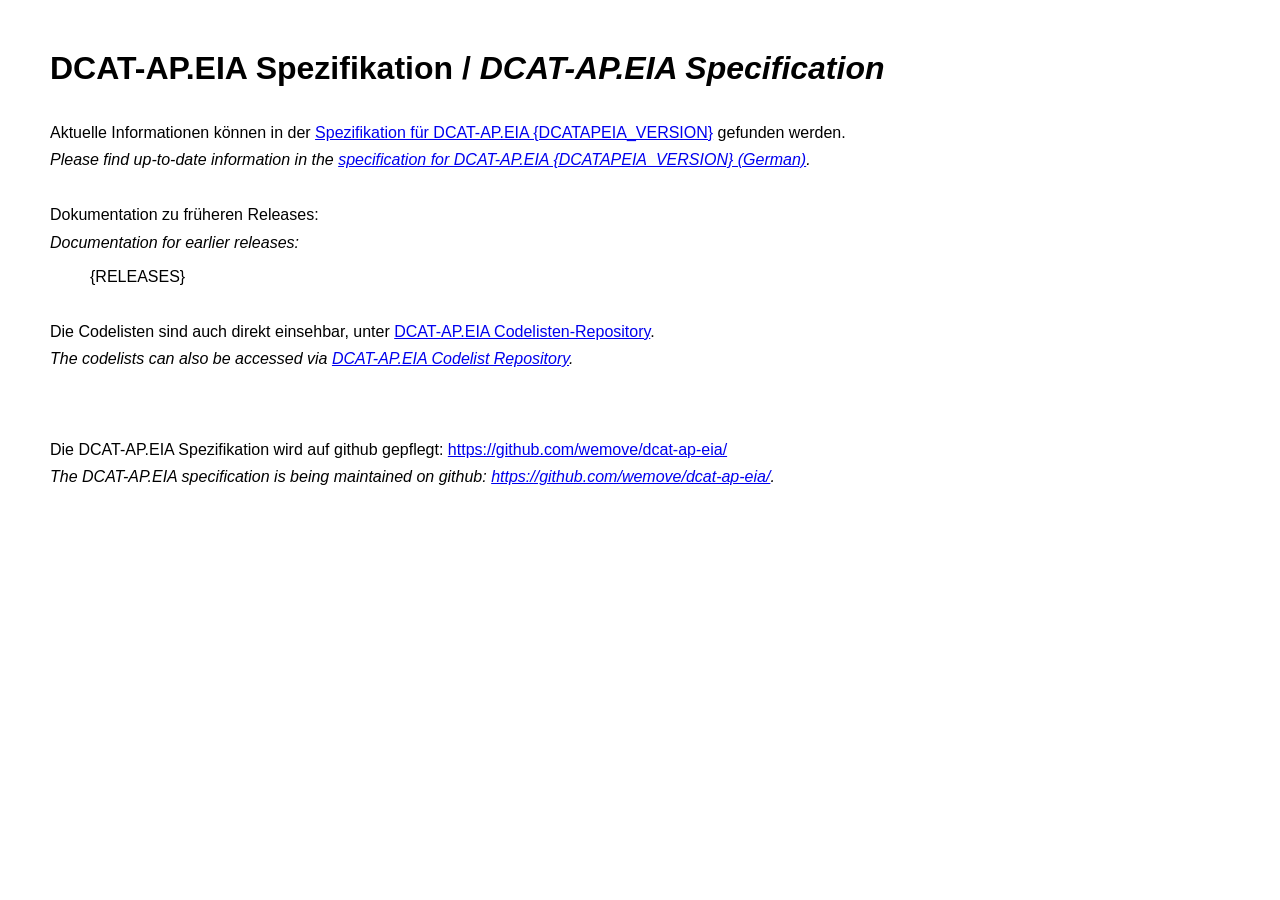
<file: docker/static/index.html>
<!doctype html>
<html lang="de">
    <head>
        <meta charset="utf-8">
        <link rel="stylesheet" href="style.css">
        <title>DCAT-AP.EIA Spezifikation / DCAT-AP.EIA Specification</title>
    </head>
    <body>
        <h1>
            <span lang="de">DCAT-AP.EIA Spezifikation</span> / 
            <span lang="en">DCAT-AP.EIA Specification</span>
        </h1>
        <p>
            <span lang="de">
                Aktuelle Informationen können in der 
                <a href="./doc-eia-latest.html" title="DCAT-AP.EIA Spezifikation">Spezifikation für DCAT-AP.EIA {DCATAPEIA_VERSION}</a> gefunden werden.
            </span>
            <span lang="en">
                Please find up-to-date information in the 
                <a href="./doc-eia-latest.html" title="DCAT-AP.EIA specification">specification for DCAT-AP.EIA {DCATAPEIA_VERSION} (German)</a>.
            </span>
        </p>
        <p>
            <span lang="de">Dokumentation zu früheren Releases:</span>
            <span lang="en">Documentation for earlier releases:</span>
            <ul id="releases">{RELEASES}</ul>
        </p>
        <p>
            <span lang="de">
                Die Codelisten sind auch direkt einsehbar, unter 
                <a href="./resource/" title="DCAT-AP.EIA Codelisten">DCAT-AP.EIA Codelisten-Repository</a>.
            </span>
            <span lang="en">
                The codelists can also be accessed via 
                <a href="./resource/" title="DCAT-AP.EIA codelists">DCAT-AP.EIA Codelist Repository</a>.
            </span>
        </p>
        <footer>
            <span lang="de">
                Die DCAT-AP.EIA Spezifikation wird auf github gepflegt:  
                <a href="https://github.com/wemove/dcat-ap-eia/" title="DCAT-AP.EIA Spezifikation">https://github.com/wemove/dcat-ap-eia/</a>
            </span>
            <span lang="en">
                The DCAT-AP.EIA specification is being maintained on github:
                <a href="https://github.com/wemove/dcat-ap-eia/" title="DCAT-AP.EIA specification">https://github.com/wemove/dcat-ap-eia/</a>.
            </span>
        </footer>
    </body>
</html>
</file>
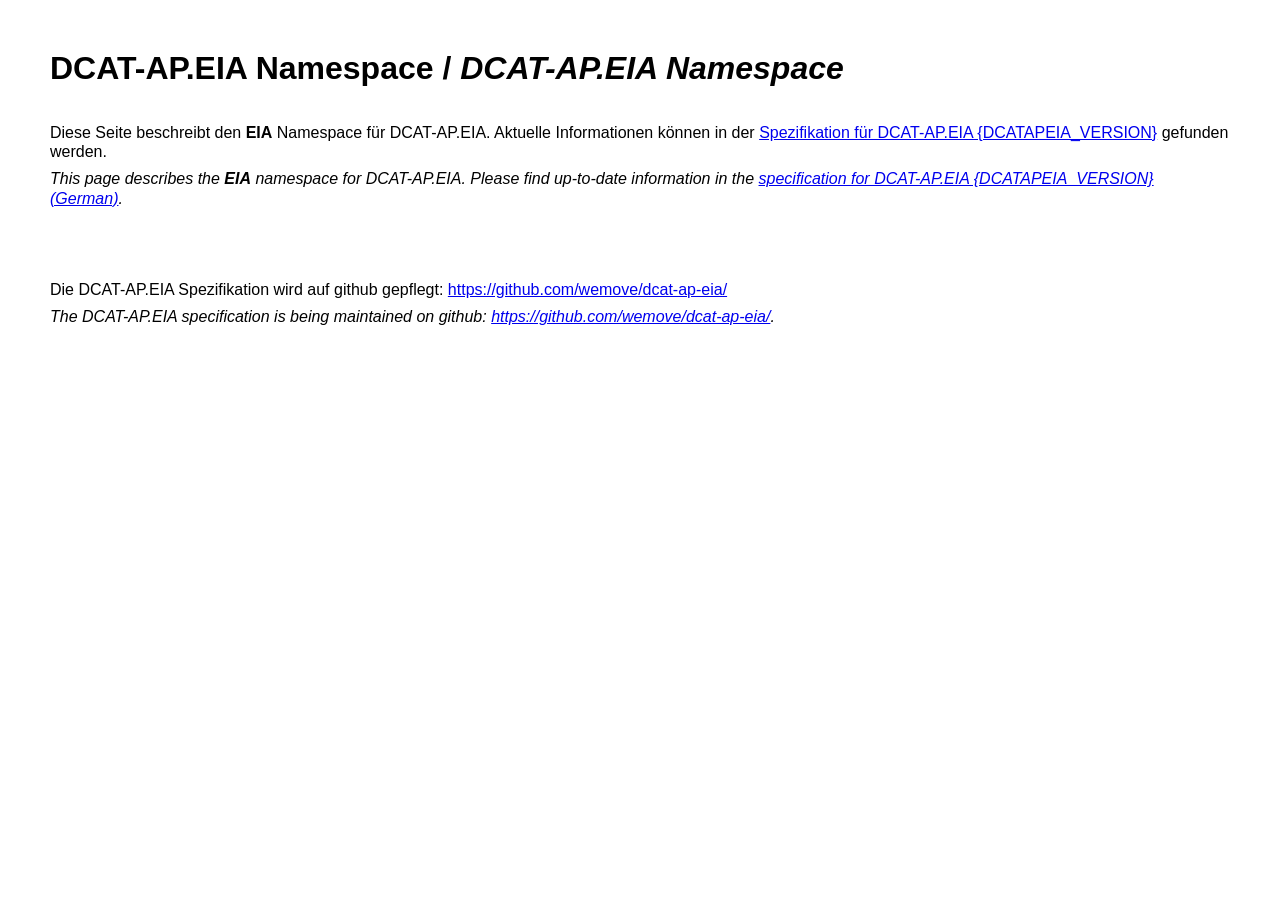
<file: docker/static/eia/index.html>
<!doctype html>
<html lang="de">
    <head>
        <meta charset="utf-8">
        <link rel="stylesheet" href="../style.css">
        <title>DCAT-AP.EIA Namespace / DCAT-AP.EIA Namespace</title>
    </head>
    <body>
        <h1>
            <span lang="de">DCAT-AP.EIA Namespace</span> / 
            <span lang="en">DCAT-AP.EIA Namespace</span>
        </h1>
        <p>
            <span lang="de">
                Diese Seite beschreibt den <b>EIA</b> Namespace für DCAT-AP.EIA. Aktuelle Informationen können in der 
                <a href="../doc-eia-latest.html" title="DCAT-AP.EIA Spezifikation">Spezifikation für DCAT-AP.EIA {DCATAPEIA_VERSION}</a> gefunden werden.
            </span>
            <span lang="en">
                This page describes the <b>EIA</b> namespace for DCAT-AP.EIA. Please find up-to-date information in the 
                <a href="../doc-eia-latest.html" title="DCAT-AP.EIA specification">specification for DCAT-AP.EIA {DCATAPEIA_VERSION} (German)</a>.
            </span>
        </p>
        <footer>
            <span lang="de">
                Die DCAT-AP.EIA Spezifikation wird auf github gepflegt:  
                <a href="https://github.com/wemove/dcat-ap-eia/" title="DCAT-AP.EIA Spezifikation">https://github.com/wemove/dcat-ap-eia/</a>
            </span>
            <span lang="en">
                The DCAT-AP.EIA specification is being maintained on github:
                <a href="https://github.com/wemove/dcat-ap-eia/" title="DCAT-AP.EIA specification">https://github.com/wemove/dcat-ap-eia/</a>.
            </span>
        </footer>
    </body>
</html>
</file>
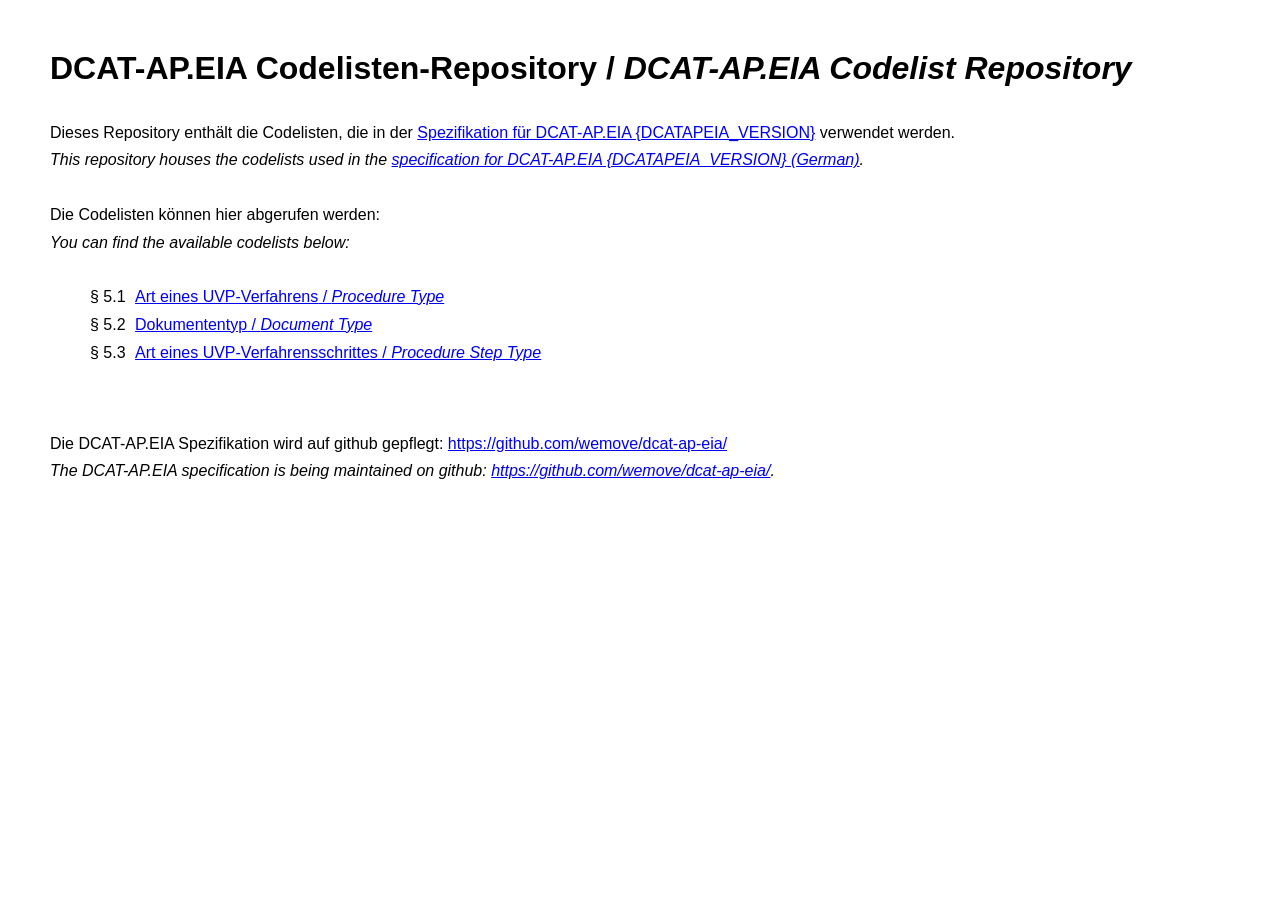
<file: docker/static/resource/index.html>
<!doctype html>
<html lang="de">
    <head>
        <meta charset="utf-8">
        <link rel="stylesheet" href="../style.css">
        <title>DCAT-AP.EIA Codelisten-Repository / DCAT-AP.EIA Codelist Repository</title>
    </head>
    <body>
        <h1>
            <span lang="de">DCAT-AP.EIA Codelisten-Repository</span> / 
            <span lang="en">DCAT-AP.EIA Codelist Repository</span>
        </h1>
        <p>
            <span lang="de">
                Dieses Repository enthält die Codelisten, die in der
                <a href="../doc-eia-latest.html" title="DCAT-AP.EIA Spezifikation">Spezifikation für DCAT-AP.EIA {DCATAPEIA_VERSION}</a> verwendet werden.
            </span>
            <span lang="en">
                This repository houses the codelists used in the
                <a href="../doc-eia-latest.html" title="DCAT-AP.EIA specification">specification for DCAT-AP.EIA {DCATAPEIA_VERSION} (German)</a>.
            </span>
        </p>
        <p>
            <span lang="de">Die Codelisten können hier abgerufen werden:</span>
            <span lang="en">You can find the available codelists below:</span>
        </p>
        <ol id="codelists">
            <li><a href="./procedureType" title="Art eines UVP-Verfahrens / Procedure Type">
                <span lang="de">Art eines UVP-Verfahrens</span> / 
                <span lang="en">Procedure Type</span>
            </a></li>
            <li><a href="./docType" title="Dokumententyp / Document Type">
                <span lang="de">Dokumententyp</span> / 
                <span lang="en">Document Type</span>
            </a></li>
            <li><a href="./processStepType" title="Art eines UVP-Verfahrensschrittes / Procedure Step Type">
                <span lang="de">Art eines UVP-Verfahrensschrittes</span> / 
                <span lang="en">Procedure Step Type</span>
            </a></li>
        </ol>
        <footer>
            <span lang="de">
                Die DCAT-AP.EIA Spezifikation wird auf github gepflegt:  
                <a href="https://github.com/wemove/dcat-ap-eia/" title="DCAT-AP.EIA Spezifikation">https://github.com/wemove/dcat-ap-eia/</a>
            </span>
            <span lang="en">
                The DCAT-AP.EIA specification is being maintained on github:
                <a href="https://github.com/wemove/dcat-ap-eia/" title="DCAT-AP.EIA specification">https://github.com/wemove/dcat-ap-eia/</a>.
            </span>
        </footer>
    </body>
</html>
</file>
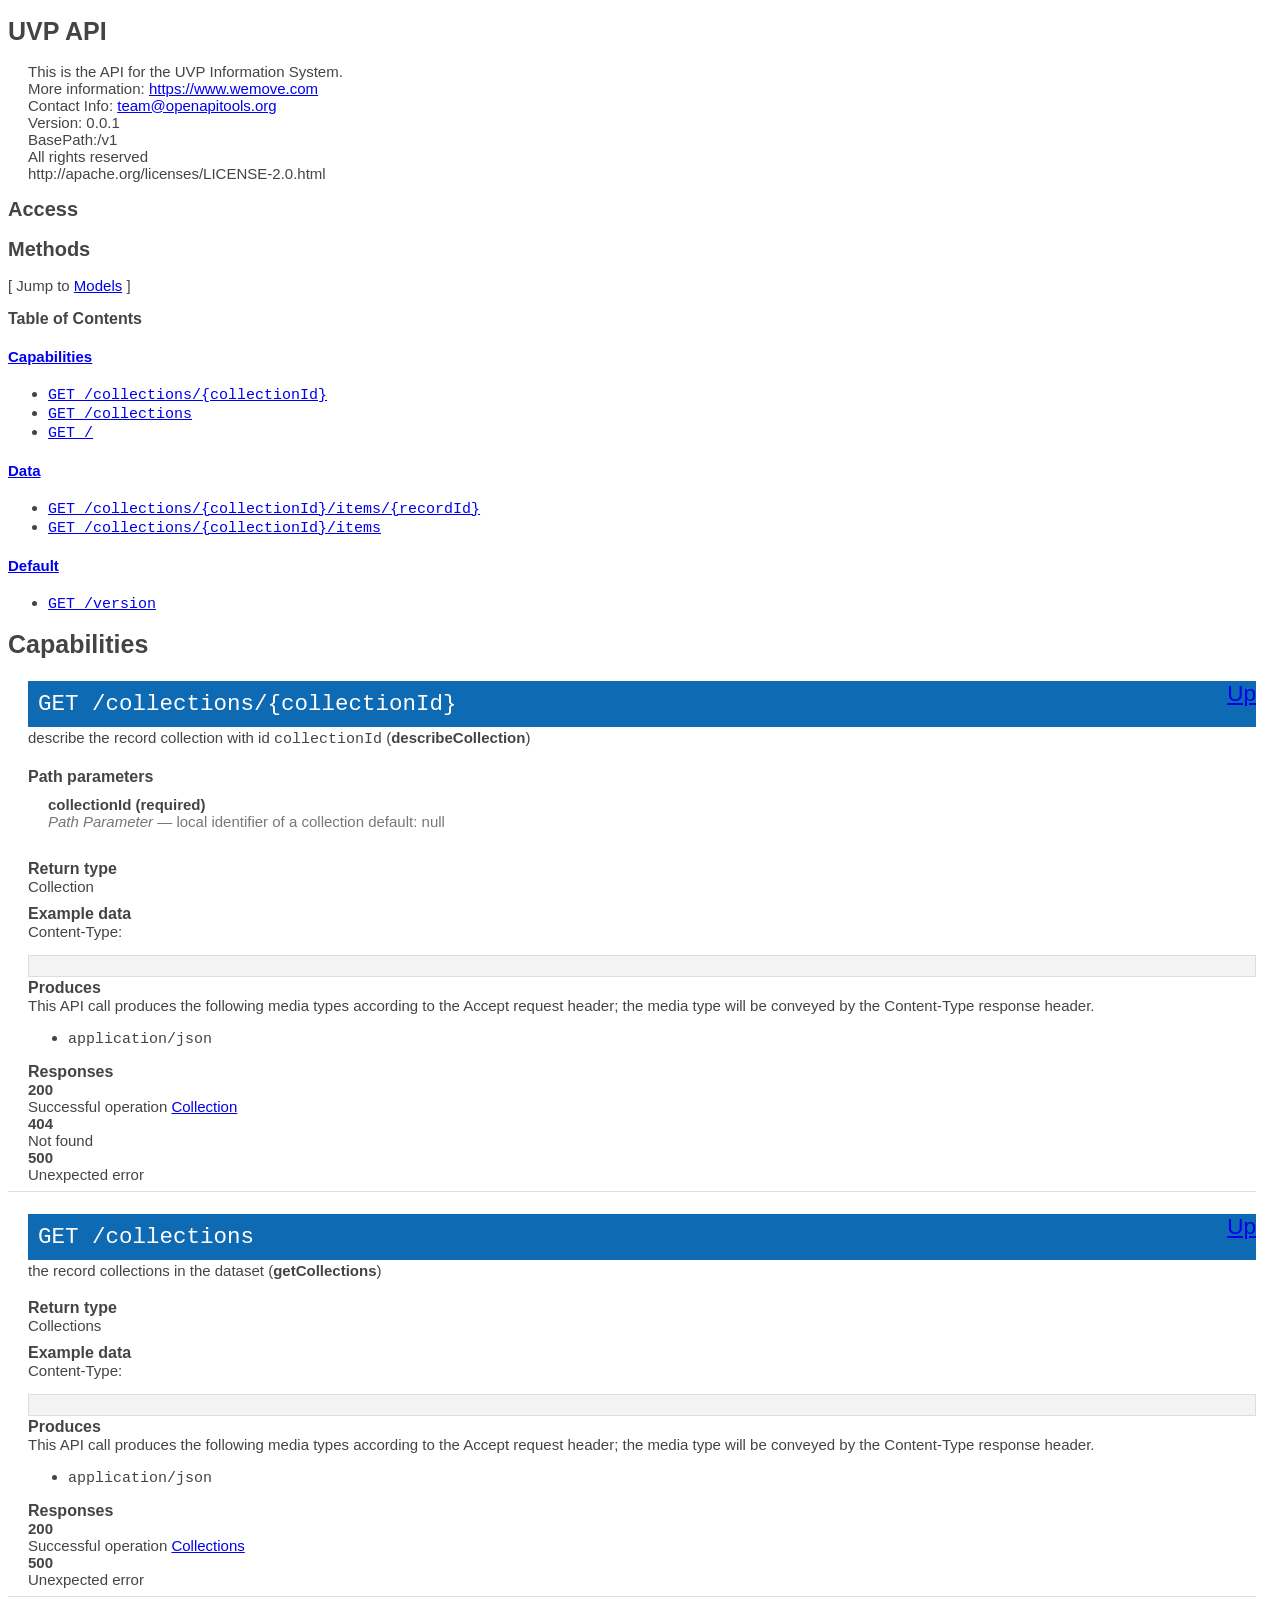
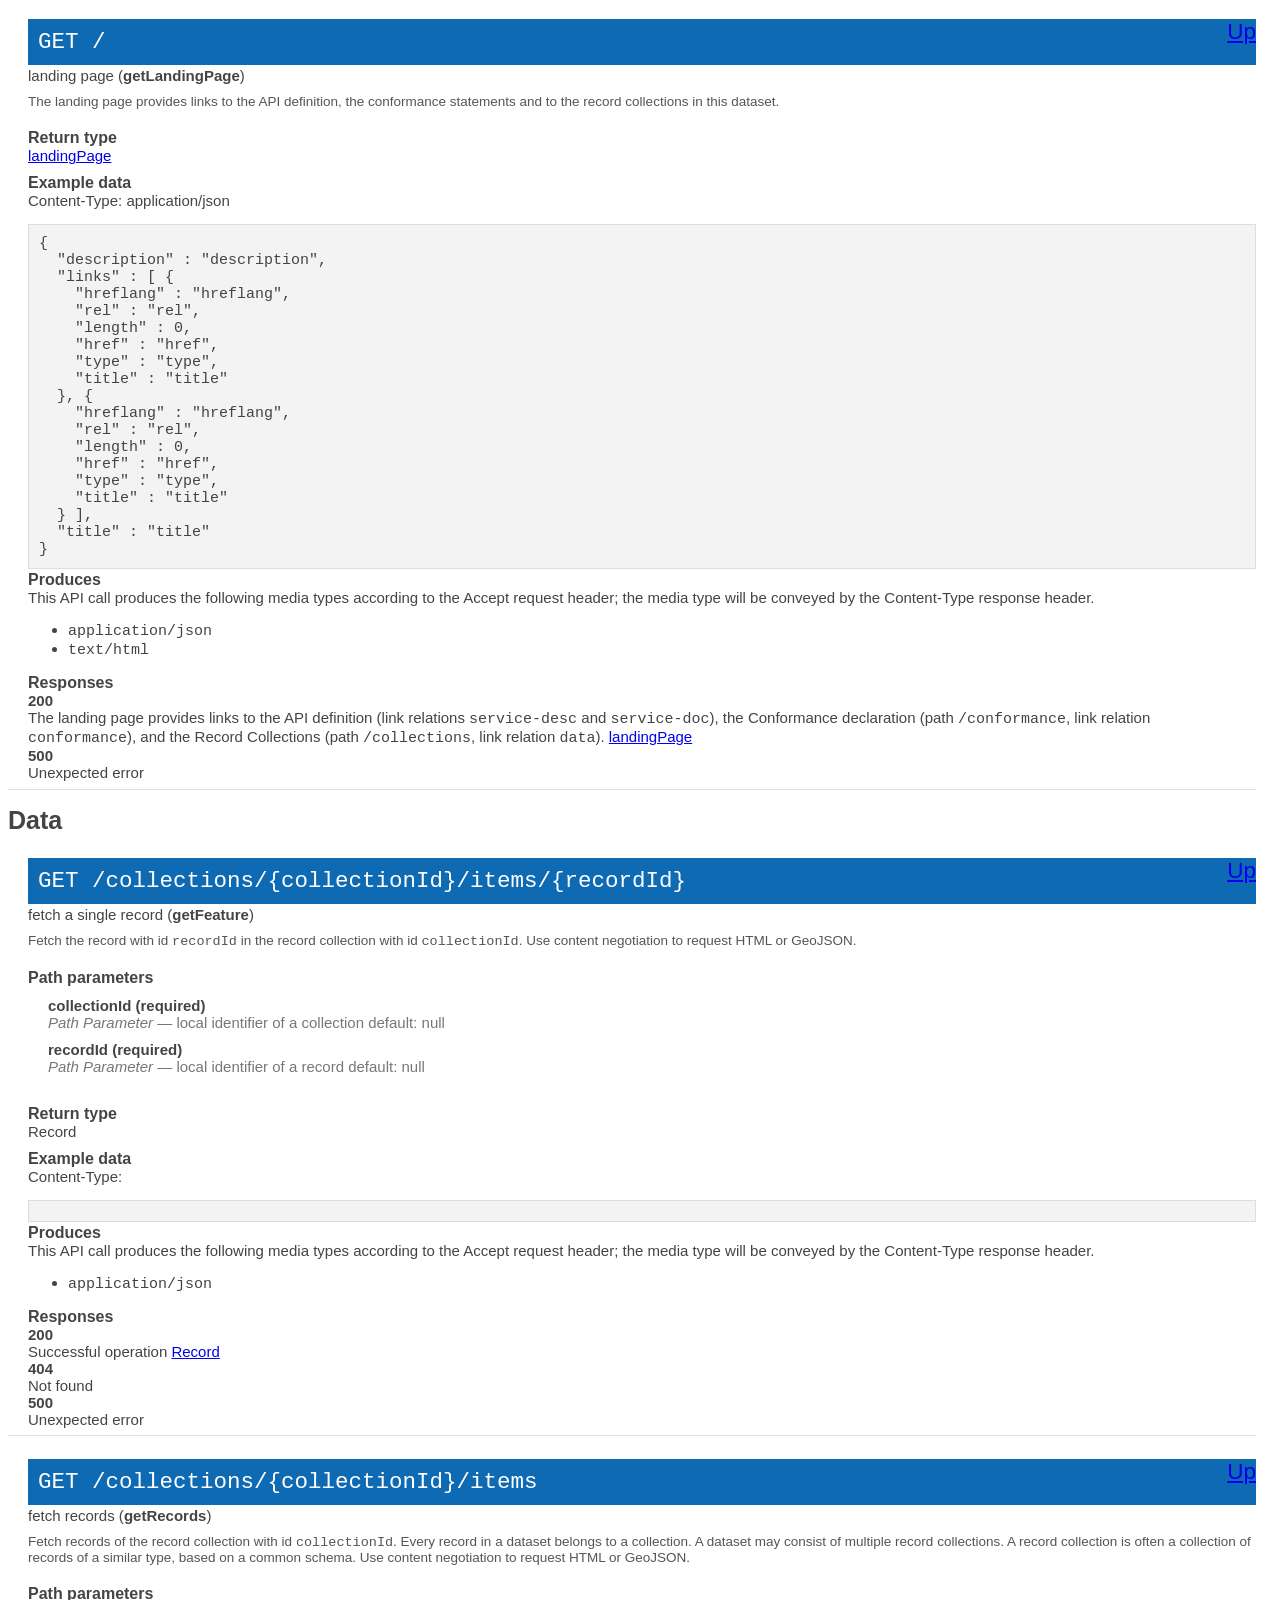
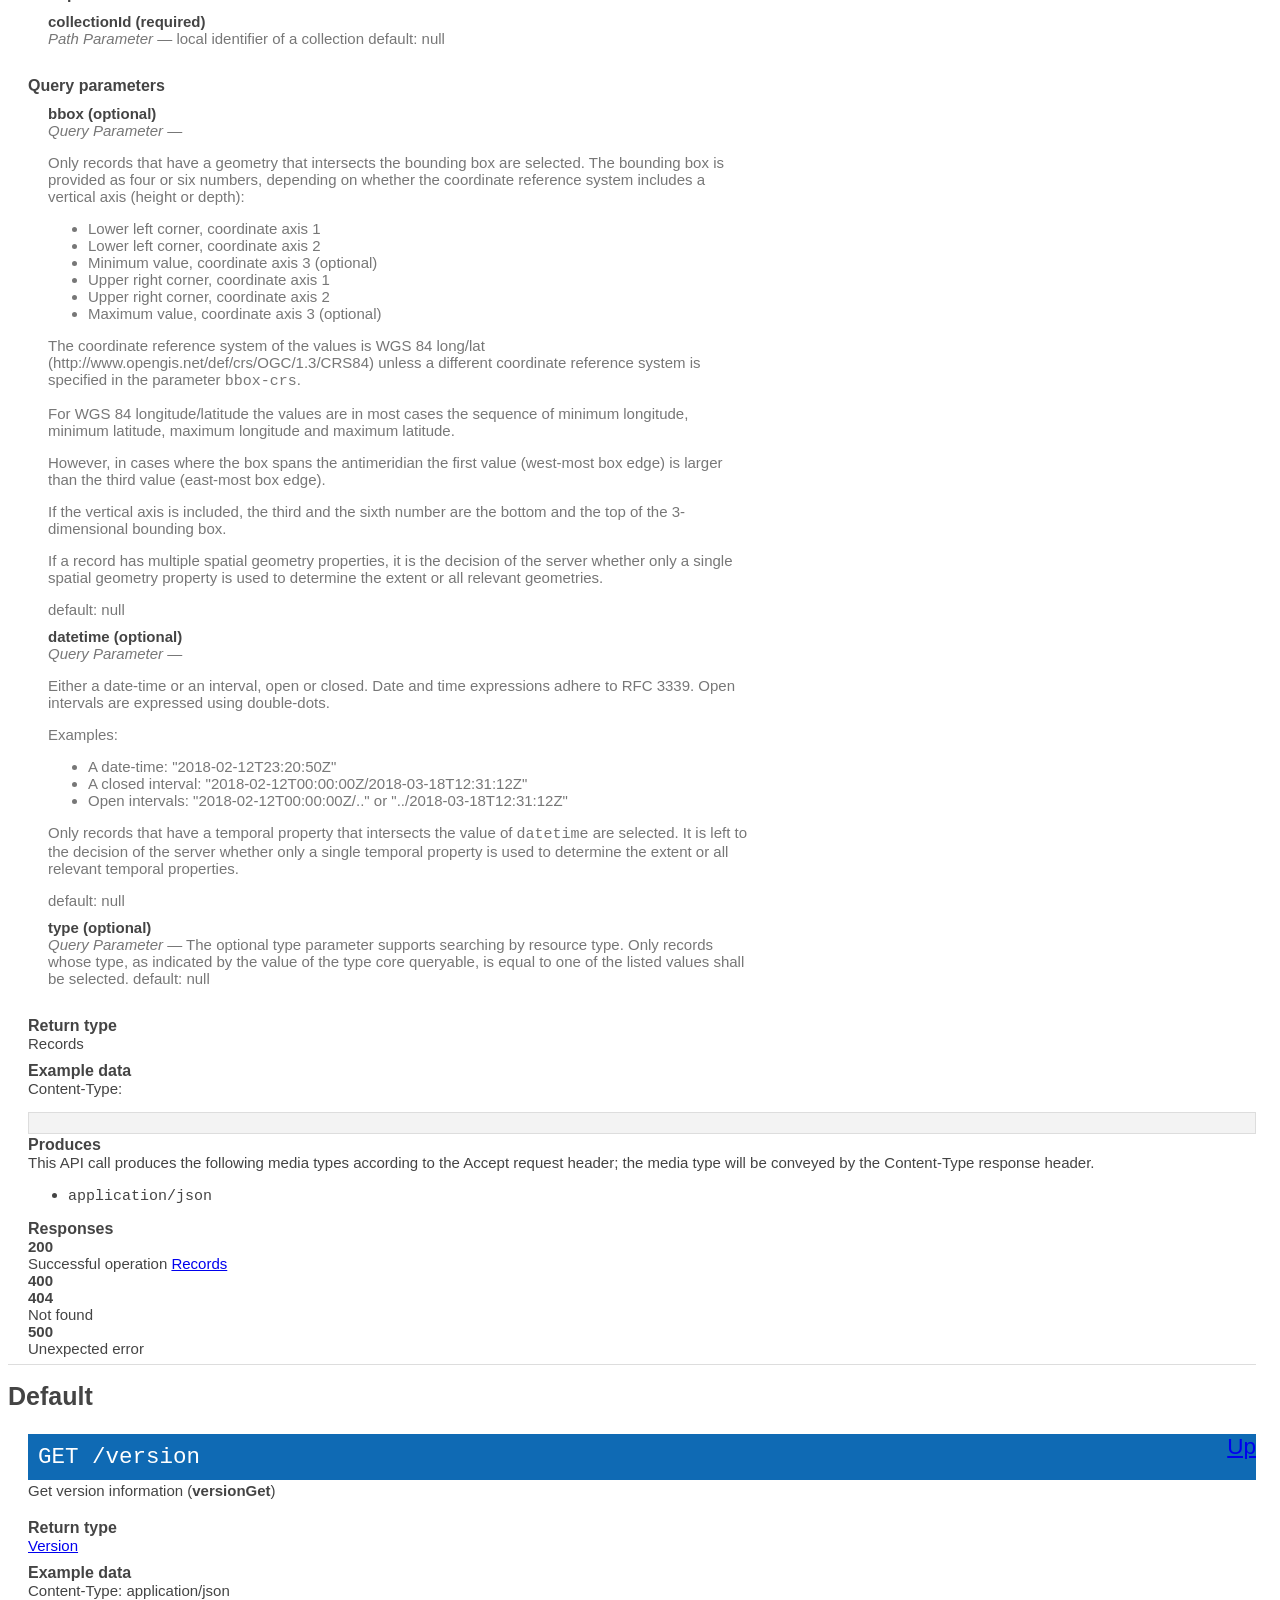
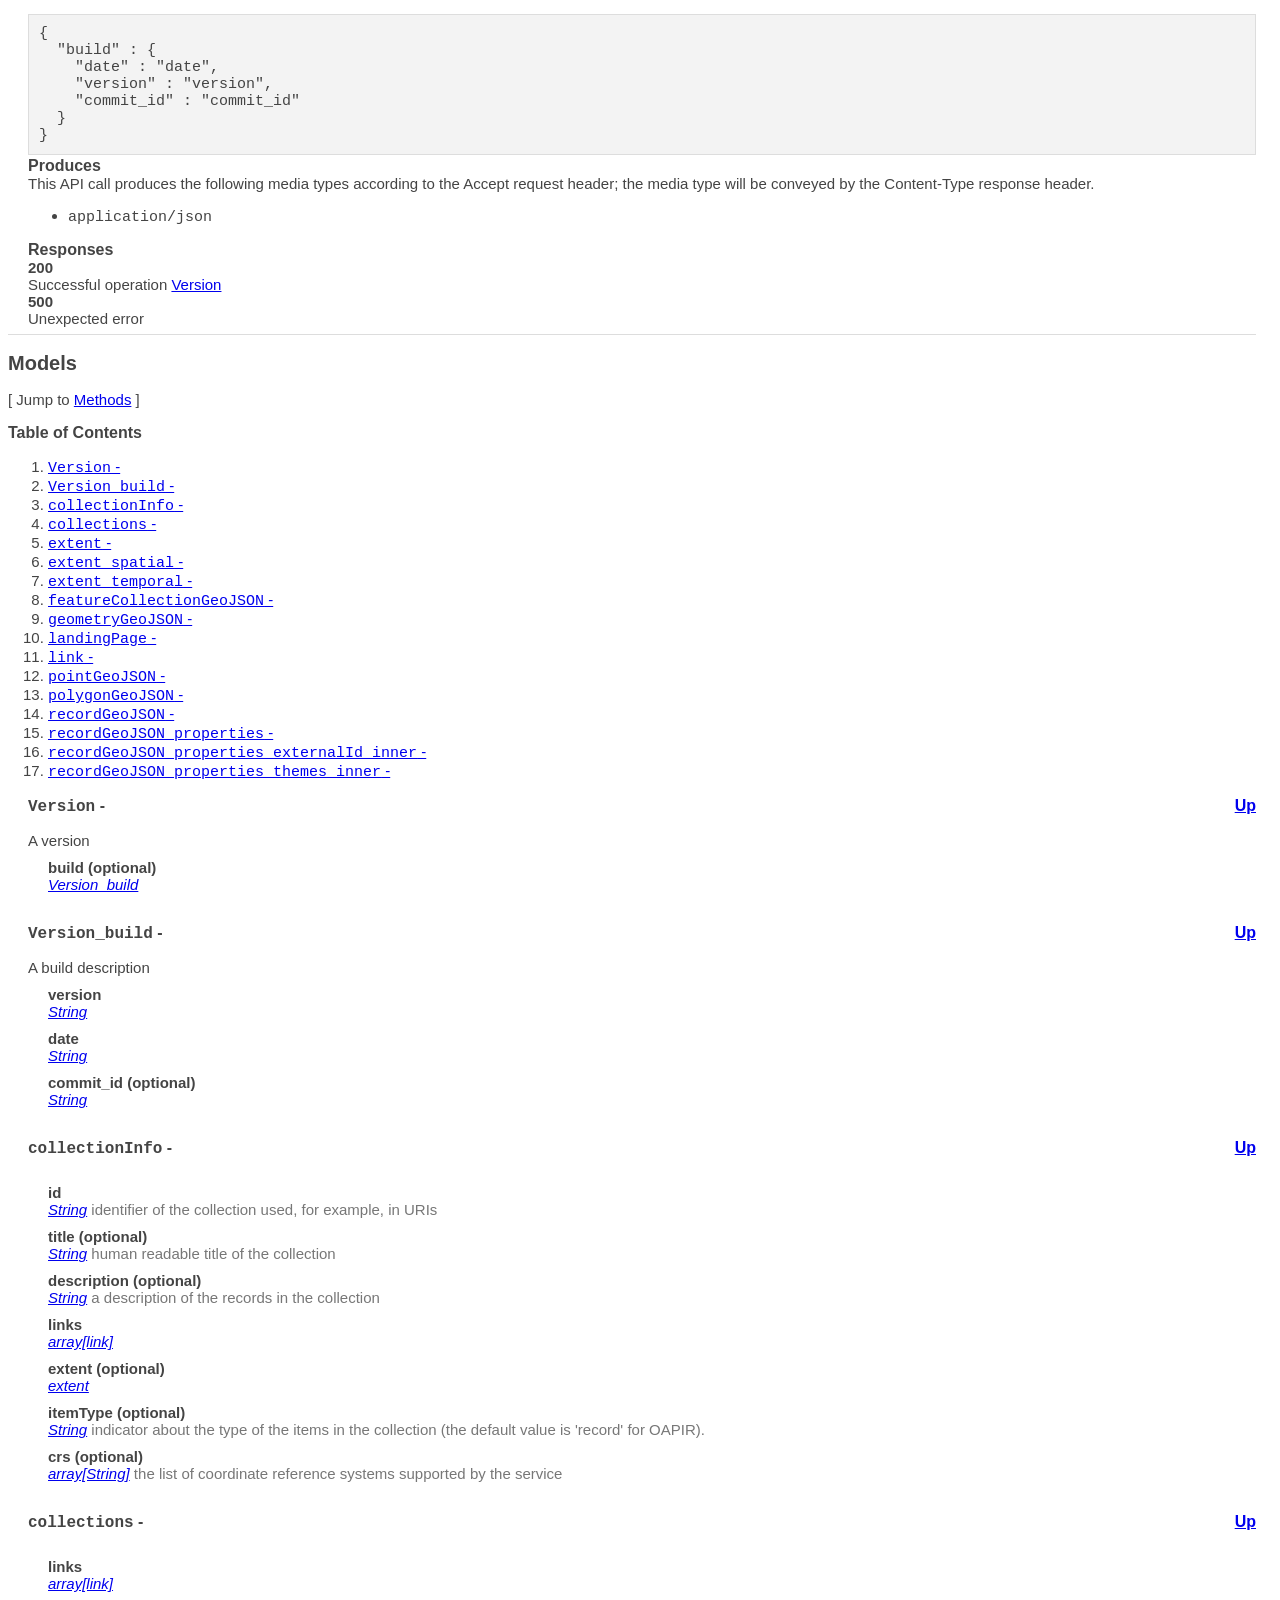
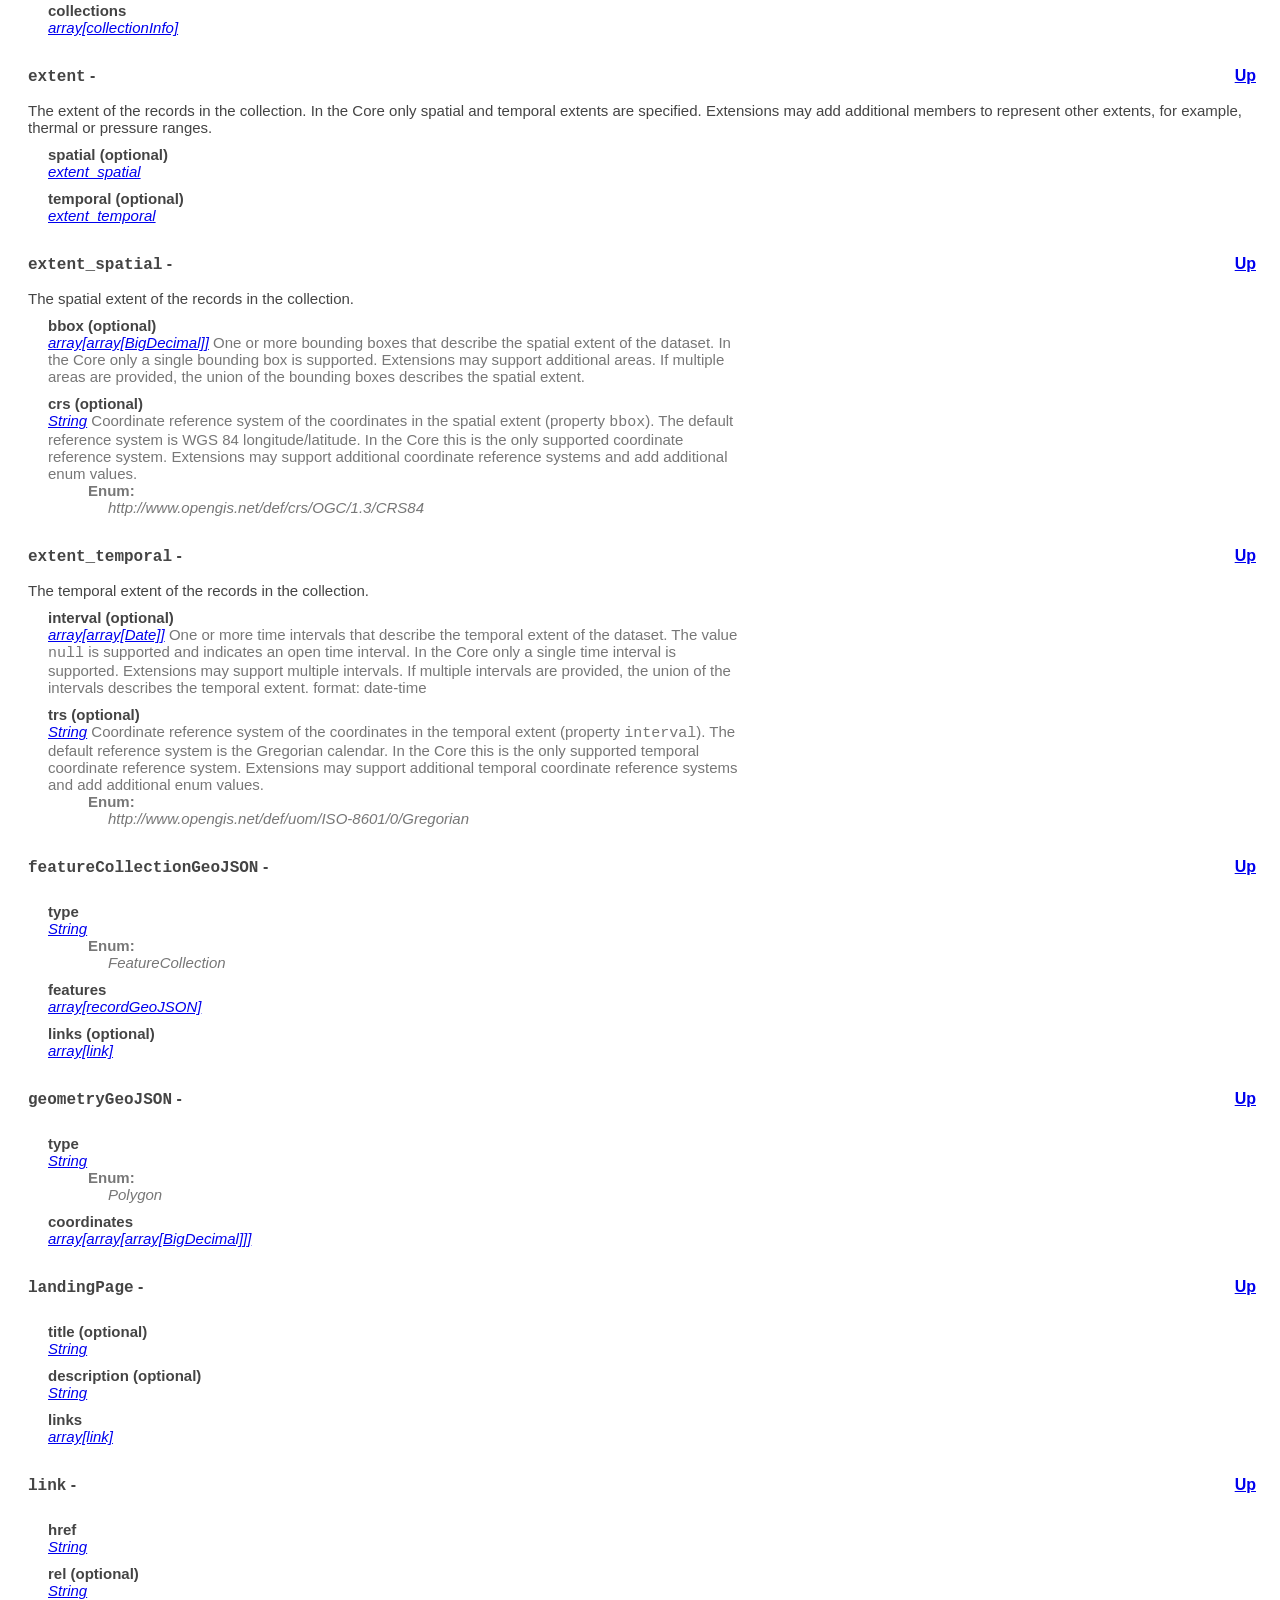
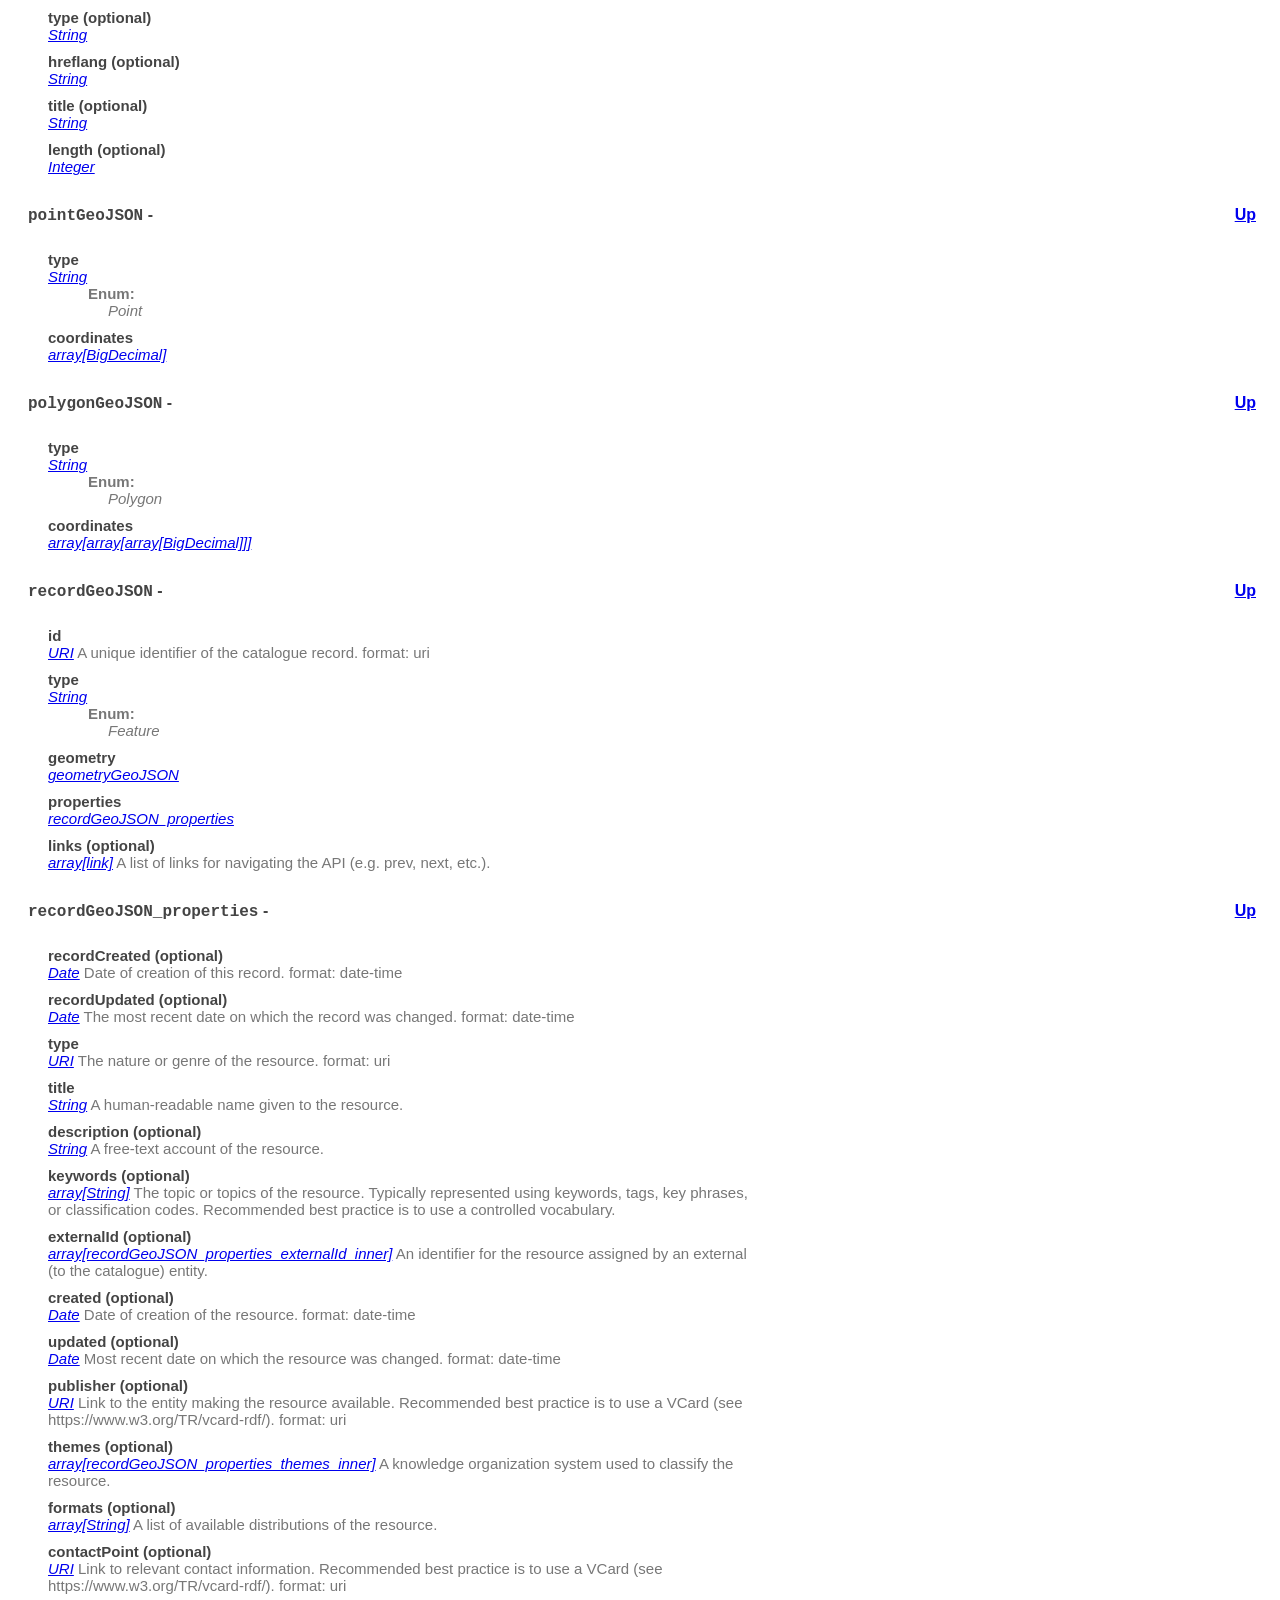
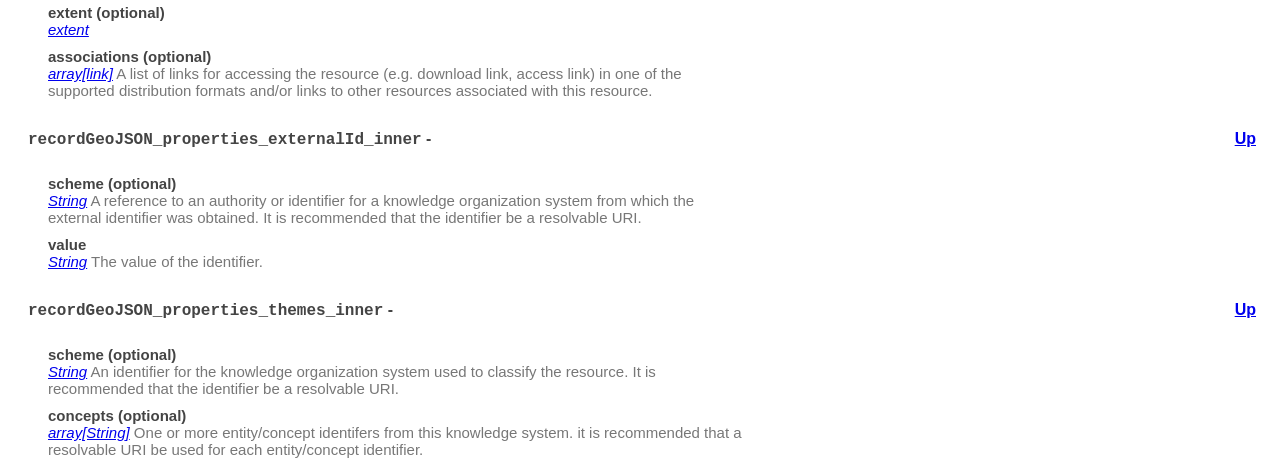
<file: drafts/0.0.1-draft-0.1/out/html/index.html>
<!doctype html>
<html>
  <head>
    <title>UVP API</title>
    <style type="text/css">
      body {
	font-family: Trebuchet MS, sans-serif;
	font-size: 15px;
	color: #444;
	margin-right: 24px;
}

h1	{
	font-size: 25px;
}
h2	{
	font-size: 20px;
}
h3	{
	font-size: 16px;
	font-weight: bold;
}
hr	{
	height: 1px;
	border: 0;
	color: #ddd;
	background-color: #ddd;
}

.app-desc {
  clear: both;
  margin-left: 20px;
}
.param-name {
  width: 100%;
}
.license-info {
  margin-left: 20px;
}

.license-url {
  margin-left: 20px;
}

.model {
  margin: 0 0 0px 20px;
}

.method {
  margin-left: 20px;
}

.method-notes	{
	margin: 10px 0 20px 0;
	font-size: 90%;
	color: #555;
}

pre {
  padding: 10px;
  margin-bottom: 2px;
}

.http-method {
 text-transform: uppercase;
}

pre.get {
  background-color: #0f6ab4;
}

pre.post {
  background-color: #10a54a;
}

pre.put {
  background-color: #c5862b;
}

pre.delete {
  background-color: #a41e22;
}

.huge	{
	color: #fff;
}

pre.example {
  background-color: #f3f3f3;
  padding: 10px;
  border: 1px solid #ddd;
}

code {
  white-space: pre;
}

.nickname {
  font-weight: bold;
}

.method-path {
  font-size: 1.5em;
  background-color: #0f6ab4;
}

.up {
  float:right;
}

.parameter {
  width: 500px;
}

.param {
  width: 500px;
  padding: 10px 0 0 20px;
  font-weight: bold;
}

.param-desc {
  width: 700px;
  padding: 0 0 0 20px;
  color: #777;
}

.param-type {
  font-style: italic;
}

.param-enum-header {
width: 700px;
padding: 0 0 0 60px;
color: #777;
font-weight: bold;
}

.param-enum {
width: 700px;
padding: 0 0 0 80px;
color: #777;
font-style: italic;
}

.field-label {
  padding: 0;
  margin: 0;
  clear: both;
}

.field-items	{
	padding: 0 0 15px 0;
	margin-bottom: 15px;
}

.return-type {
  clear: both;
  padding-bottom: 10px;
}

.param-header {
  font-weight: bold;
}

.method-tags {
  text-align: right;
}

.method-tag {
  background: none repeat scroll 0% 0% #24A600;
  border-radius: 3px;
  padding: 2px 10px;
  margin: 2px;
  color: #FFF;
  display: inline-block;
  text-decoration: none;
}

    </style>
  </head>
  <body>
  <h1>UVP API</h1>
    <div class="app-desc">This is the API for the UVP Information System.</div>
    <div class="app-desc">More information: <a href="https://www.wemove.com">https://www.wemove.com</a></div>
    <div class="app-desc">Contact Info: <a href="team@openapitools.org">team@openapitools.org</a></div>
    <div class="app-desc">Version: 0.0.1</div>
    <div class="app-desc">BasePath:/v1</div>
    <div class="license-info">All rights reserved</div>
    <div class="license-url">http://apache.org/licenses/LICENSE-2.0.html</div>
  <h2>Access</h2>

  <h2><a name="__Methods">Methods</a></h2>
  [ Jump to <a href="#__Models">Models</a> ]

  <h3>Table of Contents </h3>
  <div class="method-summary"></div>
  <h4><a href="#Capabilities">Capabilities</a></h4>
  <ul>
  <li><a href="#describeCollection"><code><span class="http-method">get</span> /collections/{collectionId}</code></a></li>
  <li><a href="#getCollections"><code><span class="http-method">get</span> /collections</code></a></li>
  <li><a href="#getLandingPage"><code><span class="http-method">get</span> /</code></a></li>
  </ul>
  <h4><a href="#Data">Data</a></h4>
  <ul>
  <li><a href="#getFeature"><code><span class="http-method">get</span> /collections/{collectionId}/items/{recordId}</code></a></li>
  <li><a href="#getRecords"><code><span class="http-method">get</span> /collections/{collectionId}/items</code></a></li>
  </ul>
  <h4><a href="#Default">Default</a></h4>
  <ul>
  <li><a href="#versionGet"><code><span class="http-method">get</span> /version</code></a></li>
  </ul>

  <h1><a name="Capabilities">Capabilities</a></h1>
  <div class="method"><a name="describeCollection"/>
    <div class="method-path">
    <a class="up" href="#__Methods">Up</a>
    <pre class="get"><code class="huge"><span class="http-method">get</span> /collections/{collectionId}</code></pre></div>
    <div class="method-summary">describe the record collection with id <code>collectionId</code> (<span class="nickname">describeCollection</span>)</div>
    <div class="method-notes"></div>

    <h3 class="field-label">Path parameters</h3>
    <div class="field-items">
      <div class="param">collectionId (required)</div>

      <div class="param-desc"><span class="param-type">Path Parameter</span> &mdash; local identifier of a collection default: null </div>
    </div>  <!-- field-items -->






    <h3 class="field-label">Return type</h3>
    <div class="return-type">
      
      Collection
    </div>

    <!--Todo: process Response Object and its headers, schema, examples -->

    <h3 class="field-label">Example data</h3>
    <div class="example-data-content-type">Content-Type: </div>
    <pre class="example"><code></code></pre>

    <h3 class="field-label">Produces</h3>
    This API call produces the following media types according to the <span class="header">Accept</span> request header;
    the media type will be conveyed by the <span class="header">Content-Type</span> response header.
    <ul>
      <li><code>application/json</code></li>
    </ul>

    <h3 class="field-label">Responses</h3>
    <h4 class="field-label">200</h4>
    Successful operation
        <a href="#Collection">Collection</a>
    <h4 class="field-label">404</h4>
    Not found
        <a href="#"></a>
    <h4 class="field-label">500</h4>
    Unexpected error
        
  </div> <!-- method -->
  <hr/>
  <div class="method"><a name="getCollections"/>
    <div class="method-path">
    <a class="up" href="#__Methods">Up</a>
    <pre class="get"><code class="huge"><span class="http-method">get</span> /collections</code></pre></div>
    <div class="method-summary">the record collections in the dataset (<span class="nickname">getCollections</span>)</div>
    <div class="method-notes"></div>







    <h3 class="field-label">Return type</h3>
    <div class="return-type">
      
      Collections
    </div>

    <!--Todo: process Response Object and its headers, schema, examples -->

    <h3 class="field-label">Example data</h3>
    <div class="example-data-content-type">Content-Type: </div>
    <pre class="example"><code></code></pre>

    <h3 class="field-label">Produces</h3>
    This API call produces the following media types according to the <span class="header">Accept</span> request header;
    the media type will be conveyed by the <span class="header">Content-Type</span> response header.
    <ul>
      <li><code>application/json</code></li>
    </ul>

    <h3 class="field-label">Responses</h3>
    <h4 class="field-label">200</h4>
    Successful operation
        <a href="#Collections">Collections</a>
    <h4 class="field-label">500</h4>
    Unexpected error
        
  </div> <!-- method -->
  <hr/>
  <div class="method"><a name="getLandingPage"/>
    <div class="method-path">
    <a class="up" href="#__Methods">Up</a>
    <pre class="get"><code class="huge"><span class="http-method">get</span> /</code></pre></div>
    <div class="method-summary">landing page (<span class="nickname">getLandingPage</span>)</div>
    <div class="method-notes">The landing page provides links to the API definition, the conformance
statements and to the record collections in this dataset.</div>







    <h3 class="field-label">Return type</h3>
    <div class="return-type">
      <a href="#landingPage">landingPage</a>
      
    </div>

    <!--Todo: process Response Object and its headers, schema, examples -->

    <h3 class="field-label">Example data</h3>
    <div class="example-data-content-type">Content-Type: application/json</div>
    <pre class="example"><code>{
  "description" : "description",
  "links" : [ {
    "hreflang" : "hreflang",
    "rel" : "rel",
    "length" : 0,
    "href" : "href",
    "type" : "type",
    "title" : "title"
  }, {
    "hreflang" : "hreflang",
    "rel" : "rel",
    "length" : 0,
    "href" : "href",
    "type" : "type",
    "title" : "title"
  } ],
  "title" : "title"
}</code></pre>

    <h3 class="field-label">Produces</h3>
    This API call produces the following media types according to the <span class="header">Accept</span> request header;
    the media type will be conveyed by the <span class="header">Content-Type</span> response header.
    <ul>
      <li><code>application/json</code></li>
      <li><code>text/html</code></li>
    </ul>

    <h3 class="field-label">Responses</h3>
    <h4 class="field-label">200</h4>
    The landing page provides links to the API definition
(link relations <code>service-desc</code> and <code>service-doc</code>),
the Conformance declaration (path <code>/conformance</code>,
link relation <code>conformance</code>), and the Record
Collections (path <code>/collections</code>, link relation
<code>data</code>).
        <a href="#landingPage">landingPage</a>
    <h4 class="field-label">500</h4>
    Unexpected error
        
  </div> <!-- method -->
  <hr/>
  <h1><a name="Data">Data</a></h1>
  <div class="method"><a name="getFeature"/>
    <div class="method-path">
    <a class="up" href="#__Methods">Up</a>
    <pre class="get"><code class="huge"><span class="http-method">get</span> /collections/{collectionId}/items/{recordId}</code></pre></div>
    <div class="method-summary">fetch a single record (<span class="nickname">getFeature</span>)</div>
    <div class="method-notes">Fetch the record with id <code>recordId</code> in the record collection
with id <code>collectionId</code>.
Use content negotiation to request HTML or GeoJSON.</div>

    <h3 class="field-label">Path parameters</h3>
    <div class="field-items">
      <div class="param">collectionId (required)</div>

      <div class="param-desc"><span class="param-type">Path Parameter</span> &mdash; local identifier of a collection default: null </div><div class="param">recordId (required)</div>

      <div class="param-desc"><span class="param-type">Path Parameter</span> &mdash; local identifier of a record default: null </div>
    </div>  <!-- field-items -->






    <h3 class="field-label">Return type</h3>
    <div class="return-type">
      
      Record
    </div>

    <!--Todo: process Response Object and its headers, schema, examples -->

    <h3 class="field-label">Example data</h3>
    <div class="example-data-content-type">Content-Type: </div>
    <pre class="example"><code></code></pre>

    <h3 class="field-label">Produces</h3>
    This API call produces the following media types according to the <span class="header">Accept</span> request header;
    the media type will be conveyed by the <span class="header">Content-Type</span> response header.
    <ul>
      <li><code>application/json</code></li>
    </ul>

    <h3 class="field-label">Responses</h3>
    <h4 class="field-label">200</h4>
    Successful operation
        <a href="#Record">Record</a>
    <h4 class="field-label">404</h4>
    Not found
        <a href="#"></a>
    <h4 class="field-label">500</h4>
    Unexpected error
        
  </div> <!-- method -->
  <hr/>
  <div class="method"><a name="getRecords"/>
    <div class="method-path">
    <a class="up" href="#__Methods">Up</a>
    <pre class="get"><code class="huge"><span class="http-method">get</span> /collections/{collectionId}/items</code></pre></div>
    <div class="method-summary">fetch records (<span class="nickname">getRecords</span>)</div>
    <div class="method-notes">Fetch records of the record collection with id <code>collectionId</code>.
Every record in a dataset belongs to a collection. A dataset may
consist of multiple record collections. A record collection is often a
collection of records of a similar type, based on a common schema.
Use content negotiation to request HTML or GeoJSON.</div>

    <h3 class="field-label">Path parameters</h3>
    <div class="field-items">
      <div class="param">collectionId (required)</div>

      <div class="param-desc"><span class="param-type">Path Parameter</span> &mdash; local identifier of a collection default: null </div>
    </div>  <!-- field-items -->




    <h3 class="field-label">Query parameters</h3>
    <div class="field-items">
      <div class="param">bbox (optional)</div>

      <div class="param-desc"><span class="param-type">Query Parameter</span> &mdash; <p>Only records that have a geometry that intersects the bounding box are
selected. The bounding box is provided as four or six numbers,
depending on whether the coordinate reference system includes a
vertical axis (height or depth):</p>
<ul>
<li>Lower left corner, coordinate axis 1</li>
<li>Lower left corner, coordinate axis 2</li>
<li>Minimum value, coordinate axis 3 (optional)</li>
<li>Upper right corner, coordinate axis 1</li>
<li>Upper right corner, coordinate axis 2</li>
<li>Maximum value, coordinate axis 3 (optional)</li>
</ul>
<p>The coordinate reference system of the values is WGS 84 long/lat
(http://www.opengis.net/def/crs/OGC/1.3/CRS84) unless a different
coordinate reference system is specified in the parameter <code>bbox-crs</code>.</p>
<p>For WGS 84 longitude/latitude the values are in most cases the sequence
of minimum longitude, minimum latitude, maximum longitude and maximum
latitude.</p>
<p>However, in cases where the box spans the antimeridian the first value
(west-most box edge) is larger than the third value (east-most box
edge).</p>
<p>If the vertical axis is included, the third and the sixth number are
the bottom and the top of the 3-dimensional bounding box.</p>
<p>If a record has multiple spatial geometry properties, it is the
decision of the server whether only a single spatial geometry property
is used to determine the extent or all relevant geometries.</p>
 default: null </div><div class="param">datetime (optional)</div>

      <div class="param-desc"><span class="param-type">Query Parameter</span> &mdash; <p>Either a date-time or an interval, open or closed. Date and time
expressions adhere to RFC 3339. Open intervals are expressed using
double-dots.</p>
<p>Examples:</p>
<ul>
<li>A date-time: &quot;2018-02-12T23:20:50Z&quot;</li>
<li>A closed interval: &quot;2018-02-12T00:00:00Z/2018-03-18T12:31:12Z&quot;</li>
<li>Open intervals: &quot;2018-02-12T00:00:00Z/..&quot; or &quot;../2018-03-18T12:31:12Z&quot;</li>
</ul>
<p>Only records that have a temporal property that intersects the value of
<code>datetime</code> are selected.  It is left to the decision of the server
whether only a single temporal property is used to determine the extent
or all relevant temporal properties.</p>
 default: null </div><div class="param">type (optional)</div>

      <div class="param-desc"><span class="param-type">Query Parameter</span> &mdash; The optional type parameter supports searching by resource type.  Only records whose type, as indicated by the value of the type core queryable, is equal to one of the listed values shall be selected. default: null </div>
    </div>  <!-- field-items -->


    <h3 class="field-label">Return type</h3>
    <div class="return-type">
      
      Records
    </div>

    <!--Todo: process Response Object and its headers, schema, examples -->

    <h3 class="field-label">Example data</h3>
    <div class="example-data-content-type">Content-Type: </div>
    <pre class="example"><code></code></pre>

    <h3 class="field-label">Produces</h3>
    This API call produces the following media types according to the <span class="header">Accept</span> request header;
    the media type will be conveyed by the <span class="header">Content-Type</span> response header.
    <ul>
      <li><code>application/json</code></li>
    </ul>

    <h3 class="field-label">Responses</h3>
    <h4 class="field-label">200</h4>
    Successful operation
        <a href="#Records">Records</a>
    <h4 class="field-label">400</h4>
    
        <a href="#"></a>
    <h4 class="field-label">404</h4>
    Not found
        <a href="#"></a>
    <h4 class="field-label">500</h4>
    Unexpected error
        
  </div> <!-- method -->
  <hr/>
  <h1><a name="Default">Default</a></h1>
  <div class="method"><a name="versionGet"/>
    <div class="method-path">
    <a class="up" href="#__Methods">Up</a>
    <pre class="get"><code class="huge"><span class="http-method">get</span> /version</code></pre></div>
    <div class="method-summary">Get version information (<span class="nickname">versionGet</span>)</div>
    <div class="method-notes"></div>







    <h3 class="field-label">Return type</h3>
    <div class="return-type">
      <a href="#Version">Version</a>
      
    </div>

    <!--Todo: process Response Object and its headers, schema, examples -->

    <h3 class="field-label">Example data</h3>
    <div class="example-data-content-type">Content-Type: application/json</div>
    <pre class="example"><code>{
  "build" : {
    "date" : "date",
    "version" : "version",
    "commit_id" : "commit_id"
  }
}</code></pre>

    <h3 class="field-label">Produces</h3>
    This API call produces the following media types according to the <span class="header">Accept</span> request header;
    the media type will be conveyed by the <span class="header">Content-Type</span> response header.
    <ul>
      <li><code>application/json</code></li>
    </ul>

    <h3 class="field-label">Responses</h3>
    <h4 class="field-label">200</h4>
    Successful operation
        <a href="#Version">Version</a>
    <h4 class="field-label">500</h4>
    Unexpected error
        
  </div> <!-- method -->
  <hr/>

  <h2><a name="__Models">Models</a></h2>
  [ Jump to <a href="#__Methods">Methods</a> ]

  <h3>Table of Contents</h3>
  <ol>
    <li><a href="#Version"><code>Version</code> - </a></li>
    <li><a href="#Version_build"><code>Version_build</code> - </a></li>
    <li><a href="#collectionInfo"><code>collectionInfo</code> - </a></li>
    <li><a href="#collections"><code>collections</code> - </a></li>
    <li><a href="#extent"><code>extent</code> - </a></li>
    <li><a href="#extent_spatial"><code>extent_spatial</code> - </a></li>
    <li><a href="#extent_temporal"><code>extent_temporal</code> - </a></li>
    <li><a href="#featureCollectionGeoJSON"><code>featureCollectionGeoJSON</code> - </a></li>
    <li><a href="#geometryGeoJSON"><code>geometryGeoJSON</code> - </a></li>
    <li><a href="#landingPage"><code>landingPage</code> - </a></li>
    <li><a href="#link"><code>link</code> - </a></li>
    <li><a href="#pointGeoJSON"><code>pointGeoJSON</code> - </a></li>
    <li><a href="#polygonGeoJSON"><code>polygonGeoJSON</code> - </a></li>
    <li><a href="#recordGeoJSON"><code>recordGeoJSON</code> - </a></li>
    <li><a href="#recordGeoJSON_properties"><code>recordGeoJSON_properties</code> - </a></li>
    <li><a href="#recordGeoJSON_properties_externalId_inner"><code>recordGeoJSON_properties_externalId_inner</code> - </a></li>
    <li><a href="#recordGeoJSON_properties_themes_inner"><code>recordGeoJSON_properties_themes_inner</code> - </a></li>
  </ol>

  <div class="model">
    <h3><a name="Version"><code>Version</code> - </a> <a class="up" href="#__Models">Up</a></h3>
    <div class='model-description'>A version</div>
    <div class="field-items">
      <div class="param">build (optional)</div><div class="param-desc"><span class="param-type"><a href="#Version_build">Version_build</a></span>  </div>
    </div>  <!-- field-items -->
  </div>
  <div class="model">
    <h3><a name="Version_build"><code>Version_build</code> - </a> <a class="up" href="#__Models">Up</a></h3>
    <div class='model-description'>A build description</div>
    <div class="field-items">
      <div class="param">version </div><div class="param-desc"><span class="param-type"><a href="#string">String</a></span>  </div>
<div class="param">date </div><div class="param-desc"><span class="param-type"><a href="#string">String</a></span>  </div>
<div class="param">commit_id (optional)</div><div class="param-desc"><span class="param-type"><a href="#string">String</a></span>  </div>
    </div>  <!-- field-items -->
  </div>
  <div class="model">
    <h3><a name="collectionInfo"><code>collectionInfo</code> - </a> <a class="up" href="#__Models">Up</a></h3>
    <div class='model-description'></div>
    <div class="field-items">
      <div class="param">id </div><div class="param-desc"><span class="param-type"><a href="#string">String</a></span> identifier of the collection used, for example, in URIs </div>
<div class="param">title (optional)</div><div class="param-desc"><span class="param-type"><a href="#string">String</a></span> human readable title of the collection </div>
<div class="param">description (optional)</div><div class="param-desc"><span class="param-type"><a href="#string">String</a></span> a description of the records in the collection </div>
<div class="param">links </div><div class="param-desc"><span class="param-type"><a href="#link">array[link]</a></span>  </div>
<div class="param">extent (optional)</div><div class="param-desc"><span class="param-type"><a href="#extent">extent</a></span>  </div>
<div class="param">itemType (optional)</div><div class="param-desc"><span class="param-type"><a href="#string">String</a></span> indicator about the type of the items in the collection (the
default value is 'record' for OAPIR). </div>
<div class="param">crs (optional)</div><div class="param-desc"><span class="param-type"><a href="#string">array[String]</a></span> the list of coordinate reference systems supported by the service </div>
    </div>  <!-- field-items -->
  </div>
  <div class="model">
    <h3><a name="collections"><code>collections</code> - </a> <a class="up" href="#__Models">Up</a></h3>
    <div class='model-description'></div>
    <div class="field-items">
      <div class="param">links </div><div class="param-desc"><span class="param-type"><a href="#link">array[link]</a></span>  </div>
<div class="param">collections </div><div class="param-desc"><span class="param-type"><a href="#collectionInfo">array[collectionInfo]</a></span>  </div>
    </div>  <!-- field-items -->
  </div>
  <div class="model">
    <h3><a name="extent"><code>extent</code> - </a> <a class="up" href="#__Models">Up</a></h3>
    <div class='model-description'>The extent of the records in the collection. In the Core only spatial
and temporal extents are specified. Extensions may add additional
members to represent other extents, for example, thermal or pressure
ranges.</div>
    <div class="field-items">
      <div class="param">spatial (optional)</div><div class="param-desc"><span class="param-type"><a href="#extent_spatial">extent_spatial</a></span>  </div>
<div class="param">temporal (optional)</div><div class="param-desc"><span class="param-type"><a href="#extent_temporal">extent_temporal</a></span>  </div>
    </div>  <!-- field-items -->
  </div>
  <div class="model">
    <h3><a name="extent_spatial"><code>extent_spatial</code> - </a> <a class="up" href="#__Models">Up</a></h3>
    <div class='model-description'>The spatial extent of the records in the collection.</div>
    <div class="field-items">
      <div class="param">bbox (optional)</div><div class="param-desc"><span class="param-type"><a href="#array">array[array[BigDecimal]]</a></span> One or more bounding boxes that describe the spatial extent of
the dataset. In the Core only a single bounding box is
supported. Extensions may support additional areas. If multiple
areas are provided, the union of the bounding boxes describes
the spatial extent. </div>
<div class="param">crs (optional)</div><div class="param-desc"><span class="param-type"><a href="#string">String</a></span> Coordinate reference system of the coordinates in the spatial
extent (property <code>bbox</code>). The default reference system is WGS
84 longitude/latitude. In the Core this is the only supported
coordinate reference system. Extensions may support additional
coordinate reference systems and add additional enum values. </div>
        <div class="param-enum-header">Enum:</div>
        <div class="param-enum">http://www.opengis.net/def/crs/OGC/1.3/CRS84</div>
    </div>  <!-- field-items -->
  </div>
  <div class="model">
    <h3><a name="extent_temporal"><code>extent_temporal</code> - </a> <a class="up" href="#__Models">Up</a></h3>
    <div class='model-description'>The temporal extent of the records in the collection.</div>
    <div class="field-items">
      <div class="param">interval (optional)</div><div class="param-desc"><span class="param-type"><a href="#array">array[array[Date]]</a></span> One or more time intervals that describe the temporal extent of
the dataset. The value <code>null</code> is supported and indicates an
open time interval. In the Core only a single time interval is
supported. Extensions may support multiple intervals. If
multiple intervals are provided, the union of the intervals
describes the temporal extent. format: date-time</div>
<div class="param">trs (optional)</div><div class="param-desc"><span class="param-type"><a href="#string">String</a></span> Coordinate reference system of the coordinates in the temporal
extent (property <code>interval</code>). The default reference system is
the Gregorian calendar. In the Core this is the only supported
temporal coordinate reference system. Extensions may support
additional temporal coordinate reference systems and add
additional enum values. </div>
        <div class="param-enum-header">Enum:</div>
        <div class="param-enum">http://www.opengis.net/def/uom/ISO-8601/0/Gregorian</div>
    </div>  <!-- field-items -->
  </div>
  <div class="model">
    <h3><a name="featureCollectionGeoJSON"><code>featureCollectionGeoJSON</code> - </a> <a class="up" href="#__Models">Up</a></h3>
    <div class='model-description'></div>
    <div class="field-items">
      <div class="param">type </div><div class="param-desc"><span class="param-type"><a href="#string">String</a></span>  </div>
        <div class="param-enum-header">Enum:</div>
        <div class="param-enum">FeatureCollection</div>
<div class="param">features </div><div class="param-desc"><span class="param-type"><a href="#recordGeoJSON">array[recordGeoJSON]</a></span>  </div>
<div class="param">links (optional)</div><div class="param-desc"><span class="param-type"><a href="#link">array[link]</a></span>  </div>
    </div>  <!-- field-items -->
  </div>
  <div class="model">
    <h3><a name="geometryGeoJSON"><code>geometryGeoJSON</code> - </a> <a class="up" href="#__Models">Up</a></h3>
    <div class='model-description'></div>
    <div class="field-items">
      <div class="param">type </div><div class="param-desc"><span class="param-type"><a href="#string">String</a></span>  </div>
        <div class="param-enum-header">Enum:</div>
        <div class="param-enum">Polygon</div>
<div class="param">coordinates </div><div class="param-desc"><span class="param-type"><a href="#array">array[array[array[BigDecimal]]]</a></span>  </div>
    </div>  <!-- field-items -->
  </div>
  <div class="model">
    <h3><a name="landingPage"><code>landingPage</code> - </a> <a class="up" href="#__Models">Up</a></h3>
    <div class='model-description'></div>
    <div class="field-items">
      <div class="param">title (optional)</div><div class="param-desc"><span class="param-type"><a href="#string">String</a></span>  </div>
<div class="param">description (optional)</div><div class="param-desc"><span class="param-type"><a href="#string">String</a></span>  </div>
<div class="param">links </div><div class="param-desc"><span class="param-type"><a href="#link">array[link]</a></span>  </div>
    </div>  <!-- field-items -->
  </div>
  <div class="model">
    <h3><a name="link"><code>link</code> - </a> <a class="up" href="#__Models">Up</a></h3>
    <div class='model-description'></div>
    <div class="field-items">
      <div class="param">href </div><div class="param-desc"><span class="param-type"><a href="#string">String</a></span>  </div>
<div class="param">rel (optional)</div><div class="param-desc"><span class="param-type"><a href="#string">String</a></span>  </div>
<div class="param">type (optional)</div><div class="param-desc"><span class="param-type"><a href="#string">String</a></span>  </div>
<div class="param">hreflang (optional)</div><div class="param-desc"><span class="param-type"><a href="#string">String</a></span>  </div>
<div class="param">title (optional)</div><div class="param-desc"><span class="param-type"><a href="#string">String</a></span>  </div>
<div class="param">length (optional)</div><div class="param-desc"><span class="param-type"><a href="#integer">Integer</a></span>  </div>
    </div>  <!-- field-items -->
  </div>
  <div class="model">
    <h3><a name="pointGeoJSON"><code>pointGeoJSON</code> - </a> <a class="up" href="#__Models">Up</a></h3>
    <div class='model-description'></div>
    <div class="field-items">
      <div class="param">type </div><div class="param-desc"><span class="param-type"><a href="#string">String</a></span>  </div>
        <div class="param-enum-header">Enum:</div>
        <div class="param-enum">Point</div>
<div class="param">coordinates </div><div class="param-desc"><span class="param-type"><a href="#number">array[BigDecimal]</a></span>  </div>
    </div>  <!-- field-items -->
  </div>
  <div class="model">
    <h3><a name="polygonGeoJSON"><code>polygonGeoJSON</code> - </a> <a class="up" href="#__Models">Up</a></h3>
    <div class='model-description'></div>
    <div class="field-items">
      <div class="param">type </div><div class="param-desc"><span class="param-type"><a href="#string">String</a></span>  </div>
        <div class="param-enum-header">Enum:</div>
        <div class="param-enum">Polygon</div>
<div class="param">coordinates </div><div class="param-desc"><span class="param-type"><a href="#array">array[array[array[BigDecimal]]]</a></span>  </div>
    </div>  <!-- field-items -->
  </div>
  <div class="model">
    <h3><a name="recordGeoJSON"><code>recordGeoJSON</code> - </a> <a class="up" href="#__Models">Up</a></h3>
    <div class='model-description'></div>
    <div class="field-items">
      <div class="param">id </div><div class="param-desc"><span class="param-type"><a href="#URI">URI</a></span> A unique identifier of the catalogue record. format: uri</div>
<div class="param">type </div><div class="param-desc"><span class="param-type"><a href="#string">String</a></span>  </div>
        <div class="param-enum-header">Enum:</div>
        <div class="param-enum">Feature</div>
<div class="param">geometry </div><div class="param-desc"><span class="param-type"><a href="#geometryGeoJSON">geometryGeoJSON</a></span>  </div>
<div class="param">properties </div><div class="param-desc"><span class="param-type"><a href="#recordGeoJSON_properties">recordGeoJSON_properties</a></span>  </div>
<div class="param">links (optional)</div><div class="param-desc"><span class="param-type"><a href="#link">array[link]</a></span> A list of links for navigating the API (e.g. prev, next, etc.). </div>
    </div>  <!-- field-items -->
  </div>
  <div class="model">
    <h3><a name="recordGeoJSON_properties"><code>recordGeoJSON_properties</code> - </a> <a class="up" href="#__Models">Up</a></h3>
    <div class='model-description'></div>
    <div class="field-items">
      <div class="param">recordCreated (optional)</div><div class="param-desc"><span class="param-type"><a href="#DateTime">Date</a></span> Date of creation of this record. format: date-time</div>
<div class="param">recordUpdated (optional)</div><div class="param-desc"><span class="param-type"><a href="#DateTime">Date</a></span> The most recent date on which the record was changed. format: date-time</div>
<div class="param">type </div><div class="param-desc"><span class="param-type"><a href="#URI">URI</a></span> The nature or genre of the resource. format: uri</div>
<div class="param">title </div><div class="param-desc"><span class="param-type"><a href="#string">String</a></span> A human-readable name given to the resource. </div>
<div class="param">description (optional)</div><div class="param-desc"><span class="param-type"><a href="#string">String</a></span> A free-text account of the resource. </div>
<div class="param">keywords (optional)</div><div class="param-desc"><span class="param-type"><a href="#string">array[String]</a></span> The topic or topics of the resource. Typically represented
using keywords, tags, key phrases, or classification codes.
Recommended best practice is to use a controlled vocabulary. </div>
<div class="param">externalId (optional)</div><div class="param-desc"><span class="param-type"><a href="#recordGeoJSON_properties_externalId_inner">array[recordGeoJSON_properties_externalId_inner]</a></span> An identifier for the resource assigned by an external (to
the catalogue) entity. </div>
<div class="param">created (optional)</div><div class="param-desc"><span class="param-type"><a href="#DateTime">Date</a></span> Date of creation of the resource. format: date-time</div>
<div class="param">updated (optional)</div><div class="param-desc"><span class="param-type"><a href="#DateTime">Date</a></span> Most recent date on which the resource was changed. format: date-time</div>
<div class="param">publisher (optional)</div><div class="param-desc"><span class="param-type"><a href="#URI">URI</a></span> Link to the entity making the resource available. Recommended
best practice is to use a VCard
(see https://www.w3.org/TR/vcard-rdf/). format: uri</div>
<div class="param">themes (optional)</div><div class="param-desc"><span class="param-type"><a href="#recordGeoJSON_properties_themes_inner">array[recordGeoJSON_properties_themes_inner]</a></span> A knowledge organization system used to classify the resource. </div>
<div class="param">formats (optional)</div><div class="param-desc"><span class="param-type"><a href="#string">array[String]</a></span> A list of available distributions of the resource. </div>
<div class="param">contactPoint (optional)</div><div class="param-desc"><span class="param-type"><a href="#URI">URI</a></span> Link to relevant contact information.  Recommended best
practice is to use a VCard
(see https://www.w3.org/TR/vcard-rdf/). format: uri</div>
<div class="param">extent (optional)</div><div class="param-desc"><span class="param-type"><a href="#extent">extent</a></span>  </div>
<div class="param">associations (optional)</div><div class="param-desc"><span class="param-type"><a href="#link">array[link]</a></span> A list of links for accessing the resource (e.g. download
link, access link) in one of the supported distribution
formats and/or links to other resources associated with
this resource. </div>
    </div>  <!-- field-items -->
  </div>
  <div class="model">
    <h3><a name="recordGeoJSON_properties_externalId_inner"><code>recordGeoJSON_properties_externalId_inner</code> - </a> <a class="up" href="#__Models">Up</a></h3>
    <div class='model-description'></div>
    <div class="field-items">
      <div class="param">scheme (optional)</div><div class="param-desc"><span class="param-type"><a href="#string">String</a></span> A reference to an authority or identifier for a knowledge
organization system from which the external identifier was
obtained.  It is recommended that the identifier be a resolvable URI. </div>
<div class="param">value </div><div class="param-desc"><span class="param-type"><a href="#string">String</a></span> The value of the identifier. </div>
    </div>  <!-- field-items -->
  </div>
  <div class="model">
    <h3><a name="recordGeoJSON_properties_themes_inner"><code>recordGeoJSON_properties_themes_inner</code> - </a> <a class="up" href="#__Models">Up</a></h3>
    <div class='model-description'></div>
    <div class="field-items">
      <div class="param">scheme (optional)</div><div class="param-desc"><span class="param-type"><a href="#string">String</a></span> An identifier for the knowledge organization system used
to classify the resource.  It is recommended that the
identifier be a resolvable URI. </div>
<div class="param">concepts (optional)</div><div class="param-desc"><span class="param-type"><a href="#string">array[String]</a></span> One or more entity/concept identifers from this
knowledge system. it is recommended that a resolvable
URI be used for each entity/concept identifier. </div>
    </div>  <!-- field-items -->
  </div>
  </body>
</html>
</file>
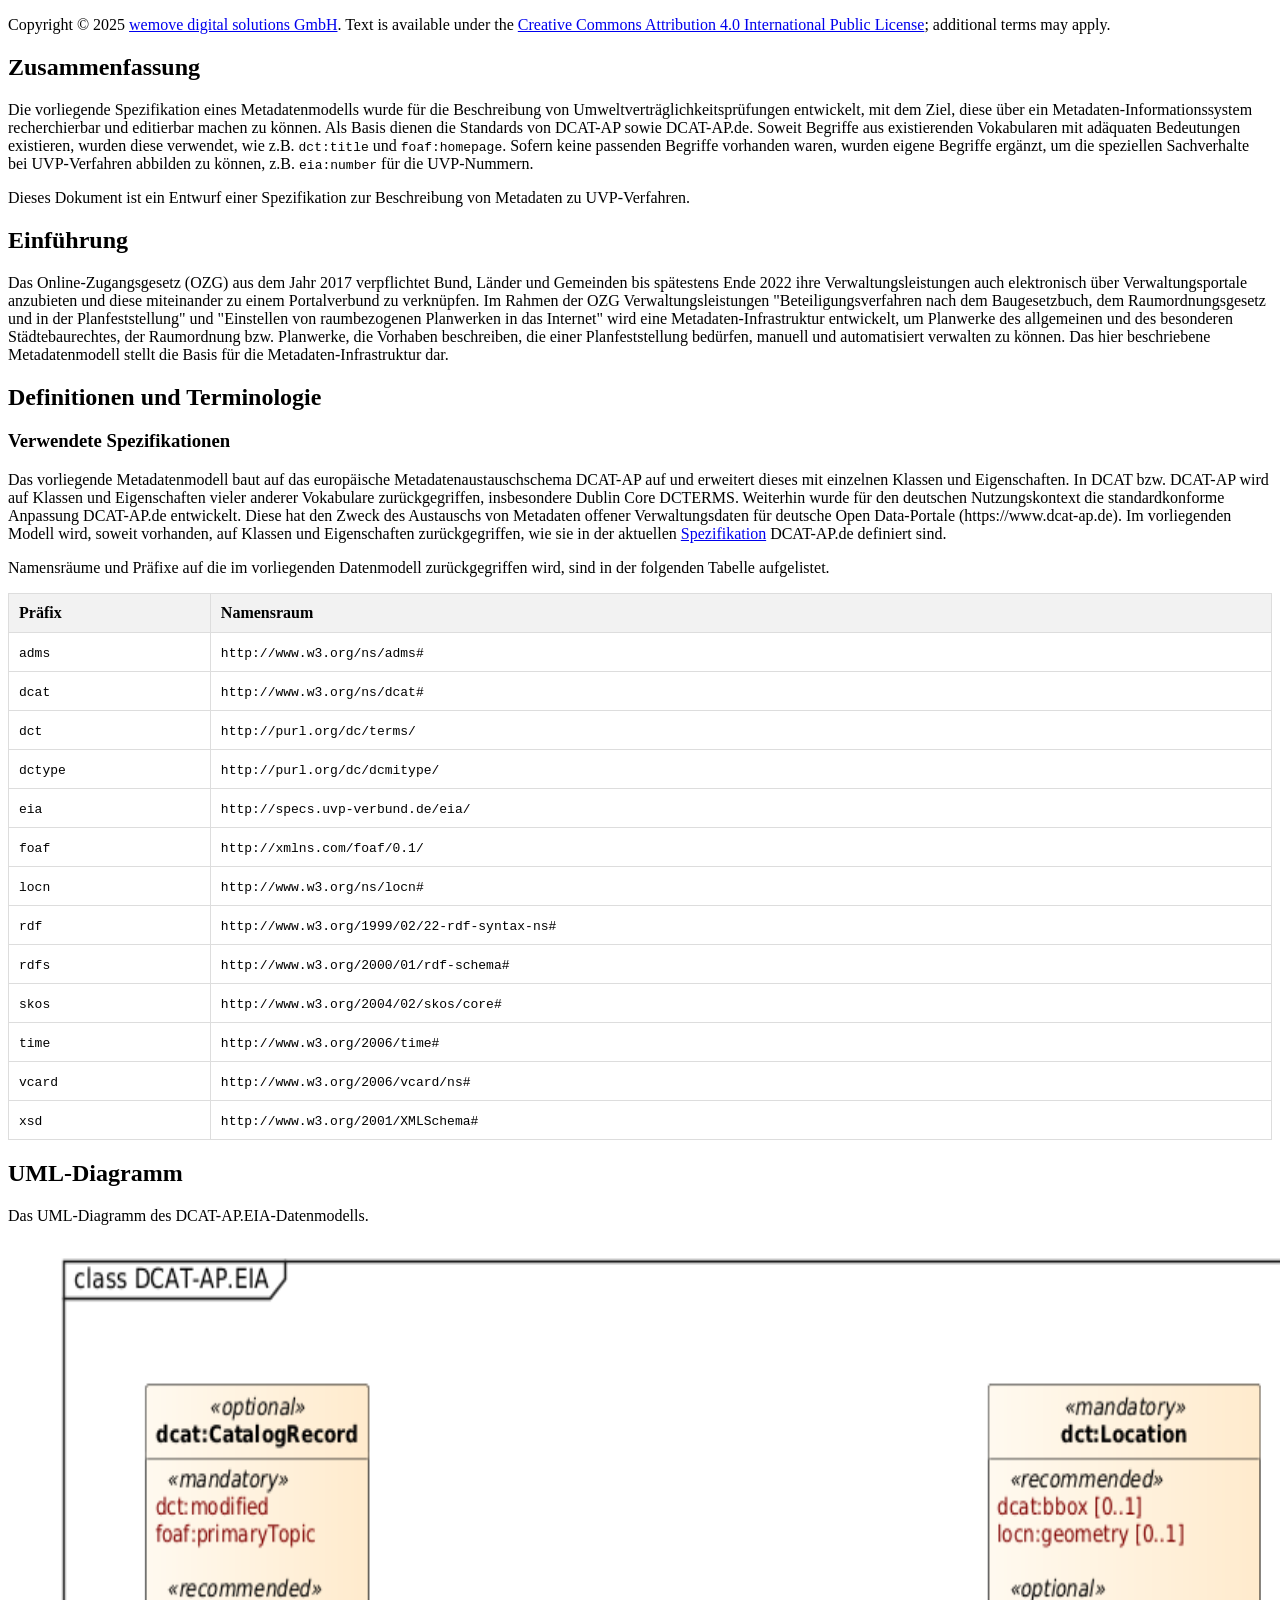
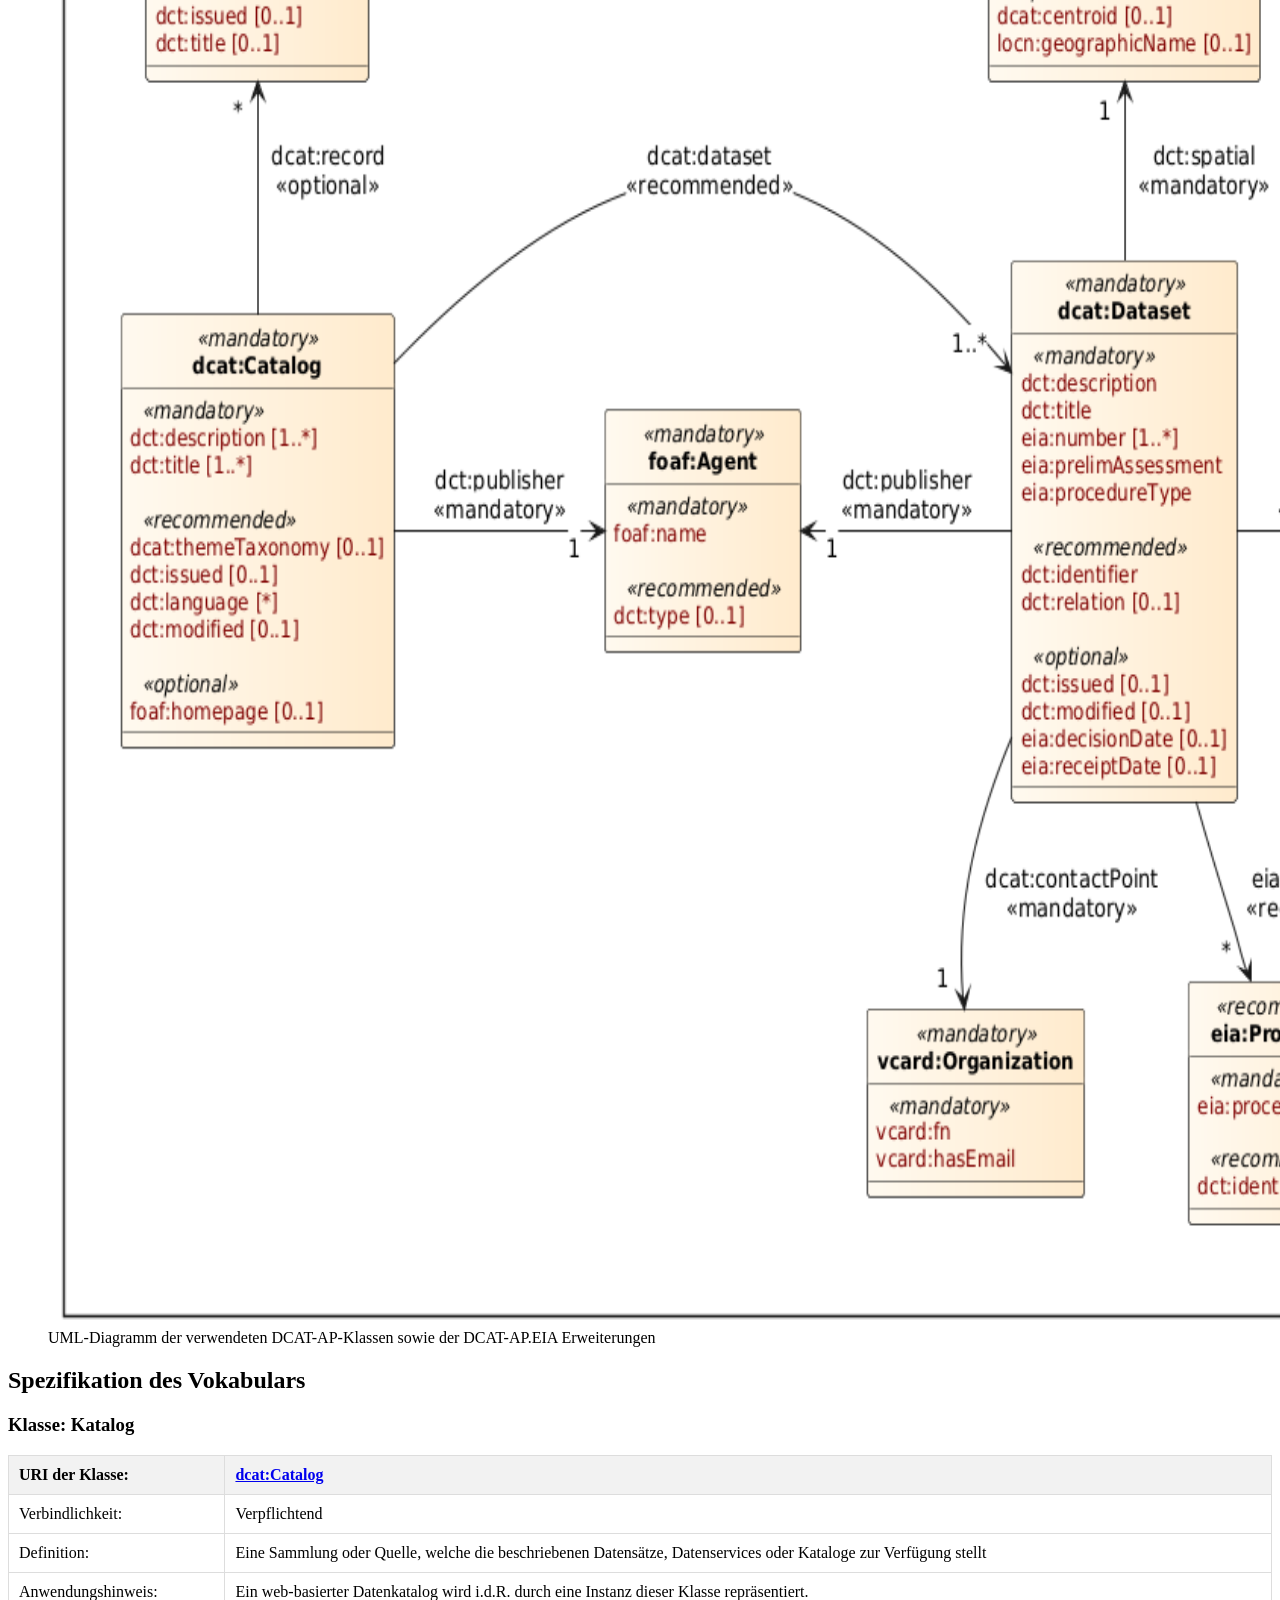
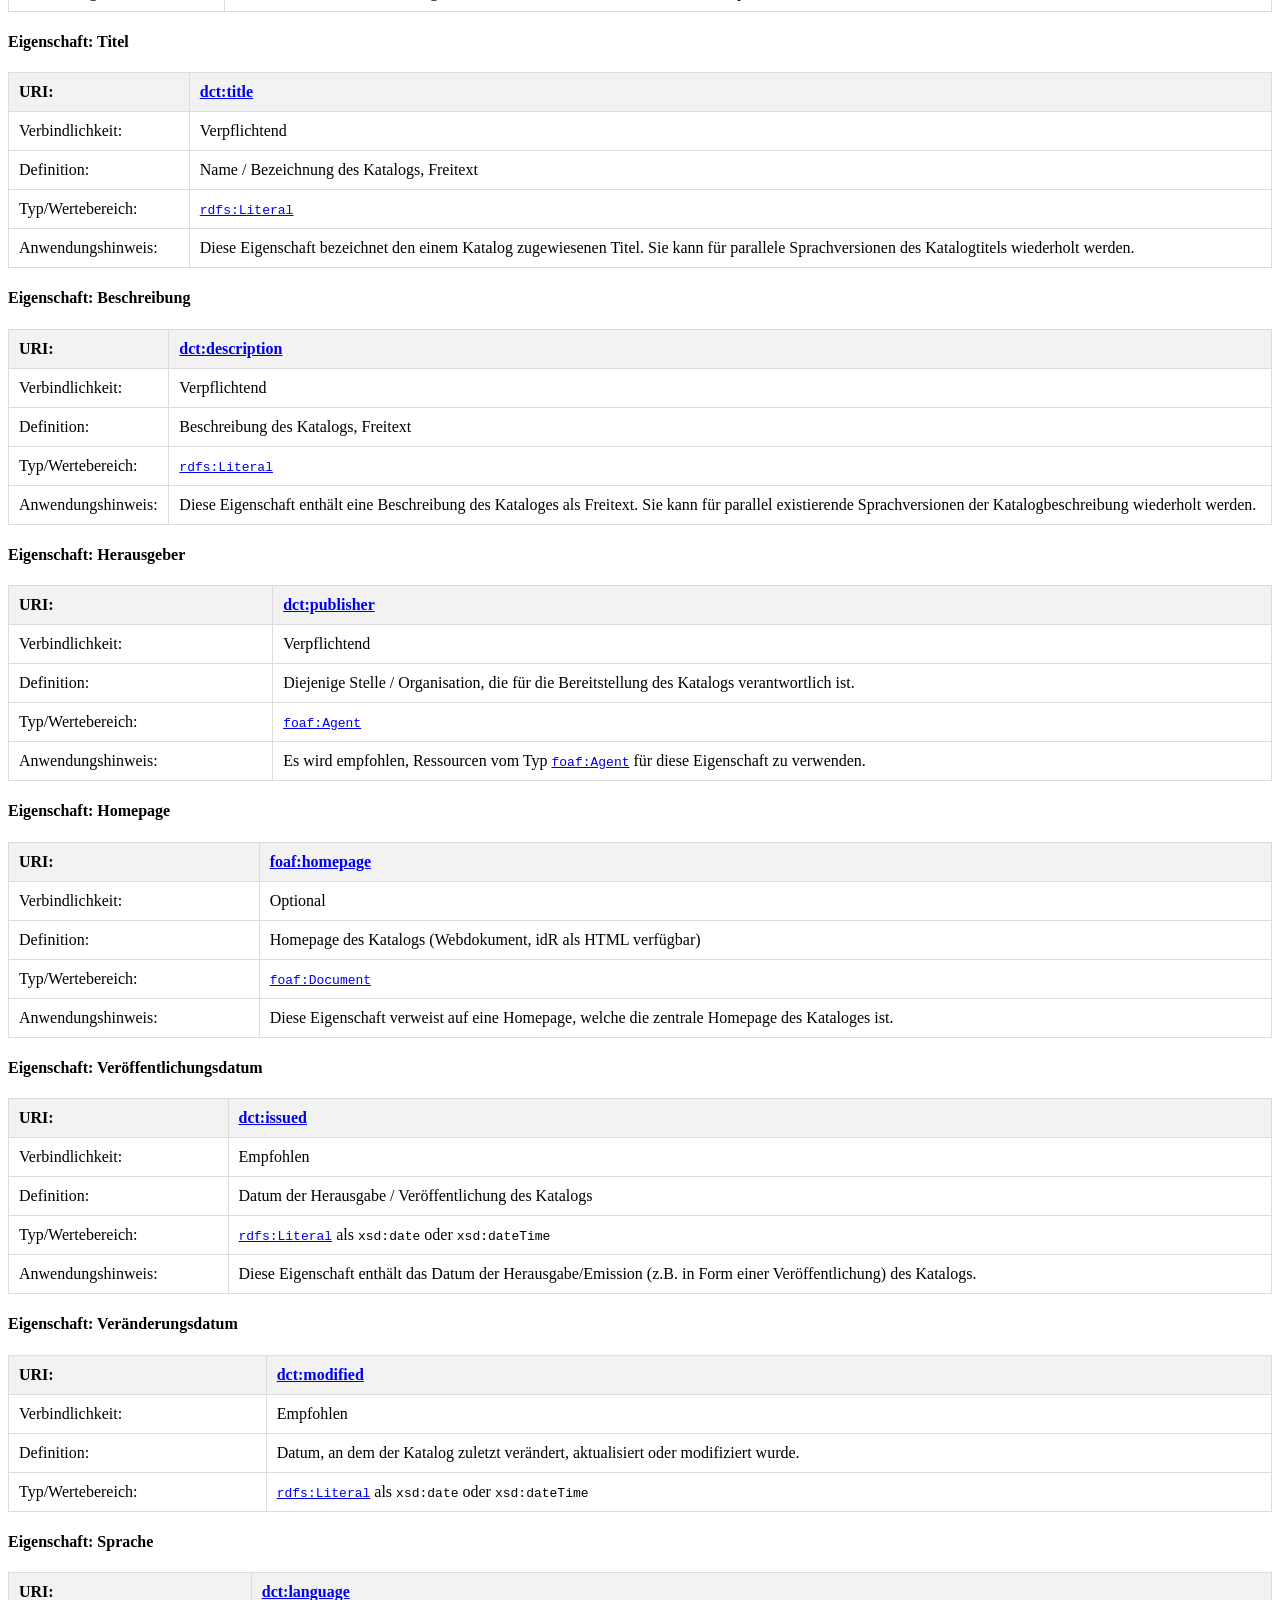
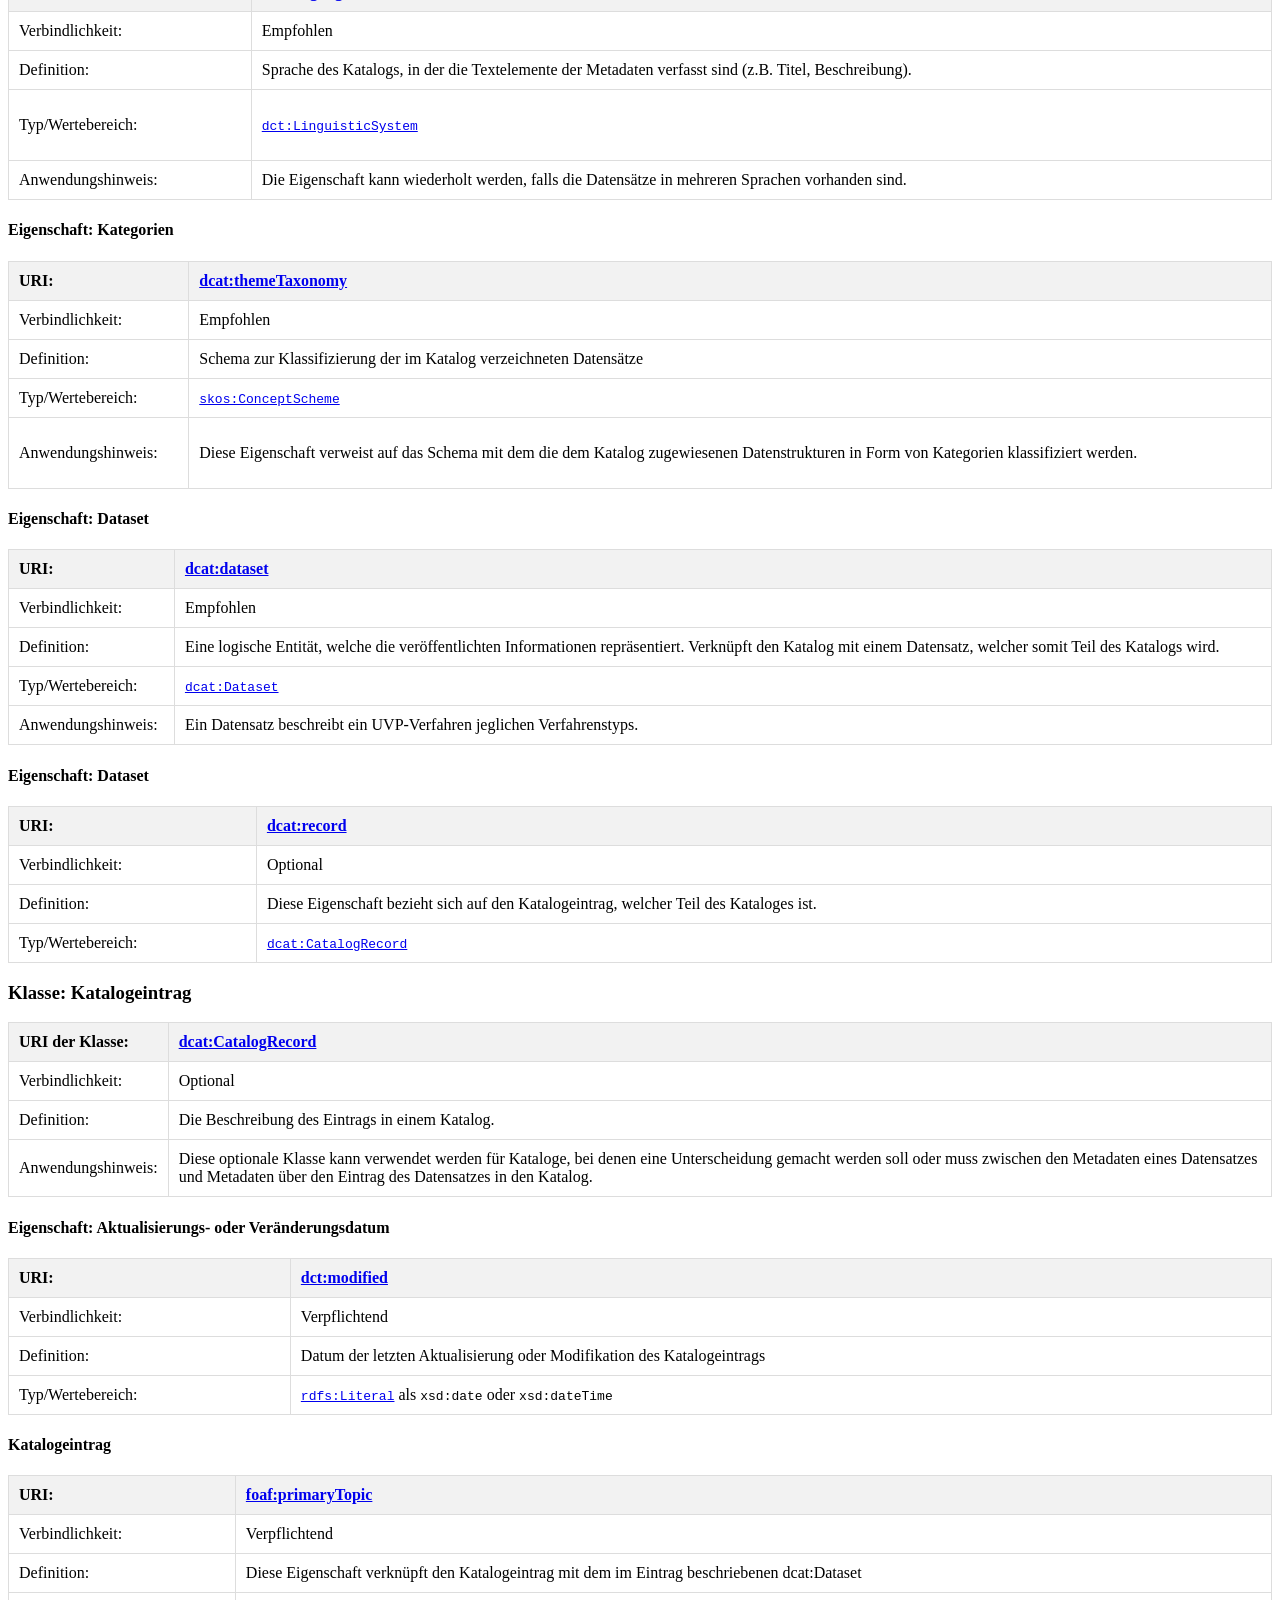
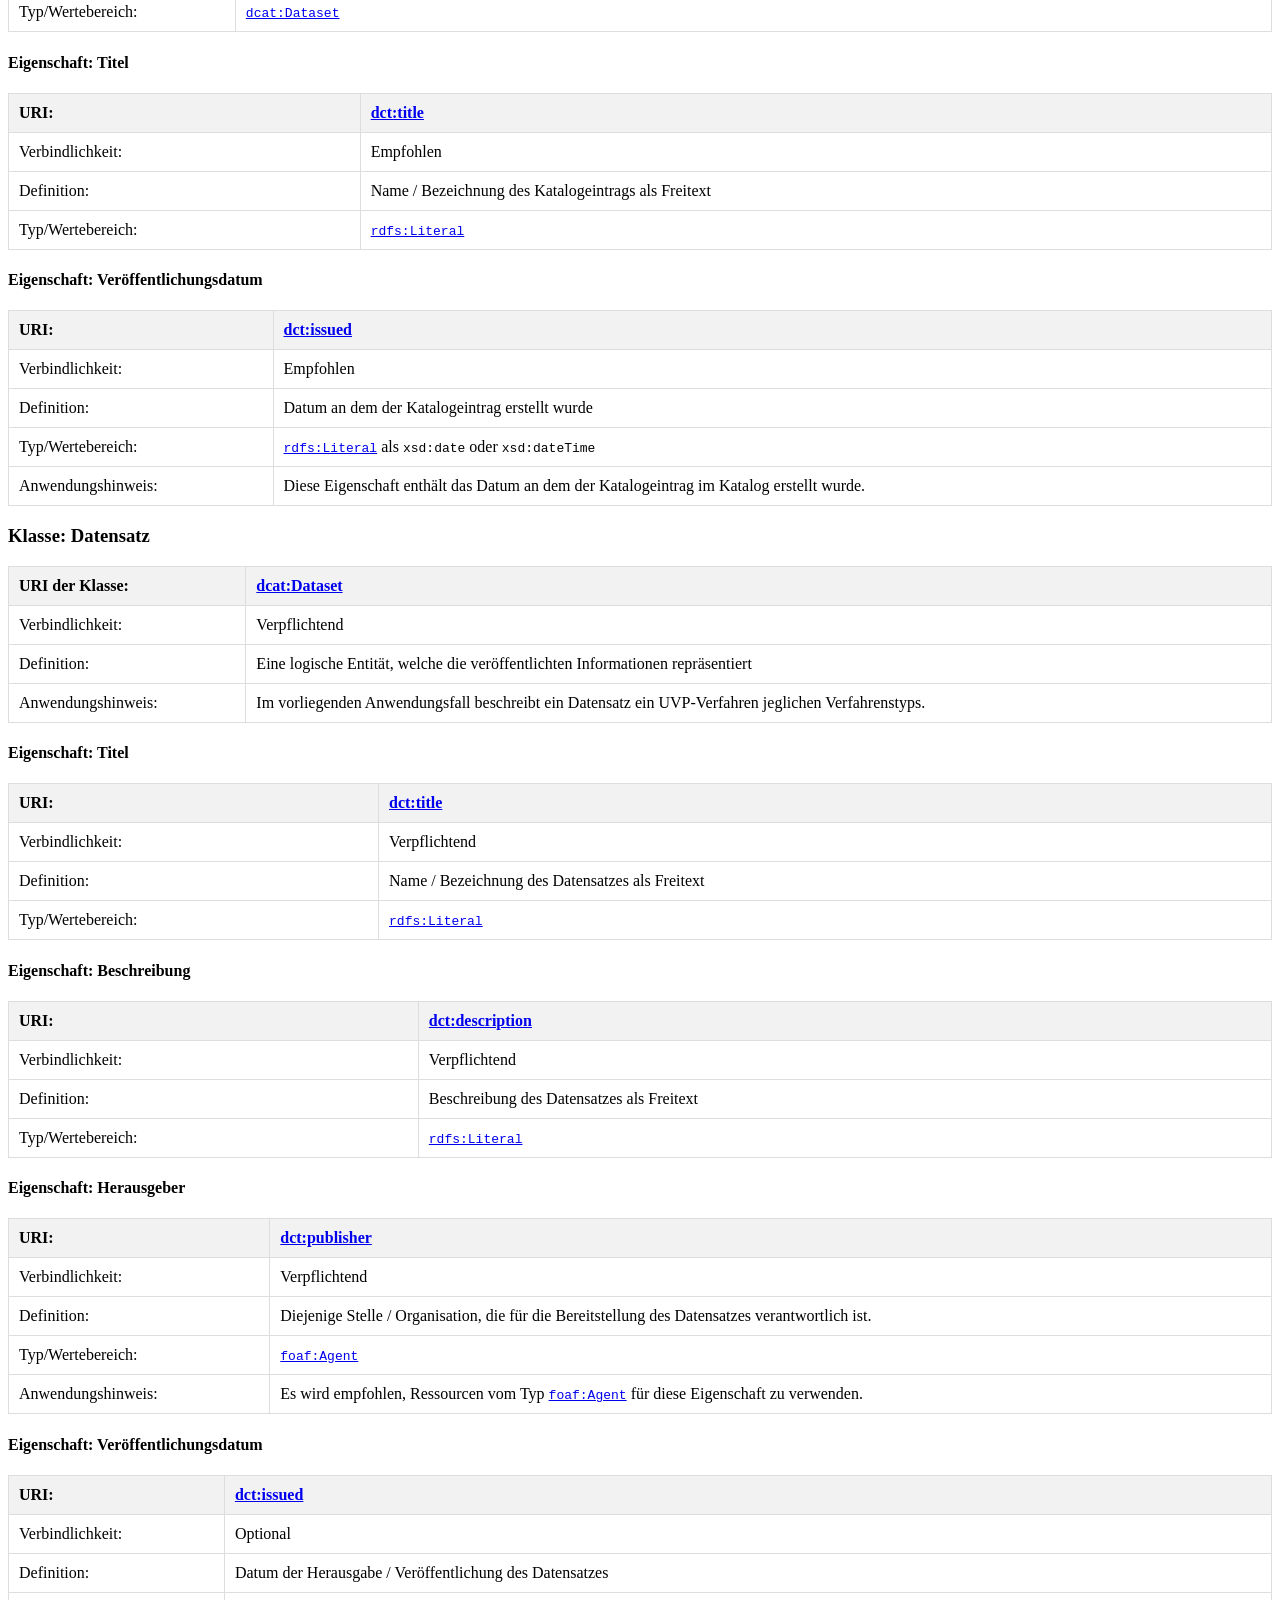
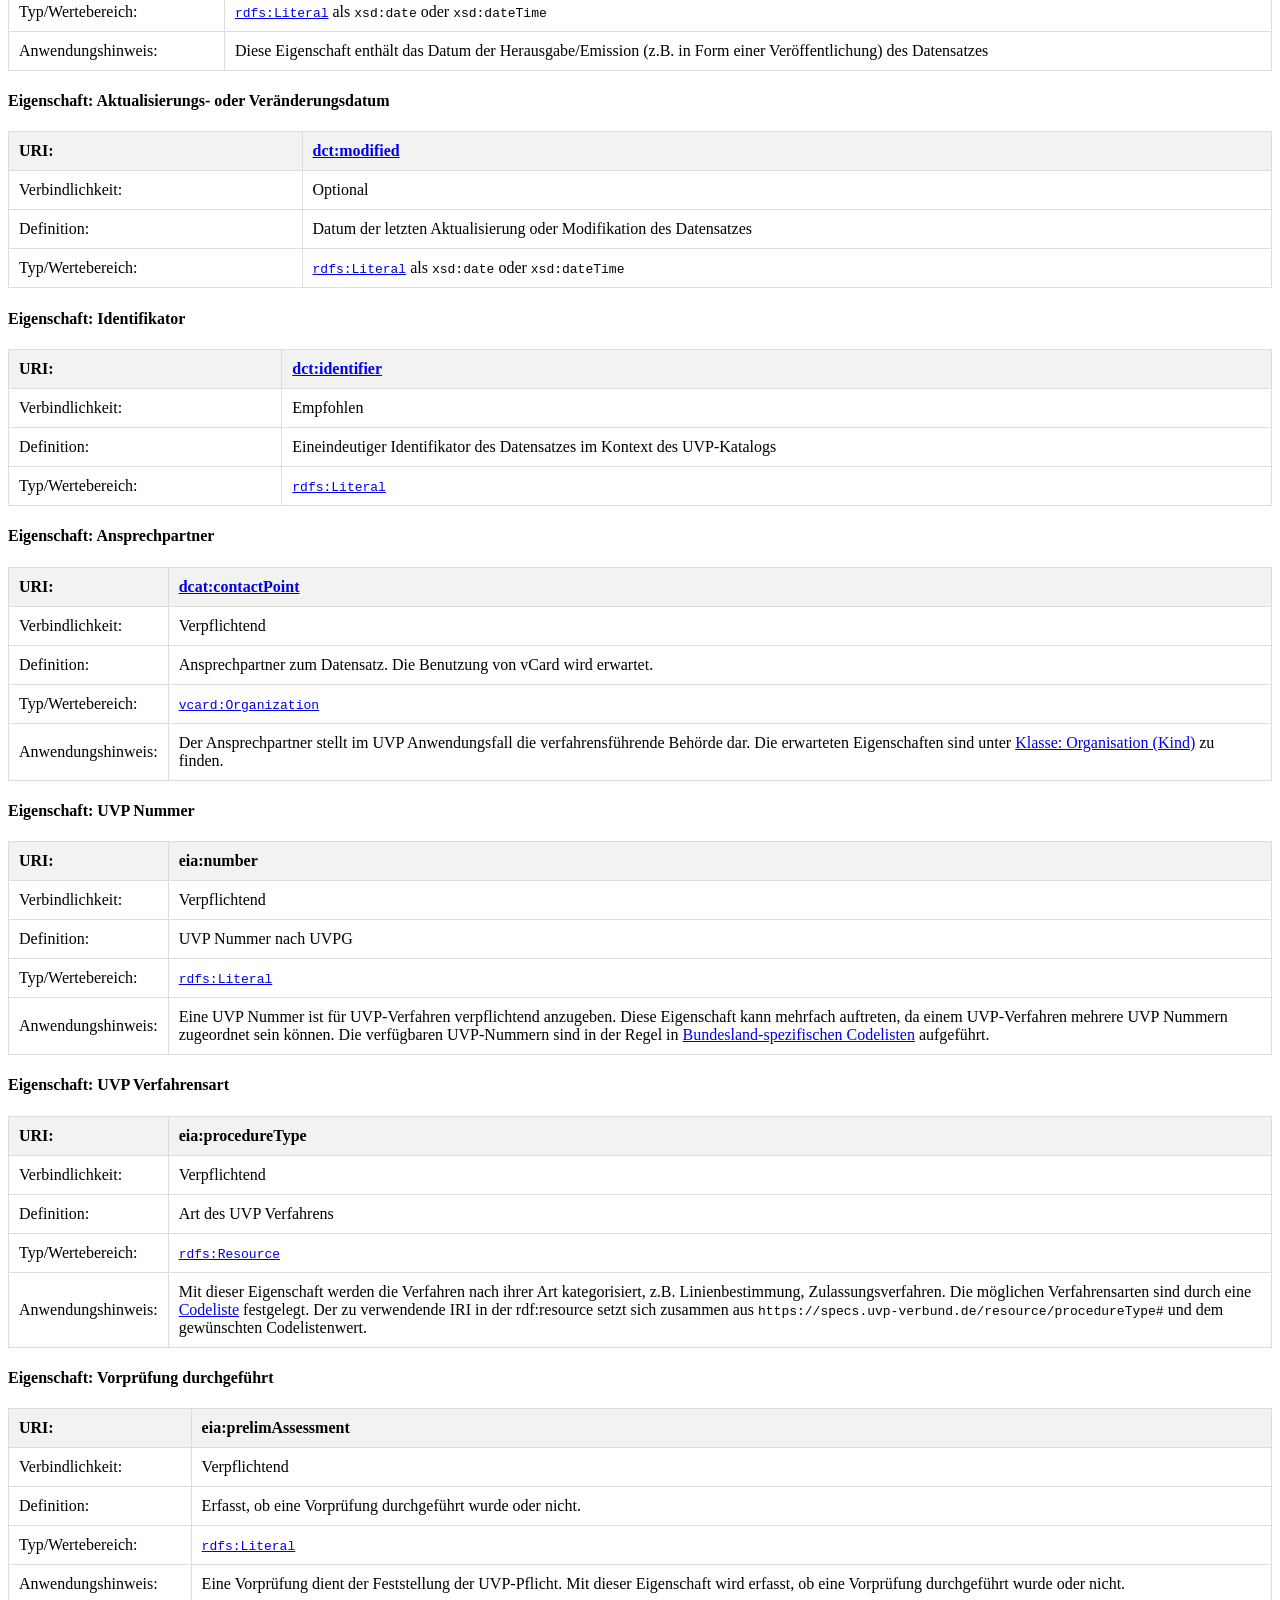
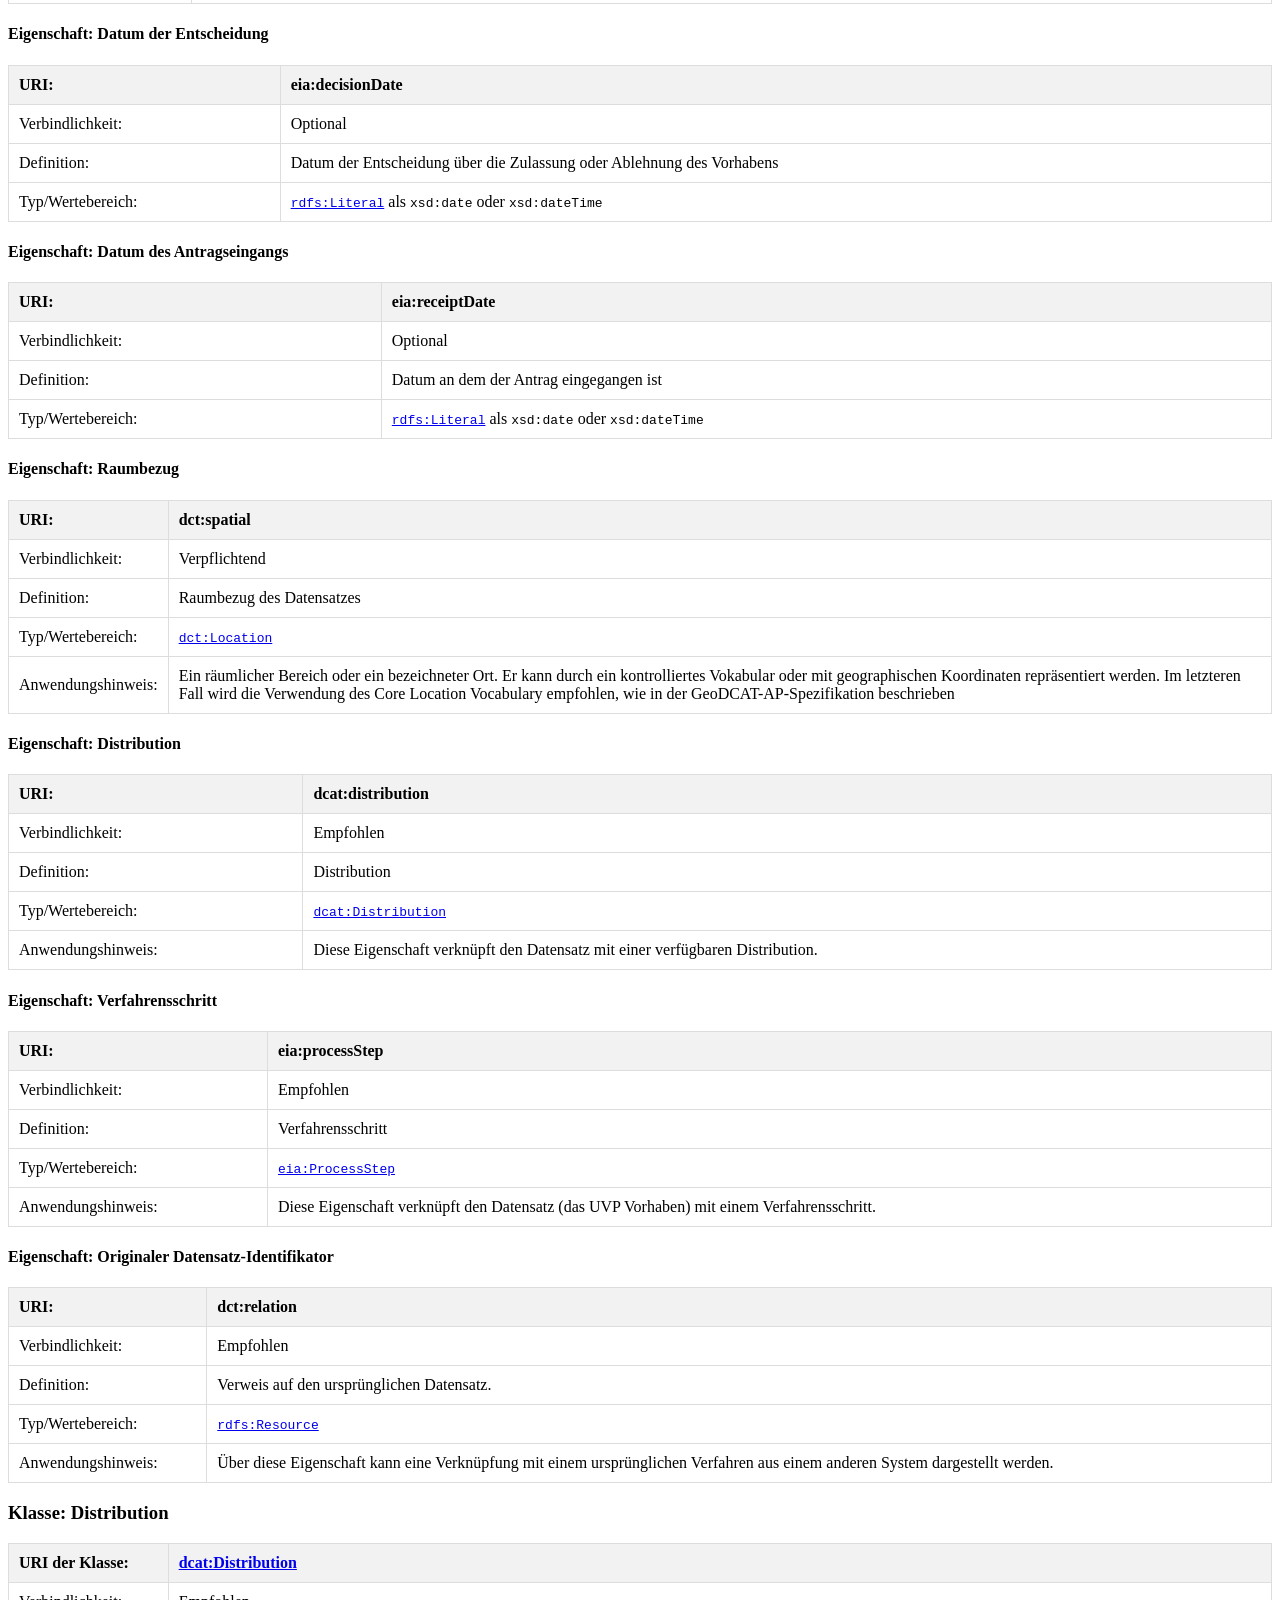
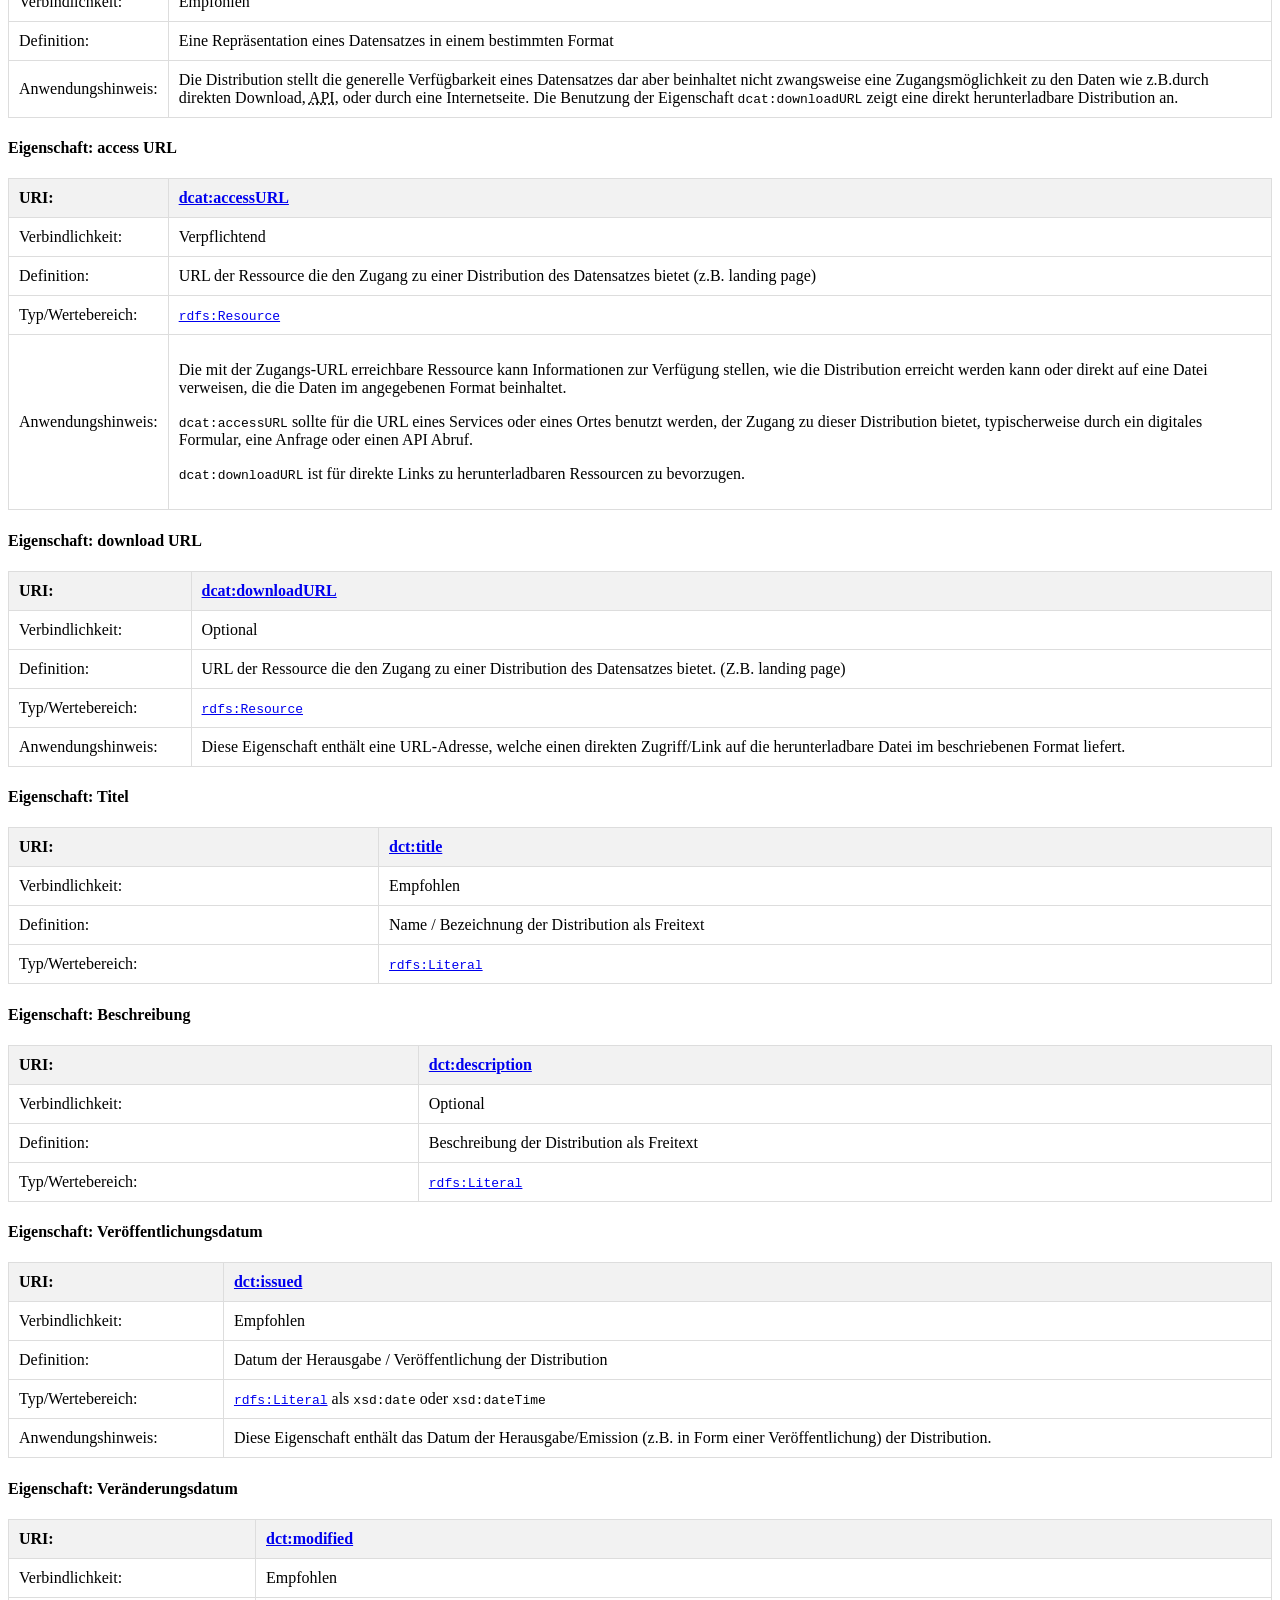
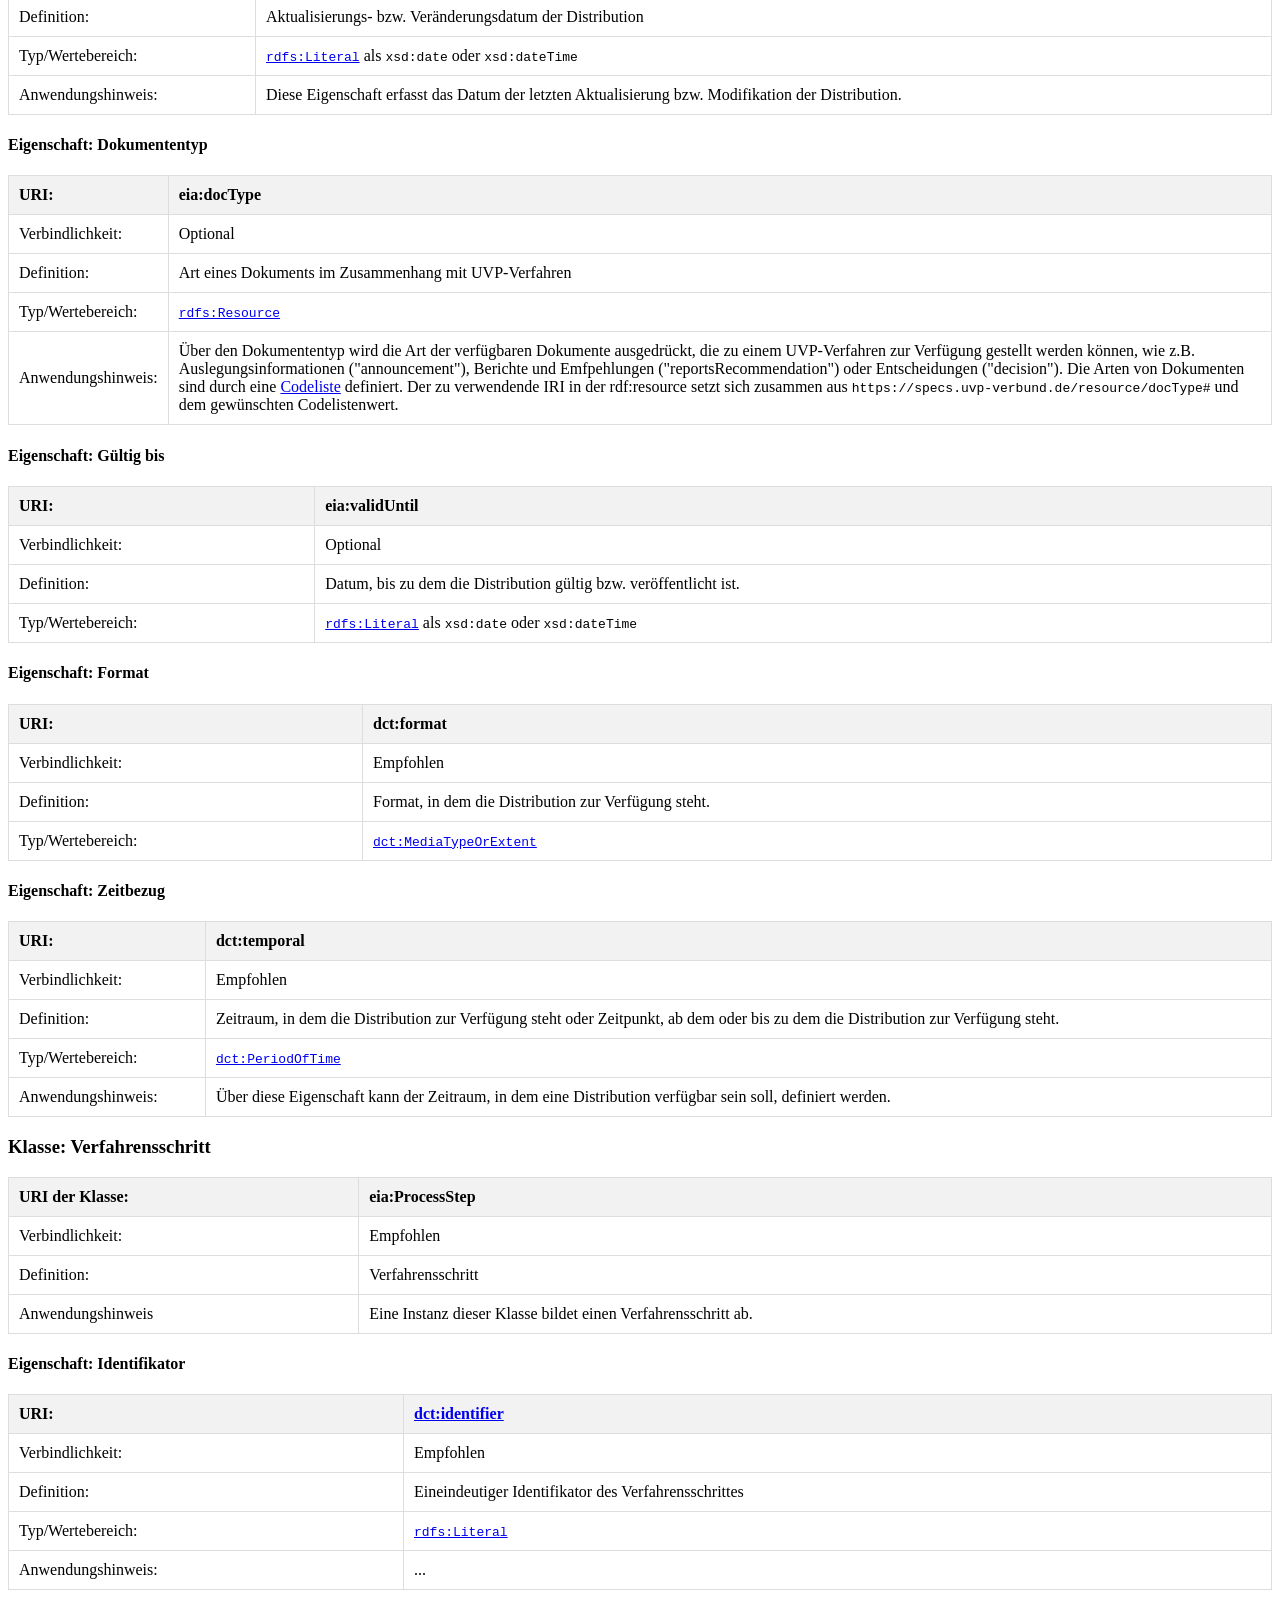
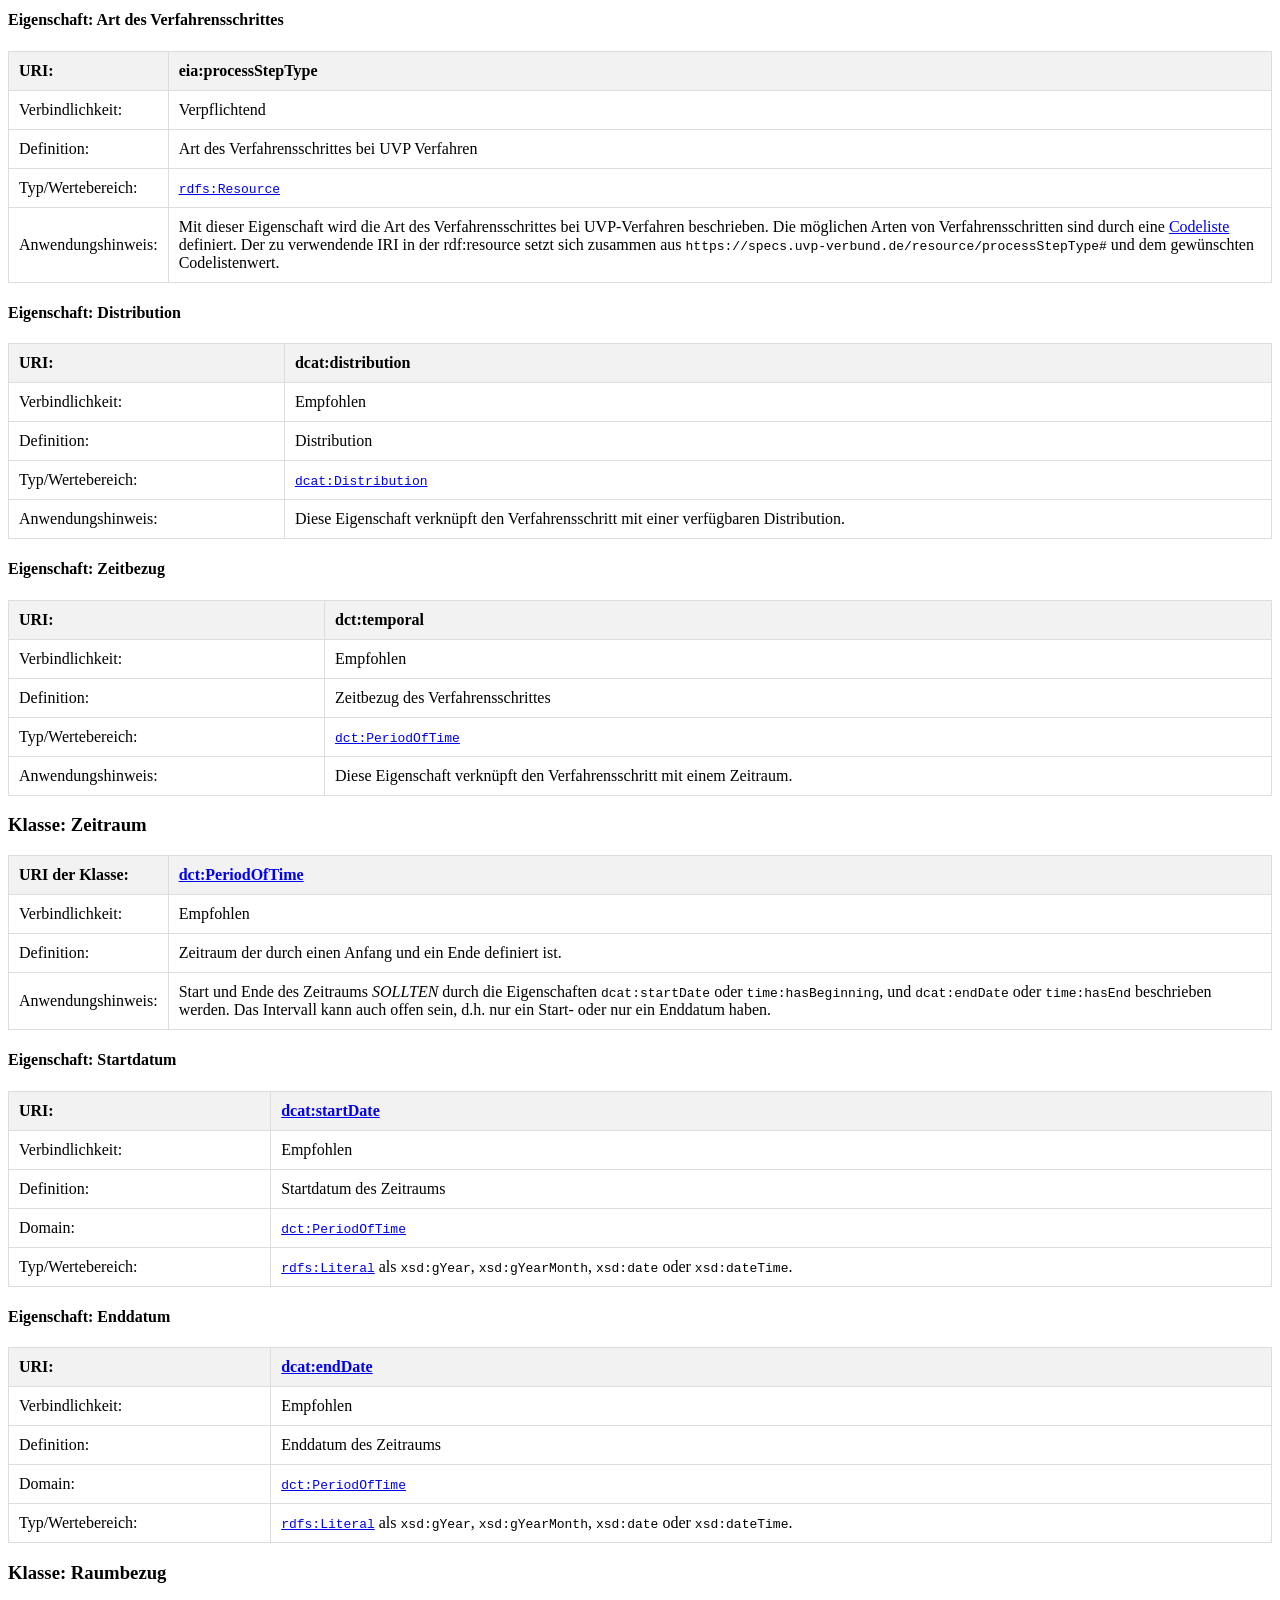
<file: drafts/0.0.1-draft-0.1/doc-eia.html>
<!DOCTYPE html>
<html lang="de">
<head>
    <meta charset="utf-8">
    <title>Metadatenmodell für UVP-Verfahren - DCAT-AP.EIA</title>
    <script src="https://www.w3.org/Tools/respec/respec-w3c" class="remove" defer></script>
    <script class="remove">
      var respecConfig = {
        latestVersion: "https://github.com/wemove/dcat-ap-eia/tree/main/drafts",
        specStatus: "unofficial",
        shortName: "DCAT-AP.EIA",
        editors: [
            {
                name: "Armin Arndt",
                company: "wemove digital solutions GmbH"
            },
            {
                name: "Erik-Lân Do Dinh",
                company: "wemove digital solutions GmbH"
            },
            {
                name: "Ilona Westram",
                company: "wemove digital solutions GmbH"
            },
            {
                name: "Joachim Müller",
                company: "wemove digital solutions GmbH"
            },
        ],
        lint: {
            "required-sections": false
        }
      };
    </script>
    <link rel="stylesheet" type="text/css" href="styles/style.css">
    <link rel="stylesheet" type="text/css" href="styles/small.css" media="only all and (max-width: 649px)">
</head>
<body>
    <p class="copyright">Copyright © 2025 <a href="https://www.wemove.com/">wemove digital solutions GmbH</a>. Text is available under the <a href=
    "https://creativecommons.org/licenses/by/4.0/legalcode">Creative Commons Attribution 4.0 International Public License</a>; additional terms may apply.</p>
    <section id="abstract" class="informative">
        <h2 id="introduction">Zusammenfassung</h2>
        <p>Die vorliegende Spezifikation eines Metadatenmodells wurde für die Beschreibung von Umweltverträglichkeitsprüfungen entwickelt, mit dem Ziel, diese
        über ein Metadaten-Informationssystem recherchierbar und editierbar machen zu können. Als Basis dienen die Standards von DCAT-AP sowie DCAT-AP.de.
        Soweit Begriffe aus existierenden Vokabularen mit adäquaten Bedeutungen existieren, wurden diese verwendet, wie z.B. <code>dct:title</code> und
        <code>foaf:homepage</code>. Sofern keine passenden Begriffe vorhanden waren, wurden eigene Begriffe ergänzt, um die speziellen Sachverhalte bei
        UVP-Verfahren abbilden zu können, z.B. <code>eia:number</code> für die UVP-Nummern.</p>
    </section>
    <section id="sotd" class="introductory">
        <div class="draft">
            <p>Dieses Dokument ist ein Entwurf einer Spezifikation zur Beschreibung von Metadaten zu UVP-Verfahren.</p>
        </div>
        <div class="release">
            <h2>Status dieses Dokuments</h2>
            <p>Dieses Dokument ist eine Spezifikation zur Beschreibung von Metadaten zu UVP-Verfahren.</p>
        </div>
    </section>
    <section id="einfuehrung" class="informative">
        <h2>Einführung</h2>
        <p>Das Online-Zugangsgesetz (OZG) aus dem Jahr 2017 verpflichtet Bund, Länder und Gemeinden bis spätestens Ende 2022 ihre Verwaltungsleistungen auch
        elektronisch über Verwaltungsportale anzubieten und diese miteinander zu einem Portalverbund zu verknüpfen. Im Rahmen der OZG Verwaltungsleistungen
        "Beteiligungsverfahren nach dem Baugesetzbuch, dem Raumordnungsgesetz und in der Planfeststellung" und "Einstellen von raumbezogenen Planwerken in das
        Internet" wird eine Metadaten-Infrastruktur entwickelt, um Planwerke des allgemeinen und des besonderen Städtebaurechtes, der Raumordnung bzw.
        Planwerke, die Vorhaben beschreiben, die einer Planfeststellung bedürfen, manuell und automatisiert verwalten zu können. Das hier beschriebene
        Metadatenmodell stellt die Basis für die Metadaten-Infrastruktur dar.</p>
    </section>
    <section id="definitions">
        <h2>Definitionen und Terminologie</h2>
        <p></p>
        <section id="namespaces">
            <h3>Verwendete Spezifikationen</h3>
            <p>Das vorliegende Metadatenmodell baut auf das europäische Metadatenaustauschschema DCAT-AP auf und erweitert dieses mit einzelnen Klassen und
            Eigenschaften. In DCAT bzw. DCAT-AP wird auf Klassen und Eigenschaften vieler anderer Vokabulare zurückgegriffen, insbesondere Dublin Core DCTERMS.
            Weiterhin wurde für den deutschen Nutzungskontext die standardkonforme Anpassung DCAT-AP.de entwickelt. Diese hat den Zweck des Austauschs von
            Metadaten offener Verwaltungsdaten für deutsche Open Data-Portale (https://www.dcat-ap.de). Im vorliegenden Modell wird, soweit vorhanden, auf
            Klassen und Eigenschaften zurückgegriffen, wie sie in der aktuellen <a href=
            "https://www.dcat-ap.de/def/dcatde/2.0/spec/specification.pdf">Spezifikation</a> DCAT-AP.de definiert sind.</p>
            <p>Namensräume und Präfixe auf die im vorliegenden Datenmodell zurückgegriffen wird, sind in der folgenden Tabelle aufgelistet.</p>
            <table id="table-namespaces">
                <thead>
                    <tr>
                        <th>Präfix</th>
                        <th>Namensraum</th>
                    </tr>
                </thead>
                <tbody>
                    <tr>
                        <td><code>adms</code></td>
                        <td><code>http://www.w3.org/ns/adms#</code></td>
                    </tr>
                    <tr>
                        <td><code>dcat</code></td>
                        <td><code>http://www.w3.org/ns/dcat#</code></td>
                    </tr>
                    <tr>
                        <td><code>dct</code></td>
                        <td><code>http://purl.org/dc/terms/</code></td>
                    </tr>
                    <tr>
                        <td><code>dctype</code></td>
                        <td><code>http://purl.org/dc/dcmitype/</code></td>
                    </tr>
                    <tr>
                        <td><code>eia</code></td>
                        <td><code>http://specs.uvp-verbund.de/eia/</code></td>
                    </tr>
                    <tr>
                        <td><code>foaf</code></td>
                        <td><code>http://xmlns.com/foaf/0.1/</code></td>
                    </tr>
                    <tr>
                        <td><code>locn</code></td>
                        <td><code>http://www.w3.org/ns/locn#</code></td>
                    </tr>
                    <tr>
                        <td><code>rdf</code></td>
                        <td><code>http://www.w3.org/1999/02/22-rdf-syntax-ns#</code></td>
                    </tr>
                    <tr>
                        <td><code>rdfs</code></td>
                        <td><code>http://www.w3.org/2000/01/rdf-schema#</code></td>
                    </tr>
                    <tr>
                        <td><code>skos</code></td>
                        <td><code>http://www.w3.org/2004/02/skos/core#</code></td>
                    </tr>
                    <tr>
                        <td><code>time</code></td>
                        <td><code>http://www.w3.org/2006/time#</code></td>
                    </tr>
                    <tr>
                        <td><code>vcard</code></td>
                        <td><code>http://www.w3.org/2006/vcard/ns#</code></td>
                    </tr>
                    <tr>
                        <td><code>xsd</code></td>
                        <td><code>http://www.w3.org/2001/XMLSchema#</code></td>
                    </tr>
                </tbody>
            </table>
        </section>
    </section>
    <section id="uml-diagram">
        <h2>UML-Diagramm</h2>
        <p>Das UML-Diagramm des DCAT-AP.EIA-Datenmodells.</p>
        <figure id="pic-id-uml">
            <a href="DCAT-AP.EIA.jpg" target="_blank"><img src="DCAT-AP.EIA.jpg" alt=
            "UML-Diagramm der DCAT-AP-Klassen einschließlich der DCAT-AP.EIA Erweiterungen " width="1907" height="1684"></a>
            <figcaption class="fig-title">
                UML-Diagramm der verwendeten DCAT-AP-Klassen sowie der DCAT-AP.EIA Erweiterungen
            </figcaption>
        </figure>
    </section>
    <section id="vocabulary-specification">
        <h2>Spezifikation des Vokabulars</h2>
        <section id="Class:Catalog">
            <h3 id="class-catalog">Klasse: Katalog</h3>
            <table class="definition">
                <thead>
                    <tr>
                        <th>URI der Klasse:</th>
                        <th>
                            <a href="http://www.w3.org/ns/dcat#Catalog">dcat:Catalog</a>
                        </th>
                    </tr>
                </thead>
                <tbody>
                    <tr>
                        <td class="prop">Verbindlichkeit:</td>
                        <td>Verpflichtend</td>
                    </tr>
                    <tr>
                        <td class="prop">Definition:</td>
                        <td>Eine Sammlung oder Quelle, welche die beschriebenen Datensätze, Datenservices oder Kataloge zur Verfügung stellt</td>
                    </tr>
                    <tr>
                        <td class="prop">Anwendungshinweis:</td>
                        <td>Ein web-basierter Datenkatalog wird i.d.R. durch eine Instanz dieser Klasse repräsentiert.</td>
                    </tr>
                </tbody>
            </table>
            <section id="Property:catalog_title">
                <h4 id="property-catalog-title">Eigenschaft: Titel</h4>
                <table class="definition">
                    <thead>
                        <tr>
                            <th>URI:</th>
                            <th>
                                <a href="http://purl.org/dc/terms/title">dct:title</a>
                            </th>
                        </tr>
                    </thead>
                    <tbody>
                        <tr>
                            <td class="prop">Verbindlichkeit:</td>
                            <td>Verpflichtend</td>
                        </tr>
                        <tr>
                            <td class="prop">Definition:</td>
                            <td>Name / Bezeichnung des Katalogs, Freitext</td>
                        </tr>
                        <tr>
                            <td class="prop">Typ/Wertebereich:</td>
                            <td>
                                <a href="https://www.w3.org/TR/rdf-schema/#ch_literal"><code title=
                                "http://www.w3.org/2000/01/rdf-schema#Literal">rdfs:Literal</code></a>
                            </td>
                        </tr>
                        <tr>
                            <td class="prop">Anwendungshinweis:</td>
                            <td>Diese Eigenschaft bezeichnet den einem Katalog zugewiesenen Titel. Sie kann für parallele Sprachversionen des Katalogtitels
                            wiederholt werden.</td>
                        </tr>
                    </tbody>
                </table>
            </section>
            <section id="Property:catalog_description">
                <h4 id="property-catalog-description">Eigenschaft: Beschreibung</h4>
                <table class="definition">
                    <thead>
                        <tr>
                            <th>URI:</th>
                            <th>
                                <a href="http://purl.org/dc/terms/description">dct:description</a>
                            </th>
                        </tr>
                    </thead>
                    <tbody>
                        <tr>
                            <td class="prop">Verbindlichkeit:</td>
                            <td>Verpflichtend</td>
                        </tr>
                        <tr>
                            <td class="prop">Definition:</td>
                            <td>Beschreibung des Katalogs, Freitext</td>
                        </tr>
                        <tr>
                            <td class="prop">Typ/Wertebereich:</td>
                            <td>
                                <a href="https://www.w3.org/TR/rdf-schema/#ch_literal"><code title=
                                "http://www.w3.org/2000/01/rdf-schema#Literal">rdfs:Literal</code></a>
                            </td>
                        </tr>
                        <tr>
                            <td class="prop">Anwendungshinweis:</td>
                            <td>Diese Eigenschaft enthält eine Beschreibung des Kataloges als Freitext. Sie kann für parallel existierende Sprachversionen der
                            Katalogbeschreibung wiederholt werden.</td>
                        </tr>
                    </tbody>
                </table>
            </section>
            <section id="Property:catalog_publisher">
                <h4 id="property-catalog-publisher">Eigenschaft: Herausgeber</h4>
                <table class="definition">
                    <thead>
                        <tr>
                            <th>URI:</th>
                            <th>
                                <a href="http://purl.org/dc/terms/publisher">dct:publisher</a>
                            </th>
                        </tr>
                    </thead>
                    <tbody>
                        <tr>
                            <td class="prop">Verbindlichkeit:</td>
                            <td>Verpflichtend</td>
                        </tr>
                        <tr>
                            <td class="prop">Definition:</td>
                            <td>Diejenige Stelle / Organisation, die für die Bereitstellung des Katalogs verantwortlich ist.</td>
                        </tr>
                        <tr>
                            <td class="prop">Typ/Wertebereich:</td>
                            <td>
                                <a href="http://xmlns.com/foaf/0.1/Agent"><code>foaf:Agent</code></a>
                            </td>
                        </tr>
                        <tr>
                            <td class="prop">Anwendungshinweis:</td>
                            <td>
                                Es wird empfohlen, Ressourcen vom Typ <a href="http://xmlns.com/foaf/0.1/Agent"><code>foaf:Agent</code></a> für diese
                                Eigenschaft zu verwenden.
                            </td>
                        </tr>
                    </tbody>
                </table>
            </section>
            <section id="Property:catalog_homepage">
                <h4 id="property-homepage">Eigenschaft: Homepage</h4>
                <table class="definition">
                    <thead>
                        <tr>
                            <th>URI:</th>
                            <th>
                                <a href="http://xmlns.com/foaf/0.1/homepage">foaf:homepage</a>
                            </th>
                        </tr>
                    </thead>
                    <tbody>
                        <tr>
                            <td class="prop">Verbindlichkeit:</td>
                            <td>Optional</td>
                        </tr>
                        <tr>
                            <td class="prop">Definition:</td>
                            <td>Homepage des Katalogs (Webdokument, idR als HTML verfügbar)</td>
                        </tr>
                        <tr>
                            <td class="prop">Typ/Wertebereich:</td>
                            <td>
                                <a href="http://xmlns.com/foaf/0.1/Document"><code>foaf:Document</code></a>
                            </td>
                        </tr>
                        <tr>
                            <td class="prop">Anwendungshinweis:</td>
                            <td>Diese Eigenschaft verweist auf eine Homepage, welche die zentrale Homepage des Kataloges ist.</td>
                        </tr>
                    </tbody>
                </table>
            </section>
            <section id="Property:catalog_release_date">
                <h4 id="property-catalog-release-date">Eigenschaft: Veröffentlichungsdatum</h4>
                <table class="definition">
                    <thead>
                        <tr>
                            <th>URI:</th>
                            <th>
                                <a href="http://purl.org/dc/terms/issued">dct:issued</a>
                            </th>
                        </tr>
                    </thead>
                    <tbody>
                        <tr>
                            <td class="prop">Verbindlichkeit:</td>
                            <td>Empfohlen</td>
                        </tr>
                        <tr>
                            <td class="prop">Definition:</td>
                            <td>Datum der Herausgabe / Veröffentlichung des Katalogs</td>
                        </tr>
                        <tr>
                            <td class="prop">Typ/Wertebereich:</td>
                            <td>
                                <a href="https://www.w3.org/TR/rdf-schema/#ch_literal"><code title=
                                "http://www.w3.org/2000/01/rdf-schema#Literal">rdfs:Literal</code></a> als <code>xsd:date</code> oder <code>xsd:dateTime</code>
                            </td>
                        </tr>
                        <tr>
                            <td class="prop">Anwendungshinweis:</td>
                            <td>Diese Eigenschaft enthält das Datum der Herausgabe/Emission (z.B. in Form einer Veröffentlichung) des Katalogs.</td>
                        </tr>
                    </tbody>
                </table>
            </section>
            <section id="Property:catalog_update_date">
                <h4 id="property-catalog-update-date">Eigenschaft: Veränderungsdatum</h4>
                <table class="definition">
                    <thead>
                        <tr>
                            <th>URI:</th>
                            <th>
                                <a href="http://purl.org/dc/terms/modified">dct:modified</a>
                            </th>
                        </tr>
                    </thead>
                    <tbody>
                        <tr>
                            <td class="prop">Verbindlichkeit:</td>
                            <td>Empfohlen</td>
                        </tr>
                        <tr>
                            <td class="prop">Definition:</td>
                            <td>Datum, an dem der Katalog zuletzt verändert, aktualisiert oder modifiziert wurde.</td>
                        </tr>
                        <tr>
                            <td class="prop">Typ/Wertebereich:</td>
                            <td>
                                <a href="https://www.w3.org/TR/rdf-schema/#ch_literal"><code title=
                                "http://www.w3.org/2000/01/rdf-schema#Literal">rdfs:Literal</code></a> als <code>xsd:date</code> oder <code>xsd:dateTime</code>
                            </td>
                        </tr>
                    </tbody>
                </table>
            </section>
            <section id="Property:resource_language">
                <h4 id="property-language">Eigenschaft: Sprache</h4>
                <table class="definition">
                    <thead>
                        <tr>
                            <th>URI:</th>
                            <th>
                                <a href="http://purl.org/dc/terms/language">dct:language</a>
                            </th>
                        </tr>
                    </thead>
                    <tbody>
                        <tr>
                            <td class="prop">Verbindlichkeit:</td>
                            <td>Empfohlen</td>
                        </tr>
                        <tr>
                            <td class="prop">Definition:</td>
                            <td>Sprache des Katalogs, in der die Textelemente der Metadaten verfasst sind (z.B. Titel, Beschreibung).</td>
                        </tr>
                        <tr>
                            <td class="prop">Typ/Wertebereich:</td>
                            <td>
                                <p><a href="http://purl.org/dc/terms/LinguisticSystem"><code>dct:LinguisticSystem</code></a></p>
                            </td>
                        </tr>
                        <tr>
                            <td class="prop">Anwendungshinweis:</td>
                            <td>Die Eigenschaft kann wiederholt werden, falls die Datensätze in mehreren Sprachen vorhanden sind.</td>
                        </tr>
                    </tbody>
                </table>
            </section>
            <section id="Property:catalog_themes">
                <h4 id="property-themes">Eigenschaft: Kategorien</h4>
                <table class="definition">
                    <thead>
                        <tr>
                            <th>URI:</th>
                            <th>
                                <a href="http://www.w3.org/ns/dcat#themeTaxonomy">dcat:themeTaxonomy</a>
                            </th>
                        </tr>
                    </thead>
                    <tbody>
                        <tr>
                            <td class="prop">Verbindlichkeit:</td>
                            <td>Empfohlen</td>
                        </tr>
                        <tr>
                            <td class="prop">Definition:</td>
                            <td>Schema zur Klassifizierung der im Katalog verzeichneten Datensätze</td>
                        </tr>
                        <tr>
                            <td class="prop">Typ/Wertebereich:</td>
                            <td>
                                <a href="http://www.w3.org/2004/02/skos/core#ConceptScheme"><code>skos:ConceptScheme</code></a>
                            </td>
                        </tr>
                        <tr>
                            <td class="prop">Anwendungshinweis:</td>
                            <td>
                                <p>Diese Eigenschaft verweist auf das Schema mit dem die dem Katalog zugewiesenen Datenstrukturen in Form von Kategorien
                                klassifiziert werden.</p>
                            </td>
                        </tr>
                    </tbody>
                </table>
            </section>
            <section id="Property:catalog_dataset">
                <h4 id="property-dataset">Eigenschaft: Dataset</h4>
                <table class="definition">
                    <thead>
                        <tr>
                            <th>URI:</th>
                            <th>
                                <a href="http://www.w3.org/ns/dcat#dataset">dcat:dataset</a>
                            </th>
                        </tr>
                    </thead>
                    <tbody>
                        <tr>
                            <td class="prop">Verbindlichkeit:</td>
                            <td>Empfohlen</td>
                        </tr>
                        <tr>
                            <td class="prop">Definition:</td>
                            <td>Eine logische Entität, welche die veröffentlichten Informationen repräsentiert. Verknüpft den Katalog mit einem Datensatz,
                            welcher somit Teil des Katalogs wird.</td>
                        </tr>
                        <tr>
                            <td class="prop">Typ/Wertebereich:</td>
                            <td>
                                <a href="#Class:Dataset"><code>dcat:Dataset</code></a>
                            </td>
                        </tr>
                        <tr>
                            <td class="prop">Anwendungshinweis:</td>
                            <td>Ein Datensatz beschreibt ein UVP-Verfahren jeglichen Verfahrenstyps.</td>
                        </tr>
                    </tbody>
                </table>
            </section>
            <section id="Property:catalog_record">
                <h4 id="property-record">Eigenschaft: Dataset</h4>
                <table class="definition">
                    <thead>
                        <tr>
                            <th>URI:</th>
                            <th>
                                <a href="http://www.w3.org/ns/dcat#record">dcat:record</a>
                            </th>
                        </tr>
                    </thead>
                    <tbody>
                        <tr>
                            <td class="prop">Verbindlichkeit:</td>
                            <td>Optional</td>
                        </tr>
                        <tr>
                            <td class="prop">Definition:</td>
                            <td>Diese Eigenschaft bezieht sich auf den Katalogeintrag, welcher Teil des Kataloges ist.</td>
                        </tr>
                        <tr>
                            <td class="prop">Typ/Wertebereich:</td>
                            <td>
                                <a href="#Class:CatalogRecord"><code>dcat:CatalogRecord</code></a>
                            </td>
                        </tr>
                    </tbody>
                </table>
            </section>
        </section>
        <section id="Class:CatalogRecord">
            <h3 id="class-catalog-record">Klasse: Katalogeintrag</h3>
            <table class="definition">
                <thead>
                    <tr>
                        <th>URI der Klasse:</th>
                        <th>
                            <a href="http://www.w3.org/ns/dcat#CatalogRecord">dcat:CatalogRecord</a>
                        </th>
                    </tr>
                </thead>
                <tbody>
                    <tr>
                        <td class="prop">Verbindlichkeit:</td>
                        <td>Optional</td>
                    </tr>
                    <tr>
                        <td class="prop">Definition:</td>
                        <td>Die Beschreibung des Eintrags in einem Katalog.</td>
                    </tr>
                    <tr>
                        <td class="prop">Anwendungshinweis:</td>
                        <td>Diese optionale Klasse kann verwendet werden für Kataloge, bei denen eine Unterscheidung gemacht werden soll oder muss zwischen den
                        Metadaten eines Datensatzes und Metadaten über den Eintrag des Datensatzes in den Katalog.</td>
                    </tr>
                </tbody>
            </table>
            <section id="Property:record_update_date">
                <h4 id="property-record-update-date">Eigenschaft: Aktualisierungs- oder Veränderungsdatum</h4>
                <table class="definition">
                    <thead>
                        <tr>
                            <th>URI:</th>
                            <th>
                                <a href="http://purl.org/dc/terms/modified">dct:modified</a>
                            </th>
                        </tr>
                    </thead>
                    <tbody>
                        <tr>
                            <td class="prop">Verbindlichkeit:</td>
                            <td>Verpflichtend</td>
                        </tr>
                        <tr>
                            <td class="prop">Definition:</td>
                            <td>Datum der letzten Aktualisierung oder Modifikation des Katalogeintrags</td>
                        </tr>
                        <tr>
                            <td class="prop">Typ/Wertebereich:</td>
                            <td>
                                <a href="https://www.w3.org/TR/rdf-schema/#ch_literal"><code title=
                                "http://www.w3.org/2000/01/rdf-schema#Literal">rdfs:Literal</code></a> als <code>xsd:date</code> oder <code>xsd:dateTime</code>
                            </td>
                        </tr>
                    </tbody>
                </table>
            </section>
            <section id="Property:record_primary_topic">
                <h4 id="property-record-primary-topic">Katalogeintrag</h4>
                <table class="definition">
                    <thead>
                        <tr>
                            <th>URI:</th>
                            <th>
                                <a href="http://purl.org/dc/terms/modified">foaf:primaryTopic</a>
                            </th>
                        </tr>
                    </thead>
                    <tbody>
                        <tr>
                            <td class="prop">Verbindlichkeit:</td>
                            <td>Verpflichtend</td>
                        </tr>
                        <tr>
                            <td class="prop">Definition:</td>
                            <td>Diese Eigenschaft verknüpft den Katalogeintrag mit dem im Eintrag beschriebenen dcat:Dataset</td>
                        </tr>
                        <tr>
                            <td class="prop">Typ/Wertebereich:</td>
                            <td>
                                <a href="#Class:Dataset"><code>dcat:Dataset</code></a>
                            </td>
                        </tr>
                    </tbody>
                </table>
            </section>
            <section id="Property:record_title">
                <h4 id="property-record-title">Eigenschaft: Titel</h4>
                <table class="definition">
                    <thead>
                        <tr>
                            <th>URI:</th>
                            <th>
                                <a href="http://purl.org/dc/terms/title">dct:title</a>
                            </th>
                        </tr>
                    </thead>
                    <tbody>
                        <tr>
                            <td class="prop">Verbindlichkeit:</td>
                            <td>Empfohlen</td>
                        </tr>
                        <tr>
                            <td class="prop">Definition:</td>
                            <td>Name / Bezeichnung des Katalogeintrags als Freitext</td>
                        </tr>
                        <tr>
                            <td class="prop">Typ/Wertebereich:</td>
                            <td>
                                <a href="https://www.w3.org/TR/rdf-schema/#ch_literal"><code title=
                                "http://www.w3.org/2000/01/rdf-schema#Literal">rdfs:Literal</code></a>
                            </td>
                        </tr>
                    </tbody>
                </table>
            </section>
            <section id="Property:record_release_date">
                <h4 id="property-record-release-date">Eigenschaft: Veröffentlichungsdatum</h4>
                <table class="definition">
                    <thead>
                        <tr>
                            <th>URI:</th>
                            <th>
                                <a href="http://purl.org/dc/terms/issued">dct:issued</a>
                            </th>
                        </tr>
                    </thead>
                    <tbody>
                        <tr>
                            <td class="prop">Verbindlichkeit:</td>
                            <td>Empfohlen</td>
                        </tr>
                        <tr>
                            <td class="prop">Definition:</td>
                            <td>Datum an dem der Katalogeintrag erstellt wurde</td>
                        </tr>
                        <tr>
                            <td class="prop">Typ/Wertebereich:</td>
                            <td>
                                <a href="https://www.w3.org/TR/rdf-schema/#ch_literal"><code title=
                                "http://www.w3.org/2000/01/rdf-schema#Literal">rdfs:Literal</code></a> als <code>xsd:date</code> oder <code>xsd:dateTime</code>
                            </td>
                        </tr>
                        <tr>
                            <td class="prop">Anwendungshinweis:</td>
                            <td>Diese Eigenschaft enthält das Datum an dem der Katalogeintrag im Katalog erstellt wurde.</td>
                        </tr>
                    </tbody>
                </table>
            </section>
        </section>
        <section id="Class:Dataset">
            <h3 id="class-dataset">Klasse: Datensatz</h3>
            <table class="definition">
                <thead>
                    <tr>
                        <th>URI der Klasse:</th>
                        <th>
                            <a href="http://www.w3.org/ns/dcat#Dataset">dcat:Dataset</a>
                        </th>
                    </tr>
                </thead>
                <tbody>
                    <tr>
                        <td class="prop">Verbindlichkeit:</td>
                        <td>Verpflichtend</td>
                    </tr>
                    <tr>
                        <td class="prop">Definition:</td>
                        <td>Eine logische Entität, welche die veröffentlichten Informationen repräsentiert</td>
                    </tr>
                    <tr>
                        <td class="prop">Anwendungshinweis:</td>
                        <td>Im vorliegenden Anwendungsfall beschreibt ein Datensatz ein UVP-Verfahren jeglichen Verfahrenstyps.</td>
                    </tr>
                </tbody>
            </table>
            <section id="Property:title">
                <h4 id="property-title">Eigenschaft: Titel</h4>
                <table class="definition">
                    <thead>
                        <tr>
                            <th>URI:</th>
                            <th>
                                <a href="http://purl.org/dc/terms/title">dct:title</a>
                            </th>
                        </tr>
                    </thead>
                    <tbody>
                        <tr>
                            <td class="prop">Verbindlichkeit:</td>
                            <td>Verpflichtend</td>
                        </tr>
                        <tr>
                            <td class="prop">Definition:</td>
                            <td>Name / Bezeichnung des Datensatzes als Freitext</td>
                        </tr>
                        <tr>
                            <td class="prop">Typ/Wertebereich:</td>
                            <td>
                                <a href="https://www.w3.org/TR/rdf-schema/#ch_literal"><code title=
                                "http://www.w3.org/2000/01/rdf-schema#Literal">rdfs:Literal</code></a>
                            </td>
                        </tr>
                    </tbody>
                </table>
            </section>
            <section id="Property:description">
                <h4 id="property-description">Eigenschaft: Beschreibung</h4>
                <table class="definition">
                    <thead>
                        <tr>
                            <th>URI:</th>
                            <th>
                                <a href="http://purl.org/dc/terms/description">dct:description</a>
                            </th>
                        </tr>
                    </thead>
                    <tbody>
                        <tr>
                            <td class="prop">Verbindlichkeit:</td>
                            <td>Verpflichtend</td>
                        </tr>
                        <tr>
                            <td class="prop">Definition:</td>
                            <td>Beschreibung des Datensatzes als Freitext</td>
                        </tr>
                        <tr>
                            <td class="prop">Typ/Wertebereich:</td>
                            <td>
                                <a href="https://www.w3.org/TR/rdf-schema/#ch_literal"><code title=
                                "http://www.w3.org/2000/01/rdf-schema#Literal">rdfs:Literal</code></a>
                            </td>
                        </tr>
                    </tbody>
                </table>
            </section>
            <section id="Property:dataset_publisher">
                <h4 id="property-dataset-publisher">Eigenschaft: Herausgeber</h4>
                <table class="definition">
                    <thead>
                        <tr>
                            <th>URI:</th>
                            <th>
                                <a href="http://purl.org/dc/terms/publisher">dct:publisher</a>
                            </th>
                        </tr>
                    </thead>
                    <tbody>
                        <tr>
                            <td class="prop">Verbindlichkeit:</td>
                            <td>Verpflichtend</td>
                        </tr>
                        <tr>
                            <td class="prop">Definition:</td>
                            <td>Diejenige Stelle / Organisation, die für die Bereitstellung des Datensatzes verantwortlich ist.</td>
                        </tr>
                        <tr>
                            <td class="prop">Typ/Wertebereich:</td>
                            <td>
                                <a href="http://xmlns.com/foaf/0.1/Agent"><code>foaf:Agent</code></a>
                            </td>
                        </tr>
                        <tr>
                            <td class="prop">Anwendungshinweis:</td>
                            <td>
                                Es wird empfohlen, Ressourcen vom Typ <a href="http://xmlns.com/foaf/0.1/Agent"><code>foaf:Agent</code></a> für diese
                                Eigenschaft zu verwenden.
                            </td>
                        </tr>
                    </tbody>
                </table>
            </section>
            <section id="Property:dataset_release_date">
                <h4 id="property-release-date">Eigenschaft: Veröffentlichungsdatum</h4>
                <table class="definition">
                    <thead>
                        <tr>
                            <th>URI:</th>
                            <th>
                                <a href="http://purl.org/dc/terms/issued">dct:issued</a>
                            </th>
                        </tr>
                    </thead>
                    <tbody>
                        <tr>
                            <td class="prop">Verbindlichkeit:</td>
                            <td>Optional</td>
                        </tr>
                        <tr>
                            <td class="prop">Definition:</td>
                            <td>Datum der Herausgabe / Veröffentlichung des Datensatzes</td>
                        </tr>
                        <tr>
                            <td class="prop">Typ/Wertebereich:</td>
                            <td>
                                <a href="https://www.w3.org/TR/rdf-schema/#ch_literal"><code title=
                                "http://www.w3.org/2000/01/rdf-schema#Literal">rdfs:Literal</code></a> als <code>xsd:date</code> oder <code>xsd:dateTime</code>
                            </td>
                        </tr>
                        <tr>
                            <td class="prop">Anwendungshinweis:</td>
                            <td>Diese Eigenschaft enthält das Datum der Herausgabe/Emission (z.B. in Form einer Veröffentlichung) des Datensatzes</td>
                        </tr>
                    </tbody>
                </table>
            </section>
            <section id="Property:dataset_update_date">
                <h4 id="property-update-modification-date">Eigenschaft: Aktualisierungs- oder Veränderungsdatum</h4>
                <table class="definition">
                    <thead>
                        <tr>
                            <th>URI:</th>
                            <th>
                                <a href="http://purl.org/dc/terms/modified">dct:modified</a>
                            </th>
                        </tr>
                    </thead>
                    <tbody>
                        <tr>
                            <td class="prop">Verbindlichkeit:</td>
                            <td>Optional</td>
                        </tr>
                        <tr>
                            <td class="prop">Definition:</td>
                            <td>Datum der letzten Aktualisierung oder Modifikation des Datensatzes</td>
                        </tr>
                        <tr>
                            <td class="prop">Typ/Wertebereich:</td>
                            <td>
                                <a href="https://www.w3.org/TR/rdf-schema/#ch_literal"><code title=
                                "http://www.w3.org/2000/01/rdf-schema#Literal">rdfs:Literal</code></a> als <code>xsd:date</code> oder <code>xsd:dateTime</code>
                            </td>
                        </tr>
                    </tbody>
                </table>
            </section>
            <section id="Property:dataset_identifier">
                <h4 id="property-dataset-identifier">Eigenschaft: Identifikator</h4>
                <table class="definition">
                    <thead>
                        <tr>
                            <th>URI:</th>
                            <th>
                                <a href="http://purl.org/dc/terms/identifier">dct:identifier</a>
                            </th>
                        </tr>
                    </thead>
                    <tbody>
                        <tr>
                            <td class="prop">Verbindlichkeit:</td>
                            <td>Empfohlen</td>
                        </tr>
                        <tr>
                            <td class="prop">Definition:</td>
                            <td>Eineindeutiger Identifikator des Datensatzes im Kontext des UVP-Katalogs</td>
                        </tr>
                        <tr>
                            <td class="prop">Typ/Wertebereich:</td>
                            <td>
                                <a href="https://www.w3.org/TR/rdf-schema/#ch_literal"><code title=
                                "http://www.w3.org/2000/01/rdf-schema#Literal">rdfs:Literal</code></a>
                            </td>
                        </tr>
                    </tbody>
                </table>
            </section>
            <section id="Property:contact_point">
                <h4 id="property-contact-point">Eigenschaft: Ansprechpartner</h4>
                <table class="definition">
                    <thead>
                        <tr>
                            <th>URI:</th>
                            <th>
                                <a href="http://www.w3.org/ns/dcat#contactPoint">dcat:contactPoint</a>
                            </th>
                        </tr>
                    </thead>
                    <tbody>
                        <tr>
                            <td class="prop">Verbindlichkeit:</td>
                            <td>Verpflichtend</td>
                        </tr>
                        <tr>
                            <td class="prop">Definition:</td>
                            <td>Ansprechpartner zum Datensatz. Die Benutzung von vCard wird erwartet.</td>
                        </tr>
                        <tr>
                            <td class="prop">Typ/Wertebereich:</td>
                            <td>
                                <a href="http://www.w3.org/TR/vcard-rdf/#Kind"><code>vcard:Organization</code></a>
                            </td>
                        </tr>
                        <tr>
                            <td class="prop">Anwendungshinweis:</td>
                            <td>
                                Der Ansprechpartner stellt im UVP Anwendungsfall die verfahrensführende Behörde dar. Die erwarteten Eigenschaften sind unter
                                <a href="#class-kind">Klasse: Organisation (Kind)</a> zu finden.
                            </td>
                        </tr>
                    </tbody>
                </table>
            </section>
            <section id="Property:eia_number">
                <h4 id="property-eia-number">Eigenschaft: UVP Nummer</h4>
                <table class="definition">
                    <thead>
                        <tr>
                            <th>URI:</th>
                            <th>eia:number</th>
                        </tr>
                    </thead>
                    <tbody>
                        <tr>
                            <td class="prop">Verbindlichkeit:</td>
                            <td>Verpflichtend</td>
                        </tr>
                        <tr>
                            <td class="prop">Definition:</td>
                            <td>UVP Nummer nach UVPG</td>
                        </tr>
                        <tr>
                            <td class="prop">Typ/Wertebereich:</td>
                            <td>
                                <a href="https://www.w3.org/TR/rdf-schema/#ch_literal"><code title=
                                "http://www.w3.org/2000/01/rdf-schema#Literal">rdfs:Literal</code></a>
                            </td>
                        </tr>
                        <tr>
                            <td class="prop">Anwendungshinweis:</td>
                            <td>
                                Eine UVP Nummer ist für UVP-Verfahren verpflichtend anzugeben. Diese Eigenschaft kann mehrfach auftreten, da einem
                                UVP-Verfahren mehrere UVP Nummern zugeordnet sein können. Die verfügbaren UVP-Nummern sind in der Regel in <a href=
                                "#codelist-eiaNumber">Bundesland-spezifischen Codelisten</a> aufgeführt.
                            </td>
                        </tr>
                    </tbody>
                </table>
            </section>
            <section id="Property:procedure_type">
                <h4 id="property-procedure-type">Eigenschaft: UVP Verfahrensart</h4>
                <table class="definition">
                    <thead>
                        <tr>
                            <th>URI:</th>
                            <th>eia:procedureType</th>
                        </tr>
                    </thead>
                    <tbody>
                        <tr>
                            <td class="prop">Verbindlichkeit:</td>
                            <td>Verpflichtend</td>
                        </tr>
                        <tr>
                            <td class="prop">Definition:</td>
                            <td>Art des UVP Verfahrens</td>
                        </tr>
                        <tr>
                            <td class="prop">Typ/Wertebereich:</td>
                            <td>
                                <a href="https://www.w3.org/TR/rdf-schema/#ch_resource"><code title=
                                "http://www.w3.org/2000/01/rdf-schema#Resource">rdfs:Resource</code></a>
                            </td>
                        </tr>
                        <tr>
                            <td class="prop">Anwendungshinweis:</td>
                            <td>
                                Mit dieser Eigenschaft werden die Verfahren nach ihrer Art kategorisiert, z.B. Linienbestimmung, Zulassungsverfahren. Die
                                möglichen Verfahrensarten sind durch eine <a href="#codelist-eiaProcedureType">Codeliste</a> festgelegt. Der zu verwendende IRI
                                in der rdf:resource setzt sich zusammen aus <code>https://specs.uvp-verbund.de/resource/procedureType#</code> und dem
                                gewünschten Codelistenwert.
                            </td>
                        </tr>
                    </tbody>
                </table>
            </section>
            <section id="Property:prelim_assessment">
                <h4 id="property-prelim-assessment">Eigenschaft: Vorprüfung durchgeführt</h4>
                <table class="definition">
                    <thead>
                        <tr>
                            <th>URI:</th>
                            <th>eia:prelimAssessment</th>
                        </tr>
                    </thead>
                    <tbody>
                        <tr>
                            <td class="prop">Verbindlichkeit:</td>
                            <td>Verpflichtend</td>
                        </tr>
                        <tr>
                            <td class="prop">Definition:</td>
                            <td>Erfasst, ob eine Vorprüfung durchgeführt wurde oder nicht.</td>
                        </tr>
                        <tr>
                            <td class="prop">Typ/Wertebereich:</td>
                            <td>
                                <a href="https://www.w3.org/TR/rdf-schema/#ch_literal"><code title=
                                "http://www.w3.org/2000/01/rdf-schema#Literal">rdfs:Literal</code></a>
                            </td>
                        </tr>
                        <tr>
                            <td class="prop">Anwendungshinweis:</td>
                            <td>Eine Vorprüfung dient der Feststellung der UVP-Pflicht. Mit dieser Eigenschaft wird erfasst, ob eine Vorprüfung durchgeführt
                            wurde oder nicht.</td>
                        </tr>
                    </tbody>
                </table>
            </section>
            <section id="Property:decision_date">
                <h4 id="property-decision-date">Eigenschaft: Datum der Entscheidung</h4>
                <table class="definition">
                    <thead>
                        <tr>
                            <th>URI:</th>
                            <th>eia:decisionDate</th>
                        </tr>
                    </thead>
                    <tbody>
                        <tr>
                            <td class="prop">Verbindlichkeit:</td>
                            <td>Optional</td>
                        </tr>
                        <tr>
                            <td class="prop">Definition:</td>
                            <td>Datum der Entscheidung über die Zulassung oder Ablehnung des Vorhabens</td>
                        </tr>
                        <tr>
                            <td class="prop">Typ/Wertebereich:</td>
                            <td>
                                <a href="https://www.w3.org/TR/rdf-schema/#ch_literal"><code title=
                                "http://www.w3.org/2000/01/rdf-schema#Literal">rdfs:Literal</code></a> als <code>xsd:date</code> oder <code>xsd:dateTime</code>
                            </td>
                        </tr>
                    </tbody>
                </table>
            </section>
            <section id="Property:receipt_date">
                <h4 id="property-receipt-date">Eigenschaft: Datum des Antragseingangs</h4>
                <table class="definition">
                    <thead>
                        <tr>
                            <th>URI:</th>
                            <th>eia:receiptDate</th>
                        </tr>
                    </thead>
                    <tbody>
                        <tr>
                            <td class="prop">Verbindlichkeit:</td>
                            <td>Optional</td>
                        </tr>
                        <tr>
                            <td class="prop">Definition:</td>
                            <td>Datum an dem der Antrag eingegangen ist</td>
                        </tr>
                        <tr>
                            <td class="prop">Typ/Wertebereich:</td>
                            <td>
                                <a href="https://www.w3.org/TR/rdf-schema/#ch_literal"><code title=
                                "http://www.w3.org/2000/01/rdf-schema#Literal">rdfs:Literal</code></a> als <code>xsd:date</code> oder <code>xsd:dateTime</code>
                            </td>
                        </tr>
                    </tbody>
                </table>
            </section>
            <section id="Property:location">
                <h4 id="property-location">Eigenschaft: Raumbezug</h4>
                <table class="definition">
                    <thead>
                        <tr>
                            <th>URI:</th>
                            <th>dct:spatial</th>
                        </tr>
                    </thead>
                    <tbody>
                        <tr>
                            <td class="prop">Verbindlichkeit:</td>
                            <td>Verpflichtend</td>
                        </tr>
                        <tr>
                            <td class="prop">Definition:</td>
                            <td>Raumbezug des Datensatzes</td>
                        </tr>
                        <tr>
                            <td class="prop">Typ/Wertebereich:</td>
                            <td>
                                <a href="http://purl.org/dc/terms/Location"><code>dct:Location</code></a>
                            </td>
                        </tr>
                        <tr>
                            <td class="prop">Anwendungshinweis:</td>
                            <td>Ein räumlicher Bereich oder ein bezeichneter Ort. Er kann durch ein kontrolliertes Vokabular oder mit geographischen
                            Koordinaten repräsentiert werden. Im letzteren Fall wird die Verwendung des Core Location Vocabulary empfohlen, wie in der
                            GeoDCAT-AP-Spezifikation beschrieben</td>
                        </tr>
                    </tbody>
                </table>
            </section>
            <section id="Property:distribution">
                <h4 id="property-distribution">Eigenschaft: Distribution</h4>
                <table class="definition">
                    <thead>
                        <tr>
                            <th>URI:</th>
                            <th>dcat:distribution</th>
                        </tr>
                    </thead>
                    <tbody>
                        <tr>
                            <td class="prop">Verbindlichkeit:</td>
                            <td>Empfohlen</td>
                        </tr>
                        <tr>
                            <td class="prop">Definition:</td>
                            <td>Distribution</td>
                        </tr>
                        <tr>
                            <td class="prop">Typ/Wertebereich:</td>
                            <td>
                                <a href="http://www.w3.org/ns/dcat#Distribution"><code>dcat:Distribution</code></a>
                            </td>
                        </tr>
                        <tr>
                            <td class="prop">Anwendungshinweis:</td>
                            <td>Diese Eigenschaft verknüpft den Datensatz mit einer verfügbaren Distribution.</td>
                        </tr>
                    </tbody>
                </table>
            </section>
            <section id="Property:process_step">
                <h4 id="property-process-step">Eigenschaft: Verfahrensschritt</h4>
                <table class="definition">
                    <thead>
                        <tr>
                            <th>URI:</th>
                            <th>eia:processStep</th>
                        </tr>
                    </thead>
                    <tbody>
                        <tr>
                            <td class="prop">Verbindlichkeit:</td>
                            <td>Empfohlen</td>
                        </tr>
                        <tr>
                            <td class="prop">Definition:</td>
                            <td>Verfahrensschritt</td>
                        </tr>
                        <tr>
                            <td class="prop">Typ/Wertebereich:</td>
                            <td>
                                <a href="#Class:Process_Step"><code>eia:ProcessStep</code></a>
                            </td>
                        </tr>
                        <tr>
                            <td class="prop">Anwendungshinweis:</td>
                            <td>Diese Eigenschaft verknüpft den Datensatz (das UVP Vorhaben) mit einem Verfahrensschritt.</td>
                        </tr>
                    </tbody>
                </table>
            </section>
            <section id="Property:relation">
                <h4 id="property-relation">Eigenschaft: Originaler Datensatz-Identifikator</h4>
                <table class="definition">
                    <thead>
                        <tr>
                            <th>URI:</th>
                            <th>dct:relation</th>
                        </tr>
                    </thead>
                    <tbody>
                        <tr>
                            <td class="prop">Verbindlichkeit:</td>
                            <td>Empfohlen</td>
                        </tr>
                        <tr>
                            <td class="prop">Definition:</td>
                            <td>Verweis auf den ursprünglichen Datensatz.</td>
                        </tr>
                        <tr>
                            <td class="prop">Typ/Wertebereich:</td>
                            <td>
                                <a href="https://www.w3.org/TR/rdf-schema/#ch_resource"><code title=
                                "http://www.w3.org/2000/01/rdf-schema#Resource">rdfs:Resource</code></a>
                            </td>
                        </tr>
                        <tr>
                            <td class="prop">Anwendungshinweis:</td>
                            <td>Über diese Eigenschaft kann eine Verknüpfung mit einem ursprünglichen Verfahren aus einem anderen System dargestellt
                            werden.</td>
                        </tr>
                    </tbody>
                </table>
            </section>
        </section>
        <section id="Class:Distribution">
            <h3 id="class-distribution">Klasse: Distribution</h3>
            <table class="definition">
                <thead>
                    <tr>
                        <th>URI der Klasse:</th>
                        <th>
                            <a href="http://www.w3.org/ns/dcat#Distribution">dcat:Distribution</a>
                        </th>
                    </tr>
                </thead>
                <tbody>
                    <tr>
                        <td class="prop">Verbindlichkeit:</td>
                        <td>Empfohlen</td>
                    </tr>
                    <tr>
                        <td class="prop">Definition:</td>
                        <td>Eine Repräsentation eines Datensatzes in einem bestimmten Format</td>
                    </tr>
                    <tr>
                        <td class="prop">Anwendungshinweis:</td>
                        <td>Die Distribution stellt die generelle Verfügbarkeit eines Datensatzes dar aber beinhaltet nicht zwangsweise eine Zugangsmöglichkeit
                        zu den Daten wie z.B.durch direkten Download, <abbr title="Application Programming Interface">API</abbr>, oder durch eine
                        Internetseite. Die Benutzung der Eigenschaft <code>dcat:downloadURL</code> zeigt eine direkt herunterladbare Distribution an.</td>
                    </tr>
                </tbody>
            </table>
            <section id="Property:distribution_access_url">
                <h4 id="property-distribution-access-url">Eigenschaft: access URL</h4>
                <table class="definition">
                    <thead>
                        <tr>
                            <th>URI:</th>
                            <th>
                                <a href="http://www.w3.org/ns/dcat#accessURL">dcat:accessURL</a>
                            </th>
                        </tr>
                    </thead>
                    <tbody>
                        <tr>
                            <td class="prop">Verbindlichkeit:</td>
                            <td>Verpflichtend</td>
                        </tr>
                        <tr>
                            <td class="prop">Definition:</td>
                            <td>URL der Ressource die den Zugang zu einer Distribution des Datensatzes bietet (z.B. landing page)</td>
                        </tr>
                        <tr>
                            <td class="prop">Typ/Wertebereich:</td>
                            <td>
                                <a href="https://www.w3.org/TR/rdf-schema/#ch_resource"><code title=
                                "http://www.w3.org/2000/01/rdf-schema#Resource">rdfs:Resource</code></a>
                            </td>
                        </tr>
                        <tr>
                            <td class="prop">Anwendungshinweis:</td>
                            <td>
                                <p>Die mit der Zugangs-URL erreichbare Ressource kann Informationen zur Verfügung stellen, wie die Distribution erreicht werden
                                kann oder direkt auf eine Datei verweisen, die die Daten im angegebenen Format beinhaltet.</p>
                                <p><code>dcat:accessURL</code> sollte für die URL eines Services oder eines Ortes benutzt werden, der Zugang zu dieser
                                Distribution bietet, typischerweise durch ein digitales Formular, eine Anfrage oder einen API Abruf.</p>
                                <p><code>dcat:downloadURL</code> ist für direkte Links zu herunterladbaren Ressourcen zu bevorzugen.</p>
                            </td>
                        </tr>
                    </tbody>
                </table>
            </section>
            <section id="Property:distribution_download_url">
                <h4 id="property-distribution-download-url">Eigenschaft: download URL</h4>
                <table class="definition">
                    <thead>
                        <tr>
                            <th>URI:</th>
                            <th>
                                <a href="http://www.w3.org/ns/dcat#accessURL">dcat:downloadURL</a>
                            </th>
                        </tr>
                    </thead>
                    <tbody>
                        <tr>
                            <td class="prop">Verbindlichkeit:</td>
                            <td>Optional</td>
                        </tr>
                        <tr>
                            <td class="prop">Definition:</td>
                            <td>URL der Ressource die den Zugang zu einer Distribution des Datensatzes bietet. (Z.B. landing page)</td>
                        </tr>
                        <tr>
                            <td class="prop">Typ/Wertebereich:</td>
                            <td>
                                <a href="https://www.w3.org/TR/rdf-schema/#ch_resource"><code title=
                                "http://www.w3.org/2000/01/rdf-schema#Resource">rdfs:Resource</code></a>
                            </td>
                        </tr>
                        <tr>
                            <td class="prop">Anwendungshinweis:</td>
                            <td>Diese Eigenschaft enthält eine URL-Adresse, welche einen direkten Zugriff/Link auf die herunterladbare Datei im beschriebenen
                            Format liefert.</td>
                        </tr>
                    </tbody>
                </table>
            </section>
            <section id="Property:distribution_title">
                <h4 id="property-distribution-title">Eigenschaft: Titel</h4>
                <table class="definition">
                    <thead>
                        <tr>
                            <th>URI:</th>
                            <th>
                                <a href="http://purl.org/dc/terms/title">dct:title</a>
                            </th>
                        </tr>
                    </thead>
                    <tbody>
                        <tr>
                            <td class="prop">Verbindlichkeit:</td>
                            <td>Empfohlen</td>
                        </tr>
                        <tr>
                            <td class="prop">Definition:</td>
                            <td>Name / Bezeichnung der Distribution als Freitext</td>
                        </tr>
                        <tr>
                            <td class="prop">Typ/Wertebereich:</td>
                            <td>
                                <a href="https://www.w3.org/TR/rdf-schema/#ch_literal"><code title=
                                "http://www.w3.org/2000/01/rdf-schema#Literal">rdfs:Literal</code></a>
                            </td>
                        </tr>
                    </tbody>
                </table>
            </section>
            <section id="Property:distribution_description">
                <h4 id="property-distribution-description">Eigenschaft: Beschreibung</h4>
                <table class="definition">
                    <thead>
                        <tr>
                            <th>URI:</th>
                            <th>
                                <a href="http://purl.org/dc/terms/description">dct:description</a>
                            </th>
                        </tr>
                    </thead>
                    <tbody>
                        <tr>
                            <td class="prop">Verbindlichkeit:</td>
                            <td>Optional</td>
                        </tr>
                        <tr>
                            <td class="prop">Definition:</td>
                            <td>Beschreibung der Distribution als Freitext</td>
                        </tr>
                        <tr>
                            <td class="prop">Typ/Wertebereich:</td>
                            <td>
                                <a href="https://www.w3.org/TR/rdf-schema/#ch_literal"><code title=
                                "http://www.w3.org/2000/01/rdf-schema#Literal">rdfs:Literal</code></a>
                            </td>
                        </tr>
                    </tbody>
                </table>
            </section>
            <section id="Property:distribution_release_date">
                <h4 id="property-distribution-release-date">Eigenschaft: Veröffentlichungsdatum</h4>
                <table class="definition">
                    <thead>
                        <tr>
                            <th>URI:</th>
                            <th>
                                <a href="http://purl.org/dc/terms/issued">dct:issued</a>
                            </th>
                        </tr>
                    </thead>
                    <tbody>
                        <tr>
                            <td class="prop">Verbindlichkeit:</td>
                            <td>Empfohlen</td>
                        </tr>
                        <tr>
                            <td class="prop">Definition:</td>
                            <td>Datum der Herausgabe / Veröffentlichung der Distribution</td>
                        </tr>
                        <tr>
                            <td class="prop">Typ/Wertebereich:</td>
                            <td>
                                <a href="https://www.w3.org/TR/rdf-schema/#ch_literal"><code title=
                                "http://www.w3.org/2000/01/rdf-schema#Literal">rdfs:Literal</code></a> als <code>xsd:date</code> oder <code>xsd:dateTime</code>
                            </td>
                        </tr>
                        <tr>
                            <td class="prop">Anwendungshinweis:</td>
                            <td>Diese Eigenschaft enthält das Datum der Herausgabe/Emission (z.B. in Form einer Veröffentlichung) der Distribution.</td>
                        </tr>
                    </tbody>
                </table>
            </section>
            <section id="Property:distribution_update_date">
                <h4 id="property-distribution-update-date">Eigenschaft: Veränderungsdatum</h4>
                <table class="definition">
                    <thead>
                        <tr>
                            <th>URI:</th>
                            <th>
                                <a href="http://purl.org/dc/terms/modified">dct:modified</a>
                            </th>
                        </tr>
                    </thead>
                    <tbody>
                        <tr>
                            <td class="prop">Verbindlichkeit:</td>
                            <td>Empfohlen</td>
                        </tr>
                        <tr>
                            <td class="prop">Definition:</td>
                            <td>Aktualisierungs- bzw. Veränderungsdatum der Distribution</td>
                        </tr>
                        <tr>
                            <td class="prop">Typ/Wertebereich:</td>
                            <td>
                                <a href="https://www.w3.org/TR/rdf-schema/#ch_literal"><code title=
                                "http://www.w3.org/2000/01/rdf-schema#Literal">rdfs:Literal</code></a> als <code>xsd:date</code> oder <code>xsd:dateTime</code>
                            </td>
                        </tr>
                        <tr>
                            <td class="prop">Anwendungshinweis:</td>
                            <td>Diese Eigenschaft erfasst das Datum der letzten Aktualisierung bzw. Modifikation der Distribution.</td>
                        </tr>
                    </tbody>
                </table>
            </section>
            <section id="Property:distribution_document_type">
                <h4 id="property-distribution-document-type">Eigenschaft: Dokumententyp</h4>
                <table class="definition">
                    <thead>
                        <tr>
                            <th>URI:</th>
                            <th>eia:docType</th>
                        </tr>
                    </thead>
                    <tbody>
                        <tr>
                            <td class="prop">Verbindlichkeit:</td>
                            <td>Optional</td>
                        </tr>
                        <tr>
                            <td class="prop">Definition:</td>
                            <td>Art eines Dokuments im Zusammenhang mit UVP-Verfahren</td>
                        </tr>
                        <tr>
                            <td class="prop">Typ/Wertebereich:</td>
                            <td>
                                <a href="https://www.w3.org/TR/rdf-schema/#ch_resource"><code title=
                                "http://www.w3.org/2000/01/rdf-schema#Resource">rdfs:Resource</code></a>
                            </td>
                        </tr>
                        <tr>
                            <td class="prop">Anwendungshinweis:</td>
                            <td>
                                Über den Dokumententyp wird die Art der verfügbaren Dokumente ausgedrückt, die zu einem UVP-Verfahren zur Verfügung gestellt
                                werden können, wie z.B. Auslegungsinformationen ("announcement"), Berichte und Emfpehlungen ("reportsRecommendation") oder
                                Entscheidungen ("decision"). Die Arten von Dokumenten sind durch eine <a href="#codelist-eiaDocType">Codeliste</a> definiert.
                                Der zu verwendende IRI in der rdf:resource setzt sich zusammen aus <code>https://specs.uvp-verbund.de/resource/docType#</code>
                                und dem gewünschten Codelistenwert.
                            </td>
                        </tr>
                    </tbody>
                </table>
            </section>
            <section id="Property:valid_until">
                <h4 id="property-valid-until">Eigenschaft: Gültig bis</h4>
                <table class="definition">
                    <thead>
                        <tr>
                            <th>URI:</th>
                            <th>eia:validUntil</th>
                        </tr>
                    </thead>
                    <tbody>
                        <tr>
                            <td class="prop">Verbindlichkeit:</td>
                            <td>Optional</td>
                        </tr>
                        <tr>
                            <td class="prop">Definition:</td>
                            <td>Datum, bis zu dem die Distribution gültig bzw. veröffentlicht ist.</td>
                        </tr>
                        <tr>
                            <td class="prop">Typ/Wertebereich:</td>
                            <td>
                                <a href="https://www.w3.org/TR/rdf-schema/#ch_literal"><code title=
                                "http://www.w3.org/2000/01/rdf-schema#Literal">rdfs:Literal</code></a> als <code>xsd:date</code> oder <code>xsd:dateTime</code>
                            </td>
                        </tr>
                    </tbody>
                </table>
            </section>
            <section id="Property:distribution_format">
                <h4 id="property-distribution-format">Eigenschaft: Format</h4>
                <table class="definition">
                    <thead>
                        <tr>
                            <th>URI:</th>
                            <th>dct:format</th>
                        </tr>
                    </thead>
                    <tbody>
                        <tr>
                            <td class="prop">Verbindlichkeit:</td>
                            <td>Empfohlen</td>
                        </tr>
                        <tr>
                            <td class="prop">Definition:</td>
                            <td>Format, in dem die Distribution zur Verfügung steht.</td>
                        </tr>
                        <tr>
                            <td class="prop">Typ/Wertebereich:</td>
                            <td>
                                <a href="http://purl.org/dc/terms/MediaTypeOrExtent"><code>dct:MediaTypeOrExtent</code></a>
                            </td>
                        </tr>
                    </tbody>
                </table>
            </section>
            <section id="Property:distribution_temporal">
                <h4 id="property-distribution-temporal">Eigenschaft: Zeitbezug</h4>
                <table class="definition">
                    <thead>
                        <tr>
                            <th>URI:</th>
                            <th>dct:temporal</th>
                        </tr>
                    </thead>
                    <tbody>
                        <tr>
                            <td class="prop">Verbindlichkeit:</td>
                            <td>Empfohlen</td>
                        </tr>
                        <tr>
                            <td class="prop">Definition:</td>
                            <td>Zeitraum, in dem die Distribution zur Verfügung steht oder Zeitpunkt, ab dem oder bis zu dem die Distribution zur Verfügung
                            steht.</td>
                        </tr>
                        <tr>
                            <td class="prop">Typ/Wertebereich:</td>
                            <td>
                                <a href="http://purl.org/dc/terms/PeriodOfTime"><code>dct:PeriodOfTime</code></a>
                            </td>
                        </tr>
                        <tr>
                            <td class="prop">Anwendungshinweis:</td>
                            <td>Über diese Eigenschaft kann der Zeitraum, in dem eine Distribution verfügbar sein soll, definiert werden.</td>
                        </tr>
                    </tbody>
                </table>
            </section>
        </section>
        <section id="Class:Process_Step">
            <h3 id="class-process-step">Klasse: Verfahrensschritt</h3>
            <table class="definition">
                <thead>
                    <tr>
                        <th>URI der Klasse:</th>
                        <th>eia:ProcessStep</th>
                    </tr>
                </thead>
                <tbody>
                    <tr>
                        <td class="prop">Verbindlichkeit:</td>
                        <td>Empfohlen</td>
                    </tr>
                    <tr>
                        <td class="prop">Definition:</td>
                        <td>Verfahrensschritt</td>
                    </tr>
                    <tr>
                        <td class="prop">Anwendungshinweis</td>
                        <td>Eine Instanz dieser Klasse bildet einen Verfahrensschritt ab.</td>
                    </tr>
                </tbody>
            </table>
            <section id="Property:resource_identifier">
                <h4 id="property-identifier">Eigenschaft: Identifikator</h4>
                <table class="definition">
                    <thead>
                        <tr>
                            <th>URI:</th>
                            <th>
                                <a href="http://purl.org/dc/terms/identifier">dct:identifier</a>
                            </th>
                        </tr>
                    </thead>
                    <tbody>
                        <tr>
                            <td class="prop">Verbindlichkeit:</td>
                            <td>Empfohlen</td>
                        </tr>
                        <tr>
                            <td class="prop">Definition:</td>
                            <td>Eineindeutiger Identifikator des Verfahrensschrittes</td>
                        </tr>
                        <tr>
                            <td class="prop">Typ/Wertebereich:</td>
                            <td>
                                <a href="https://www.w3.org/TR/rdf-schema/#ch_literal"><code title=
                                "http://www.w3.org/2000/01/rdf-schema#Literal">rdfs:Literal</code></a>
                            </td>
                        </tr>
                        <tr>
                            <td class="prop">Anwendungshinweis:</td>
                            <td>...</td>
                        </tr>
                    </tbody>
                </table>
            </section>
            <section id="Property:process_step_type">
                <h4 id="property-process-step-type">Eigenschaft: Art des Verfahrensschrittes</h4>
                <table class="definition">
                    <thead>
                        <tr>
                            <th>URI:</th>
                            <th>eia:processStepType</th>
                        </tr>
                    </thead>
                    <tbody>
                        <tr>
                            <td class="prop">Verbindlichkeit:</td>
                            <td>Verpflichtend</td>
                        </tr>
                        <tr>
                            <td class="prop">Definition:</td>
                            <td>Art des Verfahrensschrittes bei UVP Verfahren</td>
                        </tr>
                        <tr>
                            <td class="prop">Typ/Wertebereich:</td>
                            <td>
                                <a href="https://www.w3.org/TR/rdf-schema/#ch_resource"><code title=
                                "http://www.w3.org/2000/01/rdf-schema#Resource">rdfs:Resource</code></a>
                            </td>
                        </tr>
                        <tr>
                            <td class="prop">Anwendungshinweis:</td>
                            <td>
                                Mit dieser Eigenschaft wird die Art des Verfahrensschrittes bei UVP-Verfahren beschrieben. Die möglichen Arten von
                                Verfahrensschritten sind durch eine <a href="#codelist-eiaProcessStepType">Codeliste</a> definiert. Der zu verwendende IRI in
                                der rdf:resource setzt sich zusammen aus <code>https://specs.uvp-verbund.de/resource/processStepType#</code> und dem
                                gewünschten Codelistenwert.
                            </td>
                        </tr>
                    </tbody>
                </table>
            </section>
            <section id="Property:process_step_distribution">
                <h4 id="property-process-step-distribution">Eigenschaft: Distribution</h4>
                <table class="definition">
                    <thead>
                        <tr>
                            <th>URI:</th>
                            <th>dcat:distribution</th>
                        </tr>
                    </thead>
                    <tbody>
                        <tr>
                            <td class="prop">Verbindlichkeit:</td>
                            <td>Empfohlen</td>
                        </tr>
                        <tr>
                            <td class="prop">Definition:</td>
                            <td>Distribution</td>
                        </tr>
                        <tr>
                            <td class="prop">Typ/Wertebereich:</td>
                            <td>
                                <a href="http://www.w3.org/ns/dcat#Distribution"><code>dcat:Distribution</code></a>
                            </td>
                        </tr>
                        <tr>
                            <td class="prop">Anwendungshinweis:</td>
                            <td>Diese Eigenschaft verknüpft den Verfahrensschritt mit einer verfügbaren Distribution.</td>
                        </tr>
                    </tbody>
                </table>
            </section>
            <section id="Property:temporal">
                <h4 id="property-process-step-temporal">Eigenschaft: Zeitbezug</h4>
                <table class="definition">
                    <thead>
                        <tr>
                            <th>URI:</th>
                            <th>dct:temporal</th>
                        </tr>
                    </thead>
                    <tbody>
                        <tr>
                            <td class="prop">Verbindlichkeit:</td>
                            <td>Empfohlen</td>
                        </tr>
                        <tr>
                            <td class="prop">Definition:</td>
                            <td>Zeitbezug des Verfahrensschrittes</td>
                        </tr>
                        <tr>
                            <td class="prop">Typ/Wertebereich:</td>
                            <td>
                                <a href="http://purl.org/dc/terms/PeriodOfTime"><code>dct:PeriodOfTime</code></a>
                            </td>
                        </tr>
                        <tr>
                            <td class="prop">Anwendungshinweis:</td>
                            <td>Diese Eigenschaft verknüpft den Verfahrensschritt mit einem Zeitraum.</td>
                        </tr>
                    </tbody>
                </table>
            </section>
        </section>
        <section id="Class:Period_of_Time">
            <h3 id="class-period-of-time">Klasse: Zeitraum</h3>
            <table class="definition">
                <thead>
                    <tr>
                        <th>URI der Klasse:</th>
                        <th>
                            <a title="http://purl.org/dc/terms/PeriodOfTime" href=
                            "http://dublincore.org/documents/dcmi-terms/#terms-PeriodOfTime">dct:PeriodOfTime</a>
                        </th>
                    </tr>
                </thead>
                <tbody>
                    <tr>
                        <td class="prop">Verbindlichkeit:</td>
                        <td>Empfohlen</td>
                    </tr>
                    <tr>
                        <td class="prop">Definition:</td>
                        <td>Zeitraum der durch einen Anfang und ein Ende definiert ist.</td>
                    </tr>
                    <tr>
                        <td class="prop">Anwendungshinweis:</td>
                        <td>Start und Ende des Zeitraums <em class="rfc2119" title="SHOULD">SOLLTEN</em> durch die Eigenschaften <code title=
                        "http://www.w3.org/ns/dcat#startDate">dcat:startDate</code> oder <code title=
                        "http://www.w3.org/2006/time#hasBeginning">time:hasBeginning</code>, und <code title=
                        "http://www.w3.org/ns/dcat#endDate">dcat:endDate</code> oder <code title="http://www.w3.org/2006/time#hasEnd">time:hasEnd</code>
                        beschrieben werden. Das Intervall kann auch offen sein, d.h. nur ein Start- oder nur ein Enddatum haben.</td>
                    </tr>
                </tbody>
            </table>
            <section id="Property:period_start_date">
                <h4 id="property-start-date">Eigenschaft: Startdatum</h4>
                <table class="definition">
                    <thead>
                        <tr>
                            <th>URI:</th>
                            <th>
                                <a href="http://www.w3.org/ns/dcat#startDate" title="http://www.w3.org/ns/dcat#startDate">dcat:startDate</a>
                            </th>
                        </tr>
                    </thead>
                    <tbody>
                        <tr>
                            <td class="prop">Verbindlichkeit:</td>
                            <td>Empfohlen</td>
                        </tr>
                        <tr>
                            <td class="prop">Definition:</td>
                            <td>Startdatum des Zeitraums</td>
                        </tr>
                        <tr>
                            <td class="prop">Domain:</td>
                            <td>
                                <a href="#Class:Period_of_Time"><code title="http://purl.org/dc/terms/PeriodOfTime">dct:PeriodOfTime</code></a>
                            </td>
                        </tr>
                        <tr>
                            <td class="prop">Typ/Wertebereich:</td>
                            <td>
                                <a href="https://www.w3.org/TR/rdf-schema/#ch_literal"><code title=
                                "http://www.w3.org/2000/01/rdf-schema#Literal">rdfs:Literal</code></a> als <code>xsd:gYear</code>, <code>xsd:gYearMonth</code>,
                                <code>xsd:date</code> oder <code>xsd:dateTime</code>.
                            </td>
                        </tr>
                    </tbody>
                </table>
            </section>
            <section id="Property:period_end_date">
                <h4 id="property-end-date">Eigenschaft: Enddatum</h4>
                <table class="definition">
                    <thead>
                        <tr>
                            <th>URI:</th>
                            <th>
                                <a href="http://www.w3.org/ns/dcat#endDate" title="http://www.w3.org/ns/dcat#endDate">dcat:endDate</a>
                            </th>
                        </tr>
                    </thead>
                    <tbody>
                        <tr>
                            <td class="prop">Verbindlichkeit:</td>
                            <td>Empfohlen</td>
                        </tr>
                        <tr>
                            <td class="prop">Definition:</td>
                            <td>Enddatum des Zeitraums</td>
                        </tr>
                        <tr>
                            <td class="prop">Domain:</td>
                            <td>
                                <a href="#Class:Period_of_Time"><code title="http://purl.org/dc/terms/PeriodOfTime">dct:PeriodOfTime</code></a>
                            </td>
                        </tr>
                        <tr>
                            <td class="prop">Typ/Wertebereich:</td>
                            <td>
                                <a href="https://www.w3.org/TR/rdf-schema/#ch_literal"><code title=
                                "http://www.w3.org/2000/01/rdf-schema#Literal">rdfs:Literal</code></a> als <code>xsd:gYear</code>, <code>xsd:gYearMonth</code>,
                                <code>xsd:date</code> oder <code>xsd:dateTime</code>.
                            </td>
                        </tr>
                    </tbody>
                </table>
            </section>
        </section>
        <section id="Class:Location">
            <h3 id="class-location">Klasse: Raumbezug</h3>
            <table class="definition">
                <thead>
                    <tr>
                        <th>URI der Klasse:</th>
                        <th>
                            <a title="http://purl.org/dc/terms/Location" href="http://dublincore.org/documents/dcmi-terms/#terms-Location">dct:Location</a>
                        </th>
                    </tr>
                </thead>
                <tbody>
                    <tr>
                        <td class="prop">Verbindlichkeit:</td>
                        <td>Verpflichtend</td>
                    </tr>
                    <tr>
                        <td class="prop">Definition:</td>
                        <td>Ein räumlicher Bereich oder ein bezeichneter Ort.</td>
                    </tr>
                    <tr>
                        <td class="prop">Anwendungshinweis:</td>
                        <td>Die Eigenschaft kann durch ein kontrolliertes Vokabular oder mit geographischen Koordinaten repräsentiert werden.</td>
                    </tr>
                </tbody>
            </table>
            <section id="Property:location_geometry">
                <h4 id="property-geometry">Eigenschaft: Geometrie</h4>
                <table class="definition">
                    <thead>
                        <tr>
                            <th>URI:</th>
                            <th>
                                <a title="http://www.w3.org/ns/locn#geometry" href="http://www.w3.org/ns/locn#geometry">locn:geometry</a>
                            </th>
                        </tr>
                    </thead>
                    <tbody>
                        <tr>
                            <td class="prop">Verbindlichkeit:</td>
                            <td>Empfohlen</td>
                        </tr>
                        <tr>
                            <td class="prop">Definition:</td>
                            <td>Beschreibt die Geometrie einer Ressource.</td>
                        </tr>
                        <tr>
                            <td class="prop">Typ/Wertebereich:</td>
                            <td>
                                <a href="https://www.w3.org/TR/rdf-schema/#ch_literal"><code title=
                                "http://www.w3.org/2000/01/rdf-schema#Literal">rdfs:Literal</code></a>
                            </td>
                        </tr>
                        <tr>
                            <td class="prop">Anwendungshinweis:</td>
                            <td>
                                Bewusst generisch gehalten um verschiedene geometrische Kodierungen zu erlauben. So könnte die Geometrie z.B. als WKT (<a href=
                                "http://www.opengis.net/ont/geosparql#asWKT"><code title=
                                "http://www.opengis.net/ont/geosparql#asWKT">geosparql:asWKT</code></a>) kodiert werden.
                            </td>
                        </tr>
                    </tbody>
                </table>
            </section>
            <section id="Property:location_bbox">
                <h4 id="property-bounding-box">Eigenschaft: Bounding Box</h4>
                <table class="definition">
                    <thead>
                        <tr>
                            <th>URI:</th>
                            <th>
                                <a href="http://www.w3.org/ns/dcat#bbox" title="http://www.w3.org/ns/dcat#centroid">dcat:bbox</a>
                            </th>
                        </tr>
                    </thead>
                    <tbody>
                        <tr>
                            <td class="prop">Verbindlichkeit:</td>
                            <td>Empfohlen</td>
                        </tr>
                        <tr>
                            <td class="prop">Definition:</td>
                            <td>Die Bounding Box einer Ressource.</td>
                        </tr>
                        <tr>
                            <td class="prop">Typ/Wertebereich:</td>
                            <td>
                                <a href="https://www.w3.org/TR/rdf-schema/#ch_literal"><code title=
                                "http://www.w3.org/2000/01/rdf-schema#Literal">rdfs:Literal</code></a>
                            </td>
                        </tr>
                        <tr>
                            <td class="prop">Anwendungshinweis:</td>
                            <td>
                                Bewusst generisch gehalten um verschiedene geometrische Kodierungen zu erlauben. So könnte die Geometrie z.B. als <abbr title=
                                "Well-known Text">WKT</abbr> (<a href="http://www.opengis.net/ont/geosparql#asWKT"><code title=
                                "http://www.opengis.net/ont/geosparql#asWKT">geosparql:asWKT</code></a>) kodiert werden.
                            </td>
                        </tr>
                    </tbody>
                </table>
            </section>
            <section id="Property:location_centroid">
                <h4 id="property-centroid">Eigenschaft: Geografisches Zentrum</h4>
                <table class="definition">
                    <thead>
                        <tr>
                            <th>URI:</th>
                            <th>
                                <a href="http://www.w3.org/ns/dcat#centroid" title="http://www.w3.org/ns/dcat#centroid">dcat:centroid</a>
                            </th>
                        </tr>
                    </thead>
                    <tbody>
                        <tr>
                            <td class="prop">Verbindlichkeit:</td>
                            <td>Optional</td>
                        </tr>
                        <tr>
                            <td class="prop">Definition:</td>
                            <td>Das geografische Zentrum (Schwerpunkt) einer Ressource.</td>
                        </tr>
                        <tr>
                            <td class="prop">Typ/Wertebereich:</td>
                            <td>
                                <a href="https://www.w3.org/TR/rdf-schema/#ch_literal"><code title=
                                "http://www.w3.org/2000/01/rdf-schema#Literal">rdfs:Literal</code></a>
                            </td>
                        </tr>
                        <tr>
                            <td class="prop">Anwendungshinweis:</td>
                            <td>
                                Bewusst generisch gehalten um verschiedene geometrische Kodierungen zu erlauben. So könnte die Geometrie z.B. als <abbr title=
                                "Well-known Text">WKT</abbr> (<a href="http://www.opengis.net/ont/geosparql#asWKT"><code title=
                                "http://www.opengis.net/ont/geosparql#asWKT">geosparql:asWKT</code></a>) kodiert werden.
                            </td>
                        </tr>
                    </tbody>
                </table>
            </section>
            <section id="Property:geographic_name">
                <h4 id="property-geographic-name">Eigenschaft: Benennung</h4>
                <table class="definition">
                    <thead>
                        <tr>
                            <th>URI:</th>
                            <th>locn:geographicName</th>
                        </tr>
                    </thead>
                    <tbody>
                        <tr>
                            <td class="prop">Verbindlichkeit:</td>
                            <td>Optional</td>
                        </tr>
                        <tr>
                            <td class="prop">Definition:</td>
                            <td>Bevorzugte Bezeichnung des Ortes</td>
                        </tr>
                        <tr>
                            <td class="prop">Typ/Wertebereich:</td>
                            <td>
                                <a href="https://www.w3.org/TR/rdf-schema/#ch_literal"><code title=
                                "http://www.w3.org/2000/01/rdf-schema#Literal">rdfs:Literal</code></a>
                            </td>
                        </tr>
                    </tbody>
                </table>
            </section>
        </section>
        <section id="Class:Agent">
            <h3 id="class-agent">Klasse: Organisation (Agent)</h3>
            <table class="definition">
                <thead>
                    <tr>
                        <th>URI der Klasse:</th>
                        <th>foaf:Agent</th>
                    </tr>
                </thead>
                <tbody>
                    <tr>
                        <td class="prop">Verbindlichkeit:</td>
                        <td>Verpflichtend</td>
                    </tr>
                    <tr>
                        <td class="prop">Definition:</td>
                        <td>Eine Stelle oder Person, welche mit Katalogen und Datensätzen in unterschiedlichen Rollenausprägungen assoziiert ist.</td>
                    </tr>
                    <tr>
                        <td class="prop">Anwendungshinweis:</td>
                        <td></td>
                    </tr>
                </tbody>
            </table>
            <section id="Property:name">
                <h4 id="property-name">Eigenschaft: Name</h4>
                <table class="definition">
                    <thead>
                        <tr>
                            <th>URI:</th>
                            <th>foaf:name</th>
                        </tr>
                    </thead>
                    <tbody>
                        <tr>
                            <td class="prop">Verbindlichkeit:</td>
                            <td>Verpflichtend</td>
                        </tr>
                        <tr>
                            <td class="prop">Definition:</td>
                            <td>Diese Eigenschaft enthält den Namen der verantwortlichen Stelle.</td>
                        </tr>
                        <tr>
                            <td class="prop">Typ/Wertebereich:</td>
                            <td>
                                <a href="https://www.w3.org/TR/rdf-schema/#ch_literal"><code title=
                                "http://www.w3.org/2000/01/rdf-schema#Literal">rdfs:Literal</code></a>
                            </td>
                        </tr>
                    </tbody>
                </table>
            </section>
            <section id="Property:type">
                <h4 id="property-type">Eigenschaft: Typ</h4>
                <table class="definition">
                    <thead>
                        <tr>
                            <th>URI:</th>
                            <th>dct:type</th>
                        </tr>
                    </thead>
                    <tbody>
                        <tr>
                            <td class="prop">Verbindlichkeit:</td>
                            <td>Empfohlen</td>
                        </tr>
                        <tr>
                            <td class="prop">Definition:</td>
                            <td>Diese Eigenschaft bezieht sich auf den Typ der verantwortlichen Stelle, die die Ressource bereitstellt.</td>
                        </tr>
                        <tr>
                            <td class="prop">Typ/Wertebereich:</td>
                            <td>
                                <a href="http://www.w3.org/2004/02/skos/core#Concept"><code>skos:Concept</code></a>; zu beachten sind hier die Vorgaben aus
                                DCAT-AP.de zum <a href="https://www.dcat-ap.de/def/dcatde/2.0/spec/#kv-adms-publisher">zulässigen ADMS Vokabular</a> (siehe
                                auch den entsprechenden Eintrag im <a href=
                                "https://www.dcat-ap.de/def/dcatde/2.0/implRules/#angaben-zum-herausgeber">Konventionenhandbuch</a>)
                            </td>
                        </tr>
                    </tbody>
                </table>
            </section>
        </section>
        <section id="Class:Kind">
            <h3 id="class-kind">Klasse: Organisation (Kind)</h3>
            <table class="definition">
                <thead>
                    <tr>
                        <th>URI der Klasse:</th>
                        <th>vcard:Organization</th>
                    </tr>
                </thead>
                <tbody>
                    <tr>
                        <td class="prop">Verbindlichkeit:</td>
                        <td>Verpflichtend</td>
                    </tr>
                    <tr>
                        <td class="prop">Definition:</td>
                        <td>Eine Stelle oder Person, welche mit Katalogen und Datensätzen in unterschiedlichen Rollenausprägungen assoziiert ist.</td>
                    </tr>
                    <tr>
                        <td class="prop">Anwendungshinweis:</td>
                        <td>
                            Untenstehend werden nur die für den UVP-Verwendungszweck verpflichtenden Eigenschaften aufgelistet. Eine vollständige Übersicht
                            über die vcard-Eigenschaften findet sich unter <a href=
                            "https://www.rfc-editor.org/rfc/rfc6350.html">https://www.rfc-editor.org/rfc/rfc6350.html</a>
                        </td>
                    </tr>
                </tbody>
            </table>
            <section id="Property:name">
                <h4 id="property-name">Eigenschaft: Name</h4>
                <table class="definition">
                    <thead>
                        <tr>
                            <th>URI:</th>
                            <th>vcard:fn</th>
                        </tr>
                    </thead>
                    <tbody>
                        <tr>
                            <td class="prop">Verbindlichkeit:</td>
                            <td>Verpflichtend</td>
                        </tr>
                        <tr>
                            <td class="prop">Definition:</td>
                            <td>Diese Eigenschaft enthält den Namen der verantwortlichen Stelle.</td>
                        </tr>
                        <tr>
                            <td class="prop">Typ/Wertebereich:</td>
                            <td>
                                <a href="https://www.w3.org/TR/rdf-schema/#ch_literal"><code title=
                                "http://www.w3.org/2000/01/rdf-schema#Literal">rdfs:Literal</code></a>
                            </td>
                        </tr>
                    </tbody>
                </table>
            </section>
            <section id="Property:email">
                <h4 id="property-email">Eigenschaft: E-Mailadresse</h4>
                <table class="definition">
                    <thead>
                        <tr>
                            <th>URI:</th>
                            <th>vcard:hasEmail</th>
                        </tr>
                    </thead>
                    <tbody>
                        <tr>
                            <td class="prop">Verbindlichkeit:</td>
                            <td>Verpflichtend</td>
                        </tr>
                        <tr>
                            <td class="prop">Definition:</td>
                            <td>Diese Eigenschaft enthält die E-Mailadresse der verantwortlichen Stelle.</td>
                        </tr>
                        <tr>
                            <td class="prop">Typ/Wertebereich:</td>
                            <td>
                                <a href="https://www.w3.org/TR/rdf-schema/#ch_literal"><code title=
                                "http://www.w3.org/2000/01/rdf-schema#Literal">rdfs:Literal</code></a>
                            </td>
                        </tr>
                        <tr>
                            <td class="prop">Anwendungshinweis:</td>
                            <td>Durch die E-Mailadresse wird die Organisation eindeutig identifiziert.</td>
                        </tr>
                    </tbody>
                </table>
            </section>
        </section>
    </section>
    <section id="codelists">
        <h2>Verwendete Codelisten</h2>
        <p>Im Folgenden sind die innerhalb dieses Datenmodells verwendeten Codelisten dokumentiert.</p>
        <section id="codelist-eiaProcedureType">
            <h3>Codeliste für die Arten von UVP-Verfahren<a class="self-link" href="#codelist-eiaProcedureType"></a></h3>
            <table>
                <thead>
                    <tr>
                        <th>Code</th>
                        <th>Beschreibung</th>
                    </tr>
                </thead>
                <tbody>
                    <tr>
                        <td>approvalProcedure</td>
                        <td>Zulassungsverfahren</td>
                    </tr>
                    <tr>
                        <td>spatialPlanningProcedure</td>
                        <td>Vorgelagerte Verfahren - Raumordnungsverfahren</td>
                    </tr>
                    <tr>
                        <td>routeDetermination</td>
                        <td>Vorgelagerte Verfahren - Linienbestimmung</td>
                    </tr>
                    <tr>
                        <td>negPrelimScreening</td>
                        <td>Vorprüfung, negativ</td>
                    </tr>
                    <tr>
                        <td>foreignProcedure</td>
                        <td>Ausländische Vorhaben</td>
                    </tr>
                </tbody>
            </table>
        </section>
        <section id="codelist-eiaDocType">
            <h3>Codeliste für Dokumententypen von UVP-Verfahren<a class="self-link" href="#codelist-eiaDocType"></a></h3>
            <table>
                <thead>
                    <tr>
                        <th>Code</th>
                        <th>Beschreibung</th>
                    </tr>
                </thead>
                <tbody>
                    <tr>
                        <td>announcement</td>
                        <td>Auslegungsinformationen</td>
                    </tr>
                    <tr>
                        <td>eiaReport</td>
                        <td>UVP Bericht / Antragsunterlagen</td>
                    </tr>
                    <tr>
                        <td>reportsRecommendation</td>
                        <td>Berichte und Empfehlungen</td>
                    </tr>
                    <tr>
                        <td>additionalDocuments</td>
                        <td>Weitere Unterlagen</td>
                    </tr>
                    <tr>
                        <td>hearingInformation</td>
                        <td>Informationen zum Erörterungstermin</td>
                    </tr>
                    <tr>
                        <td>decision</td>
                        <td>Entscheidung</td>
                    </tr>
                </tbody>
            </table>
        </section>
        <section id="codelist-eiaProcessStepType">
            <h3>Codeliste für Arten von Verfahrensschritten bei UVP-Verfahren<a class="self-link" href="#codelist-eiaProcessStepType"></a></h3>
            <table>
                <thead>
                    <tr>
                        <th>Code</th>
                        <th>Beschreibung</th>
                    </tr>
                </thead>
                <tbody>
                    <tr>
                        <td>publicDisclosure</td>
                        <td>Öffentliche Auslegung</td>
                    </tr>
                    <tr>
                        <td>publicHearing</td>
                        <td>Erörterungstermin</td>
                    </tr>
                    <tr>
                        <td>approvalDecision</td>
                        <td>Entscheidung über die Zulassung</td>
                    </tr>
                </tbody>
            </table>
        </section>
        <section id="codelist-eiaNumber">
            <h3>Links zu den Codelisten für die UVP-Nummern (UVP-Kategorien) der Bundesländer<a class="self-link" href="#codelist-eiaNumber"></a></h3>
            <table>
                <thead>
                    <tr>
                        <th>Bundesland</th>
                        <th>URL zur Codeliste</th>
                    </tr>
                </thead>
                <tbody>
                    <tr>
                        <td>Baden-Württemberg</td>
                        <td>
                            <a href=
                            "https://raw.githubusercontent.com/informationgrid/ingrid-codelist-service/refs/heads/master/src/main/resources/initial/codelist_9014.xml">
                            https://raw.githubusercontent.com/informationgrid/ingrid-codelist-service/refs/heads/master/src/main/resources/initial/codelist_9014.xml</a>
                        </td>
                    </tr>
                    <tr>
                        <td>Bayern (Freistaat)</td>
                        <td>
                            <a href=
                            "https://raw.githubusercontent.com/informationgrid/ingrid-codelist-service/refs/heads/master/src/main/resources/initial/codelist_9016.xml">
                            https://raw.githubusercontent.com/informationgrid/ingrid-codelist-service/refs/heads/master/src/main/resources/initial/codelist_9016.xml</a>
                        </td>
                    </tr>
                    <tr>
                        <td>Berlin</td>
                        <td>
                            <a href=
                            "https://raw.githubusercontent.com/informationgrid/ingrid-codelist-service/refs/heads/master/src/main/resources/initial/codelist_9011.xml">
                            https://raw.githubusercontent.com/informationgrid/ingrid-codelist-service/refs/heads/master/src/main/resources/initial/codelist_9011.xml</a>
                        </td>
                    </tr>
                    <tr>
                        <td>Brandenburg</td>
                        <td>
                            <a href=
                            "https://raw.githubusercontent.com/informationgrid/ingrid-codelist-service/refs/heads/master/src/main/resources/initial/codelist_9007.xml">
                            https://raw.githubusercontent.com/informationgrid/ingrid-codelist-service/refs/heads/master/src/main/resources/initial/codelist_9007.xml</a>
                        </td>
                    </tr>
                    <tr>
                        <td>Bremen (Hansestadt)</td>
                        <td>
                            <a href=
                            "https://raw.githubusercontent.com/informationgrid/ingrid-codelist-service/refs/heads/master/src/main/resources/initial/codelist_9012.xml">
                            https://raw.githubusercontent.com/informationgrid/ingrid-codelist-service/refs/heads/master/src/main/resources/initial/codelist_9012.xml</a>
                        </td>
                    </tr>
                    <tr>
                        <td>Hamburg (Hansestadt)</td>
                        <td>
                            <a href=
                            "https://raw.githubusercontent.com/informationgrid/ingrid-codelist-service/refs/heads/master/src/main/resources/initial/codelist_9001.xml">
                            https://raw.githubusercontent.com/informationgrid/ingrid-codelist-service/refs/heads/master/src/main/resources/initial/codelist_9001.xml</a>
                        </td>
                    </tr>
                    <tr>
                        <td>Hessen</td>
                        <td>
                            <a href=
                            "https://raw.githubusercontent.com/informationgrid/ingrid-codelist-service/refs/heads/master/src/main/resources/initial/codelist_9008.xml">
                            https://raw.githubusercontent.com/informationgrid/ingrid-codelist-service/refs/heads/master/src/main/resources/initial/codelist_9008.xml</a>
                        </td>
                    </tr>
                    <tr>
                        <td>Mecklenburg-Vorpommern</td>
                        <td>
                            <a href=
                            "https://raw.githubusercontent.com/informationgrid/ingrid-codelist-service/refs/heads/master/src/main/resources/initial/codelist_9004.xml">
                            https://raw.githubusercontent.com/informationgrid/ingrid-codelist-service/refs/heads/master/src/main/resources/initial/codelist_9004.xml</a>
                        </td>
                    </tr>
                    <tr>
                        <td>Niedersachsen</td>
                        <td>
                            <a href=
                            "https://raw.githubusercontent.com/informationgrid/ingrid-codelist-service/refs/heads/master/src/main/resources/initial/codelist_9013.xml">
                            https://raw.githubusercontent.com/informationgrid/ingrid-codelist-service/refs/heads/master/src/main/resources/initial/codelist_9013.xml</a>
                        </td>
                    </tr>
                    <tr>
                        <td>Nordrhein-Westfalen</td>
                        <td>
                            <a href=
                            "https://raw.githubusercontent.com/informationgrid/ingrid-codelist-service/refs/heads/master/src/main/resources/initial/codelist_9015.xml">
                            https://raw.githubusercontent.com/informationgrid/ingrid-codelist-service/refs/heads/master/src/main/resources/initial/codelist_9015.xml</a>
                        </td>
                    </tr>
                    <tr>
                        <td>Rheinland-Pfalz</td>
                        <td>
                            <a href=
                            "https://raw.githubusercontent.com/informationgrid/ingrid-codelist-service/refs/heads/master/src/main/resources/initial/codelist_9002.xml">
                            https://raw.githubusercontent.com/informationgrid/ingrid-codelist-service/refs/heads/master/src/main/resources/initial/codelist_9002.xml</a>
                        </td>
                    </tr>
                    <tr>
                        <td>Saarland</td>
                        <td>
                            <a href=
                            "https://raw.githubusercontent.com/informationgrid/ingrid-codelist-service/refs/heads/master/src/main/resources/initial/codelist_9010.xml">
                            https://raw.githubusercontent.com/informationgrid/ingrid-codelist-service/refs/heads/master/src/main/resources/initial/codelist_9010.xml</a>
                        </td>
                    </tr>
                    <tr>
                        <td>Sachsen (Freistaat)</td>
                        <td>
                            <a href=
                            "https://raw.githubusercontent.com/informationgrid/ingrid-codelist-service/refs/heads/master/src/main/resources/initial/codelist_9003.xml">
                            https://raw.githubusercontent.com/informationgrid/ingrid-codelist-service/refs/heads/master/src/main/resources/initial/codelist_9003.xml</a>
                        </td>
                    </tr>
                    <tr>
                        <td>Sachsen-Anhalt</td>
                        <td>
                            <a href=
                            "https://raw.githubusercontent.com/informationgrid/ingrid-codelist-service/refs/heads/master/src/main/resources/initial/codelist_9005.xml">
                            https://raw.githubusercontent.com/informationgrid/ingrid-codelist-service/refs/heads/master/src/main/resources/initial/codelist_9005.xml</a>
                        </td>
                    </tr>
                    <tr>
                        <td>Schleswig-Holstein</td>
                        <td>
                            <a href=
                            "https://raw.githubusercontent.com/informationgrid/ingrid-codelist-service/refs/heads/master/src/main/resources/initial/codelist_9006.xml">
                            https://raw.githubusercontent.com/informationgrid/ingrid-codelist-service/refs/heads/master/src/main/resources/initial/codelist_9006.xml</a>
                        </td>
                    </tr>
                    <tr>
                        <td>Thüringen (Freistaat)</td>
                        <td>
                            <a href=
                            "https://raw.githubusercontent.com/informationgrid/ingrid-codelist-service/refs/heads/master/src/main/resources/initial/codelist_9009.xml">
                            https://raw.githubusercontent.com/informationgrid/ingrid-codelist-service/refs/heads/master/src/main/resources/initial/codelist_9009.xml</a>
                        </td>
                    </tr>
                </tbody>
            </table>
        </section>
    </section>
</body>
</html>
</file>
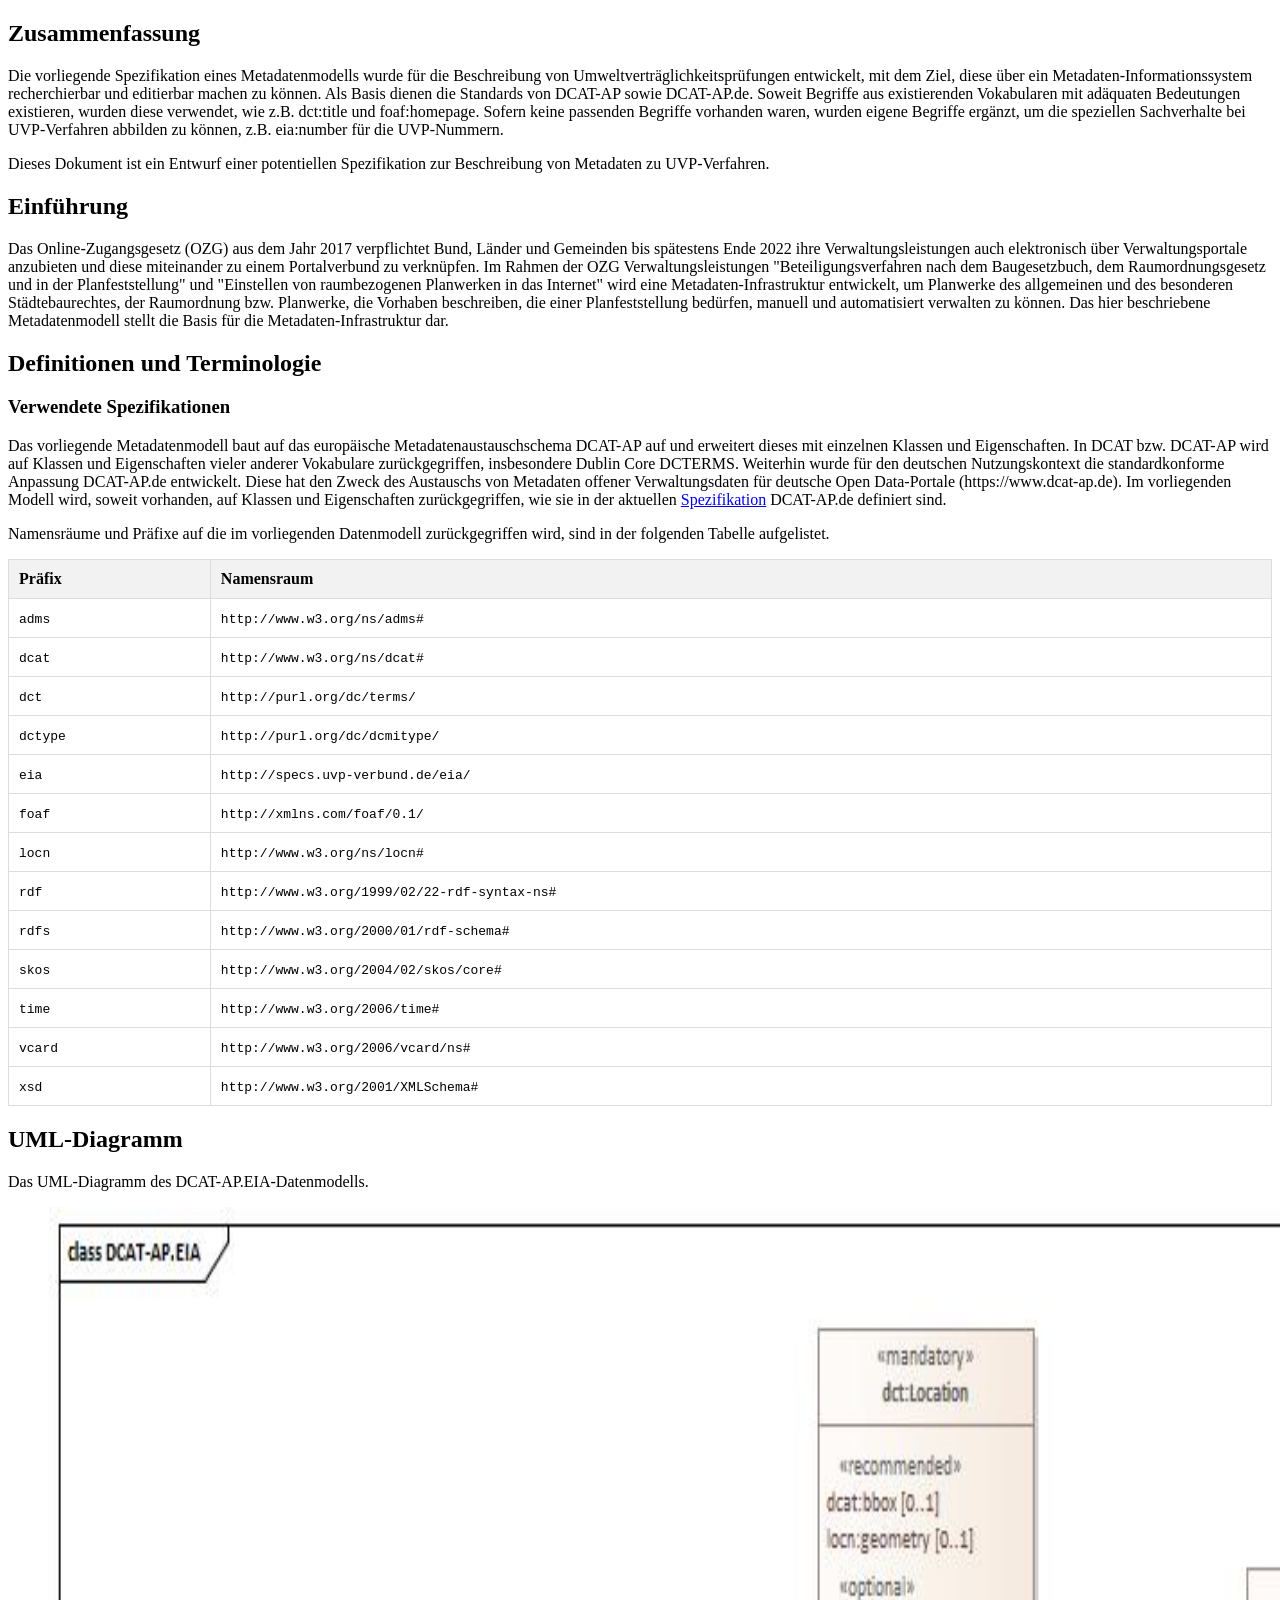
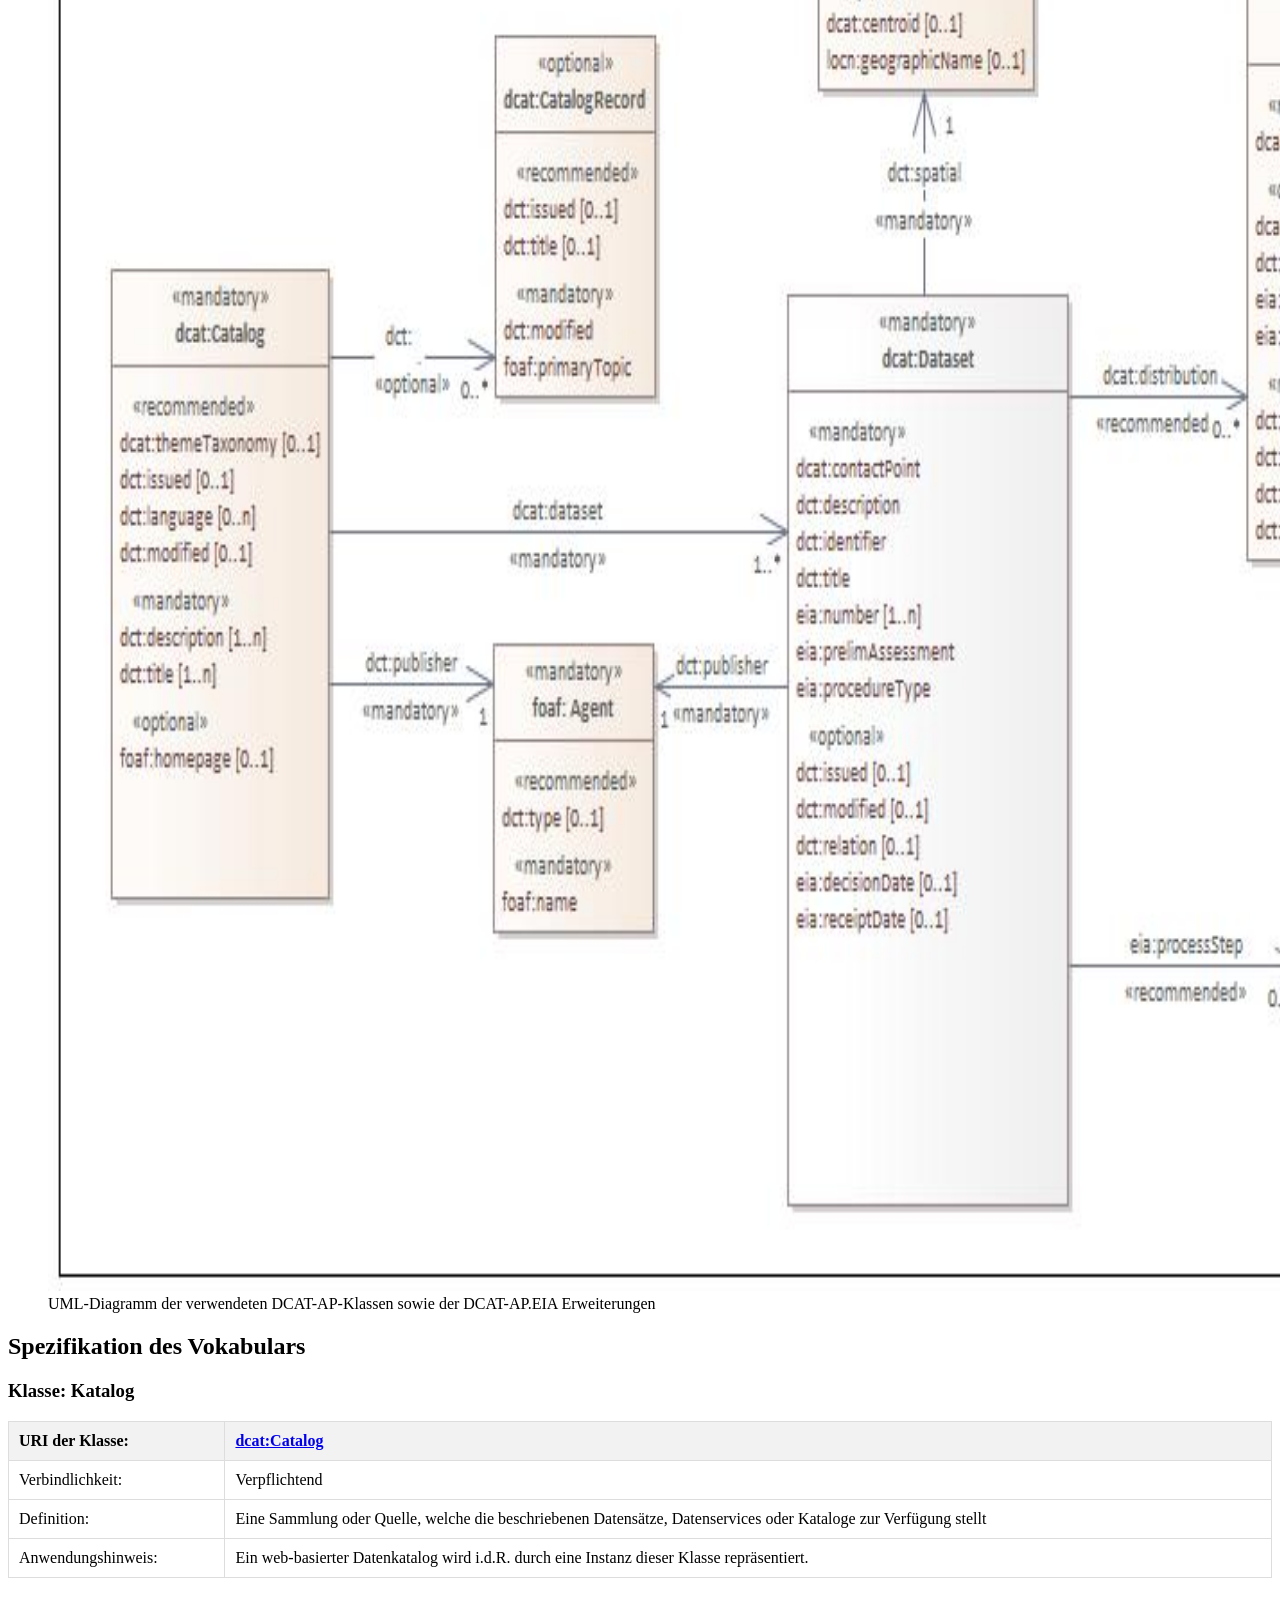
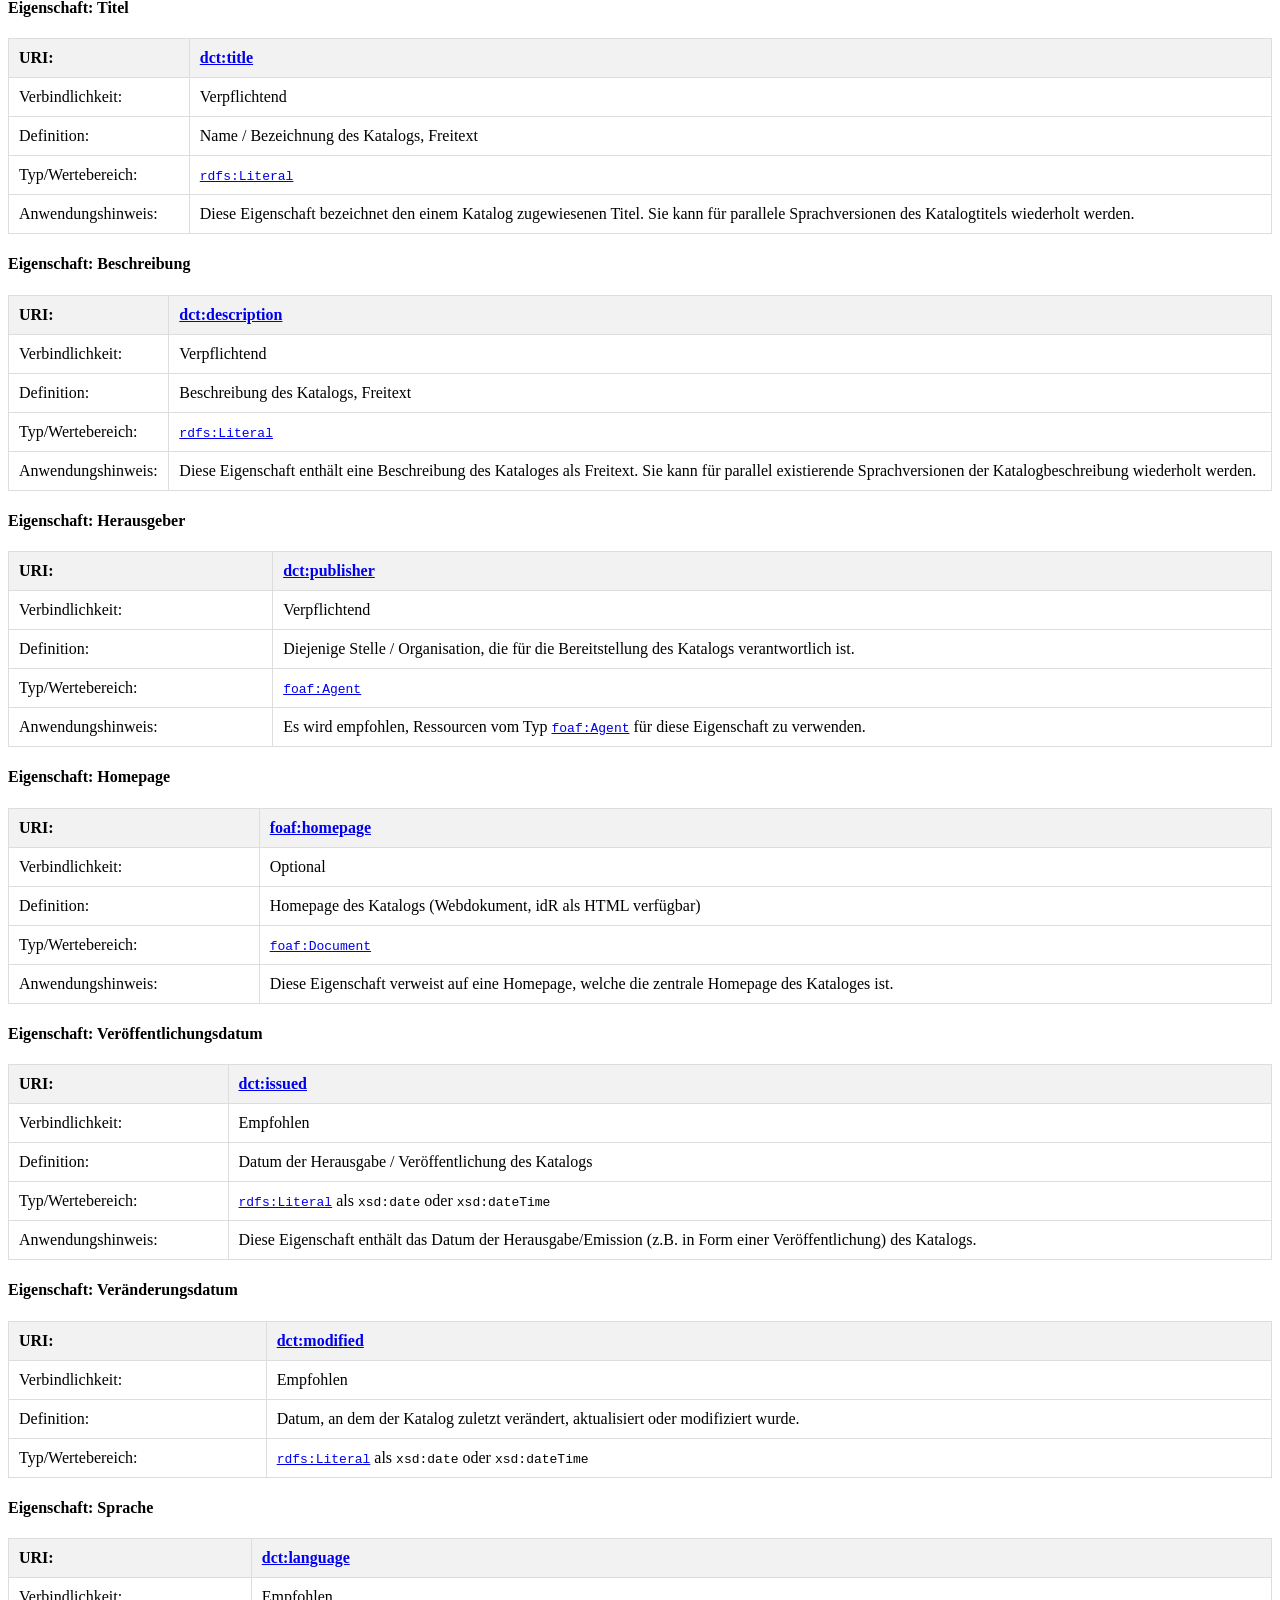
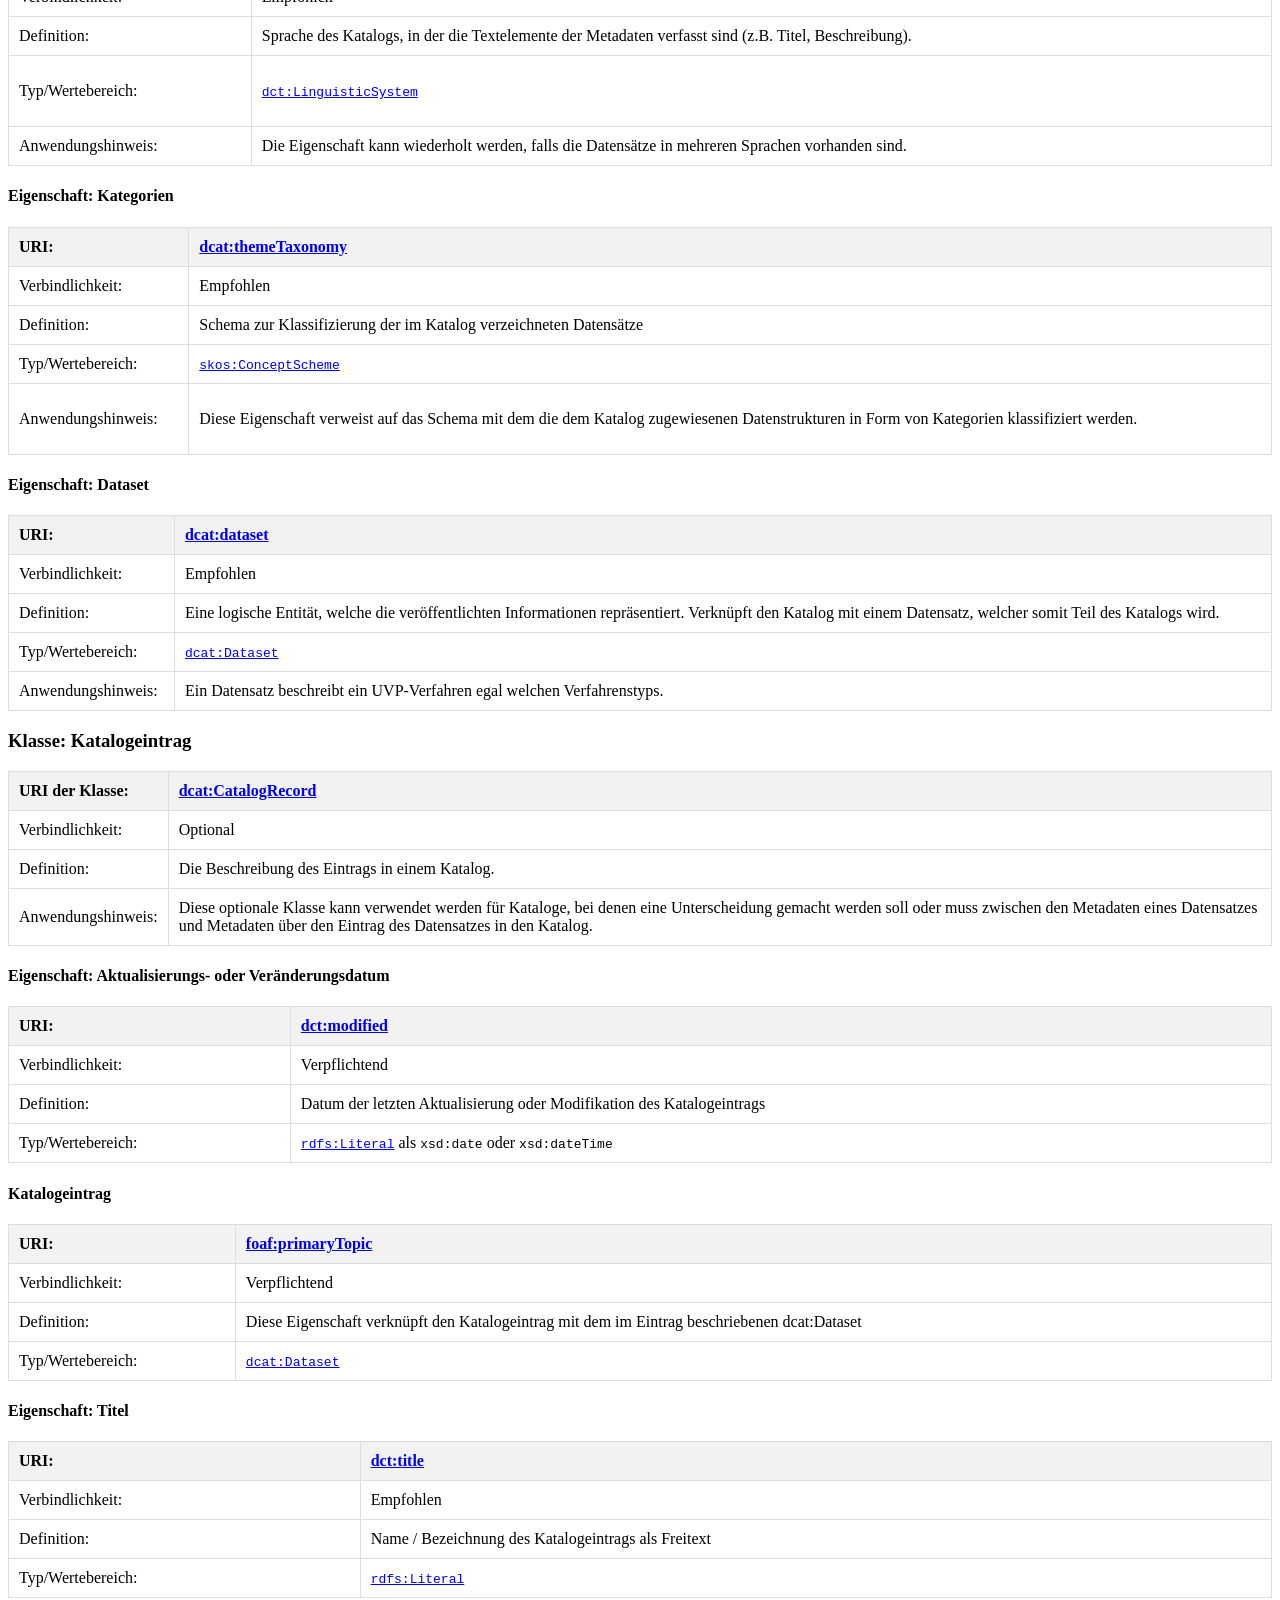
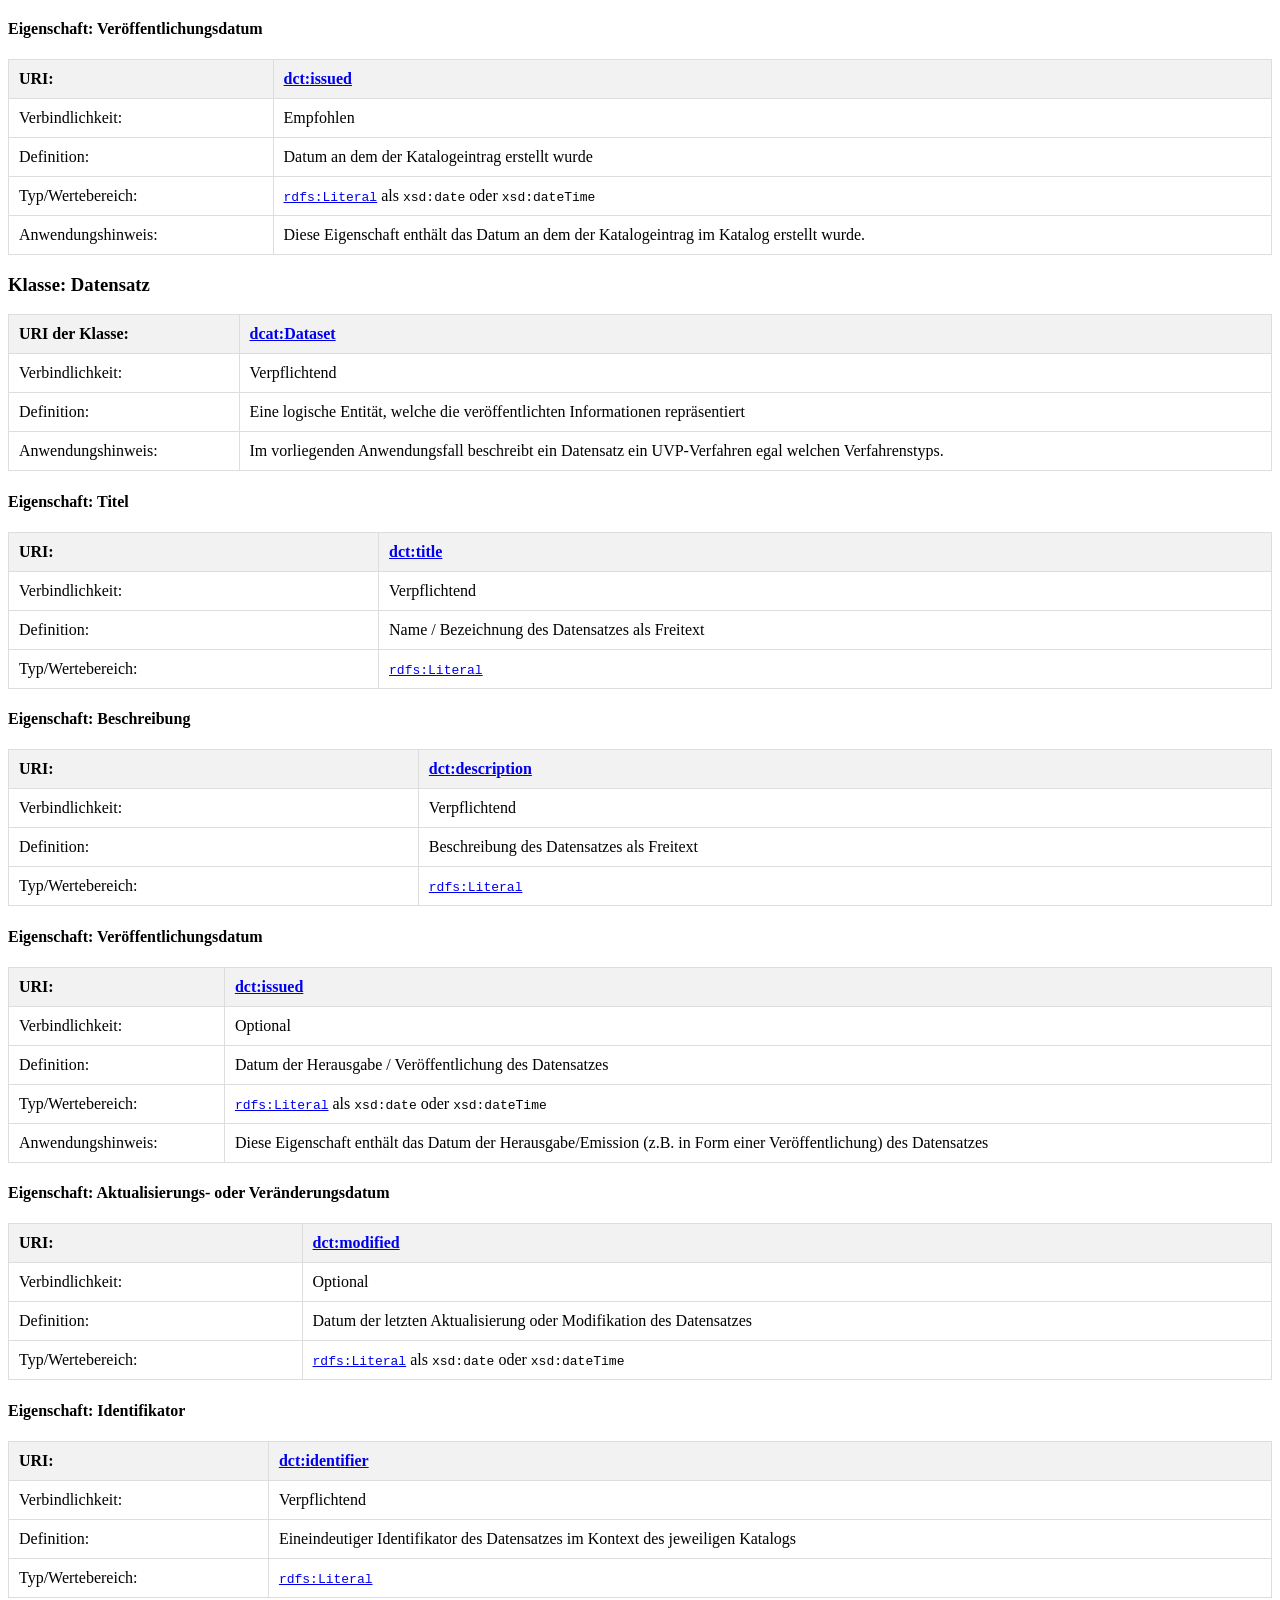
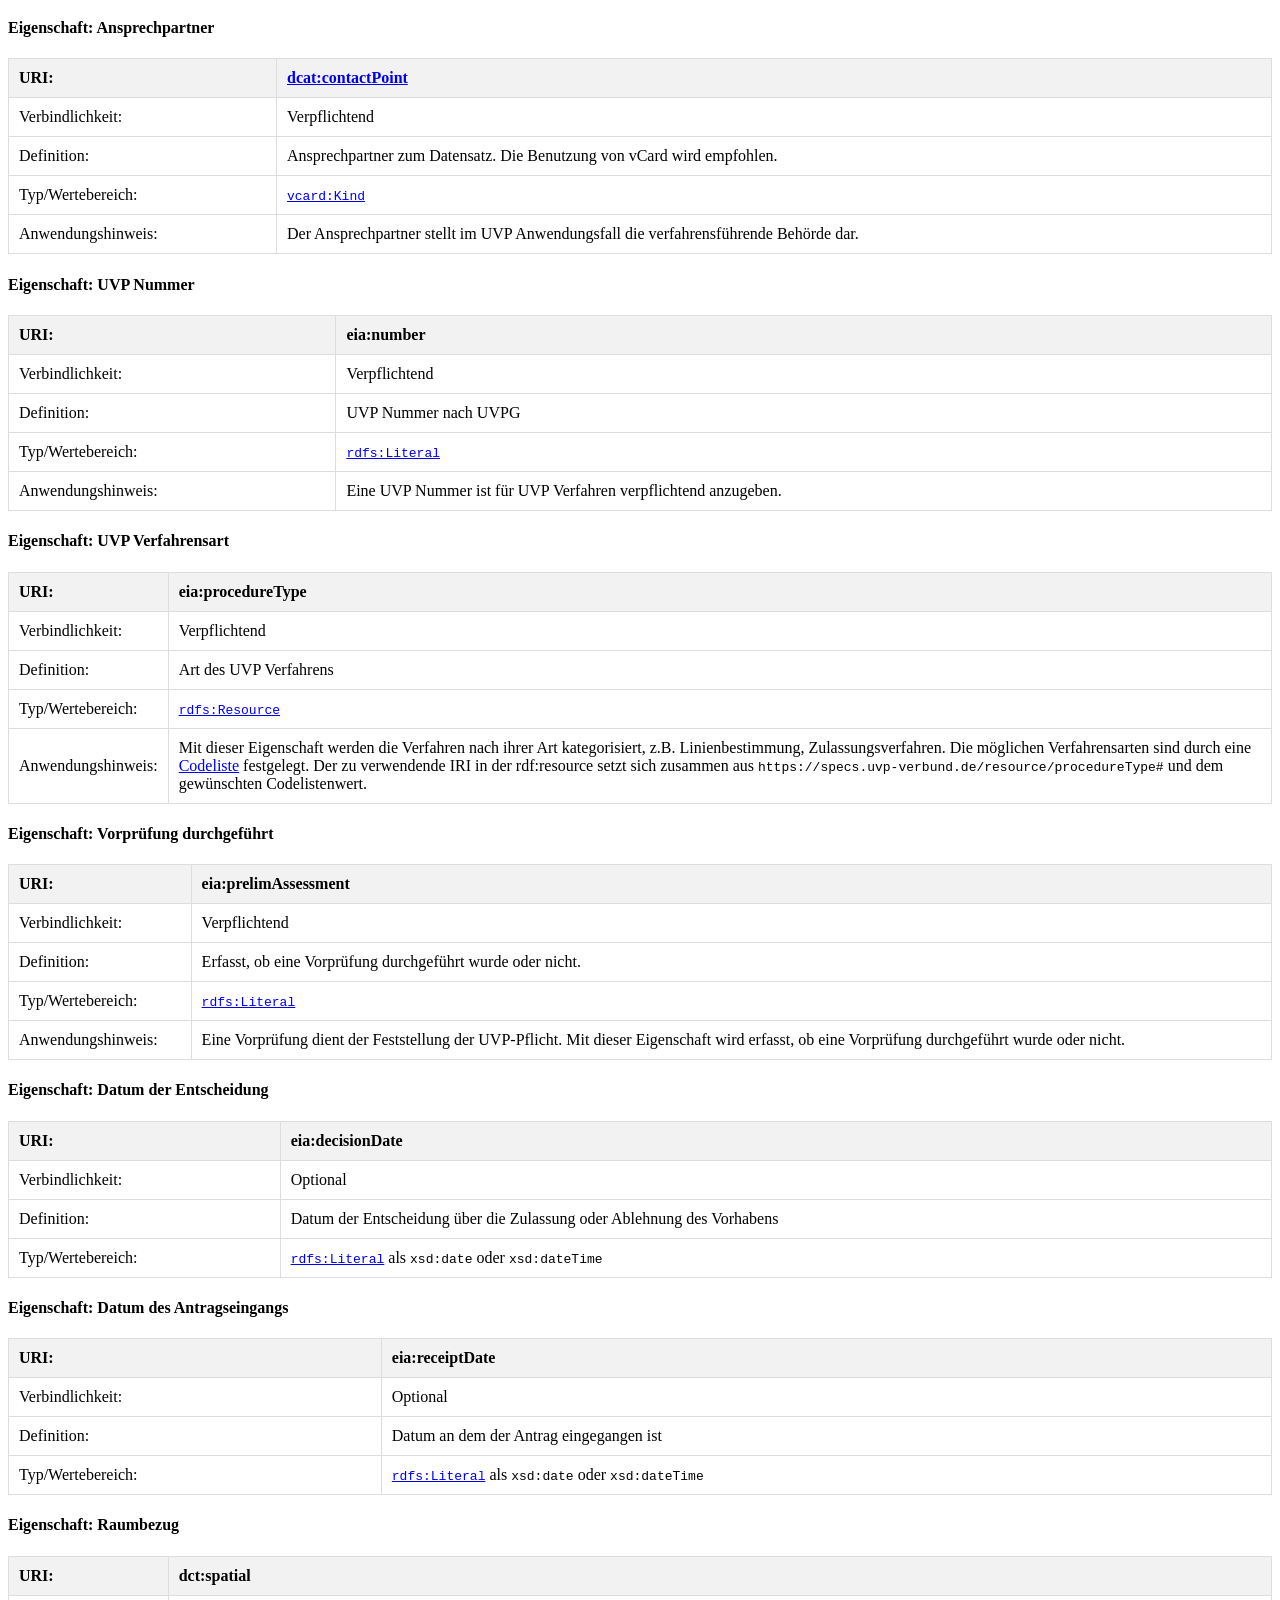
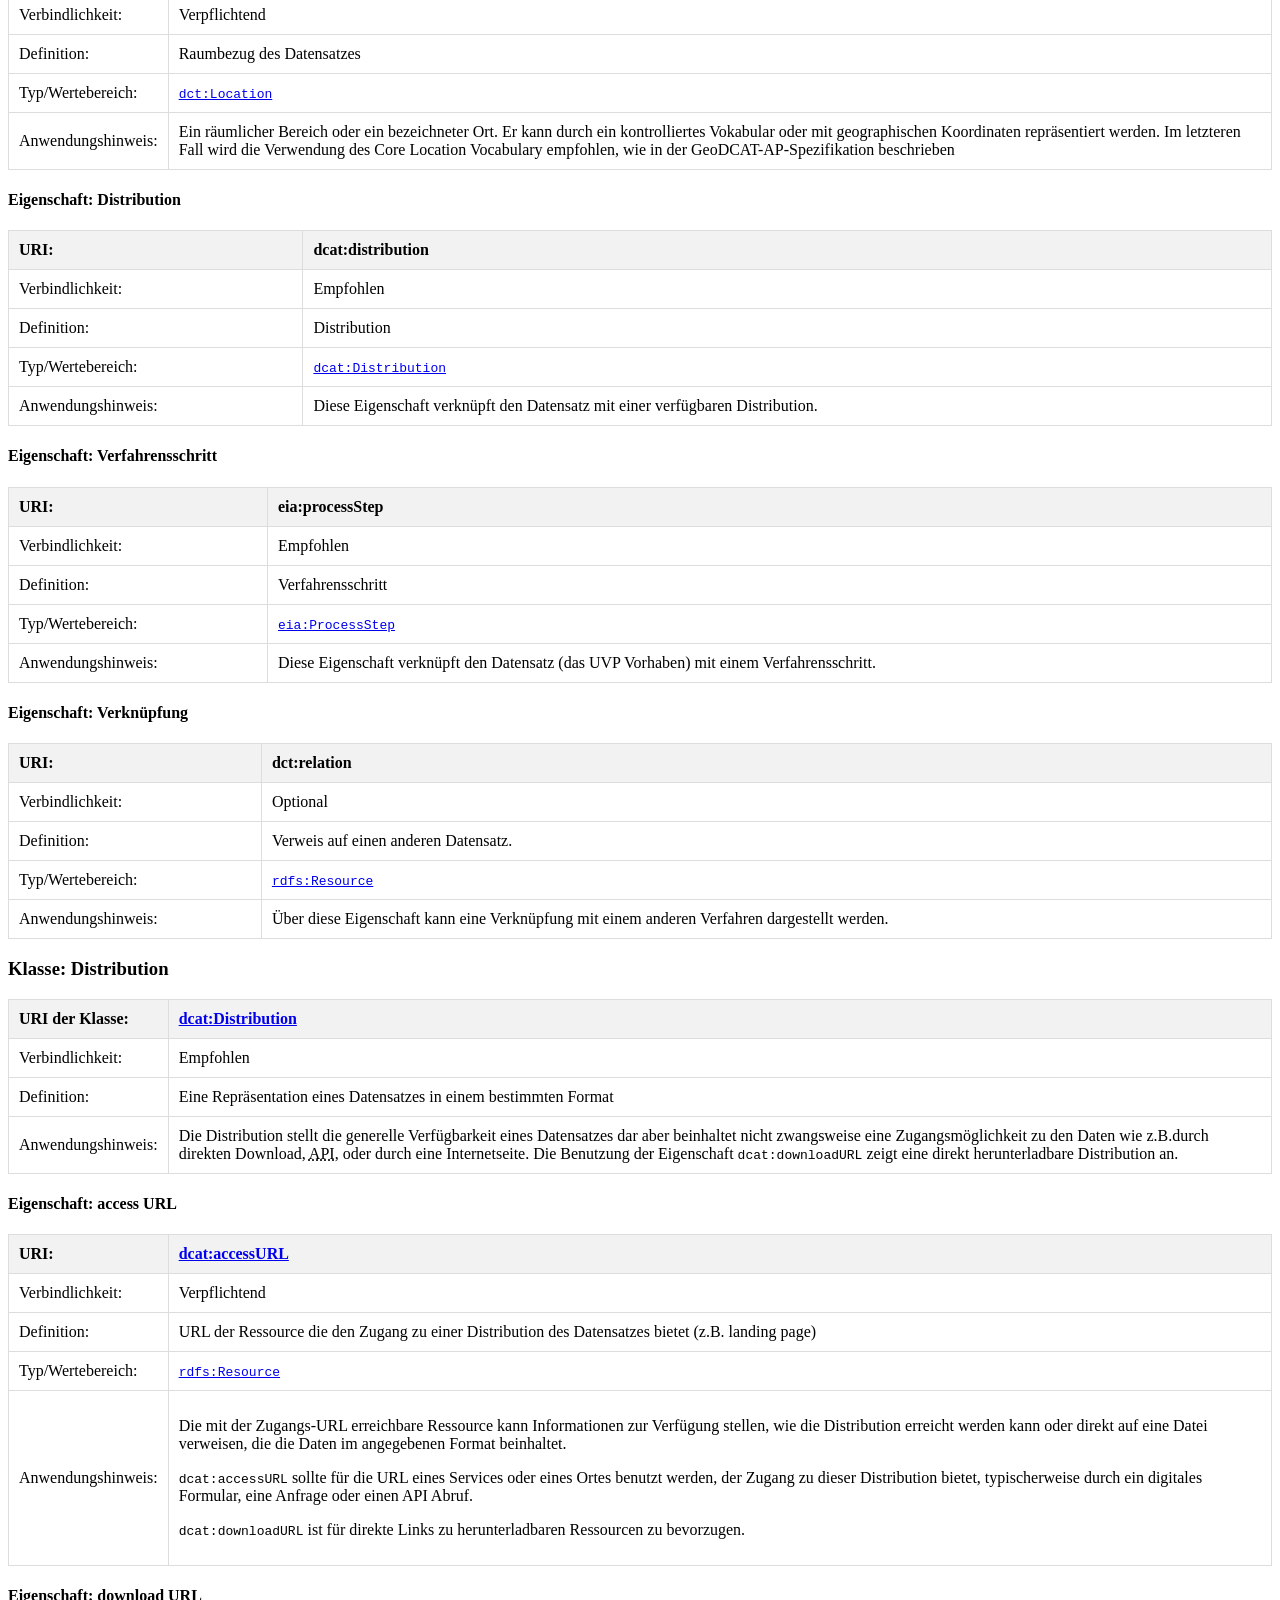
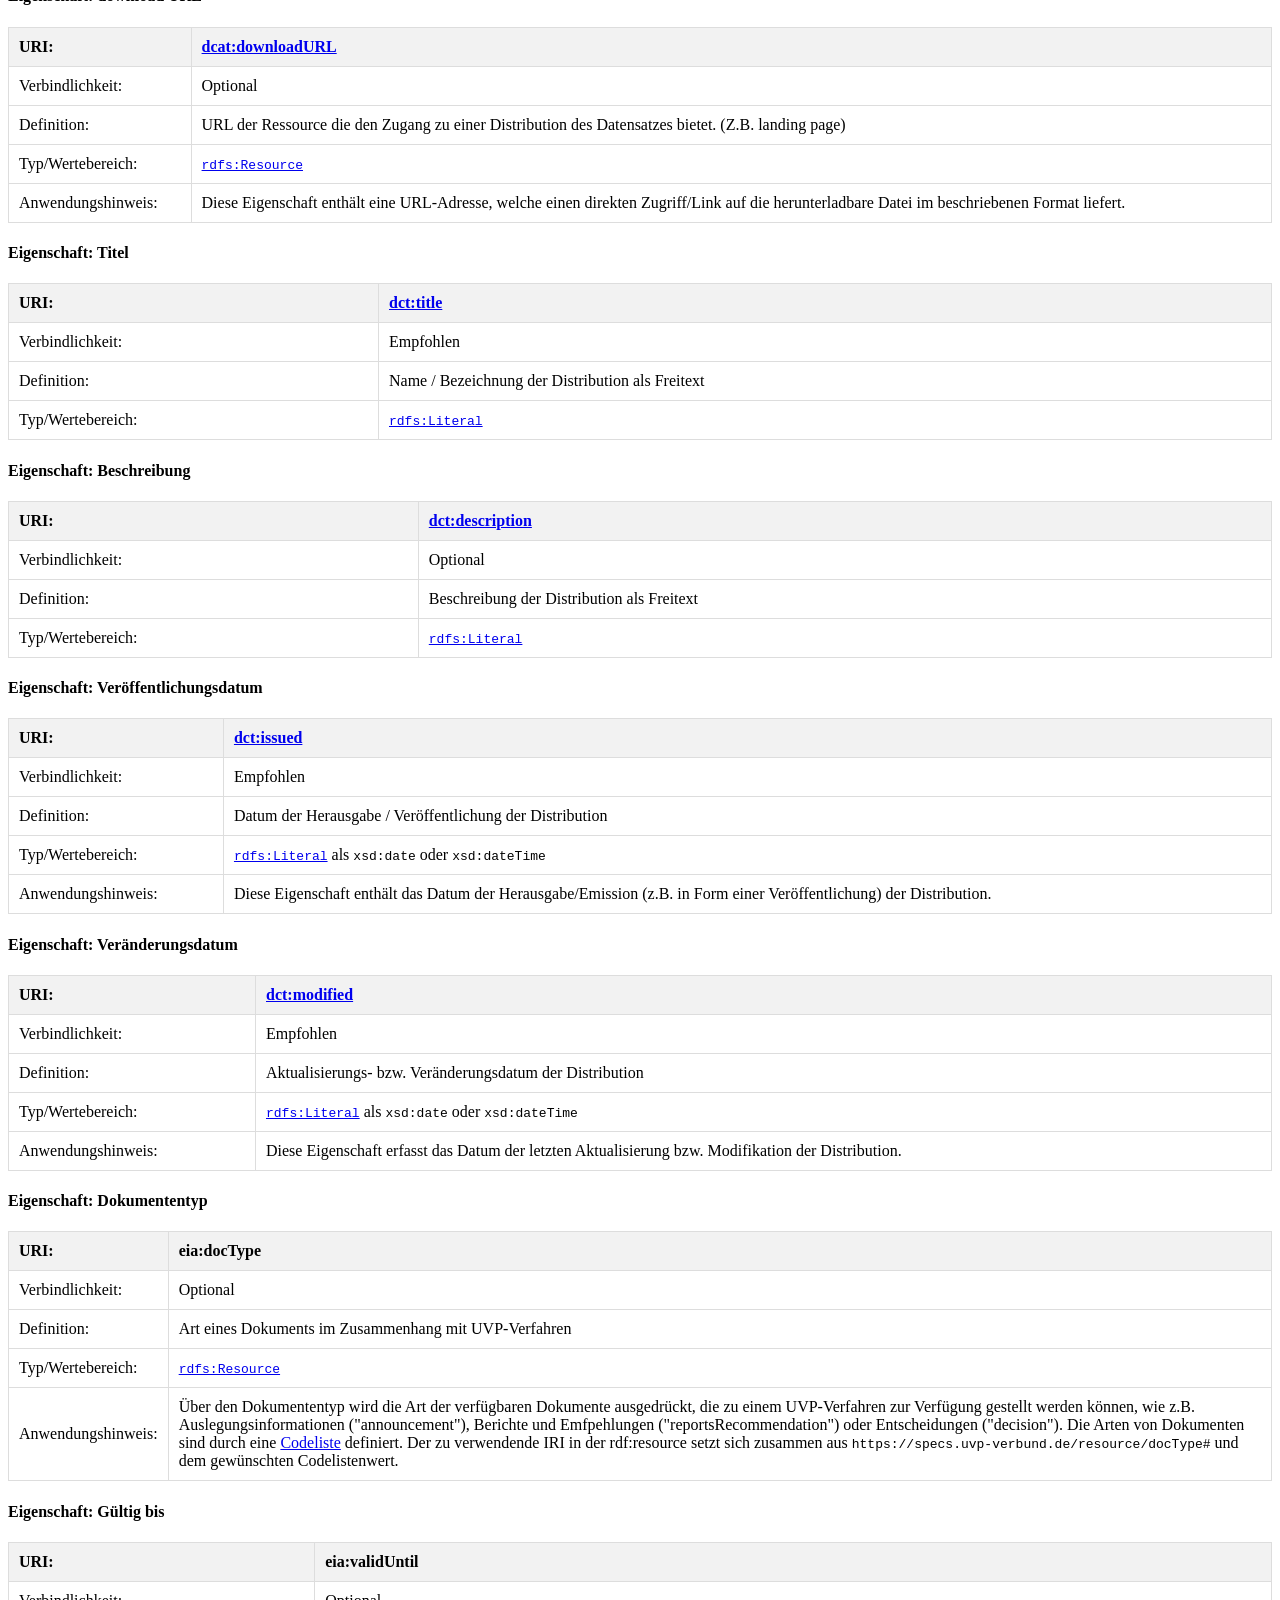
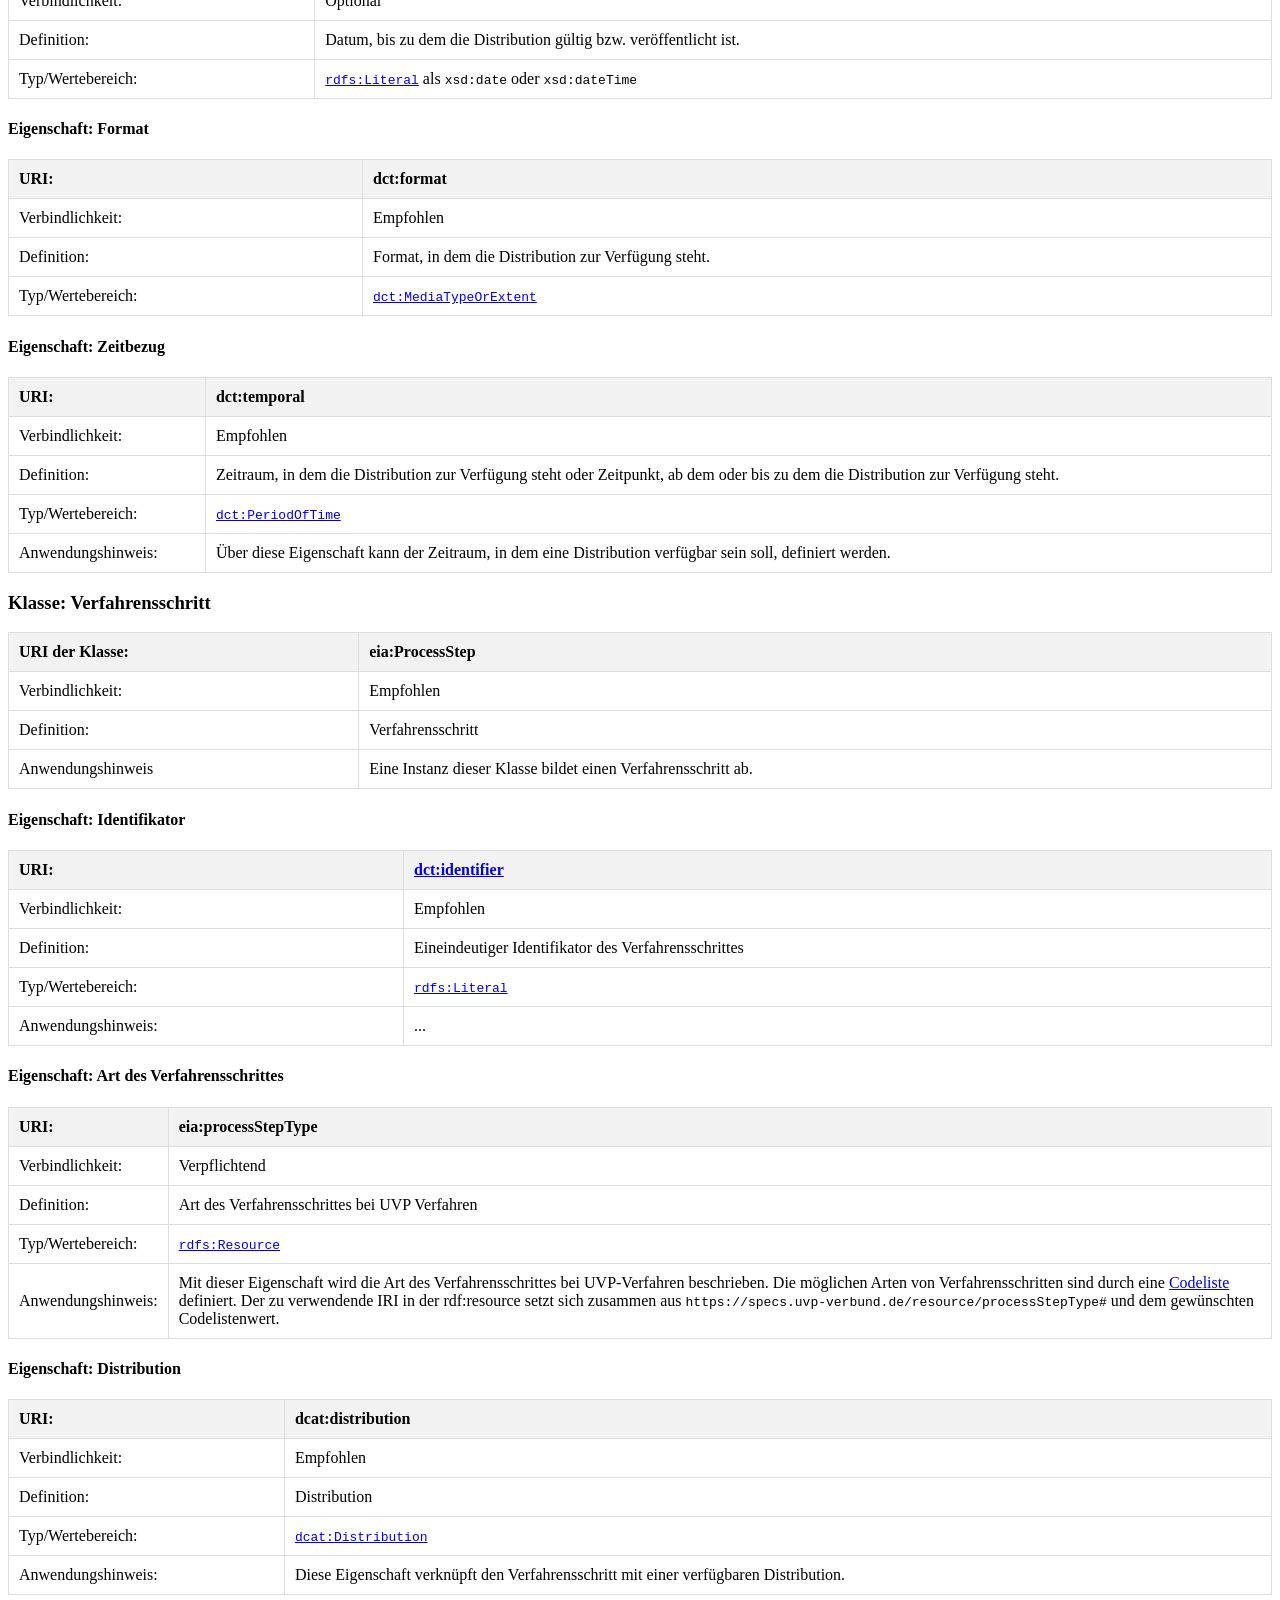
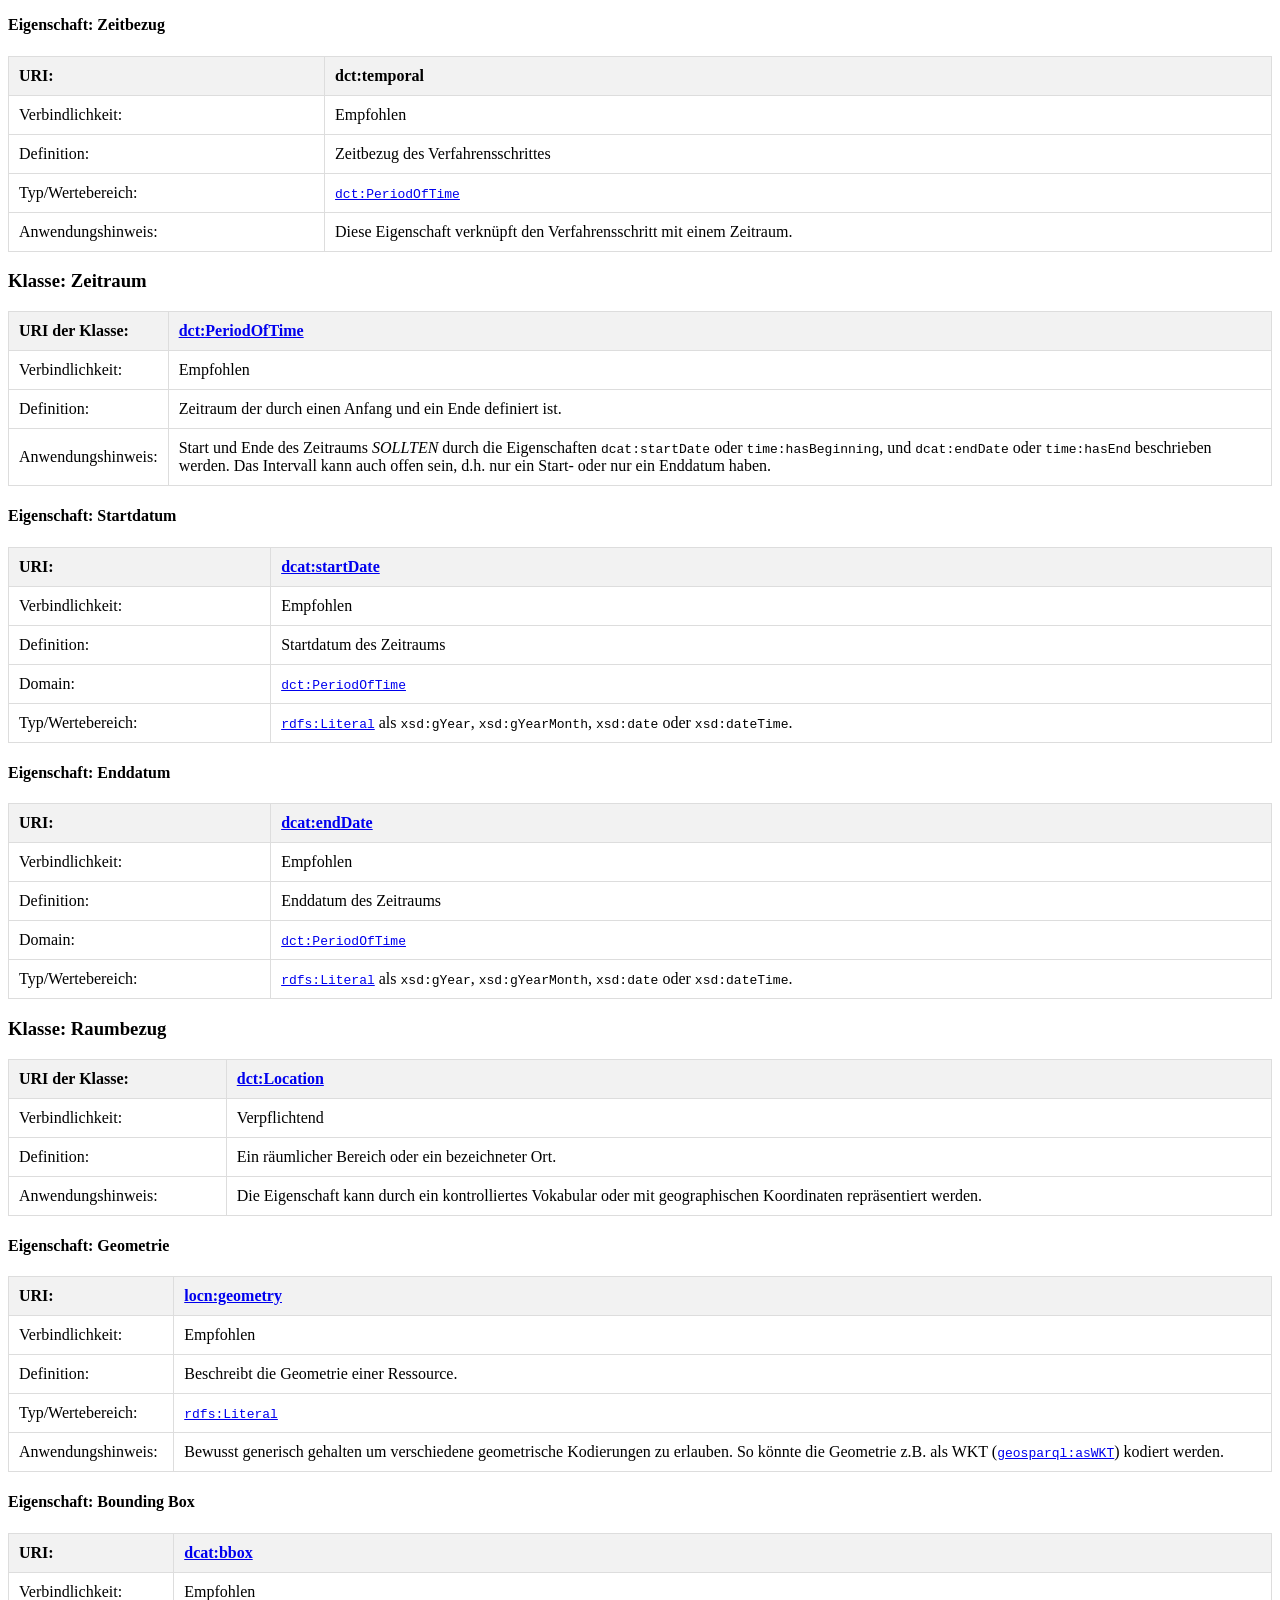
<file: releases/0.1.0/doc-eia.html>
<!DOCTYPE html>
<html lang="de">
  <head>
    <meta charset="utf-8">
    <title>Beschreibung Metadatenmodell für UVP-Verfahren</title>
    <script src="https://www.w3.org/Tools/respec/respec-w3c" class="remove" defer></script>

    <script class="remove">
      var respecConfig = {
        latestVersion: "https://github.com/wemove/dcat-ap-eia/tree/main/releases/0.1.0",
        specStatus: "unofficial",
        shortName: "DCAT-EIA",
        editors: [
            {
                name: "Ilona Westram",
                company: "wemove digital solutions GmbH"
            },
            {
                name: "Joachim Müller",
                company: "wemove digital solutions GmbH"
            },
        ],
        lint: {
            "required-sections": false
        }
      };
    </script>

    <link rel="stylesheet" type="text/css" href="styles/style.css">
    <link rel="stylesheet" type="text/css" href="styles/small.css" media="only all and (max-width: 649px)">
  </head>

  <body>
    <section id="abstract" class="informative">
      <h2 id="introduction">Zusammenfassung</h2>
      <p>Die vorliegende Spezifikation eines Metadatenmodells wurde für die Beschreibung von Umweltverträglichkeitsprüfungen entwickelt, mit dem Ziel, diese über ein Metadaten-Informationssystem recherchierbar und editierbar machen zu können.
        Als Basis dienen die Standards von DCAT-AP sowie DCAT-AP.de. Soweit Begriffe aus existierenden Vokabularen mit adäquaten Bedeutungen existieren, wurden diese verwendet, wie z.B. dct:title und foaf:homepage. Sofern keine passenden Begriffe vorhanden waren, wurden eigene Begriffe ergänzt, um die speziellen Sachverhalte bei UVP-Verfahren abbilden zu können, z.B. eia:number für die UVP-Nummern.
      </p>
    </section>

    <section id="sotd" class="introductory">
      <p>Dieses Dokument ist ein Entwurf einer potentiellen Spezifikation zur Beschreibung von Metadaten zu UVP-Verfahren.</p>
    </section>

    <section id="einfuehrung" class="informative">
      <h2>Einführung</h2>
      <p>Das Online-Zugangsgesetz (OZG) aus dem Jahr 2017 verpflichtet Bund, Länder und Gemeinden bis spätestens Ende 2022 ihre Verwaltungsleistungen auch elektronisch über Verwaltungsportale anzubieten und diese miteinander zu einem Portalverbund zu verknüpfen. Im Rahmen der OZG Verwaltungsleistungen "Beteiligungsverfahren nach dem Baugesetzbuch, dem Raumordnungsgesetz und in der Planfeststellung" und "Einstellen von raumbezogenen Planwerken in das Internet" wird eine Metadaten-Infrastruktur entwickelt, um Planwerke des allgemeinen und des besonderen Städtebaurechtes, der Raumordnung bzw. Planwerke, die Vorhaben beschreiben, die einer Planfeststellung bedürfen, manuell und automatisiert verwalten zu können. Das hier beschriebene Metadatenmodell stellt die Basis für die Metadaten-Infrastruktur dar.
       </p>
    </section>

    <section id="definitions">
     <h2>Definitionen und Terminologie</h2>
     <p></p>

      <section id="namespaces">
       <h3>Verwendete Spezifikationen</h3>

        <p>Das vorliegende Metadatenmodell baut auf das europäische Metadatenaustauschschema DCAT-AP auf und erweitert dieses mit einzelnen Klassen und Eigenschaften. In DCAT bzw. DCAT-AP wird auf Klassen und Eigenschaften vieler anderer Vokabulare zurückgegriffen, insbesondere Dublin Core DCTERMS. Weiterhin wurde für den deutschen Nutzungskontext die standardkonforme Anpassung DCAT-AP.de entwickelt. Diese hat den Zweck des Austauschs von Metadaten offener Verwaltungsdaten für deutsche Open Data-Portale (https://www.dcat-ap.de). Im vorliegenden Modell wird, soweit vorhanden, auf Klassen und Eigenschaften zurückgegriffen, wie sie in der aktuellen <a href="https://www.dcat-ap.de/def/dcatde/2.0/spec/specification.pdf">Spezifikation</a> DCAT-AP.de definiert sind.</p>
        <p>Namensräume und Präfixe auf die im vorliegenden Datenmodell zurückgegriffen wird, sind in der folgenden Tabelle aufgelistet.</p>
        <table id="table-namespaces">
          <thead><tr><th>Präfix</th><th>Namensraum</th></tr></thead>
          <tbody>
          <tr><td><code>adms</code></td><td><code>http://www.w3.org/ns/adms#</code></td></tr>
          <tr><td><code>dcat</code></td><td><code>http://www.w3.org/ns/dcat#</code></td></tr>
          <tr><td><code>dct</code></td><td><code>http://purl.org/dc/terms/</code></td></tr>
          <tr><td><code>dctype</code></td><td><code>http://purl.org/dc/dcmitype/</code></td></tr>
          <tr><td><code>eia</code></td><td><code>http://specs.uvp-verbund.de/eia/</code></td></tr>
          <tr><td><code>foaf</code></td><td><code>http://xmlns.com/foaf/0.1/</code></td></tr>
          <tr><td><code>locn</code></td><td><code>http://www.w3.org/ns/locn#</code></td></tr>
          <tr><td><code>rdf</code></td><td><code>http://www.w3.org/1999/02/22-rdf-syntax-ns#</code></td></tr>
          <tr><td><code>rdfs</code></td><td><code>http://www.w3.org/2000/01/rdf-schema#</code></td></tr>
          <tr><td><code>skos</code></td><td><code>http://www.w3.org/2004/02/skos/core#</code></td></tr>
          <tr><td><code>time</code></td><td><code>http://www.w3.org/2006/time#</code></td></tr>
          <tr><td><code>vcard</code></td><td><code>http://www.w3.org/2006/vcard/ns#</code></td></tr>
          <tr><td><code>xsd</code></td><td><code>http://www.w3.org/2001/XMLSchema#</code></td></tr>
          </tbody>
        </table>
      </section>
    </section>

    <section id="uml-diagram">
      <h2>UML-Diagramm</h2>

      <p>Das UML-Diagramm des DCAT-AP.EIA-Datenmodells.</p>
        <figure id="pic-id-uml">
          <a href="DCAT-AP.EIA.jpg" target="_blank"><img src="DCAT-AP.EIA.jpg" alt="UML-Diagramm der DCAT-AP-Klassen einschließlich der DCAT-AP.EIA Erweiterungen " width="1907" height="1684"></a>
          <figcaption class="fig-title">UML-Diagramm der verwendeten DCAT-AP-Klassen sowie der DCAT-AP.EIA Erweiterungen</figcaption>
        </figure>
    </section>

    <section id="vocabulary-specification">
      <h2>Spezifikation des Vokabulars</h2>

      <section id="Class:Catalog">
        <h3 id="class-catalog">Klasse: Katalog</h3>
        <table class="definition">
          <thead><tr><th>URI der Klasse:</th><th><a href="http://www.w3.org/ns/dcat#Catalog">dcat:Catalog</a></th></tr></thead>
          <tbody>
          <tr><td class="prop">Verbindlichkeit:</td><td>Verpflichtend</td></tr>
          <tr><td class="prop">Definition:</td><td>Eine Sammlung oder Quelle, welche die beschriebenen Datensätze, Datenservices oder Kataloge zur Verfügung stellt</td></tr>
          <tr><td class="prop">Anwendungshinweis:</td><td>Ein web-basierter Datenkatalog wird i.d.R. durch eine Instanz dieser Klasse repräsentiert.</td></tr>
         </tbody>
       </table>

        <section id="Property:catalog_title">
          <h4 id="property-catalog-title">Eigenschaft: Titel</h4>
          <table class="definition">
            <thead><tr><th>URI:</th><th><a href="http://purl.org/dc/terms/title">dct:title</a></th></tr></thead>
            <tbody>
            <tr><td class="prop">Verbindlichkeit:</td><td>Verpflichtend</td></tr>
            <tr><td class="prop">Definition:</td><td>Name / Bezeichnung des Katalogs, Freitext</td></tr>
            <tr><td class="prop">Typ/Wertebereich:</td><td><a href="https://www.w3.org/TR/rdf-schema/#ch_literal"><code title="http://www.w3.org/2000/01/rdf-schema#Literal">rdfs:Literal</code></a></td></tr>
            <tr><td class="prop">Anwendungshinweis:</td><td>Diese Eigenschaft bezeichnet den einem Katalog zugewiesenen Titel. Sie kann für parallele Sprachversionen des Katalogtitels wiederholt werden.</td></tr></tbody>
            </table>
        </section>

        <section id="Property:catalog_description">
          <h4 id="property-catalog-description">Eigenschaft: Beschreibung</h4>
          <table class="definition">
            <thead><tr><th>URI:</th><th><a href="http://purl.org/dc/terms/description">dct:description</a></th></tr></thead>
            <tbody>
            <tr><td class="prop">Verbindlichkeit:</td><td>Verpflichtend</td></tr>
            <tr><td class="prop">Definition:</td><td>Beschreibung des Katalogs, Freitext</td></tr>
            <tr><td class="prop">Typ/Wertebereich:</td><td><a href="https://www.w3.org/TR/rdf-schema/#ch_literal"><code title="http://www.w3.org/2000/01/rdf-schema#Literal">rdfs:Literal</code></a></td></tr>
            <tr><td class="prop">Anwendungshinweis:</td><td>Diese Eigenschaft enthält eine Beschreibung des Kataloges als Freitext. Sie kann für parallel existierende Sprachversionen der Katalogbeschreibung wiederholt werden. </td></tr>
           </tbody>
           </table>
        </section>

        <section id="Property:catalog_publisher">
          <h4 id="property-catalog-publisher">Eigenschaft: Herausgeber</h4>
          <table class="definition">
              <thead><tr><th>URI:</th><th><a href="http://purl.org/dc/terms/publisher">dct:publisher</a></th></tr></thead>
              <tbody>
              <tr><td class="prop">Verbindlichkeit:</td><td>Verpflichtend</td></tr>
              <tr><td class="prop">Definition:</td><td>Diejenige Stelle / Organisation, die für die Bereitstellung des Katalogs verantwortlich ist.</td></tr>
              <tr><td class="prop">Typ/Wertebereich:</td><td><a href="http://xmlns.com/foaf/0.1/Agent"><code>foaf:Agent</code></a></td></tr>
              <tr><td class="prop">Anwendungshinweis:</td><td>Es wird empfohlen, Ressourcen vom Typ <a href="http://xmlns.com/foaf/0.1/Agent"><code>foaf:Agent</code></a>
                  für diese Eigenschaft zu verwenden.</td></tr>
              </tbody>
          </table>
        </section>

        <section id="Property:catalog_homepage">
          <h4 id="property-homepage">Eigenschaft: Homepage</h4>
          <table class="definition">
          <thead><tr><th>URI:</th><th><a href="http://xmlns.com/foaf/0.1/homepage">foaf:homepage</a></th></tr></thead>
          <tbody>
          <tr><td class="prop">Verbindlichkeit:</td><td>Optional</td></tr>
          <tr><td class="prop">Definition:</td><td>Homepage des Katalogs (Webdokument, idR als HTML verfügbar)</td></tr>
          <tr><td class="prop">Typ/Wertebereich:</td><td><a href="http://xmlns.com/foaf/0.1/Document"><code>foaf:Document</code></a></td></tr>
          <tr><td class="prop">Anwendungshinweis:</td><td>Diese Eigenschaft verweist auf eine Homepage, welche die zentrale Homepage des Kataloges ist.</td></tr>
          </tbody>
          </table>
        </section>

        <section id="Property:catalog_release_date">
          <h4 id="property-catalog-release-date">Eigenschaft: Veröffentlichungsdatum</h4>
          <table class="definition">
          <thead><tr><th>URI:</th><th><a href="http://purl.org/dc/terms/issued">dct:issued</a></th></tr></thead>
          <tbody>
          <tr><td class="prop">Verbindlichkeit:</td><td>Empfohlen</td></tr>
          <tr><td class="prop">Definition:</td><td>Datum der Herausgabe / Veröffentlichung des Katalogs</td></tr>
          <tr><td class="prop">Typ/Wertebereich:</td><td><a href="https://www.w3.org/TR/rdf-schema/#ch_literal"><code title="http://www.w3.org/2000/01/rdf-schema#Literal">rdfs:Literal</code></a> als <code>xsd:date</code> oder <code>xsd:dateTime</code></td></tr>
          <tr><td class="prop">Anwendungshinweis:</td><td>Diese Eigenschaft enthält das Datum der Herausgabe/Emission (z.B. in Form einer Veröffentlichung) des Katalogs.</td></tr>
          </tbody>
          </table>
        </section>

        <section id="Property:catalog_update_date">
          <h4 id="property-catalog-update-date">Eigenschaft: Veränderungsdatum</h4>
          <table class="definition">
          <thead><tr><th>URI:</th><th><a href="http://purl.org/dc/terms/modified">dct:modified</a></th></tr></thead>
          <tbody>
          <tr><td class="prop">Verbindlichkeit:</td><td>Empfohlen</td></tr>
          <tr><td class="prop">Definition:</td><td>Datum, an dem der Katalog zuletzt verändert, aktualisiert oder modifiziert wurde.</td></tr>
          <tr><td class="prop">Typ/Wertebereich:</td><td><a href="https://www.w3.org/TR/rdf-schema/#ch_literal"><code title="http://www.w3.org/2000/01/rdf-schema#Literal">rdfs:Literal</code></a> als <code>xsd:date</code> oder <code>xsd:dateTime</code></td></tr>
           </tbody>
          </table>
        </section>

        <section id="Property:resource_language">
          <h4 id="property-language">Eigenschaft: Sprache</h4>
          <table class="definition">
          <thead><tr><th>URI:</th><th><a href="http://purl.org/dc/terms/language">dct:language</a></th></tr></thead>
          <tbody>
          <tr><td class="prop">Verbindlichkeit:</td><td>Empfohlen</td></tr>
          <tr><td class="prop">Definition:</td><td>Sprache des Katalogs, in der die Textelemente der Metadaten verfasst sind (z.B. Titel, Beschreibung).</td></tr>
          <tr><td class="prop">Typ/Wertebereich:</td><td>
          <p><a href="http://purl.org/dc/terms/LinguisticSystem"><code>dct:LinguisticSystem</code></a></p></td></tr>
          <tr><td class="prop">Anwendungshinweis:</td><td>Die Eigenschaft kann wiederholt werden, falls die Datensätze in mehreren Sprachen vorhanden sind.</td></tr>
          </tbody>
          </table>
        </section>

        <section id="Property:catalog_themes">
          <h4 id="property-themes">Eigenschaft: Kategorien</h4>
          <table class="definition">
              <thead><tr><th>URI:</th><th><a href="http://www.w3.org/ns/dcat#themeTaxonomy">dcat:themeTaxonomy</a></th></tr></thead>
              <tbody>
              <tr><td class="prop">Verbindlichkeit:</td><td>Empfohlen</td></tr>
              <tr><td class="prop">Definition:</td><td>Schema zur Klassifizierung der im Katalog verzeichneten Datensätze</td></tr>
              <tr><td class="prop">Typ/Wertebereich:</td><td><a href="http://www.w3.org/2004/02/skos/core#ConceptScheme"><code>skos:ConceptScheme</code></a></td></tr>
              <tr><td class="prop">Anwendungshinweis:</td><td>
                <p>Diese Eigenschaft verweist auf das Schema mit dem die dem Katalog zugewiesenen Datenstrukturen in Form von Kategorien klassifiziert werden.</p>
                </td></tr>
              </tbody>
          </table>
        </section>

        <section id="Property:catalog_dataset">
          <h4 id="property-dataset">Eigenschaft: Dataset</h4>
          <table class="definition">
          <thead><tr><th>URI:</th><th><a href="http://www.w3.org/ns/dcat#dataset">dcat:dataset</a></th></tr></thead>
          <tbody>
          <tr><td class="prop">Verbindlichkeit:</td><td>Empfohlen</td></tr>
          <tr><td class="prop">Definition:</td><td>Eine logische Entität, welche die veröffentlichten Informationen repräsentiert. Verknüpft den Katalog mit einem Datensatz, welcher somit Teil des Katalogs wird.</td></tr>
          <tr><td class="prop">Typ/Wertebereich:</td><td><a href="#Class:Dataset"><code>dcat:Dataset</code></a></td></tr>
          <tr><td class="prop">Anwendungshinweis:</td><td>Ein Datensatz beschreibt ein UVP-Verfahren egal welchen Verfahrenstyps.</td></tr>
          </tbody>
          </table>
         </section>

      </section>

      <section id="Class:CatalogRecord">
        <h3 id="class-catalog-record">Klasse: Katalogeintrag</h3>
        <table class="definition">
          <thead><tr><th>URI der Klasse:</th><th><a href="http://www.w3.org/ns/dcat#CatalogRecord">dcat:CatalogRecord</a></th></tr></thead>
          <tbody>
          <tr><td class="prop">Verbindlichkeit:</td><td>Optional</td></tr>
          <tr><td class="prop">Definition:</td><td>Die Beschreibung des Eintrags in einem Katalog.</td></tr>
          <tr><td class="prop">Anwendungshinweis:</td><td>Diese optionale Klasse kann verwendet werden für Kataloge, bei denen eine Unterscheidung gemacht werden soll oder muss zwischen den Metadaten eines Datensatzes und Metadaten über den Eintrag des Datensatzes in den Katalog.</td></tr>
         </tbody>
       </table>

        <section id="Property:record_update_date"> 
          <h4 id="property-record-update-date">Eigenschaft: Aktualisierungs- oder Veränderungsdatum</h4>
          <table class="definition">
          <thead><tr><th>URI:</th><th><a href="http://purl.org/dc/terms/modified">dct:modified</a></th></tr></thead>
          <tbody>
          <tr><td class="prop">Verbindlichkeit:</td><td>Verpflichtend</td></tr>
          <tr><td class="prop">Definition:</td><td>Datum der letzten Aktualisierung oder Modifikation des Katalogeintrags</td></tr>
          <tr><td class="prop">Typ/Wertebereich:</td><td><a href="https://www.w3.org/TR/rdf-schema/#ch_literal"><code title="http://www.w3.org/2000/01/rdf-schema#Literal">rdfs:Literal</code></a> als <code>xsd:date</code> oder <code>xsd:dateTime</code></td></tr>
          </tbody>
          </table>
        </section>

        <section id="Property:record_primary_topic"> 
          <h4 id="property-record-primary-topic">Katalogeintrag</h4>
          <table class="definition">
          <thead><tr><th>URI:</th><th><a href="http://purl.org/dc/terms/modified">foaf:primaryTopic</a></th></tr></thead>
          <tbody>
          <tr><td class="prop">Verbindlichkeit:</td><td>Verpflichtend</td></tr>
          <tr><td class="prop">Definition:</td><td>Diese Eigenschaft verknüpft den Katalogeintrag mit dem im Eintrag beschriebenen dcat:Dataset</td></tr>
          <tr><td class="prop">Typ/Wertebereich:</td><td><a href="#Class:Dataset"><code>dcat:Dataset</code></a></td></tr>
          </tbody>
          </table>
        </section>

        <section id="Property:record_title">
          <h4 id="property-record-title">Eigenschaft: Titel</h4>
          <table class="definition">
          <thead><tr><th>URI:</th><th><a href="http://purl.org/dc/terms/title">dct:title</a></th></tr></thead>
          <tbody>
          <tr><td class="prop">Verbindlichkeit:</td><td>Empfohlen</td></tr>
          <tr><td class="prop">Definition:</td><td>Name / Bezeichnung des Katalogeintrags als Freitext</td></tr>
          <tr><td class="prop">Typ/Wertebereich:</td><td><a href="https://www.w3.org/TR/rdf-schema/#ch_literal"><code title="http://www.w3.org/2000/01/rdf-schema#Literal">rdfs:Literal</code></a></td></tr>
          </tbody>
          </table>
        </section>

        <section id="Property:record_release_date">
          <h4 id="property-record-release-date">Eigenschaft: Veröffentlichungsdatum</h4>
          <table class="definition">
          <thead><tr><th>URI:</th><th><a href="http://purl.org/dc/terms/issued">dct:issued</a></th></tr></thead>
          <tbody>
          <tr><td class="prop">Verbindlichkeit:</td><td>Empfohlen</td></tr>
          <tr><td class="prop">Definition:</td><td>Datum an dem der Katalogeintrag erstellt wurde</td></tr>
          <tr><td class="prop">Typ/Wertebereich:</td><td><a href="https://www.w3.org/TR/rdf-schema/#ch_literal"><code title="http://www.w3.org/2000/01/rdf-schema#Literal">rdfs:Literal</code></a> als <code>xsd:date</code> oder <code>xsd:dateTime</code></td></tr>
          <tr><td class="prop">Anwendungshinweis:</td><td>Diese Eigenschaft enthält das Datum an dem der Katalogeintrag im Katalog erstellt wurde.</td></tr>
          </tbody>
          </table>
       </section>

      </section>        

      <section id="Class:Dataset">
        <h3 id="class-dataset">Klasse: Datensatz</h3>
        <table class="definition">
          <thead><tr><th>URI der Klasse:</th><th><a href="http://www.w3.org/ns/dcat#Dataset">dcat:Dataset</a></th></tr></thead>
          <tbody>
          <tr><td class="prop">Verbindlichkeit:</td><td>Verpflichtend</td></tr>
          <tr><td class="prop">Definition:</td><td>Eine logische Entität, welche die veröffentlichten Informationen repräsentiert</td></tr>
          <tr><td class="prop">Anwendungshinweis:</td><td>Im vorliegenden Anwendungsfall beschreibt ein Datensatz ein UVP-Verfahren egal welchen Verfahrenstyps.</td></tr>
          </tbody>
       </table>

        <section id="Property:title">
          <h4 id="property-title">Eigenschaft: Titel</h4>
          <table class="definition">
          <thead><tr><th>URI:</th><th><a href="http://purl.org/dc/terms/title">dct:title</a></th></tr></thead>
          <tbody>
          <tr><td class="prop">Verbindlichkeit:</td><td>Verpflichtend</td></tr>
          <tr><td class="prop">Definition:</td><td>Name / Bezeichnung des Datensatzes als Freitext</td></tr>
          <tr><td class="prop">Typ/Wertebereich:</td><td><a href="https://www.w3.org/TR/rdf-schema/#ch_literal"><code title="http://www.w3.org/2000/01/rdf-schema#Literal">rdfs:Literal</code></a></td></tr>
          </tbody>
          </table>
        </section>

        <section id="Property:description">
          <h4 id="property-description">Eigenschaft: Beschreibung</h4>
          <table class="definition">
          <thead><tr><th>URI:</th><th><a href="http://purl.org/dc/terms/description">dct:description</a></th></tr></thead>
          <tbody>
          <tr><td class="prop">Verbindlichkeit:</td><td>Verpflichtend</td></tr>
          <tr><td class="prop">Definition:</td><td>Beschreibung des Datensatzes als Freitext</td></tr>
          <tr><td class="prop">Typ/Wertebereich:</td><td><a href="https://www.w3.org/TR/rdf-schema/#ch_literal"><code title="http://www.w3.org/2000/01/rdf-schema#Literal">rdfs:Literal</code></a></td></tr>
          </tbody>
          </table>
        </section>

        <section id="Property:dataset_release_date">
          <h4 id="property-release-date">Eigenschaft: Veröffentlichungsdatum</h4>
          <table class="definition">
          <thead><tr><th>URI:</th><th><a href="http://purl.org/dc/terms/issued">dct:issued</a></th></tr></thead>
          <tbody>
          <tr><td class="prop">Verbindlichkeit:</td><td>Optional</td></tr>
          <tr><td class="prop">Definition:</td><td>Datum der Herausgabe / Veröffentlichung des Datensatzes</td></tr>
          <tr><td class="prop">Typ/Wertebereich:</td><td><a href="https://www.w3.org/TR/rdf-schema/#ch_literal"><code title="http://www.w3.org/2000/01/rdf-schema#Literal">rdfs:Literal</code></a> als <code>xsd:date</code> oder <code>xsd:dateTime</code></td></tr>
          <tr><td class="prop">Anwendungshinweis:</td><td>Diese Eigenschaft enthält das Datum der Herausgabe/Emission (z.B. in Form einer Veröffentlichung) des Datensatzes</td></tr>
          </tbody>
          </table>
       </section>

       <section id="Property:dataset_update_date"> 
         <h4 id="property-update-modification-date">Eigenschaft: Aktualisierungs- oder Veränderungsdatum</h4>
         <table class="definition">
         <thead><tr><th>URI:</th><th><a href="http://purl.org/dc/terms/modified">dct:modified</a></th></tr></thead>
         <tbody>
         <tr><td class="prop">Verbindlichkeit:</td><td>Optional</td></tr>
         <tr><td class="prop">Definition:</td><td>Datum der letzten Aktualisierung oder Modifikation des Datensatzes</td></tr>
         <tr><td class="prop">Typ/Wertebereich:</td><td><a href="https://www.w3.org/TR/rdf-schema/#ch_literal"><code title="http://www.w3.org/2000/01/rdf-schema#Literal">rdfs:Literal</code></a> als <code>xsd:date</code> oder <code>xsd:dateTime</code></td></tr>
         </tbody>
         </table>
       </section>

       <section id="Property:dataset_identifier">
         <h4 id="property-dataset-identifier">Eigenschaft: Identifikator</h4>
         <table class="definition">
         <thead><tr><th>URI:</th><th><a href="http://purl.org/dc/terms/identifier">dct:identifier</a></th></tr></thead>
         <tbody>
         <tr><td class="prop">Verbindlichkeit:</td><td>Verpflichtend</td></tr>
         <tr><td class="prop">Definition:</td><td>Eineindeutiger Identifikator des Datensatzes im Kontext des jeweiligen Katalogs</td></tr>
         <tr><td class="prop">Typ/Wertebereich:</td><td><a href="https://www.w3.org/TR/rdf-schema/#ch_literal"><code title="http://www.w3.org/2000/01/rdf-schema#Literal">rdfs:Literal</code></a></td></tr>
         </tbody>
         </table>
       </section>

       <section id="Property:contact_point">
         <h4 id="property-contact-point">Eigenschaft: Ansprechpartner</h4>
         <table class="definition">
          <thead><tr><th>URI:</th><th><a href="http://www.w3.org/ns/dcat#contactPoint">dcat:contactPoint</a></th></tr></thead>
          <tbody>
          <tr><td class="prop">Verbindlichkeit:</td><td>Verpflichtend</td></tr>
          <tr><td class="prop">Definition:</td><td>Ansprechpartner zum Datensatz. Die Benutzung von vCard wird empfohlen.</td></tr>
          <tr><td class="prop">Typ/Wertebereich:</td><td><a href="http://www.w3.org/TR/vcard-rdf/#Kind"><code>vcard:Kind</code></a></td></tr>
          <tr><td class="prop">Anwendungshinweis:</td><td>Der Ansprechpartner stellt im UVP Anwendungsfall die verfahrensführende Behörde dar.</td></tr>
          </tbody>
          </table>
       </section>

       <section id="Property:eia_number">
        <h4 id="property-eia-number">Eigenschaft: UVP Nummer</h4>
        <table class="definition">
        <thead><tr><th>URI:</th><th>eia:number</th></tr></thead>
        <tbody>
        <tr><td class="prop">Verbindlichkeit:</td><td>Verpflichtend</td></tr>
        <tr><td class="prop">Definition:</td><td>UVP Nummer nach UVPG</td></tr>
        <tr><td class="prop">Typ/Wertebereich:</td><td><a href="https://www.w3.org/TR/rdf-schema/#ch_literal"><code title="http://www.w3.org/2000/01/rdf-schema#Literal">rdfs:Literal</code></a></td></tr>
        <tr><td class="prop">Anwendungshinweis:</td><td>Eine UVP Nummer ist für UVP Verfahren verpflichtend anzugeben.</td></tr>
        </tbody>
        </table>
       </section>

       <section id="Property:procedure_type">
         <h4 id="property-procedure-type">Eigenschaft: UVP Verfahrensart</h4>
         <table class="definition">
         <thead><tr><th>URI:</th><th>eia:procedureType</th></tr></thead>
         <tbody>
         <tr><td class="prop">Verbindlichkeit:</td><td>Verpflichtend</td></tr>
         <tr><td class="prop">Definition:</td><td>Art des UVP Verfahrens</td></tr>
         <tr><td class="prop">Typ/Wertebereich:</td><td><a href="https://www.w3.org/TR/rdf-schema/#ch_resource"><code title="http://www.w3.org/2000/01/rdf-schema#Resource">rdfs:Resource</code></a></td></tr>
         <tr><td class="prop">Anwendungshinweis:</td><td>Mit dieser Eigenschaft werden die Verfahren nach ihrer Art kategorisiert, z.B. Linienbestimmung, Zulassungsverfahren. Die möglichen Verfahrensarten sind durch eine <a href="#codelist-eiaProcedureType">Codeliste</a> festgelegt. Der zu verwendende IRI in der rdf:resource setzt sich zusammen aus <code>https://specs.uvp-verbund.de/resource/procedureType#</code> und dem gewünschten Codelistenwert.</td></tr>
         </tbody>
         </table>
       </section>

       <section id="Property:prelim_assessment">
         <h4 id="property-prelim-assessment">Eigenschaft: Vorprüfung durchgeführt</h4>
         <table class="definition">
         <thead><tr><th>URI:</th><th>eia:prelimAssessment</th></tr></thead>
         <tbody>
         <tr><td class="prop">Verbindlichkeit:</td><td>Verpflichtend</td></tr>
         <tr><td class="prop">Definition:</td><td>Erfasst, ob eine Vorprüfung durchgeführt wurde oder nicht.</td></tr>
         <tr><td class="prop">Typ/Wertebereich:</td><td><a href="https://www.w3.org/TR/rdf-schema/#ch_literal"><code title="http://www.w3.org/2000/01/rdf-schema#Literal">rdfs:Literal</code></a></td></tr>
         <tr><td class="prop">Anwendungshinweis:</td><td>Eine Vorprüfung dient der Feststellung der UVP-Pflicht. Mit dieser Eigenschaft wird erfasst, ob eine Vorprüfung durchgeführt wurde oder nicht.</td></tr>
         </tbody>
         </table>
       </section>

       <section id="Property:decision_date">
         <h4 id="property-decision-date">Eigenschaft: Datum der Entscheidung</h4>
         <table class="definition">
         <thead><tr><th>URI:</th><th>eia:decisionDate</th></tr></thead>
         <tbody>
         <tr><td class="prop">Verbindlichkeit:</td><td>Optional</td></tr>
         <tr><td class="prop">Definition:</td><td>Datum der Entscheidung über die Zulassung oder Ablehnung des Vorhabens</td></tr>
         <tr><td class="prop">Typ/Wertebereich:</td><td><a href="https://www.w3.org/TR/rdf-schema/#ch_literal"><code title="http://www.w3.org/2000/01/rdf-schema#Literal">rdfs:Literal</code></a> als <code>xsd:date</code> oder <code>xsd:dateTime</code></td></tr>
         </tbody>
         </table>
       </section>

       <section id="Property:receipt_date">
         <h4 id="property-receipt-date">Eigenschaft: Datum des Antragseingangs</h4>
         <table class="definition">
         <thead><tr><th>URI:</th><th>eia:receiptDate</th></tr></thead>
         <tbody>
         <tr><td class="prop">Verbindlichkeit:</td><td>Optional</td></tr>
         <tr><td class="prop">Definition:</td><td>Datum an dem der Antrag eingegangen ist</td></tr>
         <tr><td class="prop">Typ/Wertebereich:</td><td><a href="https://www.w3.org/TR/rdf-schema/#ch_literal"><code title="http://www.w3.org/2000/01/rdf-schema#Literal">rdfs:Literal</code></a> als <code>xsd:date</code> oder <code>xsd:dateTime</code></td></tr>
         </tbody>
         </table>
       </section>
      
       <section id="Property:location">
         <h4 id="property-location">Eigenschaft: Raumbezug</h4>
         <table class="definition">
         <thead><tr><th>URI:</th><th>dct:spatial</th></tr></thead>
         <tbody>
         <tr><td class="prop">Verbindlichkeit:</td><td>Verpflichtend</td></tr>
         <tr><td class="prop">Definition:</td><td>Raumbezug des Datensatzes</td></tr>
         <tr><td class="prop">Typ/Wertebereich:</td><td><a href="http://purl.org/dc/terms/Location"><code>dct:Location</code></a></td></tr>
         <tr><td class="prop">Anwendungshinweis:</td><td>Ein räumlicher Bereich oder ein bezeichneter Ort. Er kann durch ein kontrolliertes Vokabular oder mit geographischen Koordinaten repräsentiert werden. Im letzteren Fall wird die Verwendung des Core Location Vocabulary empfohlen, wie in der GeoDCAT-AP-Spezifikation beschrieben</td></tr>
         </tbody>
         </table>
       </section>

       <section id="Property:distribution">
         <h4 id="property-distribution">Eigenschaft: Distribution</h4>
         <table class="definition">
         <thead><tr><th>URI:</th><th>dcat:distribution</th></tr></thead>
         <tbody>
         <tr><td class="prop">Verbindlichkeit:</td><td>Empfohlen</td></tr>
         <tr><td class="prop">Definition:</td><td>Distribution</td></tr>
         <tr><td class="prop">Typ/Wertebereich:</td><td><a href="http://www.w3.org/ns/dcat#Distribution"><code>dcat:Distribution</code></a></td></tr>
         <tr><td class="prop">Anwendungshinweis:</td><td>Diese Eigenschaft verknüpft den Datensatz mit einer verfügbaren Distribution.</td></tr>
         </tbody>
         </table>
       </section>
      
      <section id="Property:process_step">
         <h4 id="property-process-step">Eigenschaft: Verfahrensschritt</h4>
         <table class="definition">
         <thead><tr><th>URI:</th><th>eia:processStep</th></tr></thead>
         <tbody>
         <tr><td class="prop">Verbindlichkeit:</td><td>Empfohlen</td></tr>
         <tr><td class="prop">Definition:</td><td>Verfahrensschritt</td></tr>
         <tr><td class="prop">Typ/Wertebereich:</td><td><a href="#Class:Process_Step"><code>eia:ProcessStep</code></a></td></tr>
         <tr><td class="prop">Anwendungshinweis:</td><td>Diese Eigenschaft verknüpft den Datensatz (das UVP Vorhaben) mit einem Verfahrensschritt.</td></tr>
         </tbody>
         </table>
       </section>

       <section id="Property:relation">
        <h4 id="property-relation">Eigenschaft: Verknüpfung</h4>
        <table class="definition">
        <thead><tr><th>URI:</th><th>dct:relation</th></tr></thead>
        <tbody>
        <tr><td class="prop">Verbindlichkeit:</td><td>Optional</td></tr>
        <tr><td class="prop">Definition:</td><td>Verweis auf einen anderen Datensatz.</td></tr>
        <tr><td class="prop">Typ/Wertebereich:</td><td><a href="https://www.w3.org/TR/rdf-schema/#ch_resource"><code title="http://www.w3.org/2000/01/rdf-schema#Resource">rdfs:Resource</code></a></td></tr>
        <tr><td class="prop">Anwendungshinweis:</td><td>Über diese Eigenschaft kann eine Verknüpfung mit einem anderen Verfahren dargestellt werden.</td></tr>
        </tbody>
        </table>
        </section>

      </section>

     <section id="Class:Distribution">
       <h3 id="class-distribution">Klasse: Distribution</h3>
       <table class="definition">
          <thead><tr><th>URI der Klasse:</th><th><a href="http://www.w3.org/ns/dcat#Distribution">dcat:Distribution</a></th></tr></thead>
          <tbody>
          <tr><td class="prop">Verbindlichkeit:</td><td>Empfohlen</td></tr>
          <tr><td class="prop">Definition:</td><td>Eine Repräsentation eines Datensatzes in einem bestimmten Format</td></tr>
          <tr><td class="prop">Anwendungshinweis:</td><td>Die Distribution stellt die generelle Verfügbarkeit eines Datensatzes dar aber beinhaltet nicht zwangsweise eine Zugangsmöglichkeit zu den Daten wie z.B.durch direkten Download, <abbr title="Application Programming Interface">API</abbr>, oder durch eine Internetseite.
          Die Benutzung der Eigenschaft <code>dcat:downloadURL</code> zeigt eine direkt herunterladbare Distribution an.</td></tr>
          </tbody>
       </table>

       <section id="Property:distribution_access_url">
         <h4 id="property-distribution-access-url">Eigenschaft: access URL</h4>
         <table class="definition">
            <thead><tr><th>URI:</th><th><a href="http://www.w3.org/ns/dcat#accessURL">dcat:accessURL</a></th></tr></thead>
            <tbody>
            <tr><td class="prop">Verbindlichkeit:</td><td>Verpflichtend</td></tr>
            <tr><td class="prop">Definition:</td><td>URL der Ressource die den Zugang zu einer Distribution des Datensatzes bietet (z.B. landing page)</td></tr>
            <tr><td class="prop">Typ/Wertebereich:</td><td><a href="https://www.w3.org/TR/rdf-schema/#ch_resource"><code title="http://www.w3.org/2000/01/rdf-schema#Resource">rdfs:Resource</code></a></td></tr>
            <tr><td class="prop">Anwendungshinweis:</td><td>
            <p>Die mit der Zugangs-URL erreichbare Ressource kann Informationen zur
              Verfügung stellen, wie die Distribution erreicht werden kann oder direkt auf eine Datei verweisen, die die Daten im angegebenen Format beinhaltet.</p>
            <p><code>dcat:accessURL</code> sollte für die URL eines Services oder eines Ortes benutzt werden, der Zugang zu dieser Distribution bietet, typischerweise durch ein digitales Formular, eine Anfrage oder einen API Abruf.</p>
            <p><code>dcat:downloadURL</code> ist für direkte Links zu herunterladbaren Ressourcen zu bevorzugen.</p></td></tr>
            </tbody>
         </table>
       </section>

       <section id="Property:distribution_download_url">
        <h4 id="property-distribution-download-url">Eigenschaft: download URL</h4>
        <table class="definition">
           <thead><tr><th>URI:</th><th><a href="http://www.w3.org/ns/dcat#accessURL">dcat:downloadURL</a></th></tr></thead>
           <tbody>
           <tr><td class="prop">Verbindlichkeit:</td><td>Optional</td></tr>
           <tr><td class="prop">Definition:</td><td>URL der Ressource die den Zugang zu einer Distribution des Datensatzes bietet. (Z.B. landing page)</td></tr>
           <tr><td class="prop">Typ/Wertebereich:</td><td><a href="https://www.w3.org/TR/rdf-schema/#ch_resource"><code title="http://www.w3.org/2000/01/rdf-schema#Resource">rdfs:Resource</code></a></td></tr>
           <tr><td class="prop">Anwendungshinweis:</td><td>
            Diese Eigenschaft enthält eine URL-Adresse, welche einen direkten Zugriff/Link auf die herunterladbare Datei im beschriebenen Format liefert.
          </td></tr>
           </tbody>
        </table>
       </section>

       <section id="Property:distribution_title">
        <h4 id="property-distribution-title">Eigenschaft: Titel</h4>
        <table class="definition">
            <thead><tr><th>URI:</th><th><a href="http://purl.org/dc/terms/title">dct:title</a></th></tr></thead>
            <tbody>
            <tr><td class="prop">Verbindlichkeit:</td><td>Empfohlen</td></tr>
            <tr><td class="prop">Definition:</td><td>Name / Bezeichnung der Distribution als Freitext</td></tr>
            <tr><td class="prop">Typ/Wertebereich:</td><td><a href="https://www.w3.org/TR/rdf-schema/#ch_literal"><code title="http://www.w3.org/2000/01/rdf-schema#Literal">rdfs:Literal</code></a></td></tr>
            </tbody>
        </table>
       </section>

       <section id="Property:distribution_description">
         <h4 id="property-distribution-description">Eigenschaft: Beschreibung</h4>
         <table class="definition">
            <thead><tr><th>URI:</th><th><a href="http://purl.org/dc/terms/description">dct:description</a></th></tr></thead>
            <tbody>
            <tr><td class="prop">Verbindlichkeit:</td><td>Optional</td></tr>
            <tr><td class="prop">Definition:</td><td>Beschreibung der Distribution als Freitext</td></tr>
            <tr><td class="prop">Typ/Wertebereich:</td><td><a href="https://www.w3.org/TR/rdf-schema/#ch_literal"><code title="http://www.w3.org/2000/01/rdf-schema#Literal">rdfs:Literal</code></a></td></tr>
            </tbody>
         </table>
       </section>

       <section id="Property:distribution_release_date">
         <h4 id="property-distribution-release-date">Eigenschaft: Veröffentlichungsdatum</h4>
         <table class="definition">
            <thead><tr><th>URI:</th><th><a href="http://purl.org/dc/terms/issued">dct:issued</a></th></tr></thead>
            <tbody>
            <tr><td class="prop">Verbindlichkeit:</td><td>Empfohlen</td></tr>
            <tr><td class="prop">Definition:</td><td>Datum der Herausgabe / Veröffentlichung der Distribution</td></tr>
            <tr><td class="prop">Typ/Wertebereich:</td><td><a href="https://www.w3.org/TR/rdf-schema/#ch_literal"><code title="http://www.w3.org/2000/01/rdf-schema#Literal">rdfs:Literal</code></a> als <code>xsd:date</code> oder <code>xsd:dateTime</code></td></tr>
            <tr><td class="prop">Anwendungshinweis:</td><td>Diese Eigenschaft enthält das Datum der Herausgabe/Emission (z.B. in Form einer Veröffentlichung) der Distribution.</td></tr>
            </tbody>
         </table>
       </section>

       <section id="Property:distribution_update_date">
         <h4 id="property-distribution-update-date">Eigenschaft: Veränderungsdatum</h4>
         <table class="definition">
            <thead><tr><th>URI:</th><th><a href="http://purl.org/dc/terms/modified">dct:modified</a></th></tr></thead>
            <tbody>
            <tr><td class="prop">Verbindlichkeit:</td><td>Empfohlen</td></tr>
            <tr><td class="prop">Definition:</td><td>Aktualisierungs- bzw. Veränderungsdatum der Distribution</td></tr>
            <tr><td class="prop">Typ/Wertebereich:</td><td><a href="https://www.w3.org/TR/rdf-schema/#ch_literal"><code title="http://www.w3.org/2000/01/rdf-schema#Literal">rdfs:Literal</code></a> als <code>xsd:date</code> oder <code>xsd:dateTime</code></td></tr>
            <tr><td class="prop">Anwendungshinweis:</td><td>Diese Eigenschaft erfasst das Datum der letzten Aktualisierung bzw. Modifikation der Distribution. </td></tr>  
            </tbody>
         </table>
       </section>

       <section id="Property:distribution_document_type">
        <h4 id="property-distribution-document-type">Eigenschaft: Dokumententyp</h4>
        <table class="definition">
          <thead><tr><th>URI:</th><th>eia:docType</th></tr></thead>
          <tbody>
          <tr><td class="prop">Verbindlichkeit:</td><td>Optional</td></tr>
          <tr><td class="prop">Definition:</td><td>Art eines Dokuments im Zusammenhang mit UVP-Verfahren</td></tr>
          <tr><td class="prop">Typ/Wertebereich:</td><td><a href="https://www.w3.org/TR/rdf-schema/#ch_resource"><code title="http://www.w3.org/2000/01/rdf-schema#Resource">rdfs:Resource</code></a></td></tr>
          <tr><td class="prop">Anwendungshinweis:</td><td>Über den Dokumententyp wird die Art der verfügbaren Dokumente ausgedrückt, die zu einem UVP-Verfahren zur Verfügung gestellt werden können, wie z.B. Auslegungsinformationen ("announcement"), Berichte und Emfpehlungen ("reportsRecommendation") oder Entscheidungen ("decision"). Die Arten von Dokumenten sind durch eine <a href="#codelist-eiaDocType">Codeliste</a> definiert. Der zu verwendende IRI in der rdf:resource setzt sich zusammen aus <code>https://specs.uvp-verbund.de/resource/docType#</code> und dem gewünschten Codelistenwert.</td></tr>
         </tbody>
       </table>
       </section>

       <section id="Property:valid_until">
         <h4 id="property-valid-until">Eigenschaft: Gültig bis</h4>
         <table class="definition">
           <thead><tr><th>URI:</th><th>eia:validUntil</th></tr></thead>
           <tbody>
           <tr><td class="prop">Verbindlichkeit:</td><td>Optional</td></tr>
           <tr><td class="prop">Definition:</td><td>Datum, bis zu dem die Distribution gültig bzw. veröffentlicht ist.</td></tr>
           <tr><td class="prop">Typ/Wertebereich:</td><td><a href="https://www.w3.org/TR/rdf-schema/#ch_literal"><code title="http://www.w3.org/2000/01/rdf-schema#Literal">rdfs:Literal</code></a> als <code>xsd:date</code> oder <code>xsd:dateTime</code></td></tr>
           </tbody>
         </table>
        </section>
      
       <section id="Property:distribution_format">
        <h4 id="property-distribution-format">Eigenschaft: Format</h4>
        <table class="definition">
          <thead><tr><th>URI:</th><th>dct:format</th></tr></thead>
          <tbody>
          <tr><td class="prop">Verbindlichkeit:</td><td>Empfohlen</td></tr>
          <tr><td class="prop">Definition:</td><td>Format, in dem die Distribution zur Verfügung steht.</td></tr>
          <tr><td class="prop">Typ/Wertebereich:</td><td><a href="http://purl.org/dc/terms/MediaTypeOrExtent"><code>dct:MediaTypeOrExtent</code></a></td></tr>
          </tbody>
        </table>
       </section>

       <section id="Property:distribution_temporal">
         <h4 id="property-distribution-temporal">Eigenschaft: Zeitbezug</h4>
         <table class="definition">
           <thead><tr><th>URI:</th><th>dct:temporal</th></tr></thead>
           <tbody>
           <tr><td class="prop">Verbindlichkeit:</td><td>Empfohlen</td></tr>
           <tr><td class="prop">Definition:</td><td>Zeitraum, in dem die Distribution zur Verfügung steht oder Zeitpunkt, ab dem oder bis zu dem die Distribution zur Verfügung steht.</td></tr>
           <tr><td class="prop">Typ/Wertebereich:</td><td><a href="http://purl.org/dc/terms/PeriodOfTime"><code>dct:PeriodOfTime</code></a></td></tr>
           <tr><td class="prop">Anwendungshinweis:</td><td>Über diese Eigenschaft kann der Zeitraum, in dem eine Distribution verfügbar sein soll, definiert werden.</td></tr>
           </tbody>
         </table>
       </section>
     </section>

      <section id="Class:Process_Step">
       <h3 id="class-process-step">Klasse: Verfahrensschritt</h3>

       <table class="definition">
          <thead><tr><th>URI der Klasse:</th><th>eia:ProcessStep</th></tr></thead>
          <tbody>
          <tr><td class="prop">Verbindlichkeit:</td><td>Empfohlen</td></tr>
          <tr><td class="prop">Definition:</td><td>Verfahrensschritt</td></tr>
          <tr><td class="prop">Anwendungshinweis</td><td>Eine Instanz dieser Klasse bildet einen Verfahrensschritt ab.</td></tr>
          </tbody>
       </table>

       <section id="Property:resource_identifier">
         <h4 id="property-identifier">Eigenschaft: Identifikator</h4>
         <table class="definition">
         <thead><tr><th>URI:</th><th><a href="http://purl.org/dc/terms/identifier">dct:identifier</a></th></tr></thead>
         <tbody>
         <tr><td class="prop">Verbindlichkeit:</td><td>Empfohlen</td></tr>
         <tr><td class="prop">Definition:</td><td>Eineindeutiger Identifikator des Verfahrensschrittes</td></tr>
         <tr><td class="prop">Typ/Wertebereich:</td><td><a href="https://www.w3.org/TR/rdf-schema/#ch_literal"><code title="http://www.w3.org/2000/01/rdf-schema#Literal">rdfs:Literal</code></a></td></tr>
         <tr><td class="prop">Anwendungshinweis:</td><td>...</td></tr>
         </tbody>
         </table>
       </section>

       <section id="Property:process_step_type">
         <h4 id="property-process-step-type">Eigenschaft: Art des Verfahrensschrittes</h4>
         <table class="definition">
         <thead><tr><th>URI:</th><th>eia:processStepType</th></tr></thead>
         <tbody>
         <tr><td class="prop">Verbindlichkeit:</td><td>Verpflichtend</td></tr>
         <tr><td class="prop">Definition:</td><td>Art des Verfahrensschrittes bei UVP Verfahren</td></tr>
         <tr><td class="prop">Typ/Wertebereich:</td><td><a href="https://www.w3.org/TR/rdf-schema/#ch_resource"><code title="http://www.w3.org/2000/01/rdf-schema#Resource">rdfs:Resource</code></a></td></tr>
         <tr><td class="prop">Anwendungshinweis:</td><td>Mit dieser Eigenschaft wird die Art des Verfahrensschrittes bei UVP-Verfahren beschrieben. Die möglichen Arten von Verfahrensschritten sind durch eine <a href="#codelist-eiaProcessStepType">Codeliste</a> definiert. Der zu verwendende IRI in der rdf:resource setzt sich zusammen aus <code>https://specs.uvp-verbund.de/resource/processStepType#</code> und dem gewünschten Codelistenwert.</td></tr>
         </tbody>
         </table>
       </section>

       <section id="Property:process_step_distribution">
         <h4 id="property-process-step-distribution">Eigenschaft: Distribution</h4>
         <table class="definition">
         <thead><tr><th>URI:</th><th>dcat:distribution</th></tr></thead>
         <tbody>
         <tr><td class="prop">Verbindlichkeit:</td><td>Empfohlen</td></tr>
         <tr><td class="prop">Definition:</td><td>Distribution</td></tr>
         <tr><td class="prop">Typ/Wertebereich:</td><td><a href="http://www.w3.org/ns/dcat#Distribution"><code>dcat:Distribution</code></a></td></tr>
         <tr><td class="prop">Anwendungshinweis:</td><td>Diese Eigenschaft verknüpft den Verfahrensschritt mit einer verfügbaren Distribution.</td></tr>
         </tbody>
         </table>
       </section>

       <section id="Property:temporal">
         <h4 id="property-process-step-temporal">Eigenschaft: Zeitbezug</h4>
         <table class="definition">
           <thead><tr><th>URI:</th><th>dct:temporal</th></tr></thead>
           <tbody>
           <tr><td class="prop">Verbindlichkeit:</td><td>Empfohlen</td></tr>
           <tr><td class="prop">Definition:</td><td>Zeitbezug des Verfahrensschrittes</td></tr>
           <tr><td class="prop">Typ/Wertebereich:</td><td><a href="http://purl.org/dc/terms/PeriodOfTime"><code>dct:PeriodOfTime</code></a></td></tr>
           <tr><td class="prop">Anwendungshinweis:</td><td>Diese Eigenschaft verknüpft den Verfahrensschritt mit einem Zeitraum.</td></tr>
           </tbody>
         </table>
       </section>
     </section>

     <section id="Class:Period_of_Time">
       <h3 id="class-period-of-time">Klasse: Zeitraum</h3>

       <table class="definition">
          <thead><tr><th>URI der Klasse:</th><th><a title="http://purl.org/dc/terms/PeriodOfTime" href="http://dublincore.org/documents/dcmi-terms/#terms-PeriodOfTime">dct:PeriodOfTime</a></th></tr></thead>
          <tbody>
            <tr><td class="prop">Verbindlichkeit:</td><td>Empfohlen</td></tr>
            <tr><td class="prop">Definition:</td><td>Zeitraum der durch einen Anfang und ein Ende definiert ist.</td></tr>
            <tr>
               <td class="prop">Anwendungshinweis:</td>
               <td>Start und Ende des Zeitraums <em class="rfc2119" title="SHOULD">SOLLTEN</em> durch die Eigenschaften
                <code title="http://www.w3.org/ns/dcat#startDate">dcat:startDate</code>
                oder <code title="http://www.w3.org/2006/time#hasBeginning">time:hasBeginning</code>,
                und <code title="http://www.w3.org/ns/dcat#endDate">dcat:endDate</code>
                oder <code title="http://www.w3.org/2006/time#hasEnd">time:hasEnd</code> beschrieben werden.
                Das Intervall kann auch offen sein, d.h. nur ein Start- oder nur ein Enddatum haben.</td>
            </tr>
          </tbody>
        </table>

        <section id="Property:period_start_date">
            <h4 id="property-start-date">Eigenschaft: Startdatum</h4>

            <table class="definition">
              <thead><tr><th>URI:</th><th><a href="http://www.w3.org/ns/dcat#startDate" title="http://www.w3.org/ns/dcat#startDate">dcat:startDate</a></th></tr></thead>
              <tbody>
              <tr><td class="prop">Verbindlichkeit:</td><td>Empfohlen</td></tr>
              <tr><td class="prop">Definition:</td><td>Startdatum des Zeitraums</td></tr>
              <tr><td class="prop">Domain:</td><td><a href="#Class:Period_of_Time"><code title="http://purl.org/dc/terms/PeriodOfTime">dct:PeriodOfTime</code></a></td></tr>
              <tr><td class="prop">Typ/Wertebereich:</td><td><a href="https://www.w3.org/TR/rdf-schema/#ch_literal"><code title="http://www.w3.org/2000/01/rdf-schema#Literal">rdfs:Literal</code></a> als <code>xsd:gYear</code>, <code>xsd:gYearMonth</code>, <code>xsd:date</code> oder <code>xsd:dateTime</code>.</td></tr>
              </tbody>
            </table>

        </section>

        <section id="Property:period_end_date">
            <h4 id="property-end-date">Eigenschaft: Enddatum</h4>

            <table class="definition">
              <thead><tr><th>URI:</th><th><a href="http://www.w3.org/ns/dcat#endDate" title="http://www.w3.org/ns/dcat#endDate">dcat:endDate</a></th></tr></thead>
              <tbody>
              <tr><td class="prop">Verbindlichkeit:</td><td>Empfohlen</td></tr>
              <tr><td class="prop">Definition:</td><td>Enddatum des Zeitraums</td></tr>
              <tr><td class="prop">Domain:</td><td><a href="#Class:Period_of_Time"><code title="http://purl.org/dc/terms/PeriodOfTime">dct:PeriodOfTime</code></a></td></tr>
              <tr><td class="prop">Typ/Wertebereich:</td><td><a href="https://www.w3.org/TR/rdf-schema/#ch_literal"><code title="http://www.w3.org/2000/01/rdf-schema#Literal">rdfs:Literal</code></a> als <code>xsd:gYear</code>, <code>xsd:gYearMonth</code>, <code>xsd:date</code> oder <code>xsd:dateTime</code>.</td></tr>
              </tbody>
            </table>
        </section>

      </section>

     <section id="Class:Location">
        <h3 id="class-location">Klasse: Raumbezug</h3>

        <table class="definition">
          <thead><tr><th>URI der Klasse:</th><th><a title="http://purl.org/dc/terms/Location" href="http://dublincore.org/documents/dcmi-terms/#terms-Location">dct:Location</a></th></tr></thead>
          <tbody>
            <tr><td class="prop">Verbindlichkeit:</td><td>Verpflichtend</td></tr>
            <tr><td class="prop">Definition:</td><td>Ein räumlicher Bereich oder ein bezeichneter Ort.</td></tr>
            <tr><td class="prop">Anwendungshinweis:</td><td>Die Eigenschaft kann durch ein kontrolliertes Vokabular oder mit geographischen Koordinaten repräsentiert werden.</td></tr>
          </tbody>
        </table>

        <section id="Property:location_geometry">
            <h4 id="property-geometry">Eigenschaft: Geometrie</h4>

            <table class="definition">
              <thead><tr><th>URI:</th><th><a title="http://www.w3.org/ns/locn#geometry" href="http://www.w3.org/ns/locn#geometry">locn:geometry</a></th></tr></thead>
              <tbody>
              <tr><td class="prop">Verbindlichkeit:</td><td>Empfohlen</td></tr>
              <tr><td class="prop">Definition:</td><td>Beschreibt die Geometrie einer Ressource.</td></tr>
              <tr><td class="prop">Typ/Wertebereich:</td><td><a href="https://www.w3.org/TR/rdf-schema/#ch_literal"><code title="http://www.w3.org/2000/01/rdf-schema#Literal">rdfs:Literal</code></a></td></tr>
              <tr><td class="prop">Anwendungshinweis:</td><td>Bewusst generisch gehalten um verschiedene geometrische Kodierungen zu erlauben. So könnte die Geometrie z.B. als WKT (<a href="http://www.opengis.net/ont/geosparql#asWKT"><code title="http://www.opengis.net/ont/geosparql#asWKT">geosparql:asWKT</code></a>) kodiert werden.</td></tr>
              </tbody>
            </table>
        </section>

        <section id="Property:location_bbox">
            <h4 id="property-bounding-box">Eigenschaft: Bounding Box</h4>
            <table class="definition">
              <thead><tr><th>URI:</th><th><a href="http://www.w3.org/ns/dcat#bbox" title="http://www.w3.org/ns/dcat#centroid">dcat:bbox</a></th></tr></thead>
              <tbody>
                <tr><td class="prop">Verbindlichkeit:</td><td>Empfohlen</td></tr>
                <tr><td class="prop">Definition:</td><td>Die Bounding Box einer Ressource.</td></tr>
                <tr><td class="prop">Typ/Wertebereich:</td><td><a href="https://www.w3.org/TR/rdf-schema/#ch_literal"><code title="http://www.w3.org/2000/01/rdf-schema#Literal">rdfs:Literal</code></a></td></tr>
                <tr><td class="prop">Anwendungshinweis:</td><td>Bewusst generisch gehalten um verschiedene geometrische Kodierungen zu erlauben. So könnte die Geometrie z.B. als <abbr title="Well-known Text">WKT</abbr> (<a href="http://www.opengis.net/ont/geosparql#asWKT"><code title="http://www.opengis.net/ont/geosparql#asWKT">geosparql:asWKT</code></a>) kodiert werden.</td></tr>
              </tbody>
            </table>
        </section>

        <section id="Property:location_centroid">
          <h4 id="property-centroid">Eigenschaft: Geografisches Zentrum</h4>

          <table class="definition">
            <thead><tr><th>URI:</th><th><a href="http://www.w3.org/ns/dcat#centroid" title="http://www.w3.org/ns/dcat#centroid">dcat:centroid</a></th></tr></thead>
            <tbody>
              <tr><td class="prop">Verbindlichkeit:</td><td>Optional</td></tr>
              <tr><td class="prop">Definition:</td><td>Das geografische Zentrum (Schwerpunkt) einer Ressource.</td></tr>
              <tr><td class="prop">Typ/Wertebereich:</td><td><a href="https://www.w3.org/TR/rdf-schema/#ch_literal"><code title="http://www.w3.org/2000/01/rdf-schema#Literal">rdfs:Literal</code></a></td></tr>
              <tr><td class="prop">Anwendungshinweis:</td><td>Bewusst generisch gehalten um verschiedene geometrische Kodierungen zu erlauben. So könnte die Geometrie z.B. als <abbr title="Well-known Text">WKT</abbr> (<a href="http://www.opengis.net/ont/geosparql#asWKT"><code title="http://www.opengis.net/ont/geosparql#asWKT">geosparql:asWKT</code></a>) kodiert werden.</td></tr>
            </tbody>
          </table>
        </section>

        <section id="Property:geographic_name">
          <h4 id="property-geographic-name">Eigenschaft: Benennung</h4>

           <table class="definition">
            <thead><tr><th>URI:</th><th>locn:geographicName</th></tr></thead>
            <tbody>
             <tr><td class="prop">Verbindlichkeit:</td><td>Optional</td></tr>
             <tr><td class="prop">Definition:</td><td>Bevorzugte Bezeichnung des Ortes</td></tr>
             <tr><td class="prop">Typ/Wertebereich:</td><td><a href="https://www.w3.org/TR/rdf-schema/#ch_literal"><code title="http://www.w3.org/2000/01/rdf-schema#Literal">rdfs:Literal</code></a></td></tr>
            </tbody>
          </table>
       </section>
        
      </section>

      <section id="Class:Agent">
        <h3 id="class-agent">Klasse: Organisation</h3>

        <table class="definition">
          <thead><tr><th>URI der Klasse:</th><th>foaf:Agent</th></tr></thead>
          <tbody>
            <tr><td class="prop">Verbindlichkeit:</td><td>Verpflichtend</td></tr>
            <tr><td class="prop">Definition:</td><td>Eine Stelle oder Person, welche mit Katalogen und Datensätzen in unterschiedlichen Rollenausprägungen assoziiert ist.</td></tr>
            <tr><td class="prop">Anwendungshinweis:</td><td></td> </tr>
          </tbody>
        </table>

        <section id="Property:name">
          <h4 id="property-name">Eigenschaft: Name</h4>

           <table class="definition">
            <thead><tr><th>URI:</th><th>foaf:name</th></tr></thead>
            <tbody>
             <tr><td class="prop">Verbindlichkeit:</td><td>Optional</td></tr>
             <tr><td class="prop">Definition:</td><td>Diese Eigenschaft enthält den Namen der verantwortlichen Stelle.</td></tr>
             <tr><td class="prop">Typ/Wertebereich:</td><td><a href="https://www.w3.org/TR/rdf-schema/#ch_literal"><code title="http://www.w3.org/2000/01/rdf-schema#Literal">rdfs:Literal</code></a></td></tr>
            </tbody>
          </table>
       </section>

        <section id="Property:type">
          <h4 id="property-type">Eigenschaft: Typ</h4>

           <table class="definition">
            <thead><tr><th>URI:</th><th>dct:type</th></tr></thead>
            <tbody>
             <tr><td class="prop">Verbindlichkeit:</td><td>Optional</td></tr>
             <tr><td class="prop">Definition:</td><td>Diese Eigenschaft bezieht sich auf den Typ der verantwortlichen Stelle,
              die die Ressource bereitstellt.</td></tr>
             <tr><td class="prop">Typ/Wertebereich:</td><td><a href="http://www.w3.org/2004/02/skos/core#Concept"><code>skos:Concept</code></a>; zu beachten sind hier die Vorgaben aus DCAT-AP.de zum <a href="https://www.dcat-ap.de/def/dcatde/2.0/spec/#kv-adms-publisher">zulässigen ADMS Vokabular</a> (siehe auch den entsprechenden Eintrag im <a href="https://www.dcat-ap.de/def/dcatde/2.0/implRules/#angaben-zum-herausgeber">Konventionenhandbuch</a>)</td></tr>
            </tbody>
          </table>
       </section>

      </section>

    </section>

    <section id="codelists">
      <h2>Verwendete Codelisten</h2>

      <p>Im Folgenden sind die innerhalb dieses Datenmodells verwendeten Codelisten dokumentiert.</p>

      <section id="codelist-eiaProcedureType">
        <h3>Codeliste für die Arten von UVP-Verfahren<a class="self-link" href="#codelist-eiaProcedureType"></a></h3>
        <table>
          <thead><tr><th>Code</th><th>Beschreibung</th></tr></thead>
          <tbody>
          <tr><td>approvalProcedure</td> <td>Zulassungsverfahren</td></tr>
          <tr><td>spatialPlanningProcedure</td> <td>Vorgelagerte Verfahren - Raumordnungsverfahren</td></tr>
          <tr><td>routeDetermination</td> <td>Vorgelagerte Verfahren - Linienbestimmung</td></tr>
          <tr><td>negPrelimScreening</td> <td>Vorprüfung, negativ</td></tr>
          <tr><td>foreignProcedure</td> <td>Ausländische Vorhaben</td></tr>
          </tbody>
        </table>

      </section>

      <section id="codelist-eiaDocType">
        <h3>Codeliste für Dokumententypen von UVP-Verfahren<a class="self-link" href="#codelist-eiaDocType"></a></h3>
        <table>
          <thead><tr><th>Code</th><th>Beschreibung</th></tr></thead>
          <tbody>
          <tr><td>announcement</td> <td>Auslegungsinformationen</td></tr>
          <tr><td>eiaReport</td> <td>UVP Bericht / Antragsunterlagen</td></tr>
          <tr><td>reportsRecommendation</td> <td>Berichte und Empfehlungen</td></tr>
          <tr><td>additionalDocuments</td> <td>Weitere Unterlagen</td></tr>
          <tr><td>hearingInformation</td> <td>Informationen zum Erörterungstermin</td></tr>
          <tr><td>decision</td> <td>Entscheidung</td></tr>
          </tbody>
        </table>

      </section>

      <section id="codelist-eiaProcessStepType">
        <h3>Codeliste für Arten von Verfahrensschritten bei UVP-Verfahren<a class="self-link" href="#codelist-eiaProcessStepType"></a></h3>
        <table>
          <thead><tr><th>Code</th><th>Beschreibung</th></tr></thead>
          <tbody>
          <tr><td>publicDisclosure</td> <td>Öffentliche Auslegung</td></tr>
          <tr><td>publicHearing</td> <td>Erörterungstermin</td></tr>
          <tr><td>approvalDecision</td> <td>Entscheidung über die Zulassung</td></tr>
          </tbody>
        </table>

      </section>

    </section>

  </body>
</html>
</file>
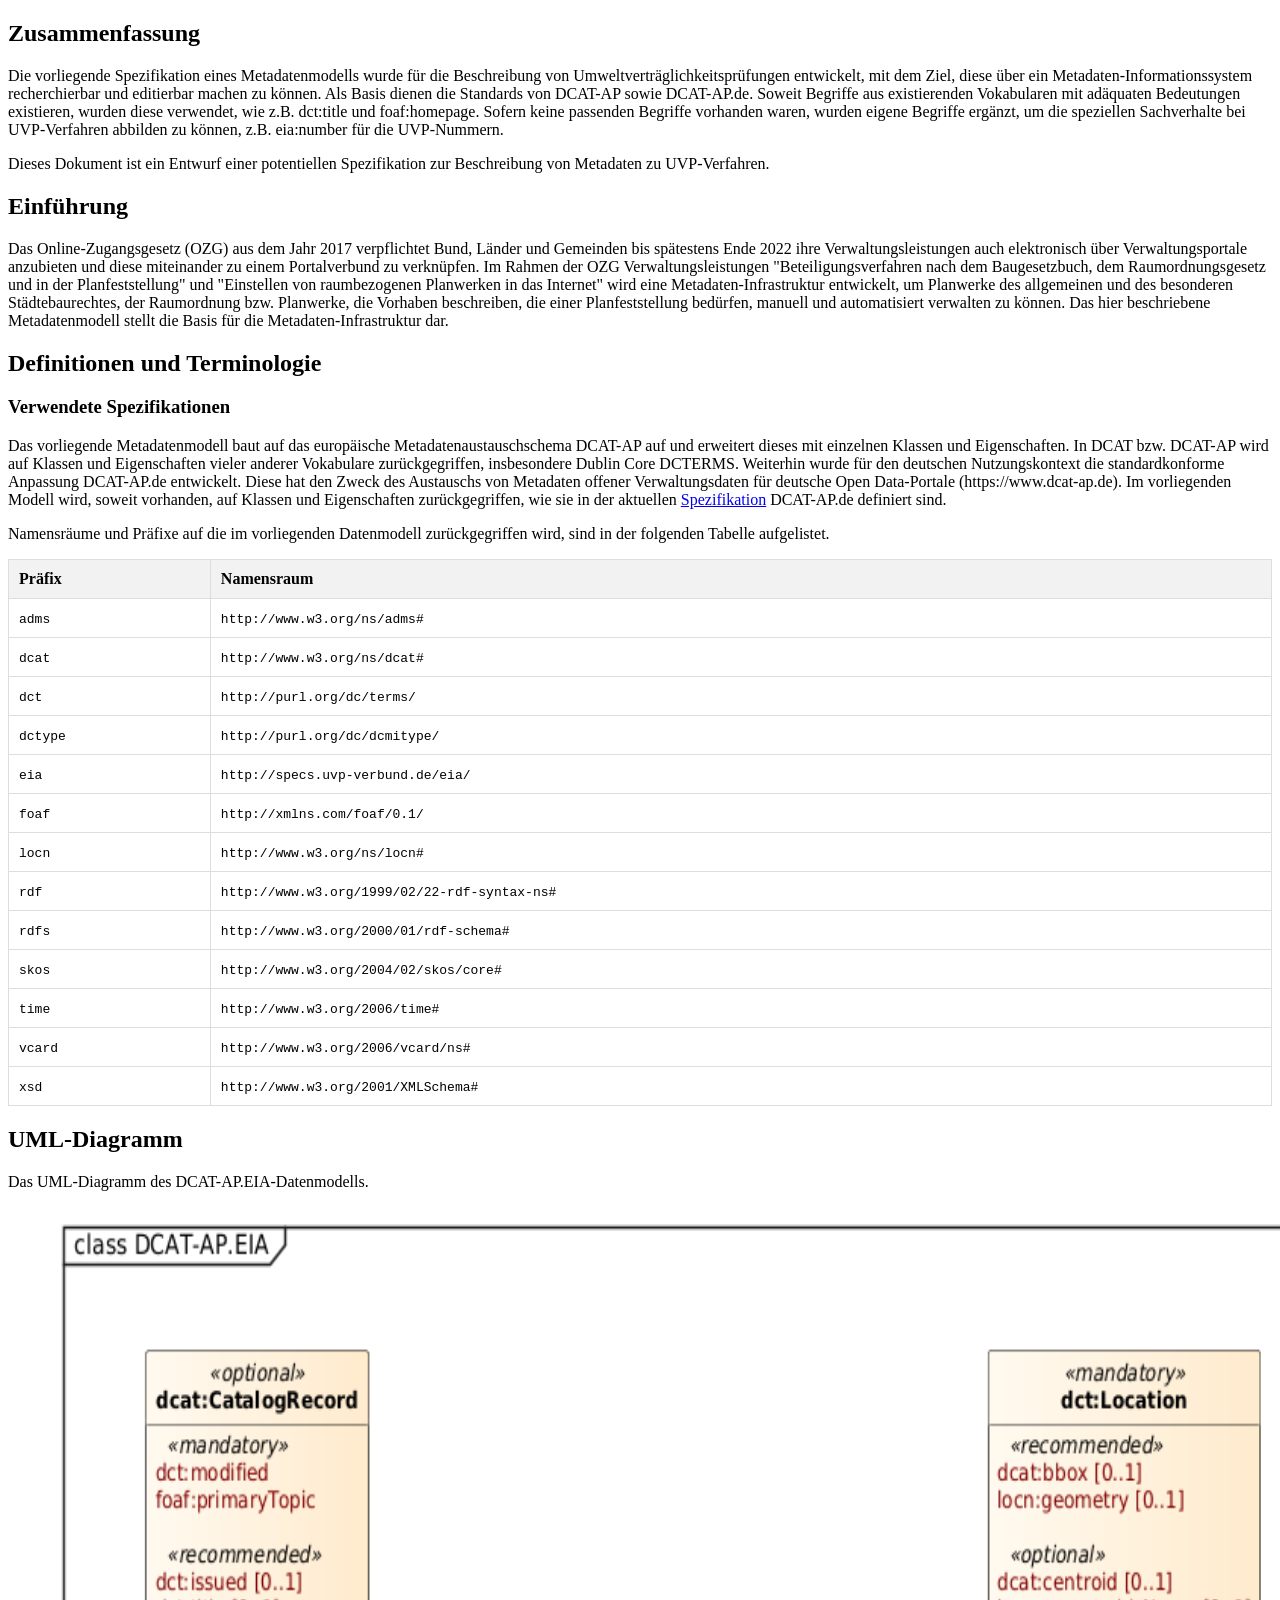
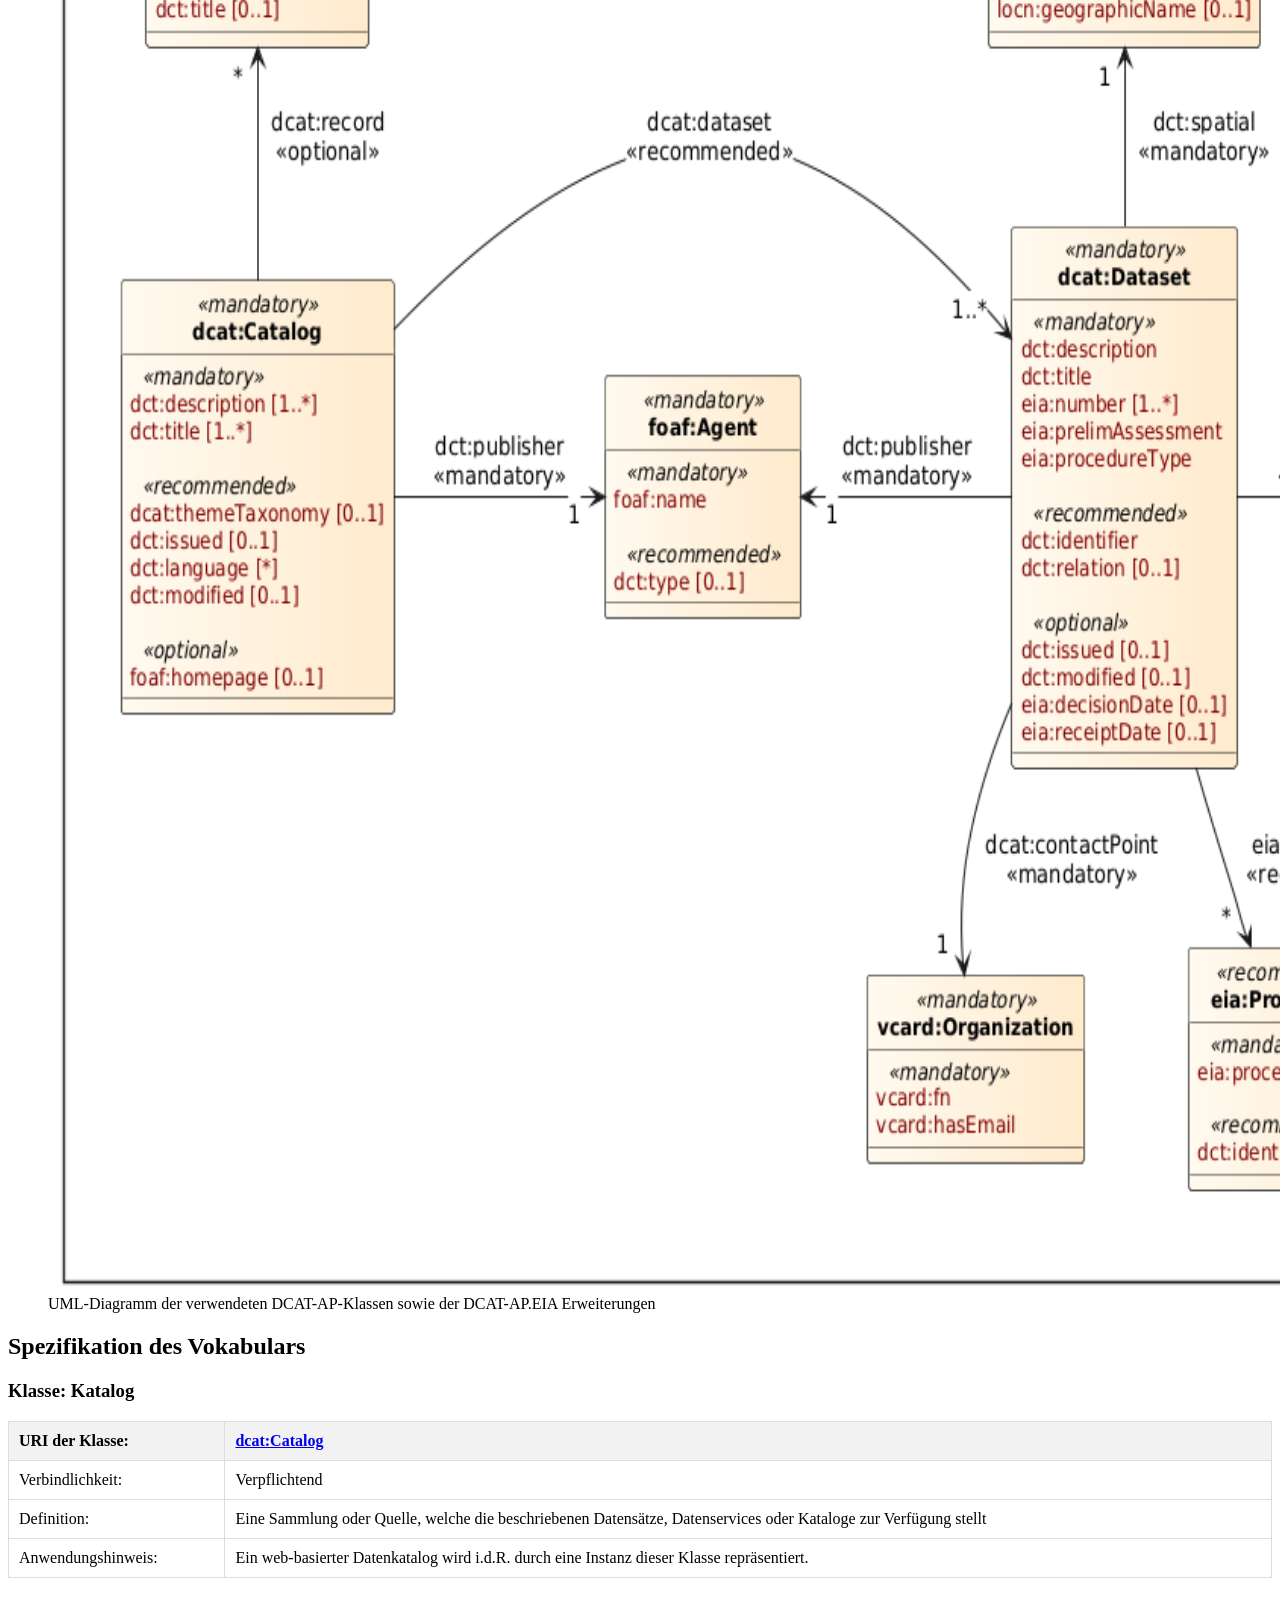
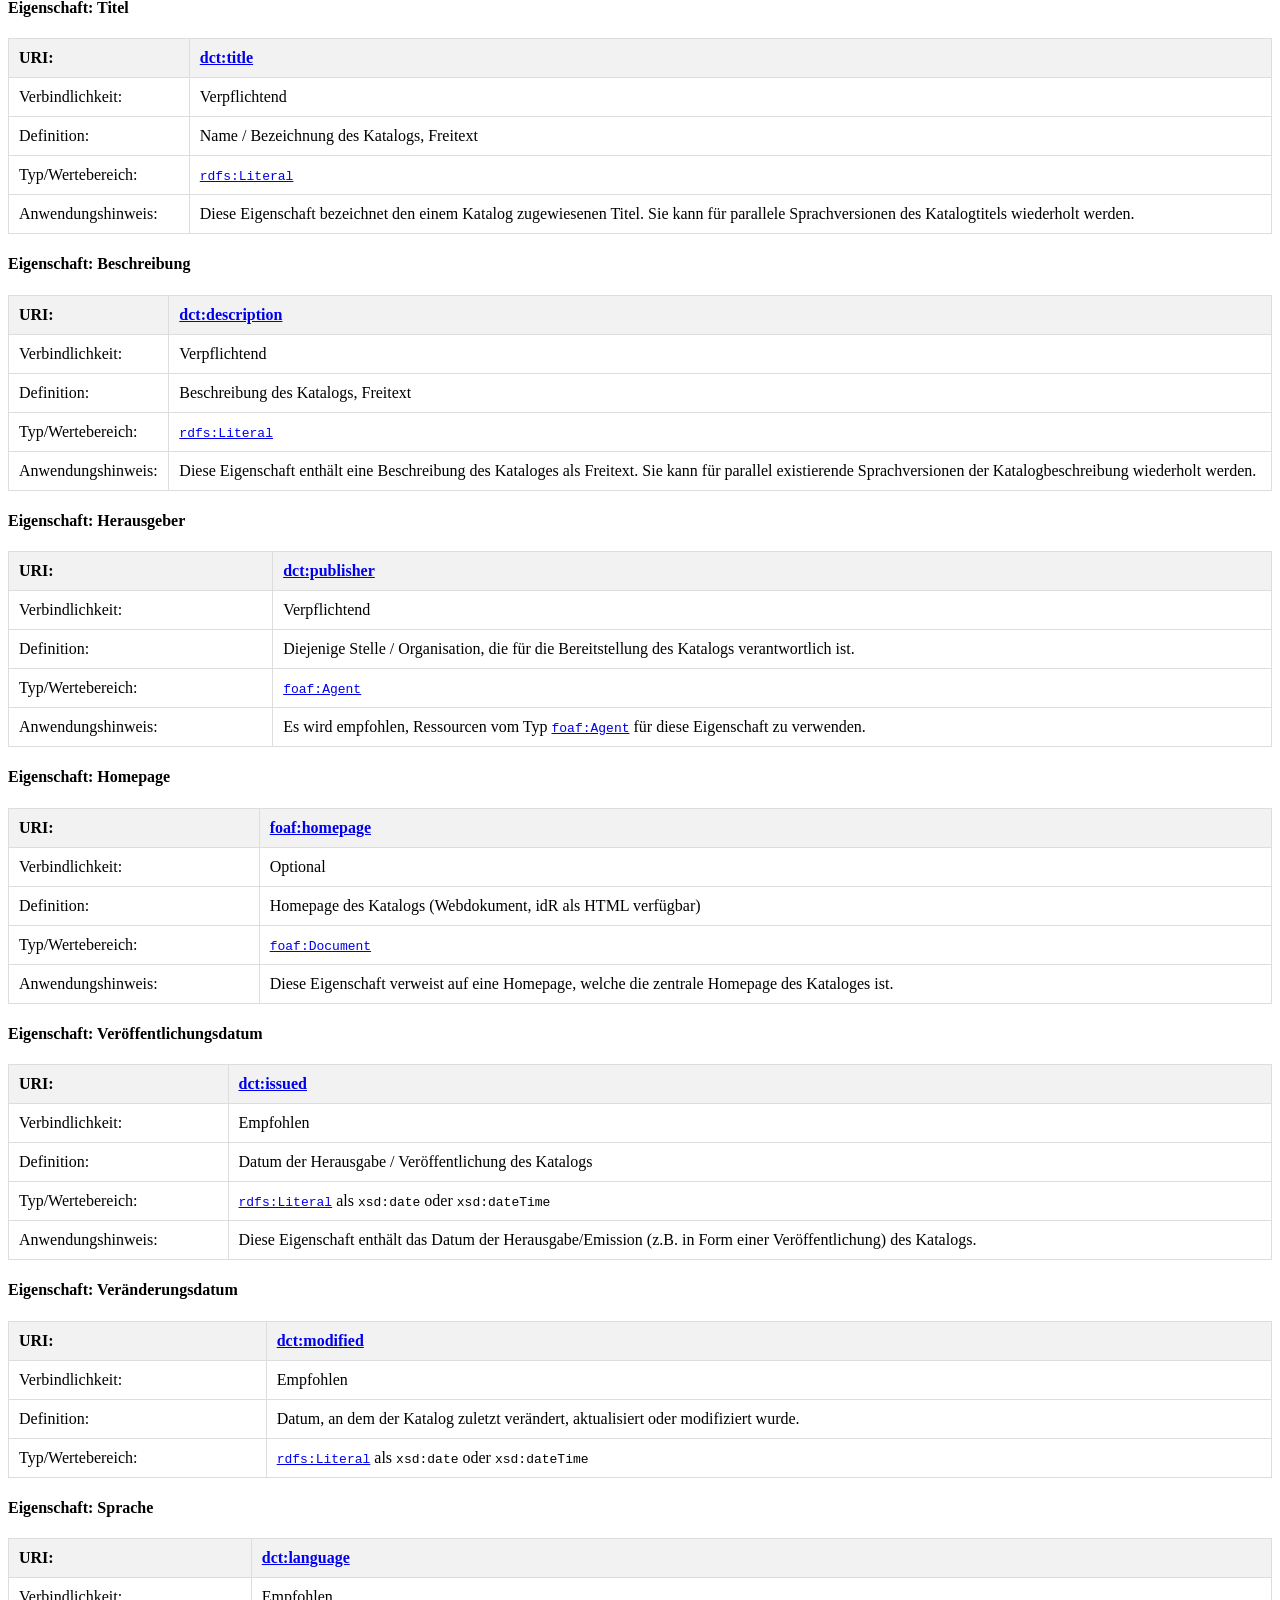
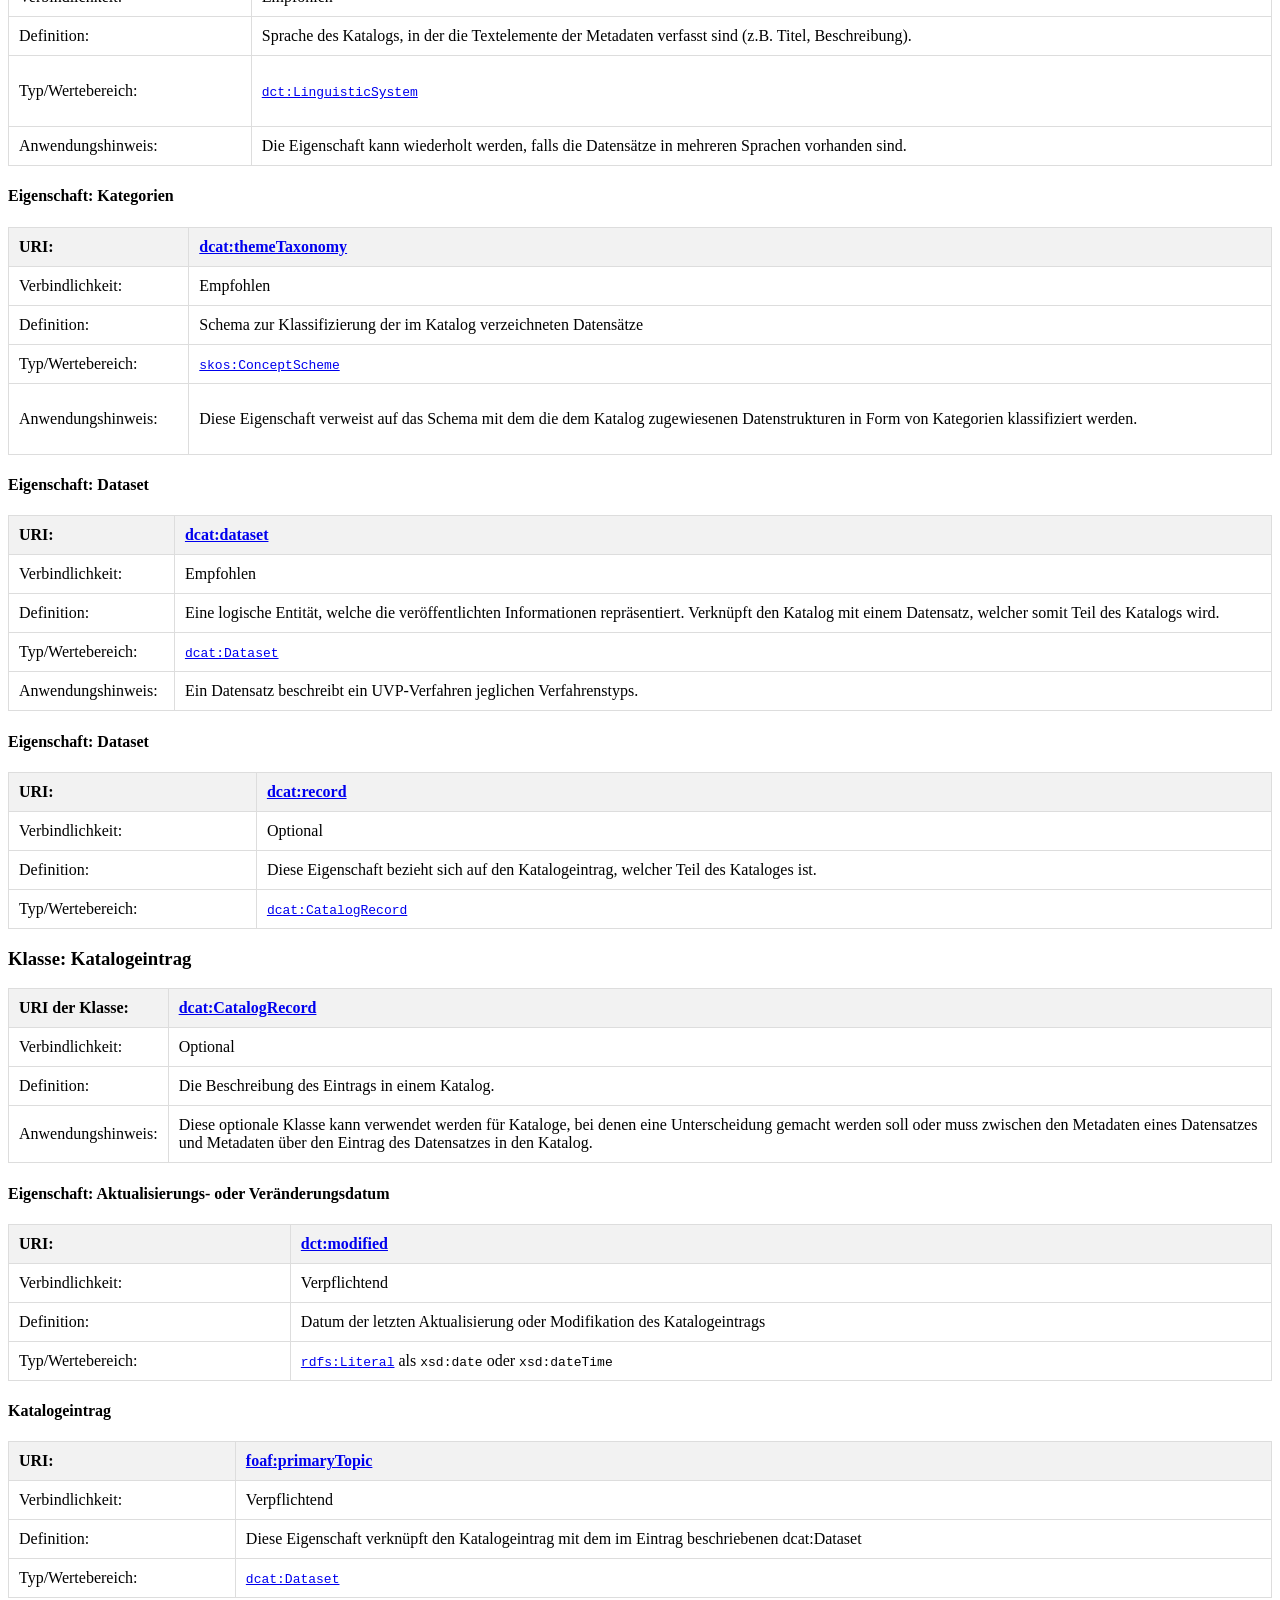
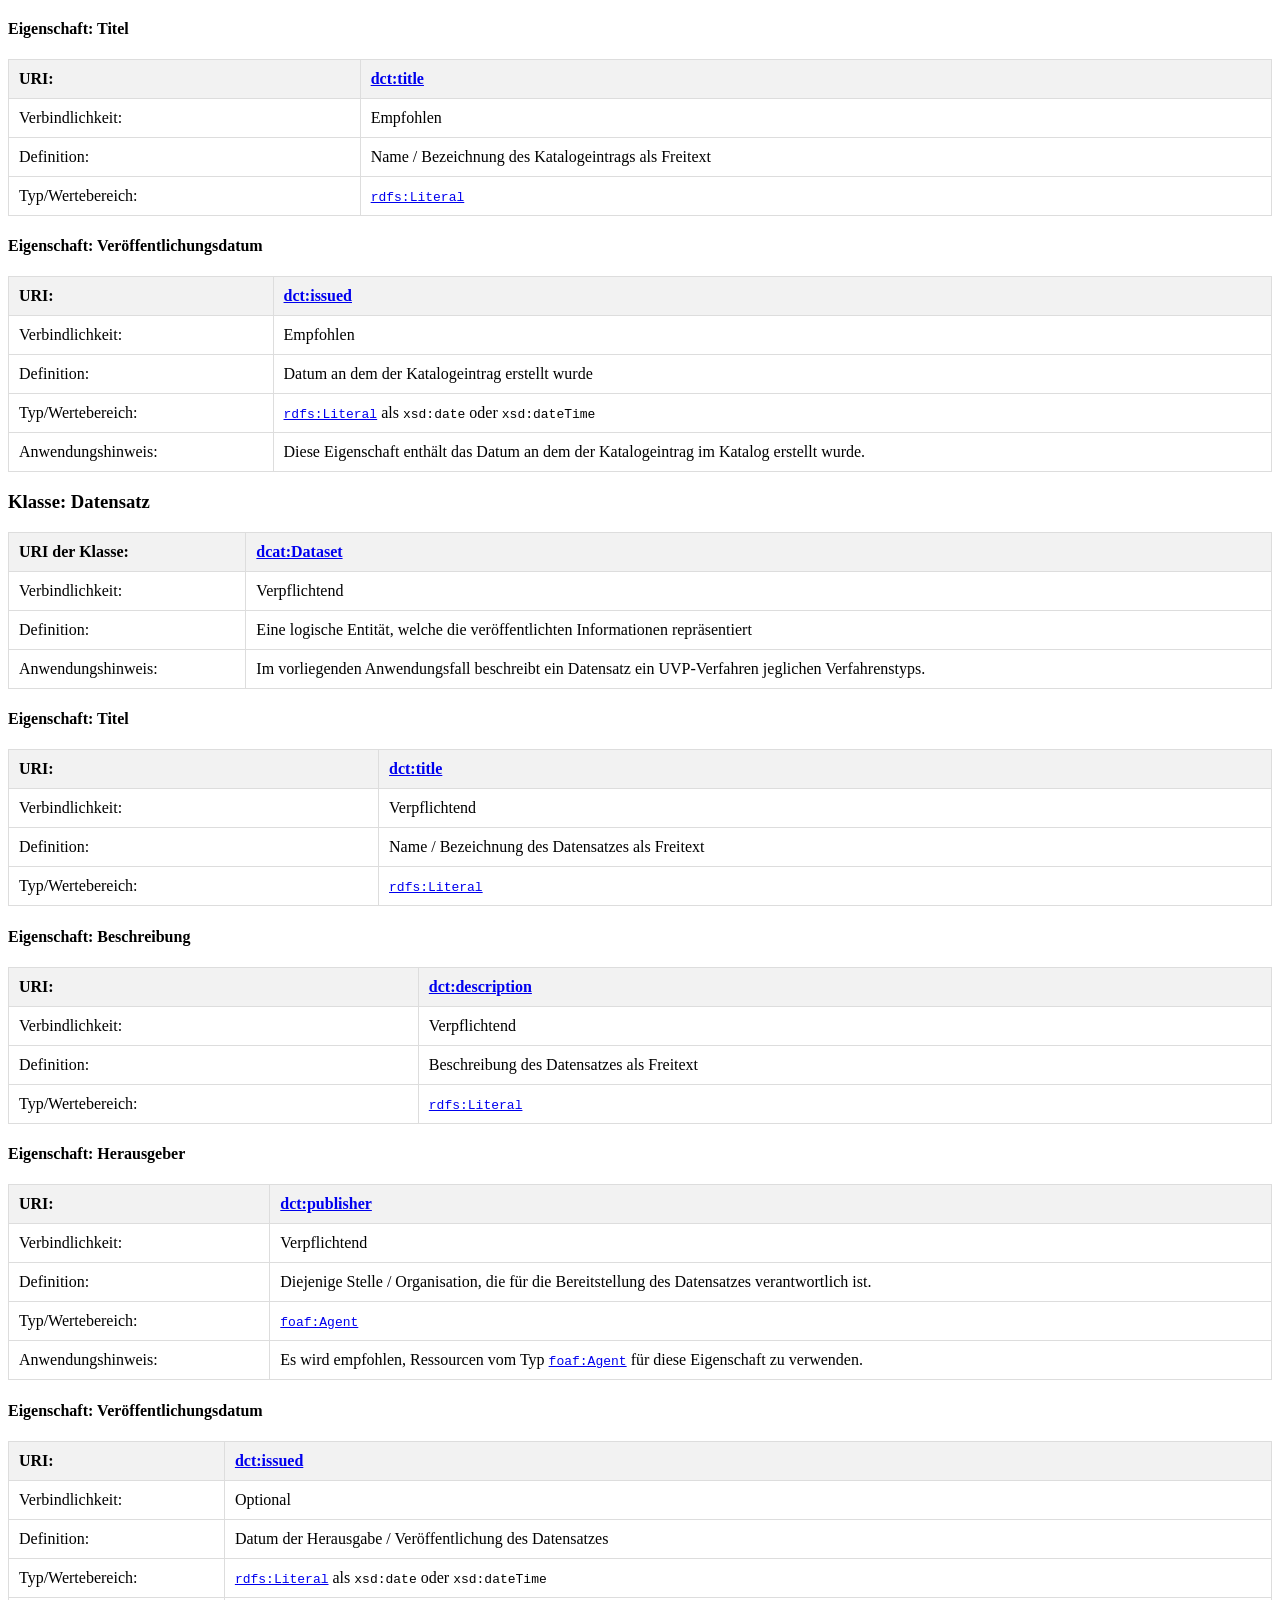
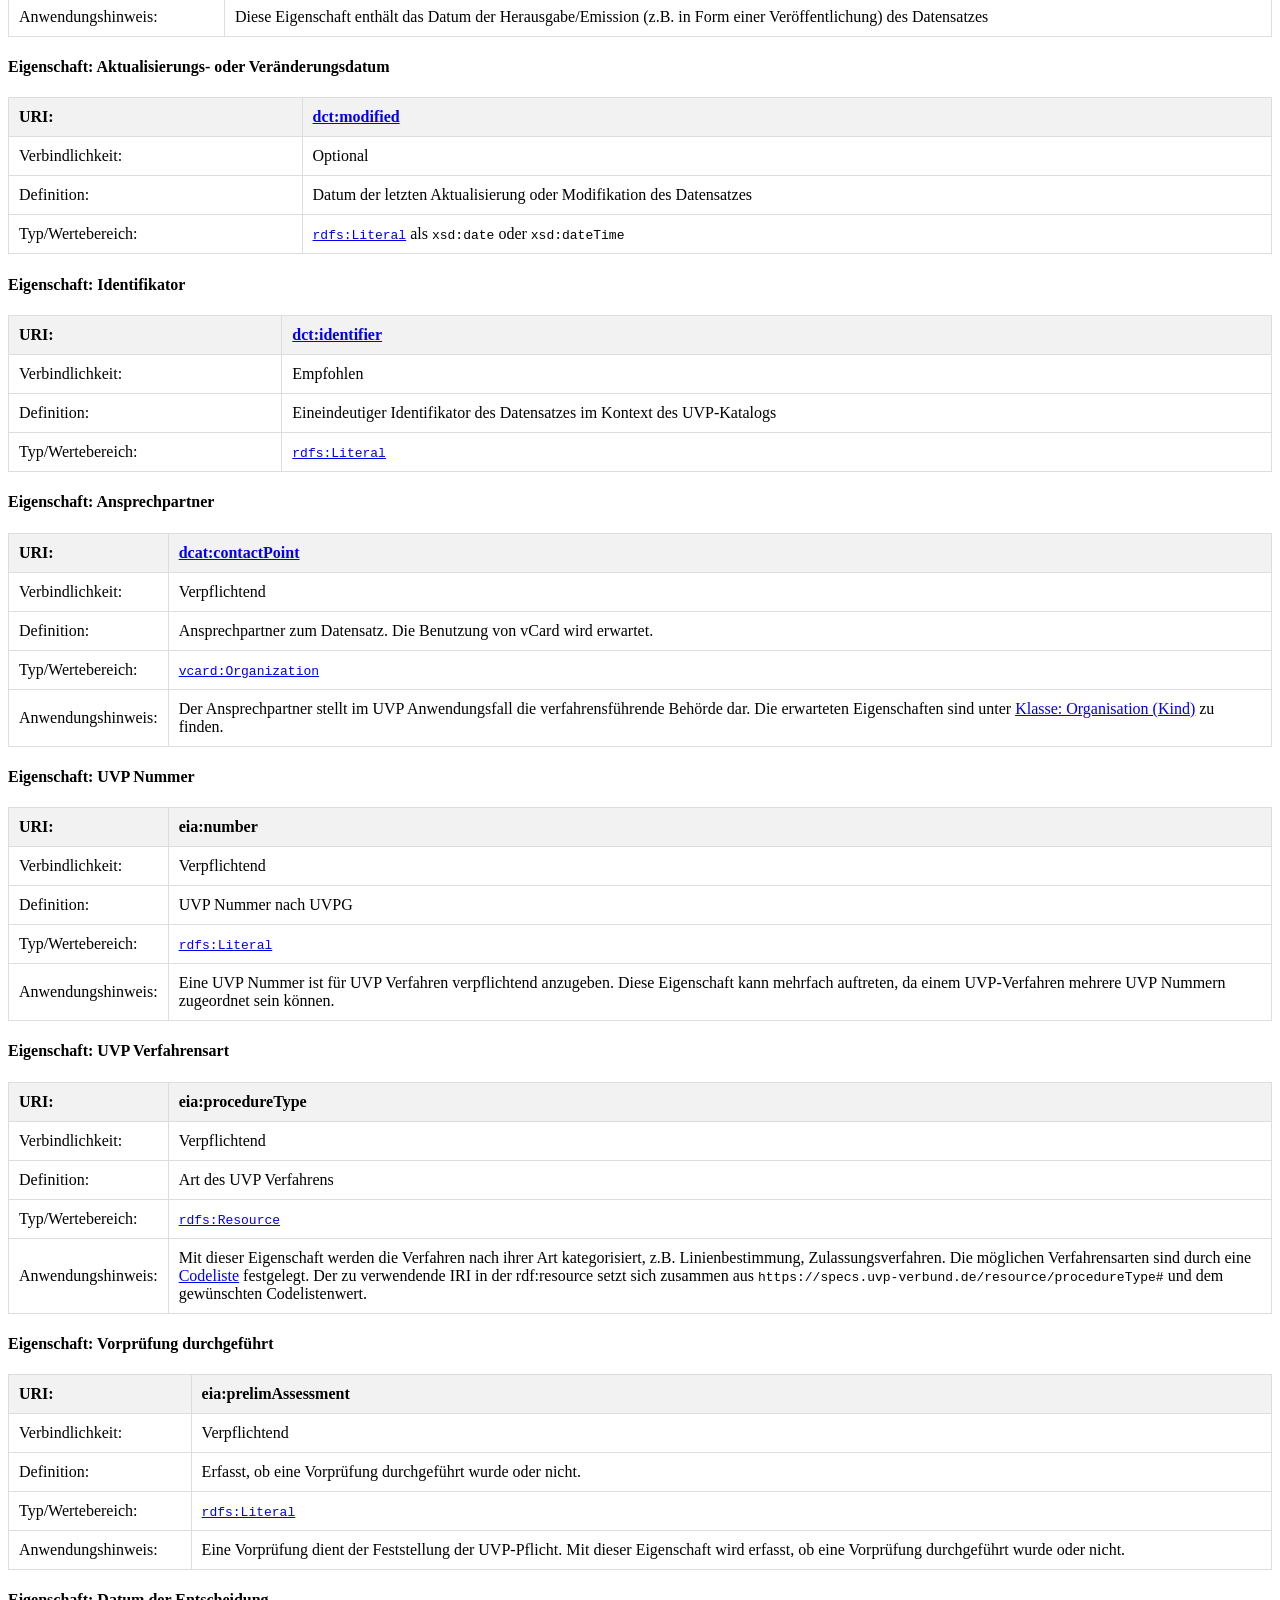
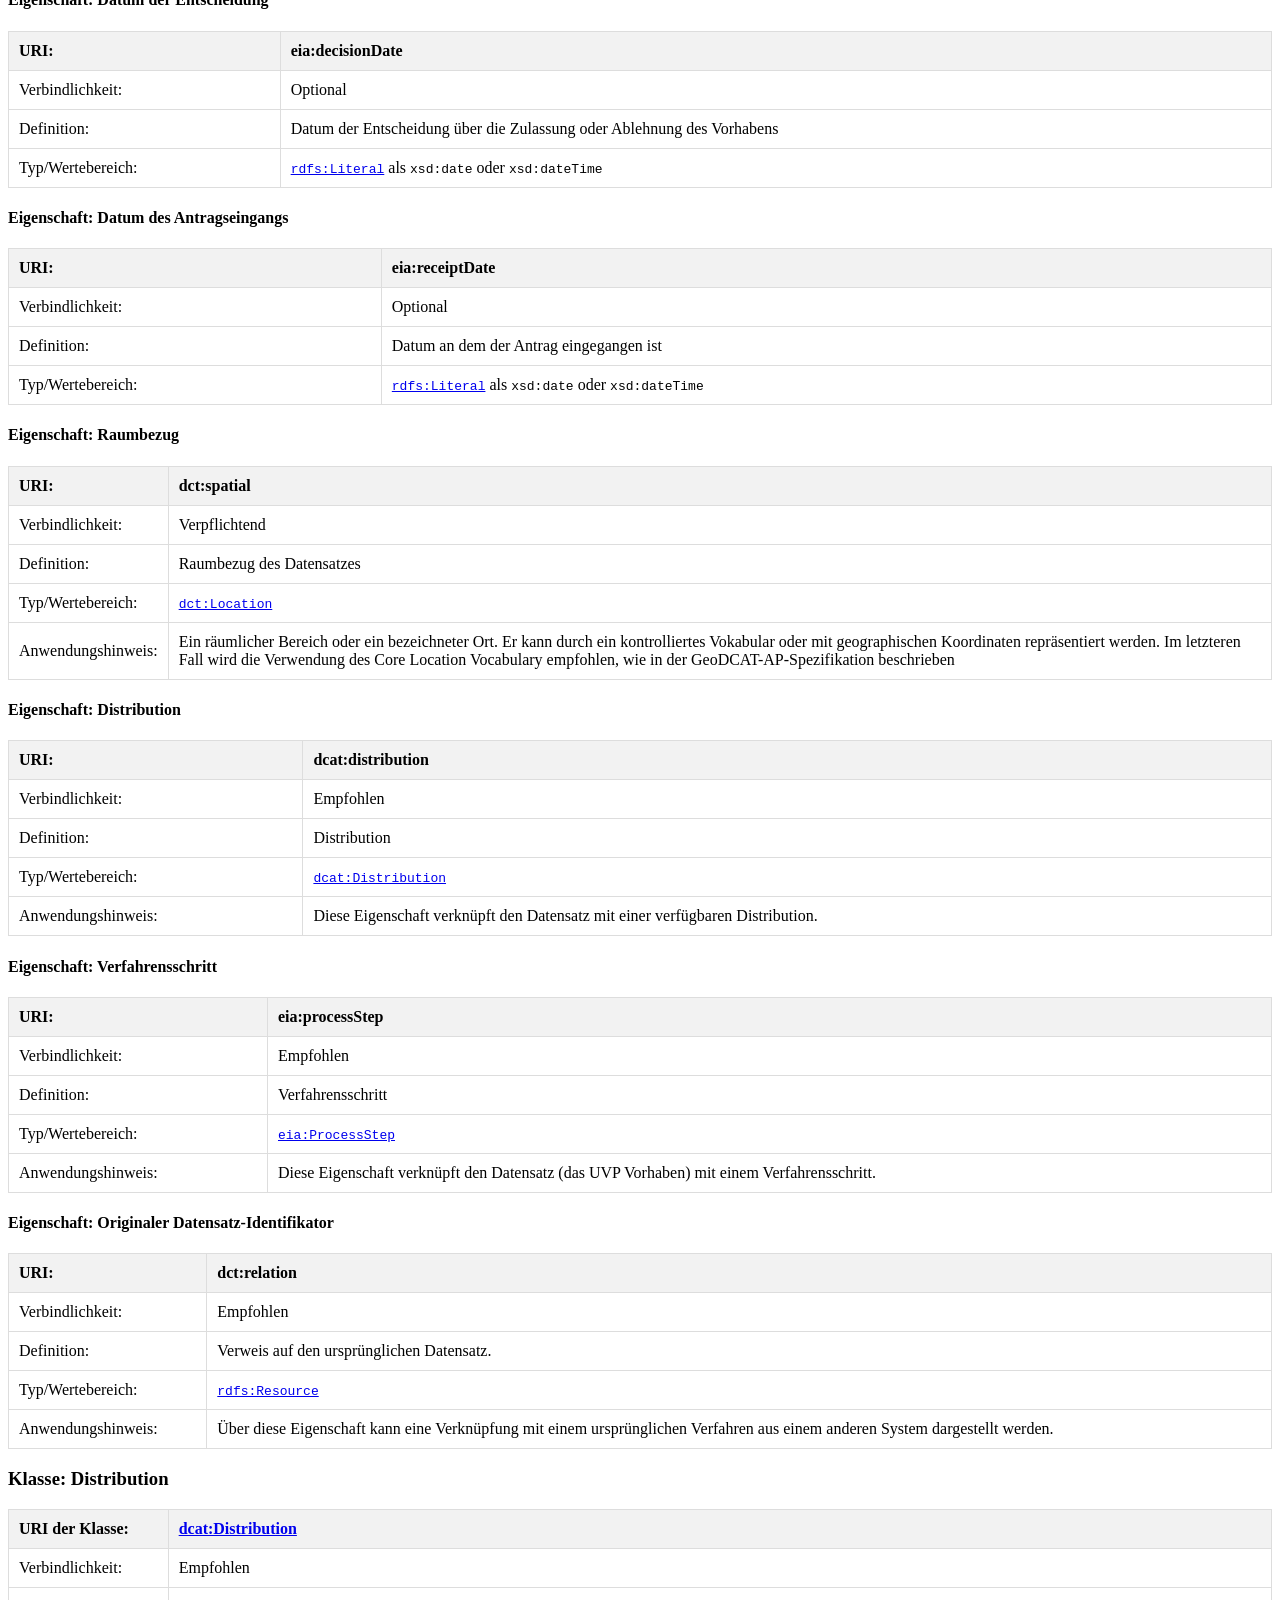
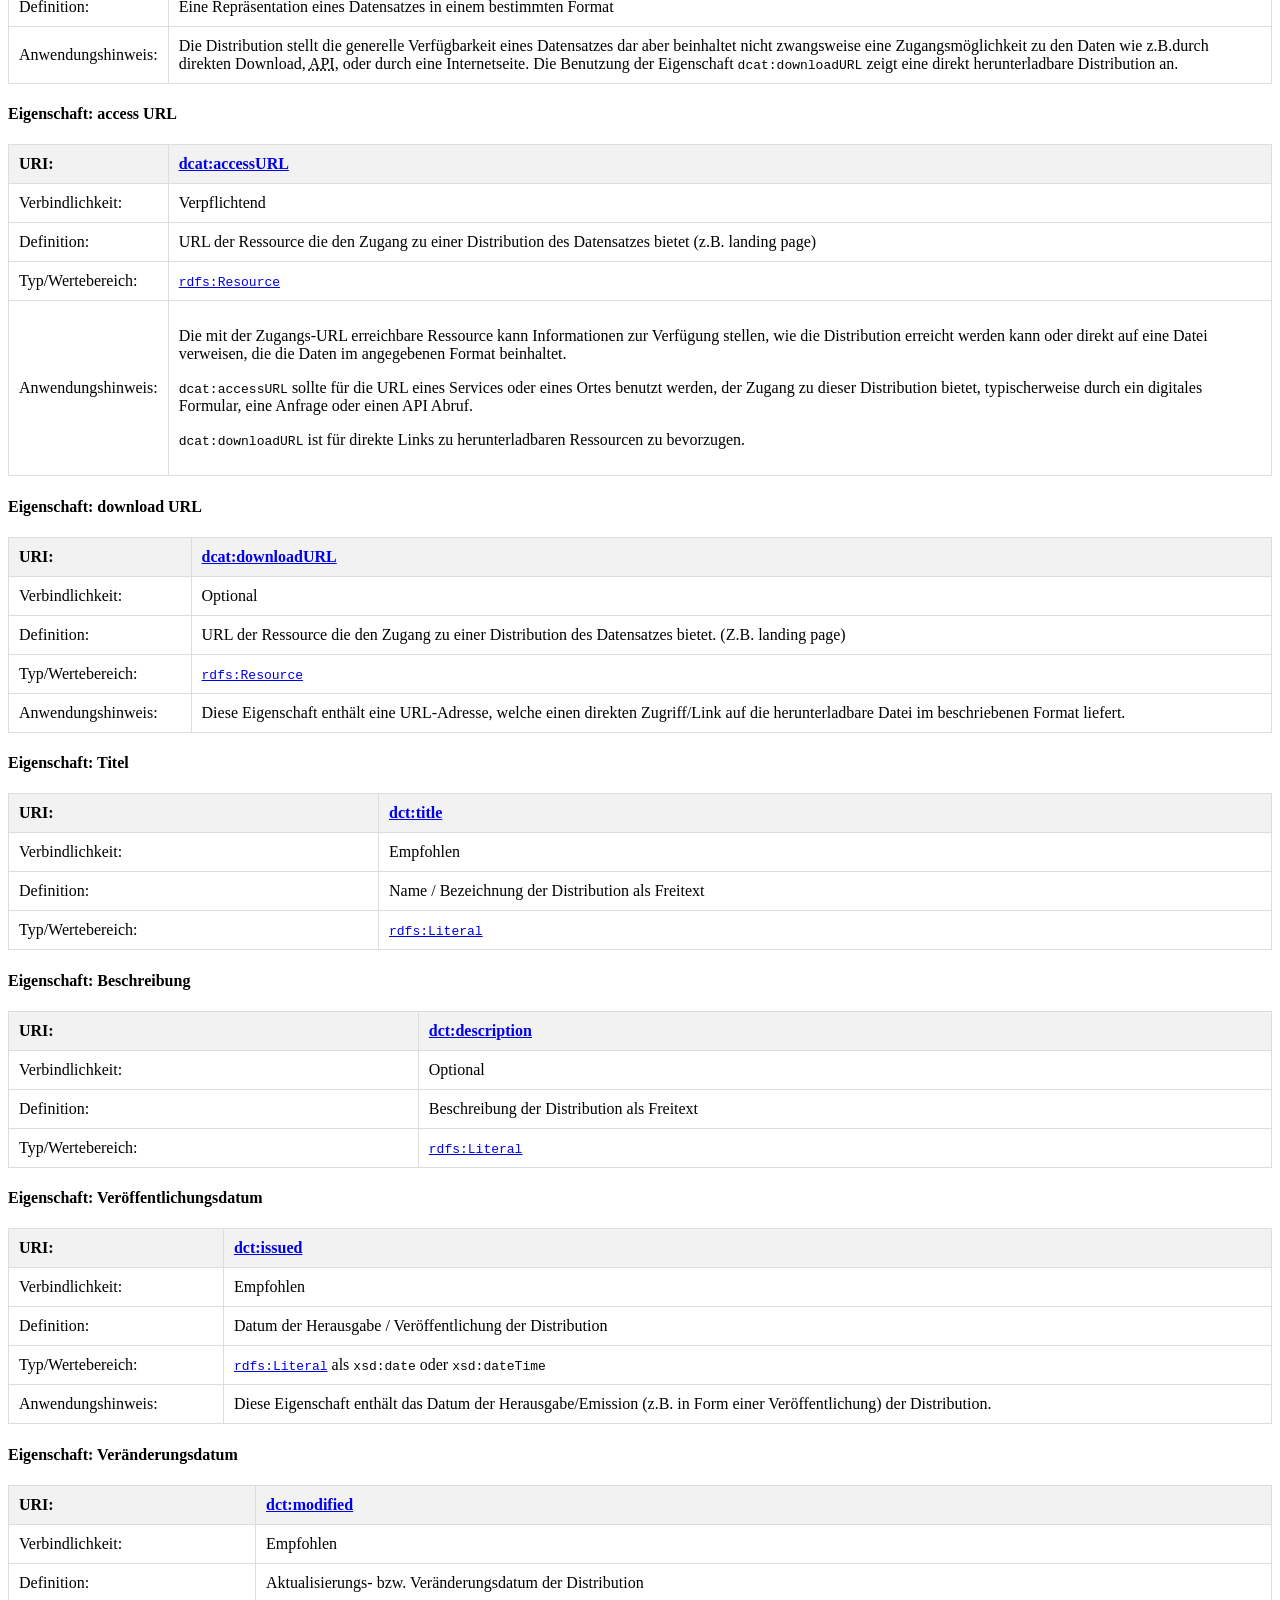
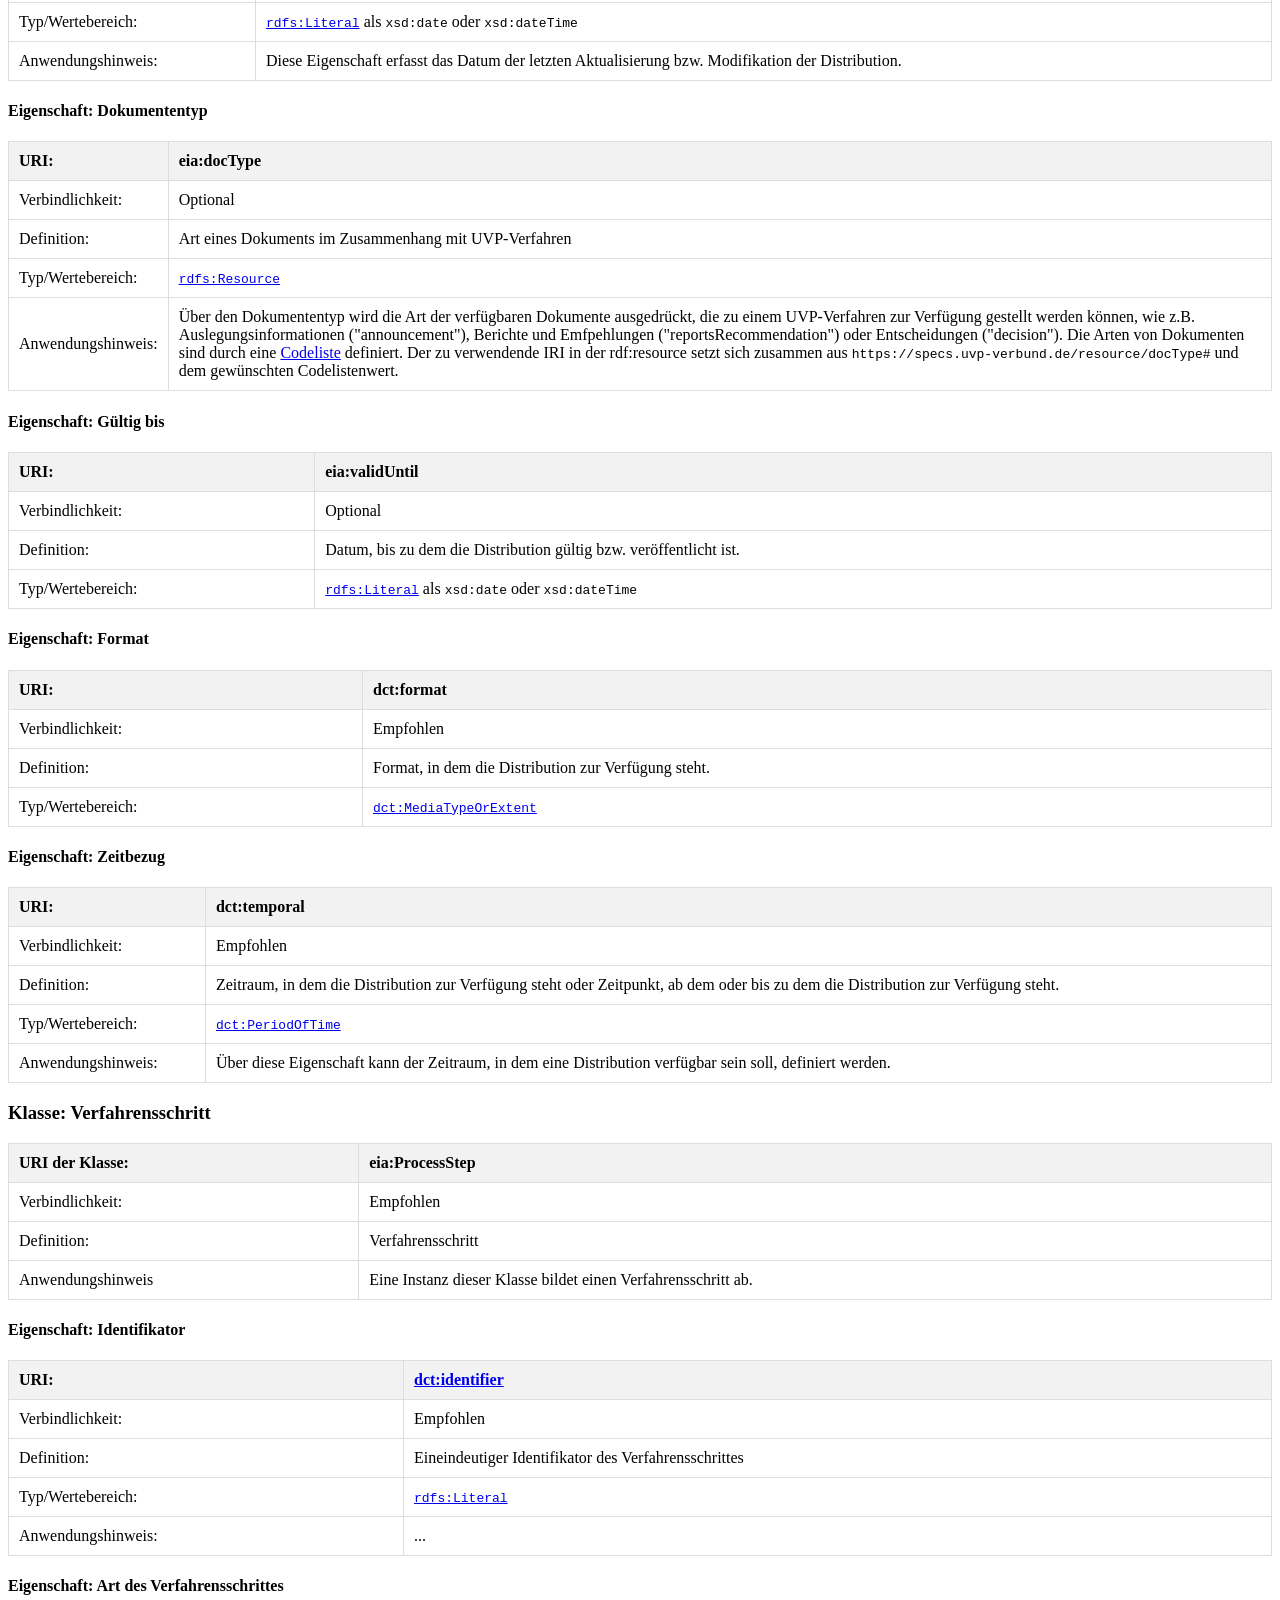
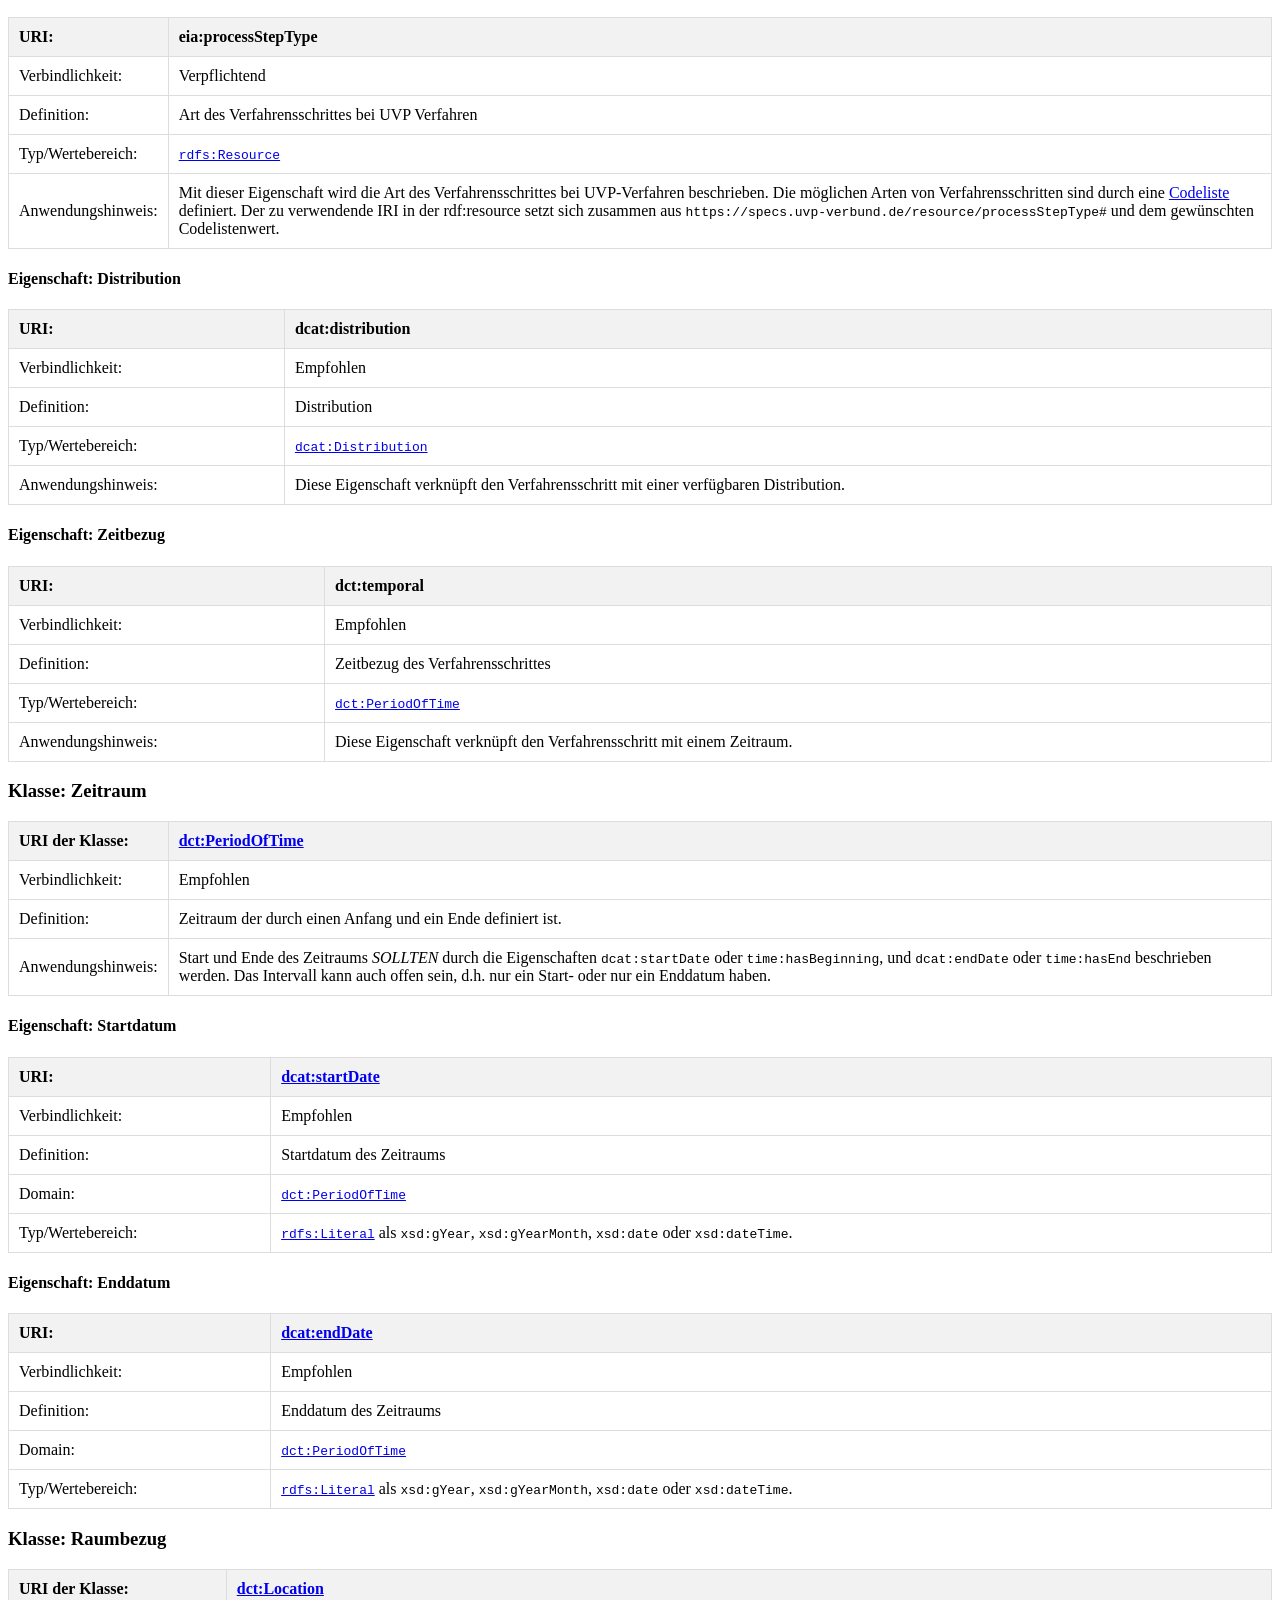
<file: releases/0.1.1/doc-eia.html>
<!DOCTYPE html>
<html lang="de">
<head>
    <meta charset="utf-8">
    <title>Beschreibung Metadatenmodell für UVP-Verfahren</title>
    <script src="https://www.w3.org/Tools/respec/respec-w3c" class="remove" defer></script>
    <script class="remove">
      var respecConfig = {
        latestVersion: "https://github.com/wemove/dcat-ap-eia/tree/main/releases/0.1.1",
        specStatus: "unofficial",
        shortName: "DCAT-EIA",
        editors: [
            {
                name: "Armin Arndt",
                company: "wemove digital solutions GmbH"
            },
            {
                name: "Erik-Lân Do Dinh",
                company: "wemove digital solutions GmbH"
            },
            {
                name: "Ilona Westram",
                company: "wemove digital solutions GmbH"
            },
            {
                name: "Joachim Müller",
                company: "wemove digital solutions GmbH"
            },
        ],
        lint: {
            "required-sections": false
        }
      };
    </script>
    <link rel="stylesheet" type="text/css" href="styles/style.css">
    <link rel="stylesheet" type="text/css" href="styles/small.css" media="only all and (max-width: 649px)">
</head>
<body>
    <section id="abstract" class="informative">
        <h2 id="introduction">Zusammenfassung</h2>
        <p>Die vorliegende Spezifikation eines Metadatenmodells wurde für die Beschreibung von Umweltverträglichkeitsprüfungen entwickelt, mit dem Ziel, diese
        über ein Metadaten-Informationssystem recherchierbar und editierbar machen zu können. Als Basis dienen die Standards von DCAT-AP sowie DCAT-AP.de.
        Soweit Begriffe aus existierenden Vokabularen mit adäquaten Bedeutungen existieren, wurden diese verwendet, wie z.B. dct:title und foaf:homepage.
        Sofern keine passenden Begriffe vorhanden waren, wurden eigene Begriffe ergänzt, um die speziellen Sachverhalte bei UVP-Verfahren abbilden zu können,
        z.B. eia:number für die UVP-Nummern.</p>
    </section>
    <section id="sotd" class="introductory">
        <p>Dieses Dokument ist ein Entwurf einer potentiellen Spezifikation zur Beschreibung von Metadaten zu UVP-Verfahren.</p>
    </section>
    <section id="einfuehrung" class="informative">
        <h2>Einführung</h2>
        <p>Das Online-Zugangsgesetz (OZG) aus dem Jahr 2017 verpflichtet Bund, Länder und Gemeinden bis spätestens Ende 2022 ihre Verwaltungsleistungen auch
        elektronisch über Verwaltungsportale anzubieten und diese miteinander zu einem Portalverbund zu verknüpfen. Im Rahmen der OZG Verwaltungsleistungen
        "Beteiligungsverfahren nach dem Baugesetzbuch, dem Raumordnungsgesetz und in der Planfeststellung" und "Einstellen von raumbezogenen Planwerken in das
        Internet" wird eine Metadaten-Infrastruktur entwickelt, um Planwerke des allgemeinen und des besonderen Städtebaurechtes, der Raumordnung bzw.
        Planwerke, die Vorhaben beschreiben, die einer Planfeststellung bedürfen, manuell und automatisiert verwalten zu können. Das hier beschriebene
        Metadatenmodell stellt die Basis für die Metadaten-Infrastruktur dar.</p>
    </section>
    <section id="definitions">
        <h2>Definitionen und Terminologie</h2>
        <p></p>
        <section id="namespaces">
            <h3>Verwendete Spezifikationen</h3>
            <p>Das vorliegende Metadatenmodell baut auf das europäische Metadatenaustauschschema DCAT-AP auf und erweitert dieses mit einzelnen Klassen und
            Eigenschaften. In DCAT bzw. DCAT-AP wird auf Klassen und Eigenschaften vieler anderer Vokabulare zurückgegriffen, insbesondere Dublin Core DCTERMS.
            Weiterhin wurde für den deutschen Nutzungskontext die standardkonforme Anpassung DCAT-AP.de entwickelt. Diese hat den Zweck des Austauschs von
            Metadaten offener Verwaltungsdaten für deutsche Open Data-Portale (https://www.dcat-ap.de). Im vorliegenden Modell wird, soweit vorhanden, auf
            Klassen und Eigenschaften zurückgegriffen, wie sie in der aktuellen <a href=
            "https://www.dcat-ap.de/def/dcatde/2.0/spec/specification.pdf">Spezifikation</a> DCAT-AP.de definiert sind.</p>
            <p>Namensräume und Präfixe auf die im vorliegenden Datenmodell zurückgegriffen wird, sind in der folgenden Tabelle aufgelistet.</p>
            <table id="table-namespaces">
                <thead>
                    <tr>
                        <th>Präfix</th>
                        <th>Namensraum</th>
                    </tr>
                </thead>
                <tbody>
                    <tr>
                        <td><code>adms</code></td>
                        <td><code>http://www.w3.org/ns/adms#</code></td>
                    </tr>
                    <tr>
                        <td><code>dcat</code></td>
                        <td><code>http://www.w3.org/ns/dcat#</code></td>
                    </tr>
                    <tr>
                        <td><code>dct</code></td>
                        <td><code>http://purl.org/dc/terms/</code></td>
                    </tr>
                    <tr>
                        <td><code>dctype</code></td>
                        <td><code>http://purl.org/dc/dcmitype/</code></td>
                    </tr>
                    <tr>
                        <td><code>eia</code></td>
                        <td><code>http://specs.uvp-verbund.de/eia/</code></td>
                    </tr>
                    <tr>
                        <td><code>foaf</code></td>
                        <td><code>http://xmlns.com/foaf/0.1/</code></td>
                    </tr>
                    <tr>
                        <td><code>locn</code></td>
                        <td><code>http://www.w3.org/ns/locn#</code></td>
                    </tr>
                    <tr>
                        <td><code>rdf</code></td>
                        <td><code>http://www.w3.org/1999/02/22-rdf-syntax-ns#</code></td>
                    </tr>
                    <tr>
                        <td><code>rdfs</code></td>
                        <td><code>http://www.w3.org/2000/01/rdf-schema#</code></td>
                    </tr>
                    <tr>
                        <td><code>skos</code></td>
                        <td><code>http://www.w3.org/2004/02/skos/core#</code></td>
                    </tr>
                    <tr>
                        <td><code>time</code></td>
                        <td><code>http://www.w3.org/2006/time#</code></td>
                    </tr>
                    <tr>
                        <td><code>vcard</code></td>
                        <td><code>http://www.w3.org/2006/vcard/ns#</code></td>
                    </tr>
                    <tr>
                        <td><code>xsd</code></td>
                        <td><code>http://www.w3.org/2001/XMLSchema#</code></td>
                    </tr>
                </tbody>
            </table>
        </section>
    </section>
    <section id="uml-diagram">
        <h2>UML-Diagramm</h2>
        <p>Das UML-Diagramm des DCAT-AP.EIA-Datenmodells.</p>
        <figure id="pic-id-uml">
            <a href="DCAT-AP.EIA.jpg" target="_blank"><img src="DCAT-AP.EIA.jpg" alt=
            "UML-Diagramm der DCAT-AP-Klassen einschließlich der DCAT-AP.EIA Erweiterungen " width="1907" height="1684"></a>
            <figcaption class="fig-title">
                UML-Diagramm der verwendeten DCAT-AP-Klassen sowie der DCAT-AP.EIA Erweiterungen
            </figcaption>
        </figure>
    </section>
    <section id="vocabulary-specification">
        <h2>Spezifikation des Vokabulars</h2>
        <section id="Class:Catalog">
            <h3 id="class-catalog">Klasse: Katalog</h3>
            <table class="definition">
                <thead>
                    <tr>
                        <th>URI der Klasse:</th>
                        <th>
                            <a href="http://www.w3.org/ns/dcat#Catalog">dcat:Catalog</a>
                        </th>
                    </tr>
                </thead>
                <tbody>
                    <tr>
                        <td class="prop">Verbindlichkeit:</td>
                        <td>Verpflichtend</td>
                    </tr>
                    <tr>
                        <td class="prop">Definition:</td>
                        <td>Eine Sammlung oder Quelle, welche die beschriebenen Datensätze, Datenservices oder Kataloge zur Verfügung stellt</td>
                    </tr>
                    <tr>
                        <td class="prop">Anwendungshinweis:</td>
                        <td>Ein web-basierter Datenkatalog wird i.d.R. durch eine Instanz dieser Klasse repräsentiert.</td>
                    </tr>
                </tbody>
            </table>
            <section id="Property:catalog_title">
                <h4 id="property-catalog-title">Eigenschaft: Titel</h4>
                <table class="definition">
                    <thead>
                        <tr>
                            <th>URI:</th>
                            <th>
                                <a href="http://purl.org/dc/terms/title">dct:title</a>
                            </th>
                        </tr>
                    </thead>
                    <tbody>
                        <tr>
                            <td class="prop">Verbindlichkeit:</td>
                            <td>Verpflichtend</td>
                        </tr>
                        <tr>
                            <td class="prop">Definition:</td>
                            <td>Name / Bezeichnung des Katalogs, Freitext</td>
                        </tr>
                        <tr>
                            <td class="prop">Typ/Wertebereich:</td>
                            <td>
                                <a href="https://www.w3.org/TR/rdf-schema/#ch_literal"><code title=
                                "http://www.w3.org/2000/01/rdf-schema#Literal">rdfs:Literal</code></a>
                            </td>
                        </tr>
                        <tr>
                            <td class="prop">Anwendungshinweis:</td>
                            <td>Diese Eigenschaft bezeichnet den einem Katalog zugewiesenen Titel. Sie kann für parallele Sprachversionen des Katalogtitels
                            wiederholt werden.</td>
                        </tr>
                    </tbody>
                </table>
            </section>
            <section id="Property:catalog_description">
                <h4 id="property-catalog-description">Eigenschaft: Beschreibung</h4>
                <table class="definition">
                    <thead>
                        <tr>
                            <th>URI:</th>
                            <th>
                                <a href="http://purl.org/dc/terms/description">dct:description</a>
                            </th>
                        </tr>
                    </thead>
                    <tbody>
                        <tr>
                            <td class="prop">Verbindlichkeit:</td>
                            <td>Verpflichtend</td>
                        </tr>
                        <tr>
                            <td class="prop">Definition:</td>
                            <td>Beschreibung des Katalogs, Freitext</td>
                        </tr>
                        <tr>
                            <td class="prop">Typ/Wertebereich:</td>
                            <td>
                                <a href="https://www.w3.org/TR/rdf-schema/#ch_literal"><code title=
                                "http://www.w3.org/2000/01/rdf-schema#Literal">rdfs:Literal</code></a>
                            </td>
                        </tr>
                        <tr>
                            <td class="prop">Anwendungshinweis:</td>
                            <td>Diese Eigenschaft enthält eine Beschreibung des Kataloges als Freitext. Sie kann für parallel existierende Sprachversionen der
                            Katalogbeschreibung wiederholt werden.</td>
                        </tr>
                    </tbody>
                </table>
            </section>
            <section id="Property:catalog_publisher">
                <h4 id="property-catalog-publisher">Eigenschaft: Herausgeber</h4>
                <table class="definition">
                    <thead>
                        <tr>
                            <th>URI:</th>
                            <th>
                                <a href="http://purl.org/dc/terms/publisher">dct:publisher</a>
                            </th>
                        </tr>
                    </thead>
                    <tbody>
                        <tr>
                            <td class="prop">Verbindlichkeit:</td>
                            <td>Verpflichtend</td>
                        </tr>
                        <tr>
                            <td class="prop">Definition:</td>
                            <td>Diejenige Stelle / Organisation, die für die Bereitstellung des Katalogs verantwortlich ist.</td>
                        </tr>
                        <tr>
                            <td class="prop">Typ/Wertebereich:</td>
                            <td>
                                <a href="http://xmlns.com/foaf/0.1/Agent"><code>foaf:Agent</code></a>
                            </td>
                        </tr>
                        <tr>
                            <td class="prop">Anwendungshinweis:</td>
                            <td>
                                Es wird empfohlen, Ressourcen vom Typ <a href="http://xmlns.com/foaf/0.1/Agent"><code>foaf:Agent</code></a> für diese
                                Eigenschaft zu verwenden.
                            </td>
                        </tr>
                    </tbody>
                </table>
            </section>
            <section id="Property:catalog_homepage">
                <h4 id="property-homepage">Eigenschaft: Homepage</h4>
                <table class="definition">
                    <thead>
                        <tr>
                            <th>URI:</th>
                            <th>
                                <a href="http://xmlns.com/foaf/0.1/homepage">foaf:homepage</a>
                            </th>
                        </tr>
                    </thead>
                    <tbody>
                        <tr>
                            <td class="prop">Verbindlichkeit:</td>
                            <td>Optional</td>
                        </tr>
                        <tr>
                            <td class="prop">Definition:</td>
                            <td>Homepage des Katalogs (Webdokument, idR als HTML verfügbar)</td>
                        </tr>
                        <tr>
                            <td class="prop">Typ/Wertebereich:</td>
                            <td>
                                <a href="http://xmlns.com/foaf/0.1/Document"><code>foaf:Document</code></a>
                            </td>
                        </tr>
                        <tr>
                            <td class="prop">Anwendungshinweis:</td>
                            <td>Diese Eigenschaft verweist auf eine Homepage, welche die zentrale Homepage des Kataloges ist.</td>
                        </tr>
                    </tbody>
                </table>
            </section>
            <section id="Property:catalog_release_date">
                <h4 id="property-catalog-release-date">Eigenschaft: Veröffentlichungsdatum</h4>
                <table class="definition">
                    <thead>
                        <tr>
                            <th>URI:</th>
                            <th>
                                <a href="http://purl.org/dc/terms/issued">dct:issued</a>
                            </th>
                        </tr>
                    </thead>
                    <tbody>
                        <tr>
                            <td class="prop">Verbindlichkeit:</td>
                            <td>Empfohlen</td>
                        </tr>
                        <tr>
                            <td class="prop">Definition:</td>
                            <td>Datum der Herausgabe / Veröffentlichung des Katalogs</td>
                        </tr>
                        <tr>
                            <td class="prop">Typ/Wertebereich:</td>
                            <td>
                                <a href="https://www.w3.org/TR/rdf-schema/#ch_literal"><code title=
                                "http://www.w3.org/2000/01/rdf-schema#Literal">rdfs:Literal</code></a> als <code>xsd:date</code> oder <code>xsd:dateTime</code>
                            </td>
                        </tr>
                        <tr>
                            <td class="prop">Anwendungshinweis:</td>
                            <td>Diese Eigenschaft enthält das Datum der Herausgabe/Emission (z.B. in Form einer Veröffentlichung) des Katalogs.</td>
                        </tr>
                    </tbody>
                </table>
            </section>
            <section id="Property:catalog_update_date">
                <h4 id="property-catalog-update-date">Eigenschaft: Veränderungsdatum</h4>
                <table class="definition">
                    <thead>
                        <tr>
                            <th>URI:</th>
                            <th>
                                <a href="http://purl.org/dc/terms/modified">dct:modified</a>
                            </th>
                        </tr>
                    </thead>
                    <tbody>
                        <tr>
                            <td class="prop">Verbindlichkeit:</td>
                            <td>Empfohlen</td>
                        </tr>
                        <tr>
                            <td class="prop">Definition:</td>
                            <td>Datum, an dem der Katalog zuletzt verändert, aktualisiert oder modifiziert wurde.</td>
                        </tr>
                        <tr>
                            <td class="prop">Typ/Wertebereich:</td>
                            <td>
                                <a href="https://www.w3.org/TR/rdf-schema/#ch_literal"><code title=
                                "http://www.w3.org/2000/01/rdf-schema#Literal">rdfs:Literal</code></a> als <code>xsd:date</code> oder <code>xsd:dateTime</code>
                            </td>
                        </tr>
                    </tbody>
                </table>
            </section>
            <section id="Property:resource_language">
                <h4 id="property-language">Eigenschaft: Sprache</h4>
                <table class="definition">
                    <thead>
                        <tr>
                            <th>URI:</th>
                            <th>
                                <a href="http://purl.org/dc/terms/language">dct:language</a>
                            </th>
                        </tr>
                    </thead>
                    <tbody>
                        <tr>
                            <td class="prop">Verbindlichkeit:</td>
                            <td>Empfohlen</td>
                        </tr>
                        <tr>
                            <td class="prop">Definition:</td>
                            <td>Sprache des Katalogs, in der die Textelemente der Metadaten verfasst sind (z.B. Titel, Beschreibung).</td>
                        </tr>
                        <tr>
                            <td class="prop">Typ/Wertebereich:</td>
                            <td>
                                <p><a href="http://purl.org/dc/terms/LinguisticSystem"><code>dct:LinguisticSystem</code></a></p>
                            </td>
                        </tr>
                        <tr>
                            <td class="prop">Anwendungshinweis:</td>
                            <td>Die Eigenschaft kann wiederholt werden, falls die Datensätze in mehreren Sprachen vorhanden sind.</td>
                        </tr>
                    </tbody>
                </table>
            </section>
            <section id="Property:catalog_themes">
                <h4 id="property-themes">Eigenschaft: Kategorien</h4>
                <table class="definition">
                    <thead>
                        <tr>
                            <th>URI:</th>
                            <th>
                                <a href="http://www.w3.org/ns/dcat#themeTaxonomy">dcat:themeTaxonomy</a>
                            </th>
                        </tr>
                    </thead>
                    <tbody>
                        <tr>
                            <td class="prop">Verbindlichkeit:</td>
                            <td>Empfohlen</td>
                        </tr>
                        <tr>
                            <td class="prop">Definition:</td>
                            <td>Schema zur Klassifizierung der im Katalog verzeichneten Datensätze</td>
                        </tr>
                        <tr>
                            <td class="prop">Typ/Wertebereich:</td>
                            <td>
                                <a href="http://www.w3.org/2004/02/skos/core#ConceptScheme"><code>skos:ConceptScheme</code></a>
                            </td>
                        </tr>
                        <tr>
                            <td class="prop">Anwendungshinweis:</td>
                            <td>
                                <p>Diese Eigenschaft verweist auf das Schema mit dem die dem Katalog zugewiesenen Datenstrukturen in Form von Kategorien
                                klassifiziert werden.</p>
                            </td>
                        </tr>
                    </tbody>
                </table>
            </section>
            <section id="Property:catalog_dataset">
                <h4 id="property-dataset">Eigenschaft: Dataset</h4>
                <table class="definition">
                    <thead>
                        <tr>
                            <th>URI:</th>
                            <th>
                                <a href="http://www.w3.org/ns/dcat#dataset">dcat:dataset</a>
                            </th>
                        </tr>
                    </thead>
                    <tbody>
                        <tr>
                            <td class="prop">Verbindlichkeit:</td>
                            <td>Empfohlen</td>
                        </tr>
                        <tr>
                            <td class="prop">Definition:</td>
                            <td>Eine logische Entität, welche die veröffentlichten Informationen repräsentiert. Verknüpft den Katalog mit einem Datensatz,
                            welcher somit Teil des Katalogs wird.</td>
                        </tr>
                        <tr>
                            <td class="prop">Typ/Wertebereich:</td>
                            <td>
                                <a href="#Class:Dataset"><code>dcat:Dataset</code></a>
                            </td>
                        </tr>
                        <tr>
                            <td class="prop">Anwendungshinweis:</td>
                            <td>Ein Datensatz beschreibt ein UVP-Verfahren jeglichen Verfahrenstyps.</td>
                        </tr>
                    </tbody>
                </table>
            </section>
            <section id="Property:catalog_record">
                <h4 id="property-record">Eigenschaft: Dataset</h4>
                <table class="definition">
                    <thead>
                        <tr>
                            <th>URI:</th>
                            <th>
                                <a href="http://www.w3.org/ns/dcat#record">dcat:record</a>
                            </th>
                        </tr>
                    </thead>
                    <tbody>
                        <tr>
                            <td class="prop">Verbindlichkeit:</td>
                            <td>Optional</td>
                        </tr>
                        <tr>
                            <td class="prop">Definition:</td>
                            <td>Diese Eigenschaft bezieht sich auf den Katalogeintrag, welcher Teil des Kataloges ist.</td>
                        </tr>
                        <tr>
                            <td class="prop">Typ/Wertebereich:</td>
                            <td>
                                <a href="#Class:CatalogRecord"><code>dcat:CatalogRecord</code></a>
                            </td>
                        </tr>
                    </tbody>
                </table>
            </section>
        </section>
        <section id="Class:CatalogRecord">
            <h3 id="class-catalog-record">Klasse: Katalogeintrag</h3>
            <table class="definition">
                <thead>
                    <tr>
                        <th>URI der Klasse:</th>
                        <th>
                            <a href="http://www.w3.org/ns/dcat#CatalogRecord">dcat:CatalogRecord</a>
                        </th>
                    </tr>
                </thead>
                <tbody>
                    <tr>
                        <td class="prop">Verbindlichkeit:</td>
                        <td>Optional</td>
                    </tr>
                    <tr>
                        <td class="prop">Definition:</td>
                        <td>Die Beschreibung des Eintrags in einem Katalog.</td>
                    </tr>
                    <tr>
                        <td class="prop">Anwendungshinweis:</td>
                        <td>Diese optionale Klasse kann verwendet werden für Kataloge, bei denen eine Unterscheidung gemacht werden soll oder muss zwischen den
                        Metadaten eines Datensatzes und Metadaten über den Eintrag des Datensatzes in den Katalog.</td>
                    </tr>
                </tbody>
            </table>
            <section id="Property:record_update_date">
                <h4 id="property-record-update-date">Eigenschaft: Aktualisierungs- oder Veränderungsdatum</h4>
                <table class="definition">
                    <thead>
                        <tr>
                            <th>URI:</th>
                            <th>
                                <a href="http://purl.org/dc/terms/modified">dct:modified</a>
                            </th>
                        </tr>
                    </thead>
                    <tbody>
                        <tr>
                            <td class="prop">Verbindlichkeit:</td>
                            <td>Verpflichtend</td>
                        </tr>
                        <tr>
                            <td class="prop">Definition:</td>
                            <td>Datum der letzten Aktualisierung oder Modifikation des Katalogeintrags</td>
                        </tr>
                        <tr>
                            <td class="prop">Typ/Wertebereich:</td>
                            <td>
                                <a href="https://www.w3.org/TR/rdf-schema/#ch_literal"><code title=
                                "http://www.w3.org/2000/01/rdf-schema#Literal">rdfs:Literal</code></a> als <code>xsd:date</code> oder <code>xsd:dateTime</code>
                            </td>
                        </tr>
                    </tbody>
                </table>
            </section>
            <section id="Property:record_primary_topic">
                <h4 id="property-record-primary-topic">Katalogeintrag</h4>
                <table class="definition">
                    <thead>
                        <tr>
                            <th>URI:</th>
                            <th>
                                <a href="http://purl.org/dc/terms/modified">foaf:primaryTopic</a>
                            </th>
                        </tr>
                    </thead>
                    <tbody>
                        <tr>
                            <td class="prop">Verbindlichkeit:</td>
                            <td>Verpflichtend</td>
                        </tr>
                        <tr>
                            <td class="prop">Definition:</td>
                            <td>Diese Eigenschaft verknüpft den Katalogeintrag mit dem im Eintrag beschriebenen dcat:Dataset</td>
                        </tr>
                        <tr>
                            <td class="prop">Typ/Wertebereich:</td>
                            <td>
                                <a href="#Class:Dataset"><code>dcat:Dataset</code></a>
                            </td>
                        </tr>
                    </tbody>
                </table>
            </section>
            <section id="Property:record_title">
                <h4 id="property-record-title">Eigenschaft: Titel</h4>
                <table class="definition">
                    <thead>
                        <tr>
                            <th>URI:</th>
                            <th>
                                <a href="http://purl.org/dc/terms/title">dct:title</a>
                            </th>
                        </tr>
                    </thead>
                    <tbody>
                        <tr>
                            <td class="prop">Verbindlichkeit:</td>
                            <td>Empfohlen</td>
                        </tr>
                        <tr>
                            <td class="prop">Definition:</td>
                            <td>Name / Bezeichnung des Katalogeintrags als Freitext</td>
                        </tr>
                        <tr>
                            <td class="prop">Typ/Wertebereich:</td>
                            <td>
                                <a href="https://www.w3.org/TR/rdf-schema/#ch_literal"><code title=
                                "http://www.w3.org/2000/01/rdf-schema#Literal">rdfs:Literal</code></a>
                            </td>
                        </tr>
                    </tbody>
                </table>
            </section>
            <section id="Property:record_release_date">
                <h4 id="property-record-release-date">Eigenschaft: Veröffentlichungsdatum</h4>
                <table class="definition">
                    <thead>
                        <tr>
                            <th>URI:</th>
                            <th>
                                <a href="http://purl.org/dc/terms/issued">dct:issued</a>
                            </th>
                        </tr>
                    </thead>
                    <tbody>
                        <tr>
                            <td class="prop">Verbindlichkeit:</td>
                            <td>Empfohlen</td>
                        </tr>
                        <tr>
                            <td class="prop">Definition:</td>
                            <td>Datum an dem der Katalogeintrag erstellt wurde</td>
                        </tr>
                        <tr>
                            <td class="prop">Typ/Wertebereich:</td>
                            <td>
                                <a href="https://www.w3.org/TR/rdf-schema/#ch_literal"><code title=
                                "http://www.w3.org/2000/01/rdf-schema#Literal">rdfs:Literal</code></a> als <code>xsd:date</code> oder <code>xsd:dateTime</code>
                            </td>
                        </tr>
                        <tr>
                            <td class="prop">Anwendungshinweis:</td>
                            <td>Diese Eigenschaft enthält das Datum an dem der Katalogeintrag im Katalog erstellt wurde.</td>
                        </tr>
                    </tbody>
                </table>
            </section>
        </section>
        <section id="Class:Dataset">
            <h3 id="class-dataset">Klasse: Datensatz</h3>
            <table class="definition">
                <thead>
                    <tr>
                        <th>URI der Klasse:</th>
                        <th>
                            <a href="http://www.w3.org/ns/dcat#Dataset">dcat:Dataset</a>
                        </th>
                    </tr>
                </thead>
                <tbody>
                    <tr>
                        <td class="prop">Verbindlichkeit:</td>
                        <td>Verpflichtend</td>
                    </tr>
                    <tr>
                        <td class="prop">Definition:</td>
                        <td>Eine logische Entität, welche die veröffentlichten Informationen repräsentiert</td>
                    </tr>
                    <tr>
                        <td class="prop">Anwendungshinweis:</td>
                        <td>Im vorliegenden Anwendungsfall beschreibt ein Datensatz ein UVP-Verfahren jeglichen Verfahrenstyps.</td>
                    </tr>
                </tbody>
            </table>
            <section id="Property:title">
                <h4 id="property-title">Eigenschaft: Titel</h4>
                <table class="definition">
                    <thead>
                        <tr>
                            <th>URI:</th>
                            <th>
                                <a href="http://purl.org/dc/terms/title">dct:title</a>
                            </th>
                        </tr>
                    </thead>
                    <tbody>
                        <tr>
                            <td class="prop">Verbindlichkeit:</td>
                            <td>Verpflichtend</td>
                        </tr>
                        <tr>
                            <td class="prop">Definition:</td>
                            <td>Name / Bezeichnung des Datensatzes als Freitext</td>
                        </tr>
                        <tr>
                            <td class="prop">Typ/Wertebereich:</td>
                            <td>
                                <a href="https://www.w3.org/TR/rdf-schema/#ch_literal"><code title=
                                "http://www.w3.org/2000/01/rdf-schema#Literal">rdfs:Literal</code></a>
                            </td>
                        </tr>
                    </tbody>
                </table>
            </section>
            <section id="Property:description">
                <h4 id="property-description">Eigenschaft: Beschreibung</h4>
                <table class="definition">
                    <thead>
                        <tr>
                            <th>URI:</th>
                            <th>
                                <a href="http://purl.org/dc/terms/description">dct:description</a>
                            </th>
                        </tr>
                    </thead>
                    <tbody>
                        <tr>
                            <td class="prop">Verbindlichkeit:</td>
                            <td>Verpflichtend</td>
                        </tr>
                        <tr>
                            <td class="prop">Definition:</td>
                            <td>Beschreibung des Datensatzes als Freitext</td>
                        </tr>
                        <tr>
                            <td class="prop">Typ/Wertebereich:</td>
                            <td>
                                <a href="https://www.w3.org/TR/rdf-schema/#ch_literal"><code title=
                                "http://www.w3.org/2000/01/rdf-schema#Literal">rdfs:Literal</code></a>
                            </td>
                        </tr>
                    </tbody>
                </table>
            </section>
            <section id="Property:dataset_publisher">
                <h4 id="property-dataset-publisher">Eigenschaft: Herausgeber</h4>
                <table class="definition">
                    <thead>
                        <tr>
                            <th>URI:</th>
                            <th>
                                <a href="http://purl.org/dc/terms/publisher">dct:publisher</a>
                            </th>
                        </tr>
                    </thead>
                    <tbody>
                        <tr>
                            <td class="prop">Verbindlichkeit:</td>
                            <td>Verpflichtend</td>
                        </tr>
                        <tr>
                            <td class="prop">Definition:</td>
                            <td>Diejenige Stelle / Organisation, die für die Bereitstellung des Datensatzes verantwortlich ist.</td>
                        </tr>
                        <tr>
                            <td class="prop">Typ/Wertebereich:</td>
                            <td>
                                <a href="http://xmlns.com/foaf/0.1/Agent"><code>foaf:Agent</code></a>
                            </td>
                        </tr>
                        <tr>
                            <td class="prop">Anwendungshinweis:</td>
                            <td>
                                Es wird empfohlen, Ressourcen vom Typ <a href="http://xmlns.com/foaf/0.1/Agent"><code>foaf:Agent</code></a> für diese
                                Eigenschaft zu verwenden.
                            </td>
                        </tr>
                    </tbody>
                </table>
            </section>
            <section id="Property:dataset_release_date">
                <h4 id="property-release-date">Eigenschaft: Veröffentlichungsdatum</h4>
                <table class="definition">
                    <thead>
                        <tr>
                            <th>URI:</th>
                            <th>
                                <a href="http://purl.org/dc/terms/issued">dct:issued</a>
                            </th>
                        </tr>
                    </thead>
                    <tbody>
                        <tr>
                            <td class="prop">Verbindlichkeit:</td>
                            <td>Optional</td>
                        </tr>
                        <tr>
                            <td class="prop">Definition:</td>
                            <td>Datum der Herausgabe / Veröffentlichung des Datensatzes</td>
                        </tr>
                        <tr>
                            <td class="prop">Typ/Wertebereich:</td>
                            <td>
                                <a href="https://www.w3.org/TR/rdf-schema/#ch_literal"><code title=
                                "http://www.w3.org/2000/01/rdf-schema#Literal">rdfs:Literal</code></a> als <code>xsd:date</code> oder <code>xsd:dateTime</code>
                            </td>
                        </tr>
                        <tr>
                            <td class="prop">Anwendungshinweis:</td>
                            <td>Diese Eigenschaft enthält das Datum der Herausgabe/Emission (z.B. in Form einer Veröffentlichung) des Datensatzes</td>
                        </tr>
                    </tbody>
                </table>
            </section>
            <section id="Property:dataset_update_date">
                <h4 id="property-update-modification-date">Eigenschaft: Aktualisierungs- oder Veränderungsdatum</h4>
                <table class="definition">
                    <thead>
                        <tr>
                            <th>URI:</th>
                            <th>
                                <a href="http://purl.org/dc/terms/modified">dct:modified</a>
                            </th>
                        </tr>
                    </thead>
                    <tbody>
                        <tr>
                            <td class="prop">Verbindlichkeit:</td>
                            <td>Optional</td>
                        </tr>
                        <tr>
                            <td class="prop">Definition:</td>
                            <td>Datum der letzten Aktualisierung oder Modifikation des Datensatzes</td>
                        </tr>
                        <tr>
                            <td class="prop">Typ/Wertebereich:</td>
                            <td>
                                <a href="https://www.w3.org/TR/rdf-schema/#ch_literal"><code title=
                                "http://www.w3.org/2000/01/rdf-schema#Literal">rdfs:Literal</code></a> als <code>xsd:date</code> oder <code>xsd:dateTime</code>
                            </td>
                        </tr>
                    </tbody>
                </table>
            </section>
            <section id="Property:dataset_identifier">
                <h4 id="property-dataset-identifier">Eigenschaft: Identifikator</h4>
                <table class="definition">
                    <thead>
                        <tr>
                            <th>URI:</th>
                            <th>
                                <a href="http://purl.org/dc/terms/identifier">dct:identifier</a>
                            </th>
                        </tr>
                    </thead>
                    <tbody>
                        <tr>
                            <td class="prop">Verbindlichkeit:</td>
                            <td>Empfohlen</td>
                        </tr>
                        <tr>
                            <td class="prop">Definition:</td>
                            <td>Eineindeutiger Identifikator des Datensatzes im Kontext des UVP-Katalogs</td>
                        </tr>
                        <tr>
                            <td class="prop">Typ/Wertebereich:</td>
                            <td>
                                <a href="https://www.w3.org/TR/rdf-schema/#ch_literal"><code title=
                                "http://www.w3.org/2000/01/rdf-schema#Literal">rdfs:Literal</code></a>
                            </td>
                        </tr>
                    </tbody>
                </table>
            </section>
            <section id="Property:contact_point">
                <h4 id="property-contact-point">Eigenschaft: Ansprechpartner</h4>
                <table class="definition">
                    <thead>
                        <tr>
                            <th>URI:</th>
                            <th>
                                <a href="http://www.w3.org/ns/dcat#contactPoint">dcat:contactPoint</a>
                            </th>
                        </tr>
                    </thead>
                    <tbody>
                        <tr>
                            <td class="prop">Verbindlichkeit:</td>
                            <td>Verpflichtend</td>
                        </tr>
                        <tr>
                            <td class="prop">Definition:</td>
                            <td>Ansprechpartner zum Datensatz. Die Benutzung von vCard wird erwartet.</td>
                        </tr>
                        <tr>
                            <td class="prop">Typ/Wertebereich:</td>
                            <td>
                                <a href="http://www.w3.org/TR/vcard-rdf/#Kind"><code>vcard:Organization</code></a>
                            </td>
                        </tr>
                        <tr>
                            <td class="prop">Anwendungshinweis:</td>
                            <td>
                                Der Ansprechpartner stellt im UVP Anwendungsfall die verfahrensführende Behörde dar. Die erwarteten Eigenschaften sind unter
                                <a href="#class-kind">Klasse: Organisation (Kind)</a> zu finden.
                            </td>
                        </tr>
                    </tbody>
                </table>
            </section>
            <section id="Property:eia_number">
                <h4 id="property-eia-number">Eigenschaft: UVP Nummer</h4>
                <table class="definition">
                    <thead>
                        <tr>
                            <th>URI:</th>
                            <th>eia:number</th>
                        </tr>
                    </thead>
                    <tbody>
                        <tr>
                            <td class="prop">Verbindlichkeit:</td>
                            <td>Verpflichtend</td>
                        </tr>
                        <tr>
                            <td class="prop">Definition:</td>
                            <td>UVP Nummer nach UVPG</td>
                        </tr>
                        <tr>
                            <td class="prop">Typ/Wertebereich:</td>
                            <td>
                                <a href="https://www.w3.org/TR/rdf-schema/#ch_literal"><code title=
                                "http://www.w3.org/2000/01/rdf-schema#Literal">rdfs:Literal</code></a>
                            </td>
                        </tr>
                        <tr>
                            <td class="prop">Anwendungshinweis:</td>
                            <td>Eine UVP Nummer ist für UVP Verfahren verpflichtend anzugeben. Diese Eigenschaft kann mehrfach auftreten, da einem
                            UVP-Verfahren mehrere UVP Nummern zugeordnet sein können.</td>
                        </tr>
                    </tbody>
                </table>
            </section>
            <section id="Property:procedure_type">
                <h4 id="property-procedure-type">Eigenschaft: UVP Verfahrensart</h4>
                <table class="definition">
                    <thead>
                        <tr>
                            <th>URI:</th>
                            <th>eia:procedureType</th>
                        </tr>
                    </thead>
                    <tbody>
                        <tr>
                            <td class="prop">Verbindlichkeit:</td>
                            <td>Verpflichtend</td>
                        </tr>
                        <tr>
                            <td class="prop">Definition:</td>
                            <td>Art des UVP Verfahrens</td>
                        </tr>
                        <tr>
                            <td class="prop">Typ/Wertebereich:</td>
                            <td>
                                <a href="https://www.w3.org/TR/rdf-schema/#ch_resource"><code title=
                                "http://www.w3.org/2000/01/rdf-schema#Resource">rdfs:Resource</code></a>
                            </td>
                        </tr>
                        <tr>
                            <td class="prop">Anwendungshinweis:</td>
                            <td>
                                Mit dieser Eigenschaft werden die Verfahren nach ihrer Art kategorisiert, z.B. Linienbestimmung, Zulassungsverfahren. Die
                                möglichen Verfahrensarten sind durch eine <a href="#codelist-eiaProcedureType">Codeliste</a> festgelegt. Der zu verwendende IRI
                                in der rdf:resource setzt sich zusammen aus <code>https://specs.uvp-verbund.de/resource/procedureType#</code> und dem
                                gewünschten Codelistenwert.
                            </td>
                        </tr>
                    </tbody>
                </table>
            </section>
            <section id="Property:prelim_assessment">
                <h4 id="property-prelim-assessment">Eigenschaft: Vorprüfung durchgeführt</h4>
                <table class="definition">
                    <thead>
                        <tr>
                            <th>URI:</th>
                            <th>eia:prelimAssessment</th>
                        </tr>
                    </thead>
                    <tbody>
                        <tr>
                            <td class="prop">Verbindlichkeit:</td>
                            <td>Verpflichtend</td>
                        </tr>
                        <tr>
                            <td class="prop">Definition:</td>
                            <td>Erfasst, ob eine Vorprüfung durchgeführt wurde oder nicht.</td>
                        </tr>
                        <tr>
                            <td class="prop">Typ/Wertebereich:</td>
                            <td>
                                <a href="https://www.w3.org/TR/rdf-schema/#ch_literal"><code title=
                                "http://www.w3.org/2000/01/rdf-schema#Literal">rdfs:Literal</code></a>
                            </td>
                        </tr>
                        <tr>
                            <td class="prop">Anwendungshinweis:</td>
                            <td>Eine Vorprüfung dient der Feststellung der UVP-Pflicht. Mit dieser Eigenschaft wird erfasst, ob eine Vorprüfung durchgeführt
                            wurde oder nicht.</td>
                        </tr>
                    </tbody>
                </table>
            </section>
            <section id="Property:decision_date">
                <h4 id="property-decision-date">Eigenschaft: Datum der Entscheidung</h4>
                <table class="definition">
                    <thead>
                        <tr>
                            <th>URI:</th>
                            <th>eia:decisionDate</th>
                        </tr>
                    </thead>
                    <tbody>
                        <tr>
                            <td class="prop">Verbindlichkeit:</td>
                            <td>Optional</td>
                        </tr>
                        <tr>
                            <td class="prop">Definition:</td>
                            <td>Datum der Entscheidung über die Zulassung oder Ablehnung des Vorhabens</td>
                        </tr>
                        <tr>
                            <td class="prop">Typ/Wertebereich:</td>
                            <td>
                                <a href="https://www.w3.org/TR/rdf-schema/#ch_literal"><code title=
                                "http://www.w3.org/2000/01/rdf-schema#Literal">rdfs:Literal</code></a> als <code>xsd:date</code> oder <code>xsd:dateTime</code>
                            </td>
                        </tr>
                    </tbody>
                </table>
            </section>
            <section id="Property:receipt_date">
                <h4 id="property-receipt-date">Eigenschaft: Datum des Antragseingangs</h4>
                <table class="definition">
                    <thead>
                        <tr>
                            <th>URI:</th>
                            <th>eia:receiptDate</th>
                        </tr>
                    </thead>
                    <tbody>
                        <tr>
                            <td class="prop">Verbindlichkeit:</td>
                            <td>Optional</td>
                        </tr>
                        <tr>
                            <td class="prop">Definition:</td>
                            <td>Datum an dem der Antrag eingegangen ist</td>
                        </tr>
                        <tr>
                            <td class="prop">Typ/Wertebereich:</td>
                            <td>
                                <a href="https://www.w3.org/TR/rdf-schema/#ch_literal"><code title=
                                "http://www.w3.org/2000/01/rdf-schema#Literal">rdfs:Literal</code></a> als <code>xsd:date</code> oder <code>xsd:dateTime</code>
                            </td>
                        </tr>
                    </tbody>
                </table>
            </section>
            <section id="Property:location">
                <h4 id="property-location">Eigenschaft: Raumbezug</h4>
                <table class="definition">
                    <thead>
                        <tr>
                            <th>URI:</th>
                            <th>dct:spatial</th>
                        </tr>
                    </thead>
                    <tbody>
                        <tr>
                            <td class="prop">Verbindlichkeit:</td>
                            <td>Verpflichtend</td>
                        </tr>
                        <tr>
                            <td class="prop">Definition:</td>
                            <td>Raumbezug des Datensatzes</td>
                        </tr>
                        <tr>
                            <td class="prop">Typ/Wertebereich:</td>
                            <td>
                                <a href="http://purl.org/dc/terms/Location"><code>dct:Location</code></a>
                            </td>
                        </tr>
                        <tr>
                            <td class="prop">Anwendungshinweis:</td>
                            <td>Ein räumlicher Bereich oder ein bezeichneter Ort. Er kann durch ein kontrolliertes Vokabular oder mit geographischen
                            Koordinaten repräsentiert werden. Im letzteren Fall wird die Verwendung des Core Location Vocabulary empfohlen, wie in der
                            GeoDCAT-AP-Spezifikation beschrieben</td>
                        </tr>
                    </tbody>
                </table>
            </section>
            <section id="Property:distribution">
                <h4 id="property-distribution">Eigenschaft: Distribution</h4>
                <table class="definition">
                    <thead>
                        <tr>
                            <th>URI:</th>
                            <th>dcat:distribution</th>
                        </tr>
                    </thead>
                    <tbody>
                        <tr>
                            <td class="prop">Verbindlichkeit:</td>
                            <td>Empfohlen</td>
                        </tr>
                        <tr>
                            <td class="prop">Definition:</td>
                            <td>Distribution</td>
                        </tr>
                        <tr>
                            <td class="prop">Typ/Wertebereich:</td>
                            <td>
                                <a href="http://www.w3.org/ns/dcat#Distribution"><code>dcat:Distribution</code></a>
                            </td>
                        </tr>
                        <tr>
                            <td class="prop">Anwendungshinweis:</td>
                            <td>Diese Eigenschaft verknüpft den Datensatz mit einer verfügbaren Distribution.</td>
                        </tr>
                    </tbody>
                </table>
            </section>
            <section id="Property:process_step">
                <h4 id="property-process-step">Eigenschaft: Verfahrensschritt</h4>
                <table class="definition">
                    <thead>
                        <tr>
                            <th>URI:</th>
                            <th>eia:processStep</th>
                        </tr>
                    </thead>
                    <tbody>
                        <tr>
                            <td class="prop">Verbindlichkeit:</td>
                            <td>Empfohlen</td>
                        </tr>
                        <tr>
                            <td class="prop">Definition:</td>
                            <td>Verfahrensschritt</td>
                        </tr>
                        <tr>
                            <td class="prop">Typ/Wertebereich:</td>
                            <td>
                                <a href="#Class:Process_Step"><code>eia:ProcessStep</code></a>
                            </td>
                        </tr>
                        <tr>
                            <td class="prop">Anwendungshinweis:</td>
                            <td>Diese Eigenschaft verknüpft den Datensatz (das UVP Vorhaben) mit einem Verfahrensschritt.</td>
                        </tr>
                    </tbody>
                </table>
            </section>
            <section id="Property:relation">
                <h4 id="property-relation">Eigenschaft: Originaler Datensatz-Identifikator</h4>
                <table class="definition">
                    <thead>
                        <tr>
                            <th>URI:</th>
                            <th>dct:relation</th>
                        </tr>
                    </thead>
                    <tbody>
                        <tr>
                            <td class="prop">Verbindlichkeit:</td>
                            <td>Empfohlen</td>
                        </tr>
                        <tr>
                            <td class="prop">Definition:</td>
                            <td>Verweis auf den ursprünglichen Datensatz.</td>
                        </tr>
                        <tr>
                            <td class="prop">Typ/Wertebereich:</td>
                            <td>
                                <a href="https://www.w3.org/TR/rdf-schema/#ch_resource"><code title=
                                "http://www.w3.org/2000/01/rdf-schema#Resource">rdfs:Resource</code></a>
                            </td>
                        </tr>
                        <tr>
                            <td class="prop">Anwendungshinweis:</td>
                            <td>Über diese Eigenschaft kann eine Verknüpfung mit einem ursprünglichen Verfahren aus einem anderen System dargestellt
                            werden.</td>
                        </tr>
                    </tbody>
                </table>
            </section>
        </section>
        <section id="Class:Distribution">
            <h3 id="class-distribution">Klasse: Distribution</h3>
            <table class="definition">
                <thead>
                    <tr>
                        <th>URI der Klasse:</th>
                        <th>
                            <a href="http://www.w3.org/ns/dcat#Distribution">dcat:Distribution</a>
                        </th>
                    </tr>
                </thead>
                <tbody>
                    <tr>
                        <td class="prop">Verbindlichkeit:</td>
                        <td>Empfohlen</td>
                    </tr>
                    <tr>
                        <td class="prop">Definition:</td>
                        <td>Eine Repräsentation eines Datensatzes in einem bestimmten Format</td>
                    </tr>
                    <tr>
                        <td class="prop">Anwendungshinweis:</td>
                        <td>Die Distribution stellt die generelle Verfügbarkeit eines Datensatzes dar aber beinhaltet nicht zwangsweise eine Zugangsmöglichkeit
                        zu den Daten wie z.B.durch direkten Download, <abbr title="Application Programming Interface">API</abbr>, oder durch eine
                        Internetseite. Die Benutzung der Eigenschaft <code>dcat:downloadURL</code> zeigt eine direkt herunterladbare Distribution an.</td>
                    </tr>
                </tbody>
            </table>
            <section id="Property:distribution_access_url">
                <h4 id="property-distribution-access-url">Eigenschaft: access URL</h4>
                <table class="definition">
                    <thead>
                        <tr>
                            <th>URI:</th>
                            <th>
                                <a href="http://www.w3.org/ns/dcat#accessURL">dcat:accessURL</a>
                            </th>
                        </tr>
                    </thead>
                    <tbody>
                        <tr>
                            <td class="prop">Verbindlichkeit:</td>
                            <td>Verpflichtend</td>
                        </tr>
                        <tr>
                            <td class="prop">Definition:</td>
                            <td>URL der Ressource die den Zugang zu einer Distribution des Datensatzes bietet (z.B. landing page)</td>
                        </tr>
                        <tr>
                            <td class="prop">Typ/Wertebereich:</td>
                            <td>
                                <a href="https://www.w3.org/TR/rdf-schema/#ch_resource"><code title=
                                "http://www.w3.org/2000/01/rdf-schema#Resource">rdfs:Resource</code></a>
                            </td>
                        </tr>
                        <tr>
                            <td class="prop">Anwendungshinweis:</td>
                            <td>
                                <p>Die mit der Zugangs-URL erreichbare Ressource kann Informationen zur Verfügung stellen, wie die Distribution erreicht werden
                                kann oder direkt auf eine Datei verweisen, die die Daten im angegebenen Format beinhaltet.</p>
                                <p><code>dcat:accessURL</code> sollte für die URL eines Services oder eines Ortes benutzt werden, der Zugang zu dieser
                                Distribution bietet, typischerweise durch ein digitales Formular, eine Anfrage oder einen API Abruf.</p>
                                <p><code>dcat:downloadURL</code> ist für direkte Links zu herunterladbaren Ressourcen zu bevorzugen.</p>
                            </td>
                        </tr>
                    </tbody>
                </table>
            </section>
            <section id="Property:distribution_download_url">
                <h4 id="property-distribution-download-url">Eigenschaft: download URL</h4>
                <table class="definition">
                    <thead>
                        <tr>
                            <th>URI:</th>
                            <th>
                                <a href="http://www.w3.org/ns/dcat#accessURL">dcat:downloadURL</a>
                            </th>
                        </tr>
                    </thead>
                    <tbody>
                        <tr>
                            <td class="prop">Verbindlichkeit:</td>
                            <td>Optional</td>
                        </tr>
                        <tr>
                            <td class="prop">Definition:</td>
                            <td>URL der Ressource die den Zugang zu einer Distribution des Datensatzes bietet. (Z.B. landing page)</td>
                        </tr>
                        <tr>
                            <td class="prop">Typ/Wertebereich:</td>
                            <td>
                                <a href="https://www.w3.org/TR/rdf-schema/#ch_resource"><code title=
                                "http://www.w3.org/2000/01/rdf-schema#Resource">rdfs:Resource</code></a>
                            </td>
                        </tr>
                        <tr>
                            <td class="prop">Anwendungshinweis:</td>
                            <td>Diese Eigenschaft enthält eine URL-Adresse, welche einen direkten Zugriff/Link auf die herunterladbare Datei im beschriebenen
                            Format liefert.</td>
                        </tr>
                    </tbody>
                </table>
            </section>
            <section id="Property:distribution_title">
                <h4 id="property-distribution-title">Eigenschaft: Titel</h4>
                <table class="definition">
                    <thead>
                        <tr>
                            <th>URI:</th>
                            <th>
                                <a href="http://purl.org/dc/terms/title">dct:title</a>
                            </th>
                        </tr>
                    </thead>
                    <tbody>
                        <tr>
                            <td class="prop">Verbindlichkeit:</td>
                            <td>Empfohlen</td>
                        </tr>
                        <tr>
                            <td class="prop">Definition:</td>
                            <td>Name / Bezeichnung der Distribution als Freitext</td>
                        </tr>
                        <tr>
                            <td class="prop">Typ/Wertebereich:</td>
                            <td>
                                <a href="https://www.w3.org/TR/rdf-schema/#ch_literal"><code title=
                                "http://www.w3.org/2000/01/rdf-schema#Literal">rdfs:Literal</code></a>
                            </td>
                        </tr>
                    </tbody>
                </table>
            </section>
            <section id="Property:distribution_description">
                <h4 id="property-distribution-description">Eigenschaft: Beschreibung</h4>
                <table class="definition">
                    <thead>
                        <tr>
                            <th>URI:</th>
                            <th>
                                <a href="http://purl.org/dc/terms/description">dct:description</a>
                            </th>
                        </tr>
                    </thead>
                    <tbody>
                        <tr>
                            <td class="prop">Verbindlichkeit:</td>
                            <td>Optional</td>
                        </tr>
                        <tr>
                            <td class="prop">Definition:</td>
                            <td>Beschreibung der Distribution als Freitext</td>
                        </tr>
                        <tr>
                            <td class="prop">Typ/Wertebereich:</td>
                            <td>
                                <a href="https://www.w3.org/TR/rdf-schema/#ch_literal"><code title=
                                "http://www.w3.org/2000/01/rdf-schema#Literal">rdfs:Literal</code></a>
                            </td>
                        </tr>
                    </tbody>
                </table>
            </section>
            <section id="Property:distribution_release_date">
                <h4 id="property-distribution-release-date">Eigenschaft: Veröffentlichungsdatum</h4>
                <table class="definition">
                    <thead>
                        <tr>
                            <th>URI:</th>
                            <th>
                                <a href="http://purl.org/dc/terms/issued">dct:issued</a>
                            </th>
                        </tr>
                    </thead>
                    <tbody>
                        <tr>
                            <td class="prop">Verbindlichkeit:</td>
                            <td>Empfohlen</td>
                        </tr>
                        <tr>
                            <td class="prop">Definition:</td>
                            <td>Datum der Herausgabe / Veröffentlichung der Distribution</td>
                        </tr>
                        <tr>
                            <td class="prop">Typ/Wertebereich:</td>
                            <td>
                                <a href="https://www.w3.org/TR/rdf-schema/#ch_literal"><code title=
                                "http://www.w3.org/2000/01/rdf-schema#Literal">rdfs:Literal</code></a> als <code>xsd:date</code> oder <code>xsd:dateTime</code>
                            </td>
                        </tr>
                        <tr>
                            <td class="prop">Anwendungshinweis:</td>
                            <td>Diese Eigenschaft enthält das Datum der Herausgabe/Emission (z.B. in Form einer Veröffentlichung) der Distribution.</td>
                        </tr>
                    </tbody>
                </table>
            </section>
            <section id="Property:distribution_update_date">
                <h4 id="property-distribution-update-date">Eigenschaft: Veränderungsdatum</h4>
                <table class="definition">
                    <thead>
                        <tr>
                            <th>URI:</th>
                            <th>
                                <a href="http://purl.org/dc/terms/modified">dct:modified</a>
                            </th>
                        </tr>
                    </thead>
                    <tbody>
                        <tr>
                            <td class="prop">Verbindlichkeit:</td>
                            <td>Empfohlen</td>
                        </tr>
                        <tr>
                            <td class="prop">Definition:</td>
                            <td>Aktualisierungs- bzw. Veränderungsdatum der Distribution</td>
                        </tr>
                        <tr>
                            <td class="prop">Typ/Wertebereich:</td>
                            <td>
                                <a href="https://www.w3.org/TR/rdf-schema/#ch_literal"><code title=
                                "http://www.w3.org/2000/01/rdf-schema#Literal">rdfs:Literal</code></a> als <code>xsd:date</code> oder <code>xsd:dateTime</code>
                            </td>
                        </tr>
                        <tr>
                            <td class="prop">Anwendungshinweis:</td>
                            <td>Diese Eigenschaft erfasst das Datum der letzten Aktualisierung bzw. Modifikation der Distribution.</td>
                        </tr>
                    </tbody>
                </table>
            </section>
            <section id="Property:distribution_document_type">
                <h4 id="property-distribution-document-type">Eigenschaft: Dokumententyp</h4>
                <table class="definition">
                    <thead>
                        <tr>
                            <th>URI:</th>
                            <th>eia:docType</th>
                        </tr>
                    </thead>
                    <tbody>
                        <tr>
                            <td class="prop">Verbindlichkeit:</td>
                            <td>Optional</td>
                        </tr>
                        <tr>
                            <td class="prop">Definition:</td>
                            <td>Art eines Dokuments im Zusammenhang mit UVP-Verfahren</td>
                        </tr>
                        <tr>
                            <td class="prop">Typ/Wertebereich:</td>
                            <td>
                                <a href="https://www.w3.org/TR/rdf-schema/#ch_resource"><code title=
                                "http://www.w3.org/2000/01/rdf-schema#Resource">rdfs:Resource</code></a>
                            </td>
                        </tr>
                        <tr>
                            <td class="prop">Anwendungshinweis:</td>
                            <td>
                                Über den Dokumententyp wird die Art der verfügbaren Dokumente ausgedrückt, die zu einem UVP-Verfahren zur Verfügung gestellt
                                werden können, wie z.B. Auslegungsinformationen ("announcement"), Berichte und Emfpehlungen ("reportsRecommendation") oder
                                Entscheidungen ("decision"). Die Arten von Dokumenten sind durch eine <a href="#codelist-eiaDocType">Codeliste</a> definiert.
                                Der zu verwendende IRI in der rdf:resource setzt sich zusammen aus <code>https://specs.uvp-verbund.de/resource/docType#</code>
                                und dem gewünschten Codelistenwert.
                            </td>
                        </tr>
                    </tbody>
                </table>
            </section>
            <section id="Property:valid_until">
                <h4 id="property-valid-until">Eigenschaft: Gültig bis</h4>
                <table class="definition">
                    <thead>
                        <tr>
                            <th>URI:</th>
                            <th>eia:validUntil</th>
                        </tr>
                    </thead>
                    <tbody>
                        <tr>
                            <td class="prop">Verbindlichkeit:</td>
                            <td>Optional</td>
                        </tr>
                        <tr>
                            <td class="prop">Definition:</td>
                            <td>Datum, bis zu dem die Distribution gültig bzw. veröffentlicht ist.</td>
                        </tr>
                        <tr>
                            <td class="prop">Typ/Wertebereich:</td>
                            <td>
                                <a href="https://www.w3.org/TR/rdf-schema/#ch_literal"><code title=
                                "http://www.w3.org/2000/01/rdf-schema#Literal">rdfs:Literal</code></a> als <code>xsd:date</code> oder <code>xsd:dateTime</code>
                            </td>
                        </tr>
                    </tbody>
                </table>
            </section>
            <section id="Property:distribution_format">
                <h4 id="property-distribution-format">Eigenschaft: Format</h4>
                <table class="definition">
                    <thead>
                        <tr>
                            <th>URI:</th>
                            <th>dct:format</th>
                        </tr>
                    </thead>
                    <tbody>
                        <tr>
                            <td class="prop">Verbindlichkeit:</td>
                            <td>Empfohlen</td>
                        </tr>
                        <tr>
                            <td class="prop">Definition:</td>
                            <td>Format, in dem die Distribution zur Verfügung steht.</td>
                        </tr>
                        <tr>
                            <td class="prop">Typ/Wertebereich:</td>
                            <td>
                                <a href="http://purl.org/dc/terms/MediaTypeOrExtent"><code>dct:MediaTypeOrExtent</code></a>
                            </td>
                        </tr>
                    </tbody>
                </table>
            </section>
            <section id="Property:distribution_temporal">
                <h4 id="property-distribution-temporal">Eigenschaft: Zeitbezug</h4>
                <table class="definition">
                    <thead>
                        <tr>
                            <th>URI:</th>
                            <th>dct:temporal</th>
                        </tr>
                    </thead>
                    <tbody>
                        <tr>
                            <td class="prop">Verbindlichkeit:</td>
                            <td>Empfohlen</td>
                        </tr>
                        <tr>
                            <td class="prop">Definition:</td>
                            <td>Zeitraum, in dem die Distribution zur Verfügung steht oder Zeitpunkt, ab dem oder bis zu dem die Distribution zur Verfügung
                            steht.</td>
                        </tr>
                        <tr>
                            <td class="prop">Typ/Wertebereich:</td>
                            <td>
                                <a href="http://purl.org/dc/terms/PeriodOfTime"><code>dct:PeriodOfTime</code></a>
                            </td>
                        </tr>
                        <tr>
                            <td class="prop">Anwendungshinweis:</td>
                            <td>Über diese Eigenschaft kann der Zeitraum, in dem eine Distribution verfügbar sein soll, definiert werden.</td>
                        </tr>
                    </tbody>
                </table>
            </section>
        </section>
        <section id="Class:Process_Step">
            <h3 id="class-process-step">Klasse: Verfahrensschritt</h3>
            <table class="definition">
                <thead>
                    <tr>
                        <th>URI der Klasse:</th>
                        <th>eia:ProcessStep</th>
                    </tr>
                </thead>
                <tbody>
                    <tr>
                        <td class="prop">Verbindlichkeit:</td>
                        <td>Empfohlen</td>
                    </tr>
                    <tr>
                        <td class="prop">Definition:</td>
                        <td>Verfahrensschritt</td>
                    </tr>
                    <tr>
                        <td class="prop">Anwendungshinweis</td>
                        <td>Eine Instanz dieser Klasse bildet einen Verfahrensschritt ab.</td>
                    </tr>
                </tbody>
            </table>
            <section id="Property:resource_identifier">
                <h4 id="property-identifier">Eigenschaft: Identifikator</h4>
                <table class="definition">
                    <thead>
                        <tr>
                            <th>URI:</th>
                            <th>
                                <a href="http://purl.org/dc/terms/identifier">dct:identifier</a>
                            </th>
                        </tr>
                    </thead>
                    <tbody>
                        <tr>
                            <td class="prop">Verbindlichkeit:</td>
                            <td>Empfohlen</td>
                        </tr>
                        <tr>
                            <td class="prop">Definition:</td>
                            <td>Eineindeutiger Identifikator des Verfahrensschrittes</td>
                        </tr>
                        <tr>
                            <td class="prop">Typ/Wertebereich:</td>
                            <td>
                                <a href="https://www.w3.org/TR/rdf-schema/#ch_literal"><code title=
                                "http://www.w3.org/2000/01/rdf-schema#Literal">rdfs:Literal</code></a>
                            </td>
                        </tr>
                        <tr>
                            <td class="prop">Anwendungshinweis:</td>
                            <td>...</td>
                        </tr>
                    </tbody>
                </table>
            </section>
            <section id="Property:process_step_type">
                <h4 id="property-process-step-type">Eigenschaft: Art des Verfahrensschrittes</h4>
                <table class="definition">
                    <thead>
                        <tr>
                            <th>URI:</th>
                            <th>eia:processStepType</th>
                        </tr>
                    </thead>
                    <tbody>
                        <tr>
                            <td class="prop">Verbindlichkeit:</td>
                            <td>Verpflichtend</td>
                        </tr>
                        <tr>
                            <td class="prop">Definition:</td>
                            <td>Art des Verfahrensschrittes bei UVP Verfahren</td>
                        </tr>
                        <tr>
                            <td class="prop">Typ/Wertebereich:</td>
                            <td>
                                <a href="https://www.w3.org/TR/rdf-schema/#ch_resource"><code title=
                                "http://www.w3.org/2000/01/rdf-schema#Resource">rdfs:Resource</code></a>
                            </td>
                        </tr>
                        <tr>
                            <td class="prop">Anwendungshinweis:</td>
                            <td>
                                Mit dieser Eigenschaft wird die Art des Verfahrensschrittes bei UVP-Verfahren beschrieben. Die möglichen Arten von
                                Verfahrensschritten sind durch eine <a href="#codelist-eiaProcessStepType">Codeliste</a> definiert. Der zu verwendende IRI in
                                der rdf:resource setzt sich zusammen aus <code>https://specs.uvp-verbund.de/resource/processStepType#</code> und dem
                                gewünschten Codelistenwert.
                            </td>
                        </tr>
                    </tbody>
                </table>
            </section>
            <section id="Property:process_step_distribution">
                <h4 id="property-process-step-distribution">Eigenschaft: Distribution</h4>
                <table class="definition">
                    <thead>
                        <tr>
                            <th>URI:</th>
                            <th>dcat:distribution</th>
                        </tr>
                    </thead>
                    <tbody>
                        <tr>
                            <td class="prop">Verbindlichkeit:</td>
                            <td>Empfohlen</td>
                        </tr>
                        <tr>
                            <td class="prop">Definition:</td>
                            <td>Distribution</td>
                        </tr>
                        <tr>
                            <td class="prop">Typ/Wertebereich:</td>
                            <td>
                                <a href="http://www.w3.org/ns/dcat#Distribution"><code>dcat:Distribution</code></a>
                            </td>
                        </tr>
                        <tr>
                            <td class="prop">Anwendungshinweis:</td>
                            <td>Diese Eigenschaft verknüpft den Verfahrensschritt mit einer verfügbaren Distribution.</td>
                        </tr>
                    </tbody>
                </table>
            </section>
            <section id="Property:temporal">
                <h4 id="property-process-step-temporal">Eigenschaft: Zeitbezug</h4>
                <table class="definition">
                    <thead>
                        <tr>
                            <th>URI:</th>
                            <th>dct:temporal</th>
                        </tr>
                    </thead>
                    <tbody>
                        <tr>
                            <td class="prop">Verbindlichkeit:</td>
                            <td>Empfohlen</td>
                        </tr>
                        <tr>
                            <td class="prop">Definition:</td>
                            <td>Zeitbezug des Verfahrensschrittes</td>
                        </tr>
                        <tr>
                            <td class="prop">Typ/Wertebereich:</td>
                            <td>
                                <a href="http://purl.org/dc/terms/PeriodOfTime"><code>dct:PeriodOfTime</code></a>
                            </td>
                        </tr>
                        <tr>
                            <td class="prop">Anwendungshinweis:</td>
                            <td>Diese Eigenschaft verknüpft den Verfahrensschritt mit einem Zeitraum.</td>
                        </tr>
                    </tbody>
                </table>
            </section>
        </section>
        <section id="Class:Period_of_Time">
            <h3 id="class-period-of-time">Klasse: Zeitraum</h3>
            <table class="definition">
                <thead>
                    <tr>
                        <th>URI der Klasse:</th>
                        <th>
                            <a title="http://purl.org/dc/terms/PeriodOfTime" href=
                            "http://dublincore.org/documents/dcmi-terms/#terms-PeriodOfTime">dct:PeriodOfTime</a>
                        </th>
                    </tr>
                </thead>
                <tbody>
                    <tr>
                        <td class="prop">Verbindlichkeit:</td>
                        <td>Empfohlen</td>
                    </tr>
                    <tr>
                        <td class="prop">Definition:</td>
                        <td>Zeitraum der durch einen Anfang und ein Ende definiert ist.</td>
                    </tr>
                    <tr>
                        <td class="prop">Anwendungshinweis:</td>
                        <td>Start und Ende des Zeitraums <em class="rfc2119" title="SHOULD">SOLLTEN</em> durch die Eigenschaften <code title=
                        "http://www.w3.org/ns/dcat#startDate">dcat:startDate</code> oder <code title=
                        "http://www.w3.org/2006/time#hasBeginning">time:hasBeginning</code>, und <code title=
                        "http://www.w3.org/ns/dcat#endDate">dcat:endDate</code> oder <code title="http://www.w3.org/2006/time#hasEnd">time:hasEnd</code>
                        beschrieben werden. Das Intervall kann auch offen sein, d.h. nur ein Start- oder nur ein Enddatum haben.</td>
                    </tr>
                </tbody>
            </table>
            <section id="Property:period_start_date">
                <h4 id="property-start-date">Eigenschaft: Startdatum</h4>
                <table class="definition">
                    <thead>
                        <tr>
                            <th>URI:</th>
                            <th>
                                <a href="http://www.w3.org/ns/dcat#startDate" title="http://www.w3.org/ns/dcat#startDate">dcat:startDate</a>
                            </th>
                        </tr>
                    </thead>
                    <tbody>
                        <tr>
                            <td class="prop">Verbindlichkeit:</td>
                            <td>Empfohlen</td>
                        </tr>
                        <tr>
                            <td class="prop">Definition:</td>
                            <td>Startdatum des Zeitraums</td>
                        </tr>
                        <tr>
                            <td class="prop">Domain:</td>
                            <td>
                                <a href="#Class:Period_of_Time"><code title="http://purl.org/dc/terms/PeriodOfTime">dct:PeriodOfTime</code></a>
                            </td>
                        </tr>
                        <tr>
                            <td class="prop">Typ/Wertebereich:</td>
                            <td>
                                <a href="https://www.w3.org/TR/rdf-schema/#ch_literal"><code title=
                                "http://www.w3.org/2000/01/rdf-schema#Literal">rdfs:Literal</code></a> als <code>xsd:gYear</code>, <code>xsd:gYearMonth</code>,
                                <code>xsd:date</code> oder <code>xsd:dateTime</code>.
                            </td>
                        </tr>
                    </tbody>
                </table>
            </section>
            <section id="Property:period_end_date">
                <h4 id="property-end-date">Eigenschaft: Enddatum</h4>
                <table class="definition">
                    <thead>
                        <tr>
                            <th>URI:</th>
                            <th>
                                <a href="http://www.w3.org/ns/dcat#endDate" title="http://www.w3.org/ns/dcat#endDate">dcat:endDate</a>
                            </th>
                        </tr>
                    </thead>
                    <tbody>
                        <tr>
                            <td class="prop">Verbindlichkeit:</td>
                            <td>Empfohlen</td>
                        </tr>
                        <tr>
                            <td class="prop">Definition:</td>
                            <td>Enddatum des Zeitraums</td>
                        </tr>
                        <tr>
                            <td class="prop">Domain:</td>
                            <td>
                                <a href="#Class:Period_of_Time"><code title="http://purl.org/dc/terms/PeriodOfTime">dct:PeriodOfTime</code></a>
                            </td>
                        </tr>
                        <tr>
                            <td class="prop">Typ/Wertebereich:</td>
                            <td>
                                <a href="https://www.w3.org/TR/rdf-schema/#ch_literal"><code title=
                                "http://www.w3.org/2000/01/rdf-schema#Literal">rdfs:Literal</code></a> als <code>xsd:gYear</code>, <code>xsd:gYearMonth</code>,
                                <code>xsd:date</code> oder <code>xsd:dateTime</code>.
                            </td>
                        </tr>
                    </tbody>
                </table>
            </section>
        </section>
        <section id="Class:Location">
            <h3 id="class-location">Klasse: Raumbezug</h3>
            <table class="definition">
                <thead>
                    <tr>
                        <th>URI der Klasse:</th>
                        <th>
                            <a title="http://purl.org/dc/terms/Location" href="http://dublincore.org/documents/dcmi-terms/#terms-Location">dct:Location</a>
                        </th>
                    </tr>
                </thead>
                <tbody>
                    <tr>
                        <td class="prop">Verbindlichkeit:</td>
                        <td>Verpflichtend</td>
                    </tr>
                    <tr>
                        <td class="prop">Definition:</td>
                        <td>Ein räumlicher Bereich oder ein bezeichneter Ort.</td>
                    </tr>
                    <tr>
                        <td class="prop">Anwendungshinweis:</td>
                        <td>Die Eigenschaft kann durch ein kontrolliertes Vokabular oder mit geographischen Koordinaten repräsentiert werden.</td>
                    </tr>
                </tbody>
            </table>
            <section id="Property:location_geometry">
                <h4 id="property-geometry">Eigenschaft: Geometrie</h4>
                <table class="definition">
                    <thead>
                        <tr>
                            <th>URI:</th>
                            <th>
                                <a title="http://www.w3.org/ns/locn#geometry" href="http://www.w3.org/ns/locn#geometry">locn:geometry</a>
                            </th>
                        </tr>
                    </thead>
                    <tbody>
                        <tr>
                            <td class="prop">Verbindlichkeit:</td>
                            <td>Empfohlen</td>
                        </tr>
                        <tr>
                            <td class="prop">Definition:</td>
                            <td>Beschreibt die Geometrie einer Ressource.</td>
                        </tr>
                        <tr>
                            <td class="prop">Typ/Wertebereich:</td>
                            <td>
                                <a href="https://www.w3.org/TR/rdf-schema/#ch_literal"><code title=
                                "http://www.w3.org/2000/01/rdf-schema#Literal">rdfs:Literal</code></a>
                            </td>
                        </tr>
                        <tr>
                            <td class="prop">Anwendungshinweis:</td>
                            <td>
                                Bewusst generisch gehalten um verschiedene geometrische Kodierungen zu erlauben. So könnte die Geometrie z.B. als WKT (<a href=
                                "http://www.opengis.net/ont/geosparql#asWKT"><code title=
                                "http://www.opengis.net/ont/geosparql#asWKT">geosparql:asWKT</code></a>) kodiert werden.
                            </td>
                        </tr>
                    </tbody>
                </table>
            </section>
            <section id="Property:location_bbox">
                <h4 id="property-bounding-box">Eigenschaft: Bounding Box</h4>
                <table class="definition">
                    <thead>
                        <tr>
                            <th>URI:</th>
                            <th>
                                <a href="http://www.w3.org/ns/dcat#bbox" title="http://www.w3.org/ns/dcat#centroid">dcat:bbox</a>
                            </th>
                        </tr>
                    </thead>
                    <tbody>
                        <tr>
                            <td class="prop">Verbindlichkeit:</td>
                            <td>Empfohlen</td>
                        </tr>
                        <tr>
                            <td class="prop">Definition:</td>
                            <td>Die Bounding Box einer Ressource.</td>
                        </tr>
                        <tr>
                            <td class="prop">Typ/Wertebereich:</td>
                            <td>
                                <a href="https://www.w3.org/TR/rdf-schema/#ch_literal"><code title=
                                "http://www.w3.org/2000/01/rdf-schema#Literal">rdfs:Literal</code></a>
                            </td>
                        </tr>
                        <tr>
                            <td class="prop">Anwendungshinweis:</td>
                            <td>
                                Bewusst generisch gehalten um verschiedene geometrische Kodierungen zu erlauben. So könnte die Geometrie z.B. als <abbr title=
                                "Well-known Text">WKT</abbr> (<a href="http://www.opengis.net/ont/geosparql#asWKT"><code title=
                                "http://www.opengis.net/ont/geosparql#asWKT">geosparql:asWKT</code></a>) kodiert werden.
                            </td>
                        </tr>
                    </tbody>
                </table>
            </section>
            <section id="Property:location_centroid">
                <h4 id="property-centroid">Eigenschaft: Geografisches Zentrum</h4>
                <table class="definition">
                    <thead>
                        <tr>
                            <th>URI:</th>
                            <th>
                                <a href="http://www.w3.org/ns/dcat#centroid" title="http://www.w3.org/ns/dcat#centroid">dcat:centroid</a>
                            </th>
                        </tr>
                    </thead>
                    <tbody>
                        <tr>
                            <td class="prop">Verbindlichkeit:</td>
                            <td>Optional</td>
                        </tr>
                        <tr>
                            <td class="prop">Definition:</td>
                            <td>Das geografische Zentrum (Schwerpunkt) einer Ressource.</td>
                        </tr>
                        <tr>
                            <td class="prop">Typ/Wertebereich:</td>
                            <td>
                                <a href="https://www.w3.org/TR/rdf-schema/#ch_literal"><code title=
                                "http://www.w3.org/2000/01/rdf-schema#Literal">rdfs:Literal</code></a>
                            </td>
                        </tr>
                        <tr>
                            <td class="prop">Anwendungshinweis:</td>
                            <td>
                                Bewusst generisch gehalten um verschiedene geometrische Kodierungen zu erlauben. So könnte die Geometrie z.B. als <abbr title=
                                "Well-known Text">WKT</abbr> (<a href="http://www.opengis.net/ont/geosparql#asWKT"><code title=
                                "http://www.opengis.net/ont/geosparql#asWKT">geosparql:asWKT</code></a>) kodiert werden.
                            </td>
                        </tr>
                    </tbody>
                </table>
            </section>
            <section id="Property:geographic_name">
                <h4 id="property-geographic-name">Eigenschaft: Benennung</h4>
                <table class="definition">
                    <thead>
                        <tr>
                            <th>URI:</th>
                            <th>locn:geographicName</th>
                        </tr>
                    </thead>
                    <tbody>
                        <tr>
                            <td class="prop">Verbindlichkeit:</td>
                            <td>Optional</td>
                        </tr>
                        <tr>
                            <td class="prop">Definition:</td>
                            <td>Bevorzugte Bezeichnung des Ortes</td>
                        </tr>
                        <tr>
                            <td class="prop">Typ/Wertebereich:</td>
                            <td>
                                <a href="https://www.w3.org/TR/rdf-schema/#ch_literal"><code title=
                                "http://www.w3.org/2000/01/rdf-schema#Literal">rdfs:Literal</code></a>
                            </td>
                        </tr>
                    </tbody>
                </table>
            </section>
        </section>
        <section id="Class:Agent">
            <h3 id="class-agent">Klasse: Organisation (Agent)</h3>
            <table class="definition">
                <thead>
                    <tr>
                        <th>URI der Klasse:</th>
                        <th>foaf:Agent</th>
                    </tr>
                </thead>
                <tbody>
                    <tr>
                        <td class="prop">Verbindlichkeit:</td>
                        <td>Verpflichtend</td>
                    </tr>
                    <tr>
                        <td class="prop">Definition:</td>
                        <td>Eine Stelle oder Person, welche mit Katalogen und Datensätzen in unterschiedlichen Rollenausprägungen assoziiert ist.</td>
                    </tr>
                    <tr>
                        <td class="prop">Anwendungshinweis:</td>
                        <td></td>
                    </tr>
                </tbody>
            </table>
            <section id="Property:name">
                <h4 id="property-name">Eigenschaft: Name</h4>
                <table class="definition">
                    <thead>
                        <tr>
                            <th>URI:</th>
                            <th>foaf:name</th>
                        </tr>
                    </thead>
                    <tbody>
                        <tr>
                            <td class="prop">Verbindlichkeit:</td>
                            <td>Verpflichtend</td>
                        </tr>
                        <tr>
                            <td class="prop">Definition:</td>
                            <td>Diese Eigenschaft enthält den Namen der verantwortlichen Stelle.</td>
                        </tr>
                        <tr>
                            <td class="prop">Typ/Wertebereich:</td>
                            <td>
                                <a href="https://www.w3.org/TR/rdf-schema/#ch_literal"><code title=
                                "http://www.w3.org/2000/01/rdf-schema#Literal">rdfs:Literal</code></a>
                            </td>
                        </tr>
                    </tbody>
                </table>
            </section>
            <section id="Property:type">
                <h4 id="property-type">Eigenschaft: Typ</h4>
                <table class="definition">
                    <thead>
                        <tr>
                            <th>URI:</th>
                            <th>dct:type</th>
                        </tr>
                    </thead>
                    <tbody>
                        <tr>
                            <td class="prop">Verbindlichkeit:</td>
                            <td>Empfohlen</td>
                        </tr>
                        <tr>
                            <td class="prop">Definition:</td>
                            <td>Diese Eigenschaft bezieht sich auf den Typ der verantwortlichen Stelle, die die Ressource bereitstellt.</td>
                        </tr>
                        <tr>
                            <td class="prop">Typ/Wertebereich:</td>
                            <td>
                                <a href="http://www.w3.org/2004/02/skos/core#Concept"><code>skos:Concept</code></a>; zu beachten sind hier die Vorgaben aus
                                DCAT-AP.de zum <a href="https://www.dcat-ap.de/def/dcatde/2.0/spec/#kv-adms-publisher">zulässigen ADMS Vokabular</a> (siehe
                                auch den entsprechenden Eintrag im <a href=
                                "https://www.dcat-ap.de/def/dcatde/2.0/implRules/#angaben-zum-herausgeber">Konventionenhandbuch</a>)
                            </td>
                        </tr>
                    </tbody>
                </table>
            </section>
        </section>
        <section id="Class:Kind">
            <h3 id="class-kind">Klasse: Organisation (Kind)</h3>
            <table class="definition">
                <thead>
                    <tr>
                        <th>URI der Klasse:</th>
                        <th>vcard:Organization</th>
                    </tr>
                </thead>
                <tbody>
                    <tr>
                        <td class="prop">Verbindlichkeit:</td>
                        <td>Verpflichtend</td>
                    </tr>
                    <tr>
                        <td class="prop">Definition:</td>
                        <td>Eine Stelle oder Person, welche mit Katalogen und Datensätzen in unterschiedlichen Rollenausprägungen assoziiert ist.</td>
                    </tr>
                    <tr>
                        <td class="prop">Anwendungshinweis:</td>
                        <td>
                            Untenstehend werden nur die für den UVP-Verwendungszweck verpflichtenden Eigenschaften aufgelistet. Eine vollständige Übersicht
                            über die vcard-Eigenschaften findet sich unter <a href=
                            "https://www.rfc-editor.org/rfc/rfc6350.html">https://www.rfc-editor.org/rfc/rfc6350.html</a>
                        </td>
                    </tr>
                </tbody>
            </table>
            <section id="Property:name">
                <h4 id="property-name">Eigenschaft: Name</h4>
                <table class="definition">
                    <thead>
                        <tr>
                            <th>URI:</th>
                            <th>vcard:fn</th>
                        </tr>
                    </thead>
                    <tbody>
                        <tr>
                            <td class="prop">Verbindlichkeit:</td>
                            <td>Verpflichtend</td>
                        </tr>
                        <tr>
                            <td class="prop">Definition:</td>
                            <td>Diese Eigenschaft enthält den Namen der verantwortlichen Stelle.</td>
                        </tr>
                        <tr>
                            <td class="prop">Typ/Wertebereich:</td>
                            <td>
                                <a href="https://www.w3.org/TR/rdf-schema/#ch_literal"><code title=
                                "http://www.w3.org/2000/01/rdf-schema#Literal">rdfs:Literal</code></a>
                            </td>
                        </tr>
                    </tbody>
                </table>
            </section>
            <section id="Property:email">
                <h4 id="property-email">Eigenschaft: E-Mailadresse</h4>
                <table class="definition">
                    <thead>
                        <tr>
                            <th>URI:</th>
                            <th>vcard:hasEmail</th>
                        </tr>
                    </thead>
                    <tbody>
                        <tr>
                            <td class="prop">Verbindlichkeit:</td>
                            <td>Verpflichtend</td>
                        </tr>
                        <tr>
                            <td class="prop">Definition:</td>
                            <td>Diese Eigenschaft enthält die E-Mailadresse der verantwortlichen Stelle.</td>
                        </tr>
                        <tr>
                            <td class="prop">Typ/Wertebereich:</td>
                            <td>
                                <a href="https://www.w3.org/TR/rdf-schema/#ch_literal"><code title=
                                "http://www.w3.org/2000/01/rdf-schema#Literal">rdfs:Literal</code></a>
                            </td>
                        </tr>
                        <tr>
                            <td class="prop">Anwendungshinweis:</td>
                            <td>Durch die E-Mailadresse wird die Organisation eindeutig identifiziert.</td>
                        </tr>
                    </tbody>
                </table>
            </section>
        </section>
    </section>
    <section id="codelists">
        <h2>Verwendete Codelisten</h2>
        <p>Im Folgenden sind die innerhalb dieses Datenmodells verwendeten Codelisten dokumentiert.</p>
        <section id="codelist-eiaProcedureType">
            <h3>Codeliste für die Arten von UVP-Verfahren<a class="self-link" href="#codelist-eiaProcedureType"></a></h3>
            <table>
                <thead>
                    <tr>
                        <th>Code</th>
                        <th>Beschreibung</th>
                    </tr>
                </thead>
                <tbody>
                    <tr>
                        <td>approvalProcedure</td>
                        <td>Zulassungsverfahren</td>
                    </tr>
                    <tr>
                        <td>spatialPlanningProcedure</td>
                        <td>Vorgelagerte Verfahren - Raumordnungsverfahren</td>
                    </tr>
                    <tr>
                        <td>routeDetermination</td>
                        <td>Vorgelagerte Verfahren - Linienbestimmung</td>
                    </tr>
                    <tr>
                        <td>negPrelimScreening</td>
                        <td>Vorprüfung, negativ</td>
                    </tr>
                    <tr>
                        <td>foreignProcedure</td>
                        <td>Ausländische Vorhaben</td>
                    </tr>
                </tbody>
            </table>
        </section>
        <section id="codelist-eiaDocType">
            <h3>Codeliste für Dokumententypen von UVP-Verfahren<a class="self-link" href="#codelist-eiaDocType"></a></h3>
            <table>
                <thead>
                    <tr>
                        <th>Code</th>
                        <th>Beschreibung</th>
                    </tr>
                </thead>
                <tbody>
                    <tr>
                        <td>announcement</td>
                        <td>Auslegungsinformationen</td>
                    </tr>
                    <tr>
                        <td>eiaReport</td>
                        <td>UVP Bericht / Antragsunterlagen</td>
                    </tr>
                    <tr>
                        <td>reportsRecommendation</td>
                        <td>Berichte und Empfehlungen</td>
                    </tr>
                    <tr>
                        <td>additionalDocuments</td>
                        <td>Weitere Unterlagen</td>
                    </tr>
                    <tr>
                        <td>hearingInformation</td>
                        <td>Informationen zum Erörterungstermin</td>
                    </tr>
                    <tr>
                        <td>decision</td>
                        <td>Entscheidung</td>
                    </tr>
                </tbody>
            </table>
        </section>
        <section id="codelist-eiaProcessStepType">
            <h3>Codeliste für Arten von Verfahrensschritten bei UVP-Verfahren<a class="self-link" href="#codelist-eiaProcessStepType"></a></h3>
            <table>
                <thead>
                    <tr>
                        <th>Code</th>
                        <th>Beschreibung</th>
                    </tr>
                </thead>
                <tbody>
                    <tr>
                        <td>publicDisclosure</td>
                        <td>Öffentliche Auslegung</td>
                    </tr>
                    <tr>
                        <td>publicHearing</td>
                        <td>Erörterungstermin</td>
                    </tr>
                    <tr>
                        <td>approvalDecision</td>
                        <td>Entscheidung über die Zulassung</td>
                    </tr>
                </tbody>
            </table>
        </section>
    </section>
</body>
</html>
</file>
<file: docker/static/style.css>
/**
    general
*/
body {
    font-family: sans-serif;
    margin: 50px;
}

p, footer {
    margin: 36px 0;
}

p [lang], footer [lang] {
    display: block;
    line-height: 120%;
    margin: 8px 0;
}

footer {
    margin-top: 72px;
}

[lang="de"] {
    /* no style */
}

[lang="en"] {
    font-style: italic;
}

/**
    releases
*/
#releases {
    display: flex;
    column-gap: 16px;
    list-style: none;
    margin-top: -20px;
}

/**
    codelists
*/
#codelists {
    list-style: none;
    counter-reset: num;
}

#codelists li {
    margin: 10px 0;
}

#codelists li::before {
    counter-increment: num;
    content: '§\a0 5.' counters(num, '.') ' ';
    margin-right: 5px;
}
</file>
<file: drafts/0.0.1-draft-0.1/styles/style.css>
/* Force W3C logo to site side by side with OGC logo */
.head img[src*="logos/W3C"] {
  display: inherit !important;
}
.head a:hover > img[src*='ogc'] {
  opacity: 0.8;
}

/* Styles to replicate key LODS styles */

ul.hlist {
  list-style-type:none;
  background-color: #eee;
}
ul.hlist li {
  display:inline;
  margin-right: 1em;
  font-size:smaller;
}
.entity {
  border: 0px solid black;
  padding: 1.5em;
  margin-top: 1.5em;
}
.entity h4 {
  margin-top:0;
}
.entity dl {
  border: dashed thin black;
  border-width:0px 0;
  background-color:#eee;
  margin: 0 0.5em;
}
p.iri::before {
  content: "IRI: ";
  font-weight: bold;
  font-family:sans-serif;
}
p.iri {
  font-family:monospace;
}
span.logic {
  font-weight:bold;
  color:purple;
}
span.dotted {
  text-decoration-line:underline;
  text-decoration-style: dotted;
  text-decoration-color:black;
}

/* Styles to replicate key SpecGen styles */

.specterm {
    margin-top: 1em;
}

.specterm h4 {
    margin-top: 1em;
}

.specterm table {
    margin-top: 0.5em;
}

section.specterm {
    padding-left: 1.5em;
    padding-right: 1.5em;
    padding-top: 0.1ex;
    padding-bottom: 0.1ex;
}

.azlist {
  margin-top: 10pt;
  padding: 5px;
  border: 1px solid #e3dcf2;
}


/* Styles added by Kerry for formatting code including ttl */
.tab1 {
 text-indent: 24pt;
}
.tab2 {
 text-indent: 48pt;
}
.tab3 {
 text-indent: 72pt;
}
.tab4 {
 text-indent: 96pt;
}
.tab5 {
 text-indent: 120pt;
}

/* Styles added by Simon for clean table borders */

table {
    width: 100%;
    border-collapse: collapse;
}

th {
    background-color: #f2f2f2;
}

th, td {
    border: 1px solid #ddd;
}

th, td {
    padding: 10px;
    text-align: left;
}

.specterm h5 , .specterm h6 {
  font-weight: bold;
  font-style: normal;
  font-variant: normal;
  margin-top: 1em;
  margin-bottom: 1em;
}

section.specterm, section.specterm th{
    background-color: #c7eae5;
}

section.specterm.sosa, section.specterm.sosa th{
    background-color: #c7eae5;
}

section.specterm.ssn, section.specterm.ssn th, section.specterm.sosa tr.ssn, section.specterm.sosa tr.ssn th {
    background-color: #67a9cf;
}


.buttonpanel {
   display: flex;
   justify-content: flex-end ;
    margin-top: 1ex;
    margin-bottom: 1ex;
    padding-left: 1ex;
    padding-right: 1ex;
    padding-top: 1ex;
    padding-bottom: 0.6ex;
    border: 0px dotted black;
    font-size: small;
}

#sotd.override .draft {
  display: none;
}

#sotd:not(.override) .release {
  display: none;
}
</file>
<file: drafts/0.0.1-draft-0.1/styles/small.css>
#respecDocument {
 padding-left: 30px; 
 padding-right: 2px; 
}

div.specterm {
  padding-left: 2px;
  padding-right: 2px;
}

.specterm table {
  max-width: calc( 100% - 4px);
  word-wrap: break-word ; 
  overflow-wrap: break-word;
}

.specterm table tbody th, .specterm table tbody td {
 padding: 2px; 
}
</file>
<file: releases/0.1.0/styles/style.css>
/* Force W3C logo to site side by side with OGC logo */
.head img[src*="logos/W3C"] {
  display: inherit !important;
}
.head a:hover > img[src*='ogc'] {
  opacity: 0.8;
}

/* Styles to replicate key LODS styles */

ul.hlist {
  list-style-type:none;
  background-color: #eee;
}
ul.hlist li {
  display:inline;
  margin-right: 1em;
  font-size:smaller;
}
.entity {
  border: 0px solid black;
  padding: 1.5em;
  margin-top: 1.5em;
}
.entity h4 {
  margin-top:0;
}
.entity dl {
  border: dashed thin black;
  border-width:0px 0;
  background-color:#eee;
  margin: 0 0.5em;
}
p.iri::before {
  content: "IRI: ";
  font-weight: bold;
  font-family:sans-serif;
}
p.iri {
  font-family:monospace;
}
span.logic {
  font-weight:bold;
  color:purple;
}
span.dotted {
  text-decoration-line:underline;
  text-decoration-style: dotted;
  text-decoration-color:black;
}

/* Styles to replicate key SpecGen styles */

.specterm {
    margin-top: 1em;
}

.specterm h4 {
    margin-top: 1em;
}

.specterm table {
    margin-top: 0.5em;
}

section.specterm {
    padding-left: 1.5em;
    padding-right: 1.5em;
    padding-top: 0.1ex;
    padding-bottom: 0.1ex;
}

.azlist {
  margin-top: 10pt;
  padding: 5px;
  border: 1px solid #e3dcf2;
}


/* Styles added by Kerry for formatting code including ttl */
.tab1 {
 text-indent: 24pt;
}
.tab2 {
 text-indent: 48pt;
}
.tab3 {
 text-indent: 72pt;
}
.tab4 {
 text-indent: 96pt;
}
.tab5 {
 text-indent: 120pt;
}

/* Styles added by Simon for clean table borders */

table {
    width: 100%;
    border-collapse: collapse;
}

th {
    background-color: #f2f2f2;
}

th, td {
    border: 1px solid #ddd;
}

th, td {
    padding: 10px;
    text-align: left;
}

.specterm h5 , .specterm h6 {
  font-weight: bold;
  font-style: normal;
  font-variant: normal;
  margin-top: 1em;
  margin-bottom: 1em;
}

section.specterm, section.specterm th{
    background-color: #c7eae5;
}

section.specterm.sosa, section.specterm.sosa th{
    background-color: #c7eae5;
}

section.specterm.ssn, section.specterm.ssn th, section.specterm.sosa tr.ssn, section.specterm.sosa tr.ssn th {
    background-color: #67a9cf;
}


.buttonpanel {
   display: flex;
   justify-content: flex-end ;
    margin-top: 1ex;
    margin-bottom: 1ex;
    padding-left: 1ex;
    padding-right: 1ex;
    padding-top: 1ex;
    padding-bottom: 0.6ex;
    border: 0px dotted black;
    font-size: small;
}
</file>
<file: releases/0.1.0/styles/small.css>
#respecDocument {
 padding-left: 30px; 
 padding-right: 2px; 
}

div.specterm {
  padding-left: 2px;
  padding-right: 2px;
}

.specterm table {
  max-width: calc( 100% - 4px);
  word-wrap: break-word ; 
  overflow-wrap: break-word;
}

.specterm table tbody th, .specterm table tbody td {
 padding: 2px; 
}
</file>
<file: releases/0.1.1/styles/style.css>
/* Force W3C logo to site side by side with OGC logo */
.head img[src*="logos/W3C"] {
  display: inherit !important;
}
.head a:hover > img[src*='ogc'] {
  opacity: 0.8;
}

/* Styles to replicate key LODS styles */

ul.hlist {
  list-style-type:none;
  background-color: #eee;
}
ul.hlist li {
  display:inline;
  margin-right: 1em;
  font-size:smaller;
}
.entity {
  border: 0px solid black;
  padding: 1.5em;
  margin-top: 1.5em;
}
.entity h4 {
  margin-top:0;
}
.entity dl {
  border: dashed thin black;
  border-width:0px 0;
  background-color:#eee;
  margin: 0 0.5em;
}
p.iri::before {
  content: "IRI: ";
  font-weight: bold;
  font-family:sans-serif;
}
p.iri {
  font-family:monospace;
}
span.logic {
  font-weight:bold;
  color:purple;
}
span.dotted {
  text-decoration-line:underline;
  text-decoration-style: dotted;
  text-decoration-color:black;
}

/* Styles to replicate key SpecGen styles */

.specterm {
    margin-top: 1em;
}

.specterm h4 {
    margin-top: 1em;
}

.specterm table {
    margin-top: 0.5em;
}

section.specterm {
    padding-left: 1.5em;
    padding-right: 1.5em;
    padding-top: 0.1ex;
    padding-bottom: 0.1ex;
}

.azlist {
  margin-top: 10pt;
  padding: 5px;
  border: 1px solid #e3dcf2;
}


/* Styles added by Kerry for formatting code including ttl */
.tab1 {
 text-indent: 24pt;
}
.tab2 {
 text-indent: 48pt;
}
.tab3 {
 text-indent: 72pt;
}
.tab4 {
 text-indent: 96pt;
}
.tab5 {
 text-indent: 120pt;
}

/* Styles added by Simon for clean table borders */

table {
    width: 100%;
    border-collapse: collapse;
}

th {
    background-color: #f2f2f2;
}

th, td {
    border: 1px solid #ddd;
}

th, td {
    padding: 10px;
    text-align: left;
}

.specterm h5 , .specterm h6 {
  font-weight: bold;
  font-style: normal;
  font-variant: normal;
  margin-top: 1em;
  margin-bottom: 1em;
}

section.specterm, section.specterm th{
    background-color: #c7eae5;
}

section.specterm.sosa, section.specterm.sosa th{
    background-color: #c7eae5;
}

section.specterm.ssn, section.specterm.ssn th, section.specterm.sosa tr.ssn, section.specterm.sosa tr.ssn th {
    background-color: #67a9cf;
}


.buttonpanel {
   display: flex;
   justify-content: flex-end ;
    margin-top: 1ex;
    margin-bottom: 1ex;
    padding-left: 1ex;
    padding-right: 1ex;
    padding-top: 1ex;
    padding-bottom: 0.6ex;
    border: 0px dotted black;
    font-size: small;
}
</file>
<file: releases/0.1.1/styles/small.css>
#respecDocument {
 padding-left: 30px; 
 padding-right: 2px; 
}

div.specterm {
  padding-left: 2px;
  padding-right: 2px;
}

.specterm table {
  max-width: calc( 100% - 4px);
  word-wrap: break-word ; 
  overflow-wrap: break-word;
}

.specterm table tbody th, .specterm table tbody td {
 padding: 2px; 
}
</file>
